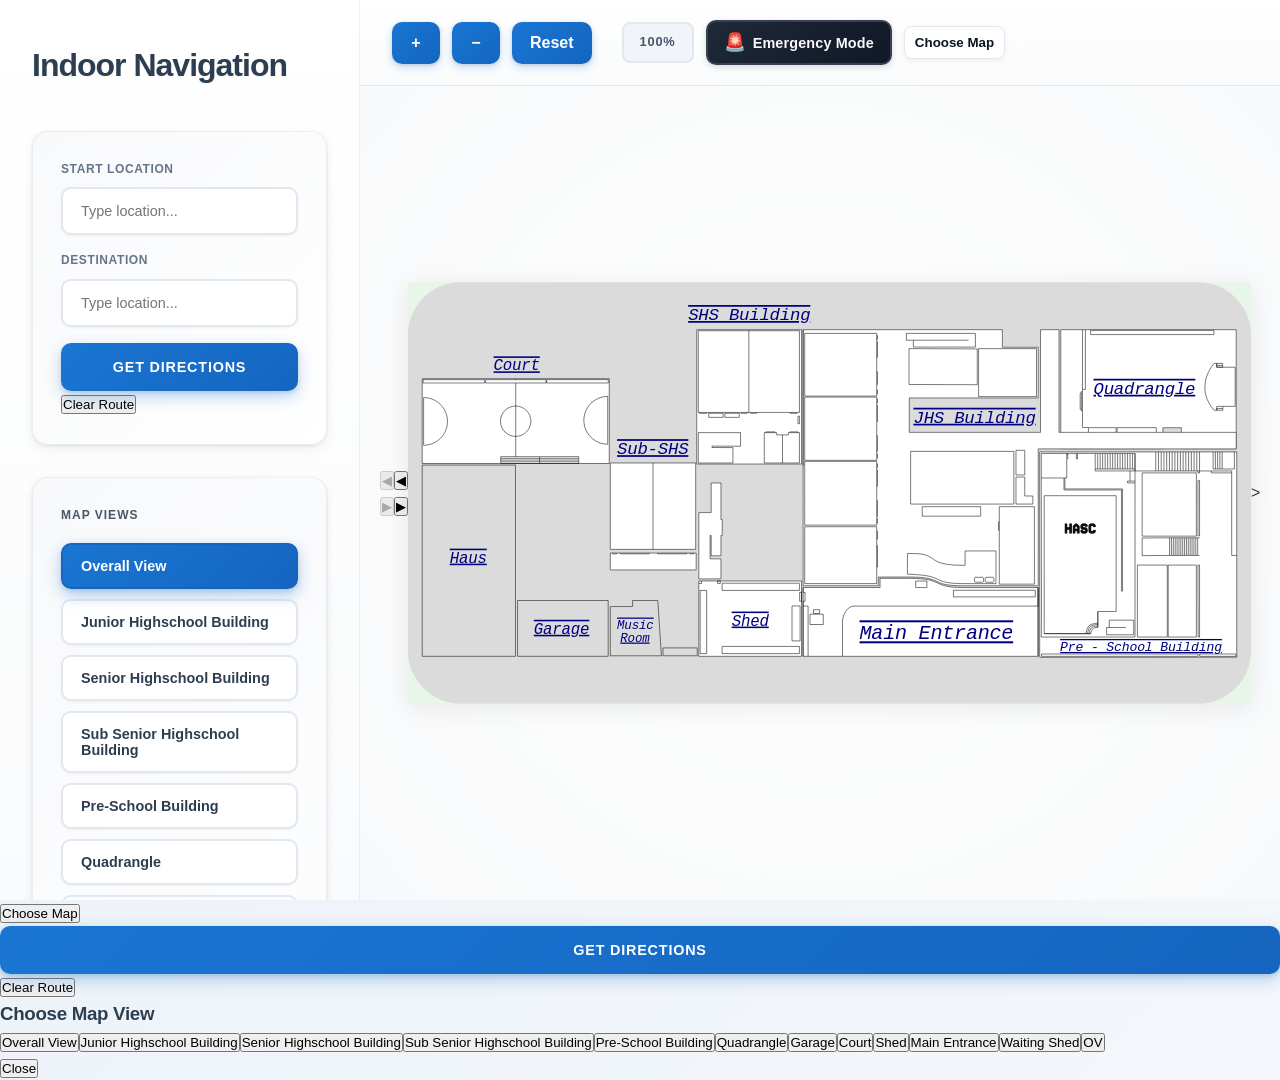
<file: index.html>
<!DOCTYPE html>
<html lang="en">
<head>
    <meta charset="UTF-8">
    <meta name="viewport" content="width=device-width, initial-scale=1.0">
    <title>Indoor Navigation System</title>
    <link href="style.css" rel="stylesheet">
</head>
<body>
    <div class="container">
        <!-- Mobile Menu Toggle -->
        <button class="mobile-menu-toggle" id="mobileMenuToggle">
            <span></span>
            <span></span>
            <span></span>   
        </button>

        <!-- Sidebar -->
        <aside class="sidebar" id="sidebar">
            <button class="sidebar-close" id="sidebarClose">✕</button>
            <h1>Indoor Navigation</h1>

            <div class="controls">
                <div class="form-group">
                    <label for="startLocation">Start Location</label>
                    <div class="searchable-dropdown">
                        <input class="searchable-input" id="startLocation" type="text" placeholder="Type location...">
                        <ul class="dropdown-list hidden" id="startLocationList"></ul>
                    </div>
                </div>

                <div class="form-group">
                    <label for="destination">Destination</label>
                    <div class="searchable-dropdown">
                        <input class="searchable-input" id="destination" type="text" placeholder="Type location...">
                        <ul class="dropdown-list hidden" id="destinationList"></ul>
                    </div>
                </div>

                <button class="btn-primary" id="getDirections">Get Directions</button>
                <button class="btn-secondary" id="clearRoute">Clear Route</button>
            </div>

            
            <div class="view-controls">
                <h3>Map Views</h3>
                <button class="view-btn active" data-view="OV">Overall View</button>
                <button class="view-btn" data-view="mainjhs">Junior Highschool Building</button>
                <button class="view-btn" data-view="shsbldg">Senior Highschool Building</button>
                <button class="view-btn" data-view="subshs">Sub Senior Highschool Building</button>
                <button class="view-btn" data-view="preschool">Pre-School Building</button>
                <button class="view-btn" data-view="quadrangle">Quadrangle</button>
                <button class="view-btn" data-view="garage">Garage</button>
                <h3 style="margin-top: 18px;">Map Views (View Only)</h3>
                <!-- removed stray shs-building entry -->
                <button class="view-btn" data-view="court">Court</button>
                <button class="view-btn" data-view="shed">Shed</button>
                <button class="view-btn" data-view="mainent">Main Entrance</button>
                <button class="view-btn" data-view="shed">Waiting Shed</button>
                <button class="view-btn" data-view="OV">OV</button>
                
            </div>

            <div class="quick-access">
                <h3>Quick Access</h3>
                <button class="quick-btn" data-type="mentrance">Main Entrance</button>
                <button class="quick-btn" data-type="offices">Registrar / Principals Office</button>
                <button class="quick-btn" data-type="restrooms">Restrooms</button>
                <button class="quick-btn" data-type="emergency">Emergency Exits</button>
            </div>

            <div class="info-panel hidden" id="infoPanel">
                <h3>Information</h3>
                <div id="infoContent"></div>
            </div>
        </aside>

        <!-- Main Content -->
        <main class="main-content">
            <div class="toolbar">
                <button class="zoom-btn" id="zoomIn" title="Zoom In">+</button>
                <button class="zoom-btn" id="zoomOut" title="Zoom Out">−</button>
                <button class="zoom-btn" id="resetView" title="Reset View">Reset</button>
                <span class="zoom-level" id="zoomLevel">100%</span>

                <!-- Emergency Mode Toggle -->
                <button class="emergency-mode-btn" id="emergencyModeBtn" aria-pressed="false" title="Toggle Emergency Mode — activates emergency exit routes">
                    <span class="emergency-icon">🚨</span>
                    <span class="emergency-label">Emergency Mode</span>
                </button>

                <!-- Desktop-only controls (right side of toolbar) -->
                <button class="mobile-map-btn desktop-only" id="desktopMapSelect">Choose Map</button>
            </div>

            <!-- Emergency Mode Banner -->
            <div class="emergency-banner hidden" id="emergencyBanner" role="alert" aria-hidden="true">
                <span class="emergency-banner-icon">🚨</span>
                <span>Emergency Mode is <strong>ON</strong> — Routes now use emergency exits. Navigate to the nearest exit immediately.</span>
                <button class="emergency-banner-dismiss" onclick="document.getElementById('emergencyModeBtn').click()" aria-label="Deactivate Emergency Mode">✕ Deactivate</button>
            </div>

            <!-- Floor Selector -->
            <div class="floor-selector hidden" id="floorSelector">
                <label>Select Floor:</label>
                <div class="floor-buttons-container" id="floorButtonsContainer"></div>
            </div>  

            <div class="map-wrapper" id="mapWrapper">
                <!-- Floor navigation buttons (previous / next) -->
                <div class="floor-nav" id="floorNav" aria-hidden="false">
                    <button class="floor-nav-btn" id="prevFloorBtn" title="Previous Floor" aria-label="Previous Floor">◀</button>
                    <div class="floor-nav-label" id="floorNavLabel" aria-live="polite"></div>
                    <button class="floor-nav-btn" id="nextFloorBtn" title="Next Floor" aria-label="Next Floor">▶</button>
                </div>

                <!-- Directions-only floor nav: appears when a route spans multiple floors -->
                <div class="directions-floor-nav hidden" id="directionsFloorNav" aria-hidden="true">
                    <button class="dir-nav-btn" id="dirPrevBtn" title="Previous Step" aria-label="Previous Step">◀</button>
                    <div class="dir-floor-label" id="dirFloorLabel" aria-live="polite"></div>
                    <button class="dir-nav-btn" id="dirNextBtn" title="Next Step" aria-label="Next Step">▶</button>
                </div>
                <!-- Overall Campus View -->
                <svg class="floor-map active" id="OVMap" viewBox="0 0 1600 800" xmlns="http://www.w3.org/2000/svg">
                    <defs>
                        <filter id="shadow" x="-50%" y="-50%" width="200%" height="200%">
                            <feGaussianBlur in="SourceAlpha" stdDeviation="3"></feGaussianBlur>
                            <feOffset dx="2" dy="2" result="offsetblur"></feOffset>
                            <feComponentTransfer>
                                <feFuncA type="linear" slope="0.3"></feFuncA>
                            </feComponentTransfer>
                            <feMerge>
                                <feMergeNode></feMergeNode>
                                <feMergeNode in="SourceGraphic"></feMergeNode>
                            </feMerge>
                        </filter>
                        <style>
                            .location-label { fill: #37474f; font-size: 13px; font-weight: 600; text-anchor: middle; pointer-events: none; font-family: -apple-system, BlinkMacSystemFont, 'Segoe UI', sans-serif; }
                            .level-label { fill: #263238; font-size: 18px; font-weight: 700; text-anchor: middle; font-family: -apple-system, BlinkMacSystemFont, 'Segoe UI', sans-serif; }

                            .building-bg { fill: #f8f9fa; stroke: #495057; stroke-width: 2; filter: url(#shadow); }
                            .location-rect { fill: #e3f2fd; stroke: #1976d2; stroke-width: 1.5; cursor: pointer; transition: all 0.3s; rx: 4; }
                            .location-rect:hover { fill: #bbdefb; stroke: #1565c0; stroke-width: 2; }
                            .location-rect.start { fill: #66bb6a; stroke: #43a047; stroke-width: 3; }
                            .location-rect.destination { fill: #ef5350; stroke: #e53935; stroke-width: 3; }
                            .campus-bg { fill: #e8f5e9; }

                            
                            .campus-path { fill: #ffffff; stroke: #666; stroke-width: 2; cursor: pointer; transition: all 0.3s; }
                            .campus-path:hover { fill: #a0a0a0; stroke: #333; stroke-width: 2.5; }
                            .campus-path.start { fill: #66bb6a; stroke: #43a047; stroke-width: 3; }
                            .campus-path.destination { fill: #ef5350; stroke: #e53935; stroke-width: 3; }
                        </style>
                    </defs>

                    <rect class="campus-bg" x="0" y="0" width="1600" height="800"></rect>

                    <rect fill="#dbdbdb" height="800" id="svg_1" width="1600" rx="100"/>
                <g id="Main Reblex">
                        <path class="location-path" d="m204,347l0,363l-177,0l0,-363l177,0z" fill="#ffffff" id="jhen-OV" stroke="black"/>
                        <path class="location-path" d="m380,604l0,106l-172,0l0,-106l172,0z" fill="#ffffff" id="garage-OV" stroke="black"/>
                        <path class="location-path" d="m474.14,604l6.86,105l-97,0l0,-93.47l42.31,0l0,-11.53l47.83,0z" fill="#ffffff" id="musicroom-OV" stroke="black"/>
                        <path class="location-path" d="m549,709l-65,0l0,-15l65,0l0,15z" fill="#ffffff" id="cargate-OV" stroke="black"/>
                    <g class="location-path" id="subshs-OV">
                        <path d="m546,343l0,164l-81,0l-81,0l0,-164l81,0l81,0z" fill="#ffffff" id="svg_2"/>
                        <path d="m547,546l-163,0l0,-32l4.34,0l7.72,0l7.23,0l54.41,0l16,0l55.94,0l4.82,0l7.72,0l4.82,0l0,32z" fill="#ffffff" id="svg_3"/>
                        <path d="m594,450.32l0,-69.32l-18.5,0l0,56.21l-4,0l-19.5,0l0,125.79l42,0l0,-38l-20.61,0l0,-44.44l2.11,0l0,38.55l18.5,0l0,-38.55l2.5,0l0,-30.24l-2.5,0z" fill="#ffffff" id="svg_4"/>
                        <path d="m465,507l-81,0l0,-164l81,0m0,164l81,0l0,-164l-81,0m0,164l0,-164m-76.66,171l-4.34,0l0,32l163,0l0,-32l-4.82,0m-153.84,0l0,1.46l7.72,0l0,-1.46m-7.72,0l7.72,0m0,0l7.23,0m0,0l0,1.46l54.41,0l0,-1.46m-54.41,0l54.41,0m0,0l16,0m0,0l0,1.46l55.94,0l0,-1.46m-55.94,0l55.94,0m0,0l4.82,0m0,0l0,1.46l7.72,0l0,-1.46m-7.72,0l7.72,0m51.82,-133l0,69.32l2.5,0l0,30.24l-2.5,0l0,38.55l-18.5,0l0,-38.55l-2.11,0l0,44.44l20.61,0l0,38l-42,0l0,-125.79l19.5,0l4,0l0,-56.21l18.5,0z" fill="#ffffff" id="svg_5" stroke="black"/>
                    </g>
                    <g class="location-path" id="shed-OV">
                        <path d="m747,588.56l-3.63,0l0,16.86l3.63,0l0,-16.86z" fill="#ffffff" id="svg_6"/>
                        <path d="m554.56,584.93l12.37,0l0,119.95l-12.37,0l0,-119.95z" fill="#ffffff" id="svg_7"/>
                        <path d="m728.87,614.38l15.36,0l0,66.38l-15.36,0l0,-66.38z" fill="#ffffff" id="svg_8"/>
                        <path d="m552,571.7l0,-4.7l5.12,0m-5.12,4.7l0,138.3l195,0l0,-143l-189.88,0m-5.12,4.7l5.12,0l0,-4.7m185.83,4.27l-146.79,0l0,13.66l146.79,0l0,-13.66zm0,119.95l-146.79,0l0,13.66l146.79,0l0,-13.66zm-14.08,-76.84l15.36,0l0,66.38l-15.36,0l0,-66.38zm-174.31,-29.45l12.37,0l0,119.95l-12.37,0l0,-119.95zm33.07,-17.93l0,4.7l5.12,0l0,-4.7l-5.12,0zm155.74,21.56l3.63,0l0,16.86l-3.63,0l0,-16.86z" fill="#ffffff" id="svg_9" stroke="black"/>
                    </g>
                    <g class="location-path" id="quad-OV">
                        <path d="m1280.22,90l5.5,0l286.31,0l0,226l-104.13,0l0,-39.94l-35.03,0l0,39.94l-193.87,0l0,-226l41.22,0z" fill="#ffffff" id="svg_10"/>
                        <path d="m1535.03,243l0,-3.31l11.56,0l0,3.31l-11.56,0z" fill="#ffffff" id="svg_11"/>
                        <path d="m1535.03,161.27l0,-3.52l11.19,0l0,3.52l-11.19,0z" fill="#ffffff" id="svg_12"/>
                        <path d="m1291.53,314l0,-38l52.53,0l0,38l-52.53,0z" fill="#ffffff" id="svg_13"/>
                        <path d="m1420.38,276l0,38l-74.34,0l0,-38l74.34,0z" fill="#ffffff" id="svg_14"/>
                        <path d="m1280.22,90l0,113.33m0,-113.33l5.5,0m-5.5,0l-41.22,0l0,226l193.87,0l0,-39.94l35.03,0l0,39.94l104.13,0l0,-226l-286.31,0m-5.5,113.33l5.5,0l0,-113.33m-5.5,113.33l0,4.23m0,0l-2.11,0l0,2.79m2.11,-2.79l0,36.88m0,0l0,31.13l11.09,0m-11.09,-31.13l-2.11,0l0,-3.46m0,-30.63l-2.26,0l0,30.63l2.26,0m0,-30.63l0,30.63m256.92,-86.98l-4.86,0c-13.29,14.74 -31.9,53.17 0,89l4.86,0m0,-89l0,7.27m0,-7.27l11.19,0l0,3.75m-11.19,-3.75l0,3.75m0,3.52l35.01,0l0,74.26l-35.01,0l0,7.47m0,-81.73l0,-3.52m0,3.52l11.19,0l0,-3.52m-11.19,85.25l0,-3.31l11.56,0m-11.56,3.31l11.56,0l0,-3.31m0,0l0,-4.02m-11.56,-77.92l11.19,0m-250.63,-66.42l0,8l234.17,0l0,-8l-234.17,0zm-4.06,184.67l0,38l52.53,0l0,-38l-52.53,0zm128.85,38l0,-38l-74.34,0l0,38l74.34,0z" fill="#ffffff" id="svg_15" stroke="black"/>
                    </g>
                    <g class="location-path" id="jhsbldg-OV">
                        <path clip-rule="evenodd" d="m892.73,90l-142.73,0l0,64.8l0,64.8l0,32.4l0,32.4l0,64.8l0,64.8l0,32.4l0,32.4l0,97.2l142.73,0l0,-16.5l58.77,0c69,0 36,16.5 101.5,16.5l143.21,0l0,-259.73l375.79,0l0,-31.36l-336.38,0l0,-194.91l-34.97,0l0,194.91l-249.18,0l0,-65.31l112.32,0l132.42,0l0,-96.14l-68.01,0l0,-33.46l-176.73,0l-58.74,0zm-3.06,374l0,8.05l1.33,0l0,15.43l-1.33,0l0,12.07l1.33,0l0,40.92l-1.33,0l0,31.53l-136.67,0l0,-108l136.67,0zm0,-6.99l0,3.99l-136.67,0l0,-121l136.67,0l0,4.65l1.33,0l0,7.32l-1.33,0l0,4.65l1.33,0l0,30.58l-1.33,0l0,27.26l1.33,0l0,29.92l-1.33,0l0,4.65l1.33,0l0,7.98l-1.33,0zm231.33,-2.28l1.36,0l0,-28.73l66.64,0l0,147l-66.64,0l0,-102.23l-1.36,0l0,-16.04zm-231.33,-121.37l0,4.64l-136.67,0l0,-120l136.67,0l0,3.98l1.33,0l0,7.29l-1.33,0l0,4.64l1.33,0l0,30.5l-1.33,0l0,26.52l1.33,0l0,29.83l-1.33,0l0,5.31l1.33,0l0,7.29l-1.33,0zm0,-236.36l0,4.01l1.33,0l0,7.35l-1.33,0l0,4.69l1.33,0l0,29.41l-1.33,0l0,27.41l1.33,0l0,24.07l-1.33,0l0,10.69l1.33,0l0,7.36l-1.33,0l0,4.01l-136.67,0l0,-119l136.67,0zm303.33,120l0,-91l-110,0l0,91l110,0zm-239,104l196,0l0,100l-196,0l0,-100zm-3,-127l129.5,0.5l0,-68l-129.5,-0.5l0,68zm25,232l0,18l111,0l0,-18l-111,0zm-30,-329l0,13l13.3,0l0,13l117.7,0l0,-26l-131,0zm170,475l0,-34.67l0,-27.33l-58.64,0l0,27.33c-72.47,0 -49.41,-17.33 -86.96,-22l-22.4,-0.66l0,39.33l22.4,1.33c47.44,4 24.38,16.67 86.96,16.67l58.64,0zm38,-202.33l0,29.33l0,22l32,0l0,-15.33l-15.33,0l0,-36l-16.67,0zm0,-50.67l0,46.67l16.67,0l0,-46.67l-16.67,0z" fill="#ffffff" fill-rule="evenodd" id="svg_16"/>
                        <path d="m889.67,472.05l0,-8.05l-136.67,0l0,108l136.67,0l0,-31.53l0,-40.92l0,-12.07l0,-15.43z" fill="#ffffff" id="svg_17"/>
                        <path d="m889.67,461l0,-3.99l0,-7.98l0,-4.65l0,-29.92l0,-27.26l0,-30.58l0,-4.65l0,-7.32l0,-4.65l-136.67,0l0,121l136.67,0z" fill="#ffffff" id="svg_18"/>
                        <path d="m889.67,338l0,-4.64l0,-7.29l0,-5.31l0,-29.83l0,-26.52l0,-30.5l0,-4.64l0,-7.29l0,-3.98l-136.67,0l0,120l136.67,0z" fill="#ffffff" id="svg_19"/>
                        <path d="m889.67,101.01l0,-4.01l-136.67,0l0,119l136.67,0l0,-4.01l0,-7.36l0,-10.69l0,-24.07l0,-27.41l0,-29.41l0,-4.69l0,-7.35z" fill="#ffffff" id="svg_20"/>
                        <path d="m1193,126l0,91l-110,0l0,-91l110,0z" fill="#ffffff" id="svg_21"/>
                        <path d="m1080.5,194.5l-129.5,-0.5l0,-68l129.5,0.5l0,68z" fill="#ffffff" id="svg_22"/>
                        <path d="m1150,321l-196,0l0,100l196,0l0,-100z" fill="#ffffff" id="svg_23"/>
                        <path d="m1122.36,454.73l0,16.04l0,102.23l66.64,0l0,-147l-66.64,0l0,28.73z" fill="#ffffff" id="svg_24"/>
                        <path clip-rule="evenodd" d="m1116,537.33l0,34.67l-58.64,0c-62.58,0 -39.52,-12.67 -86.96,-16.67l-22.4,-1.33l0,-39.33l22.4,0.66c37.55,4.67 14.49,22 86.96,22l0,-27.33l58.64,0l0,27.33zm-25.04,22.67c0.66,0 1.32,0.67 1.32,2l0,6l-1.32,1.33l-14.49,0l-1.32,-1.33l0,-6c0,-1.33 0.66,-2 1.32,-2l14.49,0zm19.77,0c0.66,0 1.32,0.67 1.32,2l0,6l-1.32,1.33l-13.84,0l-1.31,-1.33l0,-6c0,-1.33 0.66,-2 1.31,-2l13.84,0z" fill="#ffffff" fill-rule="evenodd" id="svg_25"/>
                        <path d="m976,444l0,-18l111,0l0,18l-111,0z" fill="#ffffff" id="svg_26"/>
                        <path d="m1154,399l0,-29.33l16.67,0l0,36l15.33,0l0,15.33l-32,0l0,-22z" fill="#ffffff" id="svg_27"/>
                        <path d="m1154,365.67l0,-46.67l16.67,0l0,46.67l-16.67,0z" fill="#ffffff" id="svg_28"/>
                        <path d="m946,110l0,-13l131,0l0,26l-117.7,0l0,-13l-13.3,0z" fill="#ffffff" id="svg_29"/>
                        <path d="m750,90l142.73,0l58.74,0l176.73,0l0,33.46l68.01,0l0,96.14l-132.42,0l-112.32,0l0,65.31l249.18,0l0,-194.91l34.97,0l0,194.91l336.38,0l0,31.36l-375.79,0l0,259.73l-143.21,0c-65.5,0 -32.5,-16.5 -101.5,-16.5l-58.77,0l0,16.5l-142.73,0l0,-97.2l0,-32.4l0,-32.4l0,-64.8m0,-259.2l0,64.8l0,64.8m0,-129.6l0,129.6m0,0l0,129.6m0,-129.6l0,32.4l0,32.4l0,64.8m139.67,122.85l0,-8.05l-136.67,0l0,108l136.67,0l0,-31.53m0,-68.42l1.33,0l0,15.43l-1.33,0m0,-15.43l0,15.43m0,52.99l1.33,0l0,-40.92l-1.33,0m0,40.92l0,-40.92m0,-12.07l0,12.07m0,-42.54l0,3.99l-136.67,0l0,-121l136.67,0l0,4.65m0,112.36l0,-7.98m0,7.98l1.33,0l0,-7.98l-1.33,0m0,-104.38l1.33,0l0,7.32l-1.33,0m0,-7.32l0,7.32m0,97.06l0,-4.65m0,-92.41l0,4.65m0,0l1.33,0l0,30.58l-1.33,0m0,-30.58l0,30.58m0,0l0,27.26m0,0l1.33,0l0,29.92l-1.33,0m0,-29.92l0,29.92m232.69,10.35l-1.36,0l0,16.04l1.36,0m0,-16.04l0,16.04m0,-16.04l0,-28.73l66.64,0l0,147l-66.64,0l0,-102.23m-232.69,-137.41l0,4.64l-136.67,0l0,-120l136.67,0l0,3.98m0,111.38l0,-7.29m0,7.29l1.33,0l0,-7.29l-1.33,0m0,-104.09l1.33,0l0,7.29l-1.33,0m0,-7.29l0,7.29m0,96.8l0,-5.31m0,-91.49l0,4.64m0,0l1.33,0l0,30.5l-1.33,0m0,-30.5l0,30.5m0,0l0,26.52m0,0l1.33,0l0,29.83l-1.33,0m0,-29.83l0,29.83m0,-219.75l0,-4.01l-136.67,0l0,119l136.67,0l0,-4.01m0,-110.98l1.33,0l0,7.35l-1.33,0m0,-7.35l0,7.35m0,103.63l1.33,0l0,-7.36l-1.33,0m0,7.36l0,-7.36m0,-96.27l0,4.69m0,0l1.33,0l0,29.41l-1.33,0m0,-29.41l0,29.41m0,0l0,27.41m0,0l1.33,0l0,24.07l-1.33,0m0,-24.07l0,24.07m0,0l0,10.69m69.63,-94.63l0,13l117.7,0l0,-26l-131,0l0,13l13.3,0zm0,0l104.49,0m129.21,16l0,91l-110,0l0,-91l110,0zm-43,195l-196,0l0,100l196,0l0,-100zm-69.5,-126.5l-129.5,-0.5l0,-68l129.5,0.5l0,68zm-104.5,249.5l0,-18l111,0l0,18l-111,0zm140,93.33l0,34.67l-58.64,0c-62.58,0 -39.52,-12.67 -86.96,-16.67l-22.4,-1.33l0,-39.33l22.4,0.66c37.55,4.67 14.49,22 86.96,22l0,-27.33l58.64,0l0,27.33zm-23.72,24.67c0,-1.33 -0.66,-2 -1.32,-2l-14.49,0c-0.66,0 -1.32,0.67 -1.32,2l0,6l1.32,1.33l14.49,0l1.32,-1.33l0,-6zm19.77,0c0,-1.33 -0.66,-2 -1.32,-2l-13.84,0c-0.65,0 -1.31,0.67 -1.31,2l0,6l1.31,1.33l13.84,0l1.32,-1.33l0,-6zm41.95,-163l0,-29.33l16.67,0l0,36l15.33,0l0,15.33l-32,0l0,-22zm0,-33.33l0,-46.67l16.67,0l0,46.67l-16.67,0z" fill="#ffffff" id="svg_30" stroke="black"/>
                    </g>
                    <g class="location-path" id="shsbldg-OV">
                        <path d="m747,90l-199,0l0,255l199,0l0,-255z" fill="#ffffff" id="svg_31"/>
                        <path d="m743,92l0,155.1l-4.32,0l0,1.63l-13.44,0l0,-1.63l-63.36,0l0,1.63l-11.52,0l0,-1.63l-3.36,0l-3.36,0l0,1.63l-11.52,0l0,-1.63l-65.28,0l0,1.63l-13.44,0l0,-1.63l-2.4,0l0,-155.1l96,0l96,0z" fill="#ffffff" id="svg_32"/>
                        <path d="m631.16,285.38l-80.16,0l0,57.62l65.76,0l0,-29.17l-39.84,-0.21l0,-2.62l54.24,0.21l0,-25.83z" fill="#ffffff" id="svg_33"/>
                        <path d="m601.4,256.44l0,-7.71l27.36,0l0,7.71l-27.36,0z" fill="#ffffff" id="svg_34"/>
                        <path d="m676.28,343l0,-57.62l2.88,0l0,-1.45l17.28,0l0,1.45l3.36,0l0,4.34l11.04,0l11.04,0l0,-4.34l2.88,0l0,-1.45l15.36,0l0,1.45l2.88,0l0,57.62l-32.16,0l-34.56,0z" fill="#ffffff" id="svg_35"/>
                        <path d="m570.68,256.44l0,-7.71l27.36,0l0,7.71l-27.36,0z" fill="#ffffff" id="svg_36"/>
                        <path d="m743,268.5l0,-14.47l-2.88,0l0,14.47l2.88,0z" fill="#ffffff" id="svg_37"/>
                        <path d="m647,92l-96,0l0,155.1l2.4,0m93.6,-155.1l96,0l0,155.1l-4.32,0m-91.68,-155.1l0,155.1m0,0l-3.36,0m3.36,0l3.36,0m60.48,95.9l-34.56,0l0,-57.62l2.88,0m31.68,57.62l32.16,0l0,-57.62l-2.88,0m-29.28,57.62l0,-53.28m-157.44,-42.62l0,1.63l13.44,0l0,-1.63m-13.44,0l13.44,0m0,0l65.28,0m0,0l0,1.63l11.52,0l0,-1.63m-11.52,0l11.52,0m6.72,0l0,1.63l11.52,0l0,-1.63m-11.52,0l11.52,0m0,0l63.36,0m13.44,0l0,1.63l-13.44,0l0,-1.63m13.44,0l-13.44,0m-14.4,42.62l11.04,0l0,-4.34l2.88,0m-13.92,4.34l-11.04,0l0,-4.34l-3.36,0m-17.28,0l0,-1.45l17.28,0l0,1.45m-17.28,0l17.28,0m28.32,0l0,-1.45l15.36,0l0,1.45m-15.36,0l15.36,0m-192.12,-195.38l199,0l0,255l-199,0l0,-255zm3,195.38l80.16,0l0,25.83l-54.24,-0.21l0,2.62l39.84,0.21l0,29.17l-65.76,0l0,-57.62zm50.4,-36.65l0,7.71l27.36,0l0,-7.71l-27.36,0zm-30.72,0l0,7.71l27.36,0l0,-7.71l-27.36,0zm172.32,5.3l0,14.47l-2.88,0l0,-14.47l2.88,0z" fill="#ffffff" id="svg_38" stroke="black"/>
                    </g>
                    <g class="location-path" id="preschool-OV">
                        <path d="m1247.88,475.64l0,0.72l-0.73,0l0,-0.72l0.73,0zm0,-0.71l0,0.71l-0.73,0l0,-0.71l0.73,0zm0,-0.72l0,0.72l-0.73,0l0,-0.72l0.73,0zm0,-0.71l0,0.71l-0.73,0l0,-0.71l0.73,0zm0,-0.72l0,0.72l-0.73,0l0,-0.72l0.73,0zm0,-0.72l0,0.72l-0.73,0l0,-0.72l0.73,0zm0,-0.71l0,0.71l-0.73,0l0,-0.71l0.73,0zm0,-0.72l0,0.72l-0.73,0l0,-0.72l0.73,0zm0,-0.71l0,0.71l-0.73,0l0,-0.71l0.73,0zm0,-0.72l0,0.72l-0.73,0l0,-0.72l0.73,0zm0,-0.71l0,0.71l-0.73,0l0,-0.71l0.73,0zm0,-0.72l0,0.72l-0.73,0l0,-0.72l0.73,0zm0,-0.71l0,0.71l-0.73,0l0,-0.71l0.73,0zm0,-0.72l0,0.72l-0.73,0l0,-0.72l0.73,0zm0,-0.71l0,0.71l-0.73,0l0,-0.71l0.73,0zm0.73,0l0,0.71l-0.73,0l0,-0.71l0.73,0zm0,0.71l0,0.72l-0.73,0l0,-0.72l0.73,0zm0,0.72l0,0.71l-0.73,0l0,-0.71l0.73,0zm0,0.71l0,0.72l-0.73,0l0,-0.72l0.73,0zm0,0.72l0,0.71l-0.73,0l0,-0.71l0.73,0zm0,0.71l0,0.72l-0.73,0l0,-0.72l0.73,0zm0,0.72l0,0.71l-0.73,0l0,-0.71l0.73,0zm0.73,0.71l0,0.72l-0.73,0l0,-0.72l0.73,0zm0,0.72l0,0.71l-0.73,0l0,-0.71l0.73,0zm0,0.71l0,0.72l-0.73,0l0,-0.72l0.73,0zm0,0.72l0,0.72l-0.73,0l0,-0.72l0.73,0zm0,0.72l0,0.71l-0.73,0l0,-0.71l0.73,0zm0,0.71l0,0.72l-0.73,0l0,-0.72l0.73,0zm0,0.72l0,0.71l-0.73,0l0,-0.71l0.73,0zm0,0.71l0,0.72l-0.73,0l0,-0.72l0.73,0zm0.73,0l0,0.72l-0.73,0l0,-0.72l0.73,0zm0.73,0l0,0.72l-0.73,0l0,-0.72l0.73,0zm0,-0.71l0,0.71l-0.73,0l0,-0.71l0.73,0zm0,-0.72l0,0.72l-0.73,0l0,-0.72l0.73,0zm0,-0.71l0,0.71l-0.73,0l0,-0.71l0.73,0zm0,-0.72l0,0.72l-0.73,0l0,-0.72l0.73,0zm0,-0.72l0,0.72l-0.73,0l0,-0.72l0.73,0zm0,-0.71l0,0.71l-0.73,0l0,-0.71l0.73,0zm0,-0.72l0,0.72l-0.73,0l0,-0.72l0.73,0zm-0.73,0l0,0.72l-0.73,0l0,-0.72l0.73,0zm0,-0.71l0,0.71l-0.73,0l0,-0.71l0.73,0zm0,1.43l0,0.71l-0.73,0l0,-0.71l0.73,0zm0,0.71l0,0.72l-0.73,0l0,-0.72l0.73,0zm0,0.72l0,0.72l-0.73,0l0,-0.72l0.73,0zm0,0.72l0,0.71l-0.73,0l0,-0.71l0.73,0zm0,0.71l0,0.72l-0.73,0l0,-0.72l0.73,0zm0,0.72l0,0.71l-0.73,0l0,-0.71l0.73,0zm-1.46,0.71l0,0.72l-0.73,0l0,-0.72l0.73,0zm0,-0.71l0,0.71l-0.73,0l0,-0.71l0.73,0zm0,-0.72l0,0.72l-0.73,0l0,-0.72l0.73,0zm0,-0.71l0,0.71l-0.73,0l0,-0.71l0.73,0zm0,-0.72l0,0.72l-0.73,0l0,-0.72l0.73,0zm0,-0.72l0,0.72l-0.73,0l0,-0.72l0.73,0zm0,-0.71l0,0.71l-0.73,0l0,-0.71l0.73,0zm0,-0.72l0,0.72l-0.73,0l0,-0.72l0.73,0zm-0.73,-12.16l0,0.72l-0.73,0l0,-0.72l0.73,0zm0,0.72l0,0.71l-0.73,0l0,-0.71l0.73,0zm0,0.71l0,0.72l-0.73,0l0,-0.72l0.73,0zm0,0.72l0,0.71l-0.73,0l0,-0.71l0.73,0zm0,0.71l0,0.72l-0.73,0l0,-0.72l0.73,0zm0,0.72l0,0.71l-0.73,0l0,-0.71l0.73,0zm0,0.71l0,0.72l-0.73,0l0,-0.72l0.73,0zm0,0.72l0,0.71l-0.73,0l0,-0.71l0.73,0zm0,0.71l0,0.72l-0.73,0l0,-0.72l0.73,0zm0,0.72l0,0.72l-0.73,0l0,-0.72l0.73,0zm2.19,-6.44l0,0.72l-0.73,0l0,-0.72l0.73,0zm0,0.72l0,0.71l-0.73,0l0,-0.71l0.73,0zm0,0.71l0,0.72l-0.73,0l0,-0.72l0.73,0zm0,0.72l0,0.71l-0.73,0l0,-0.71l0.73,0zm0,0.71l0,0.72l-0.73,0l0,-0.72l0.73,0zm0,0.72l0,0.71l-0.73,0l0,-0.71l0.73,0zm0,1.43l0,0.71l-0.73,0l0,-0.71l0.73,0zm0,0.71l0,0.72l-0.73,0l0,-0.72l0.73,0zm0,0.72l0,0.72l-0.73,0l0,-0.72l0.73,0zm0,0.72l0,0.71l-0.73,0l0,-0.71l0.73,0zm0,0.71l0,0.72l-0.73,0l0,-0.72l0.73,0zm0,0.72l0,0.71l-0.73,0l0,-0.71l0.73,0zm0,0.71l0,0.72l-0.73,0l0,-0.72l0.73,0zm0.73,0.72l0,0.71l-0.73,0l0,-0.71l0.73,0zm0,0.71l0,0.72l-0.73,0l0,-0.72l0.73,0zm0,0.72l0,0.71l-0.73,0l0,-0.71l0.73,0zm0,-2.15l0,0.72l-0.73,0l0,-0.72l0.73,0zm0,-0.71l0,0.71l-0.73,0l0,-0.71l0.73,0zm0,-0.72l0,0.72l-0.73,0l0,-0.72l0.73,0zm0,-0.71l0,0.71l-0.73,0l0,-0.71l0.73,0zm0,-0.72l0,0.72l-0.73,0l0,-0.72l0.73,0zm0,-0.72l0,0.72l-0.73,0l0,-0.72l0.73,0zm0,-0.71l0,0.71l-0.73,0l0,-0.71l0.73,0zm0,-0.72l0,0.72l-0.73,0l0,-0.72l0.73,0zm0,-0.71l0,0.71l-0.73,0l0,-0.71l0.73,0zm0,-0.72l0,0.72l-0.73,0l0,-0.72l0.73,0zm-0.73,1.43l0,0.72l-0.73,0l0,-0.72l0.73,0zm0.73,-2.14l0,0.71l-0.73,0l0,-0.71l0.73,0zm0,-0.72l0,0.72l-0.73,0l0,-0.72l0.73,0zm0,-0.71l0,0.71l-0.73,0l0,-0.71l0.73,0zm0,-0.72l0,0.72l-0.73,0l0,-0.72l0.73,0zm-1.46,0l0,0.72l-0.73,0l0,-0.72l0.73,0zm-0.73,0l0,0.72l-0.73,0l0,-0.72l0.73,0zm0,0.72l0,0.71l-0.73,0l0,-0.71l0.73,0zm0.73,0l0,0.71l-0.73,0l0,-0.71l0.73,0zm0,0.71l0,0.72l-0.73,0l0,-0.72l0.73,0zm0,0.72l0,0.71l-0.73,0l0,-0.71l0.73,0zm0,0.71l0,0.72l-0.73,0l0,-0.72l0.73,0zm0,0.72l0,0.71l-0.73,0l0,-0.71l0.73,0zm0,0.71l0,0.72l-0.73,0l0,-0.72l0.73,0zm0,0.72l0,0.71l-0.73,0l0,-0.71l0.73,0zm-0.73,0.71l0,0.72l-0.73,0l0,-0.72l0.73,0zm0,0.72l0,0.72l-0.73,0l0,-0.72l0.73,0zm0,-1.43l0,0.71l-0.73,0l0,-0.71l0.73,0zm0,-0.72l0,0.72l-0.73,0l0,-0.72l0.73,0zm0,-0.71l0,0.71l-0.73,0l0,-0.71l0.73,0zm0,-0.72l0,0.72l-0.73,0l0,-0.72l0.73,0zm0,-0.71l0,0.71l-0.73,0l0,-0.71l0.73,0zm0,-0.72l0,0.72l-0.73,0l0,-0.72l0.73,0zm0.73,4.29l0,0.72l-0.73,0l0,-0.72l0.73,0zm0,0.72l0,0.72l-0.73,0l0,-0.72l0.73,0zm0,0.72l0,0.71l-0.73,0l0,-0.71l0.73,0zm0,0.71l0,0.72l-0.73,0l0,-0.72l0.73,0zm0,0.72l0,0.71l-0.73,0l0,-0.71l0.73,0zm0,0.71l0,0.72l-0.73,0l0,-0.72l0.73,0zm0,0.72l0,0.71l-0.73,0l0,-0.71l0.73,0zm0,0.71l0,0.72l-0.73,0l0,-0.72l0.73,0zm0,0.72l0,0.71l-0.73,0l0,-0.71l0.73,0zm0.73,-0.72l0,0.72l-0.73,0l0,-0.72l0.73,0zm0,-0.71l0,0.71l-0.73,0l0,-0.71l0.73,0zm6.57,-10.02l0,0.72l-0.73,0l0,-0.72l0.73,0zm0,0.72l0,0.71l-0.73,0l0,-0.71l0.73,0zm0,0.71l0,0.72l-0.73,0l0,-0.72l0.73,0zm0,1.43l0,0.72l-0.73,0l0,-0.72l0.73,0zm0,0.72l0,0.71l-0.73,0l0,-0.71l0.73,0zm0,0.71l0,0.72l-0.73,0l0,-0.72l0.73,0zm0,0.72l0,0.71l-0.73,0l0,-0.71l0.73,0zm0,0.71l0,0.72l-0.73,0l0,-0.72l0.73,0zm0,0.72l0,0.72l-0.73,0l0,-0.72l0.73,0zm0,0.72l0,0.71l-0.73,0l0,-0.71l0.73,0zm0.73,0.71l0,0.72l-0.73,0l0,-0.72l0.73,0zm0,0.72l0,0.71l-0.73,0l0,-0.71l0.73,0zm0,0.71l0,0.72l-0.73,0l0,-0.72l0.73,0zm0,0.72l0,0.71l-0.73,0l0,-0.71l0.73,0zm0,0.71l0,0.72l-0.73,0l0,-0.72l0.73,0zm0,0.72l0,0.71l-0.73,0l0,-0.71l0.73,0zm0.72,0l0,0.71l-0.72,0l0,-0.71l0.72,0zm0,0.71l0,0.72l-0.72,0l0,-0.72l0.72,0zm0,0.72l0,0.71l-0.72,0l0,-0.71l0.72,0zm0,0.71l0,0.72l-0.72,0l0,-0.72l0.72,0zm0,0.72l0,0.72l-0.72,0l0,-0.72l0.72,0zm0,0.72l0,0.71l-0.72,0l0,-0.71l0.72,0zm0,0.71l0,0.72l-0.72,0l0,-0.72l0.72,0zm0,0.72l0,0.71l-0.72,0l0,-0.71l0.72,0zm0,0.71l0,0.72l-0.72,0l0,-0.72l0.72,0zm-0.72,0l0,0.72l-0.73,0l0,-0.72l0.73,0zm0,-0.71l0,0.71l-0.73,0l0,-0.71l0.73,0zm0,-0.72l0,0.72l-0.73,0l0,-0.72l0.73,0zm0,-0.71l0,0.71l-0.73,0l0,-0.71l0.73,0zm0,-0.72l0,0.72l-0.73,0l0,-0.72l0.73,0zm0,-0.72l0,0.72l-0.73,0l0,-0.72l0.73,0zm0,-0.71l0,0.71l-0.73,0l0,-0.71l0.73,0zm-0.73,0l0,0.71l-0.73,0l0,-0.71l0.73,0zm0,-0.72l0,0.72l-0.73,0l0,-0.72l0.73,0zm0.73,0l0,0.72l-0.73,0l0,-0.72l0.73,0zm-0.73,-4.29l0,0.72l-0.73,0l0,-0.72l0.73,0zm0,0.72l0,0.71l-0.73,0l0,-0.71l0.73,0zm0,0.71l0,0.72l-0.73,0l0,-0.72l0.73,0zm0,0.72l0,0.71l-0.73,0l0,-0.71l0.73,0zm0,0.71l0,0.72l-0.73,0l0,-0.72l0.73,0zm0,0.72l0,0.71l-0.73,0l0,-0.71l0.73,0zm0,-9.3l0,0.71l-0.73,0l0,-0.71l0.73,0zm0,11.44l0,0.72l-0.73,0l0,-0.72l0.73,0zm0,0.72l0,0.72l-0.73,0l0,-0.72l0.73,0zm0,0.72l0,0.71l-0.73,0l0,-0.71l0.73,0zm0,0.71l0,0.72l-0.73,0l0,-0.72l0.73,0zm0,0.72l0,0.71l-0.73,0l0,-0.71l0.73,0zm0,0.71l0,0.72l-0.73,0l0,-0.72l0.73,0zm2.18,0l0,0.72l-0.73,0l0,-0.72l0.73,0zm0.73,0l0,0.72l-0.73,0l0,-0.72l0.73,0zm0,-0.71l0,0.71l-0.73,0l0,-0.71l0.73,0zm0,-0.72l0,0.72l-0.73,0l0,-0.72l0.73,0zm0,-0.71l0,0.71l-0.73,0l0,-0.71l0.73,0zm0,-0.72l0,0.72l-0.73,0l0,-0.72l0.73,0zm0,-0.72l0,0.72l-0.73,0l0,-0.72l0.73,0zm0,-0.71l0,0.71l-0.73,0l0,-0.71l0.73,0zm0,-0.72l0,0.72l-0.73,0l0,-0.72l0.73,0zm0,-0.71l0,0.71l-0.73,0l0,-0.71l0.73,0zm0,-0.72l0,0.72l-0.73,0l0,-0.72l0.73,0zm0,-0.71l0,0.71l-0.73,0l0,-0.71l0.73,0zm0,-0.72l0,0.72l-0.73,0l0,-0.72l0.73,0zm0,-0.71l0,0.71l-0.73,0l0,-0.71l0.73,0zm0,-0.72l0,0.72l-0.73,0l0,-0.72l0.73,0zm0,-0.71l0,0.71l-0.73,0l0,-0.71l0.73,0zm0,-0.72l0,0.72l-0.73,0l0,-0.72l0.73,0zm0,-0.72l0,0.72l-0.73,0l0,-0.72l0.73,0zm0,-0.71l0,0.71l-0.73,0l0,-0.71l0.73,0zm0,-0.72l0,0.72l-0.73,0l0,-0.72l0.73,0zm-2.18,-4.29l0,0.72l-0.73,0l0,-0.72l0.73,0zm0.72,0l0,0.72l-0.72,0l0,-0.72l0.72,0zm0.73,0l0,0.72l-0.73,0l0,-0.72l0.73,0zm0.73,0l0,0.72l-0.73,0l0,-0.72l0.73,0zm0,0.72l0,0.71l-0.73,0l0,-0.71l0.73,0zm0,0.71l0,0.72l-0.73,0l0,-0.72l0.73,0zm0,0.72l0,0.71l-0.73,0l0,-0.71l0.73,0zm0,0.71l0,0.72l-0.73,0l0,-0.72l0.73,0zm0,0.72l0,0.71l-0.73,0l0,-0.71l0.73,0zm-2.18,-2.86l0,0.71l-0.73,0l0,-0.71l0.73,0zm0.72,0l0,0.71l-0.72,0l0,-0.71l0.72,0zm0.73,0l0,0.71l-0.73,0l0,-0.71l0.73,0zm0,0.71l0,0.72l-0.73,0l0,-0.72l0.73,0zm0,0.72l0,0.71l-0.73,0l0,-0.71l0.73,0zm0,0.71l0,0.72l-0.73,0l0,-0.72l0.73,0zm0,0.72l0,0.71l-0.73,0l0,-0.71l0.73,0zm-0.73,0l0,0.71l-0.72,0l0,-0.71l0.72,0zm0,-0.72l0,0.72l-0.72,0l0,-0.72l0.72,0zm0,-0.71l0,0.71l-0.72,0l0,-0.71l0.72,0zm0,-0.72l0,0.72l-0.72,0l0,-0.72l0.72,0zm-0.72,0l0,0.72l-0.73,0l0,-0.72l0.73,0zm0,0.72l0,0.71l-0.73,0l0,-0.71l0.73,0zm0,0.71l0,0.72l-0.73,0l0,-0.72l0.73,0zm0,0.72l0,0.71l-0.73,0l0,-0.71l0.73,0zm0,0.71l0,0.72l-0.73,0l0,-0.72l0.73,0zm0,0.72l0,0.71l-0.73,0l0,-0.71l0.73,0zm0,0.71l0,0.72l-0.73,0l0,-0.72l0.73,0zm0,0.72l0,0.72l-0.73,0l0,-0.72l0.73,0zm0.72,0l0,0.72l-0.72,0l0,-0.72l0.72,0zm0,-0.72l0,0.72l-0.72,0l0,-0.72l0.72,0zm0,-0.71l0,0.71l-0.72,0l0,-0.71l0.72,0zm0,-0.72l0,0.72l-0.72,0l0,-0.72l0.72,0zm0.73,0l0,0.72l-0.73,0l0,-0.72l0.73,0zm0,0.72l0,0.71l-0.73,0l0,-0.71l0.73,0zm0,0.71l0,0.72l-0.73,0l0,-0.72l0.73,0zm0,0.72l0,0.72l-0.73,0l0,-0.72l0.73,0zm0,0.72l0,0.71l-0.73,0l0,-0.71l0.73,0zm0,0.71l0,0.72l-0.73,0l0,-0.72l0.73,0zm0,0.72l0,0.71l-0.73,0l0,-0.71l0.73,0zm0,0.71l0,0.72l-0.73,0l0,-0.72l0.73,0zm0,0.72l0,0.71l-0.73,0l0,-0.71l0.73,0zm0,0.71l0,0.72l-0.73,0l0,-0.72l0.73,0zm-0.73,0l0,0.72l-0.72,0l0,-0.72l0.72,0zm0,-0.71l0,0.71l-0.72,0l0,-0.71l0.72,0zm0,-0.72l0,0.72l-0.72,0l0,-0.72l0.72,0zm0,-0.71l0,0.71l-0.72,0l0,-0.71l0.72,0zm0,-0.72l0,0.72l-0.72,0l0,-0.72l0.72,0zm-0.72,-0.71l0,0.71l-0.73,0l0,-0.71l0.73,0zm0.72,0l0,0.71l-0.72,0l0,-0.71l0.72,0zm0.73,4.29l0,0.71l-0.73,0l0,-0.71l0.73,0zm0,0.71l0,0.72l-0.73,0l0,-0.72l0.73,0zm0,0.72l0,0.71l-0.73,0l0,-0.71l0.73,0zm0,0.71l0,0.72l-0.73,0l0,-0.72l0.73,0zm0,0.72l0,0.72l-0.73,0l0,-0.72l0.73,0zm0,0.72l0,0.71l-0.73,0l0,-0.71l0.73,0zm0,0.71l0,0.72l-0.73,0l0,-0.72l0.73,0zm0,0.72l0,0.71l-0.73,0l0,-0.71l0.73,0zm-7.29,-7.87l0,0.71l-0.73,0l0,-0.71l0.73,0zm0.73,0l0,0.71l-0.73,0l0,-0.71l0.73,0zm0.73,0l0,0.71l-0.73,0l0,-0.71l0.73,0zm0.73,0l0,0.71l-0.73,0l0,-0.71l0.73,0zm0.73,0l0,0.71l-0.73,0l0,-0.71l0.73,0zm0.73,0l0,0.71l-0.73,0l0,-0.71l0.73,0zm0.73,0l0,0.71l-0.73,0l0,-0.71l0.73,0zm0,0.71l0,0.72l-0.73,0l0,-0.72l0.73,0zm-0.73,0l0,0.72l-0.73,0l0,-0.72l0.73,0zm-0.73,0l0,0.72l-0.73,0l0,-0.72l0.73,0zm-0.73,0l0,0.72l-0.73,0l0,-0.72l0.73,0zm-0.73,0l0,0.72l-0.73,0l0,-0.72l0.73,0zm-0.73,0l0,0.72l-0.73,0l0,-0.72l0.73,0zm-0.73,0l0,0.72l-0.73,0l0,-0.72l0.73,0zm0,-2.14l0,0.71l-0.73,0l0,-0.71l0.73,0zm0.73,0l0,0.71l-0.73,0l0,-0.71l0.73,0zm0.73,0l0,0.71l-0.73,0l0,-0.71l0.73,0zm0.73,0l0,0.71l-0.73,0l0,-0.71l0.73,0zm0.73,0l0,0.71l-0.73,0l0,-0.71l0.73,0zm0.73,0l0,0.71l-0.73,0l0,-0.71l0.73,0zm0.73,0l0,0.71l-0.73,0l0,-0.71l0.73,0zm0,0.71l0,0.72l-0.73,0l0,-0.72l0.73,0zm-0.73,0l0,0.72l-0.73,0l0,-0.72l0.73,0zm-0.73,0l0,0.72l-0.73,0l0,-0.72l0.73,0zm-0.73,0l0,0.72l-0.73,0l0,-0.72l0.73,0zm-0.73,0l0,0.72l-0.73,0l0,-0.72l0.73,0zm-1.46,2.15l0,0.71l-0.73,0l0,-0.71l0.73,0zm0.73,0l0,0.71l-0.73,0l0,-0.71l0.73,0zm0.73,0l0,0.71l-0.73,0l0,-0.71l0.73,0zm0.73,0l0,0.71l-0.73,0l0,-0.71l0.73,0zm0.73,0l0,0.71l-0.73,0l0,-0.71l0.73,0zm0.73,0l0,0.71l-0.73,0l0,-0.71l0.73,0zm0.73,0l0,0.71l-0.73,0l0,-0.71l0.73,0zm-3.65,-2.15l0,0.72l-0.73,0l0,-0.72l0.73,0zm-0.73,0l0,0.72l-0.73,0l0,-0.72l0.73,0zm11.66,9.3l0,0.72l-0.73,0l0,-0.72l0.73,0zm0,-0.71l0,0.71l-0.73,0l0,-0.71l0.73,0zm0,-0.72l0,0.72l-0.73,0l0,-0.72l0.73,0zm0,-0.71l0,0.71l-0.73,0l0,-0.71l0.73,0zm0,-0.72l0,0.72l-0.73,0l0,-0.72l0.73,0zm0,-0.72l0,0.72l-0.73,0l0,-0.72l0.73,0zm0,-0.71l0,0.71l-0.73,0l0,-0.71l0.73,0zm0,-0.72l0,0.72l-0.73,0l0,-0.72l0.73,0zm0,-0.71l0,0.71l-0.73,0l0,-0.71l0.73,0zm0,-0.72l0,0.72l-0.73,0l0,-0.72l0.73,0zm0,-0.71l0,0.71l-0.73,0l0,-0.71l0.73,0zm0,-0.72l0,0.72l-0.73,0l0,-0.72l0.73,0zm0,-0.71l0,0.71l-0.73,0l0,-0.71l0.73,0zm0,-0.72l0,0.72l-0.73,0l0,-0.72l0.73,0zm0,-0.71l0,0.71l-0.73,0l0,-0.71l0.73,0zm0.73,0l0,0.71l-0.73,0l0,-0.71l0.73,0zm0,0.71l0,0.72l-0.73,0l0,-0.72l0.73,0zm0,0.72l0,0.71l-0.73,0l0,-0.71l0.73,0zm0,0.71l0,0.72l-0.73,0l0,-0.72l0.73,0zm0,0.72l0,0.71l-0.73,0l0,-0.71l0.73,0zm0,0.71l0,0.72l-0.73,0l0,-0.72l0.73,0zm0,0.72l0,0.71l-0.73,0l0,-0.71l0.73,0zm0.73,0.71l0,0.72l-0.73,0l0,-0.72l0.73,0zm0,0.72l0,0.71l-0.73,0l0,-0.71l0.73,0zm0,0.71l0,0.72l-0.73,0l0,-0.72l0.73,0zm0,0.72l0,0.72l-0.73,0l0,-0.72l0.73,0zm0,0.72l0,0.71l-0.73,0l0,-0.71l0.73,0zm0,0.71l0,0.72l-0.73,0l0,-0.72l0.73,0zm0,0.72l0,0.71l-0.73,0l0,-0.71l0.73,0zm0,0.71l0,0.72l-0.73,0l0,-0.72l0.73,0zm0.72,0l0,0.72l-0.72,0l0,-0.72l0.72,0zm0.73,0l0,0.72l-0.73,0l0,-0.72l0.73,0zm0,-0.71l0,0.71l-0.73,0l0,-0.71l0.73,0zm0,-0.72l0,0.72l-0.73,0l0,-0.72l0.73,0zm0,-0.71l0,0.71l-0.73,0l0,-0.71l0.73,0zm0,-0.72l0,0.72l-0.73,0l0,-0.72l0.73,0zm0,-0.72l0,0.72l-0.73,0l0,-0.72l0.73,0zm0,-0.71l0,0.71l-0.73,0l0,-0.71l0.73,0zm0,-0.72l0,0.72l-0.73,0l0,-0.72l0.73,0zm-0.73,0l0,0.72l-0.72,0l0,-0.72l0.72,0zm0,-0.71l0,0.71l-0.72,0l0,-0.71l0.72,0zm0,1.43l0,0.71l-0.72,0l0,-0.71l0.72,0zm0,0.71l0,0.72l-0.72,0l0,-0.72l0.72,0zm0,0.72l0,0.72l-0.72,0l0,-0.72l0.72,0zm0,0.72l0,0.71l-0.72,0l0,-0.71l0.72,0zm0,0.71l0,0.72l-0.72,0l0,-0.72l0.72,0zm0,0.72l0,0.71l-0.72,0l0,-0.71l0.72,0zm-1.45,0.71l0,0.72l-0.73,0l0,-0.72l0.73,0zm0,-0.71l0,0.71l-0.73,0l0,-0.71l0.73,0zm0,-0.72l0,0.72l-0.73,0l0,-0.72l0.73,0zm0,-0.71l0,0.71l-0.73,0l0,-0.71l0.73,0zm0,-0.72l0,0.72l-0.73,0l0,-0.72l0.73,0zm0,-0.72l0,0.72l-0.73,0l0,-0.72l0.73,0zm0,-0.71l0,0.71l-0.73,0l0,-0.71l0.73,0zm0,-0.72l0,0.72l-0.73,0l0,-0.72l0.73,0zm-0.73,-7.15l0,0.71l-0.73,0l0,-0.71l0.73,0zm0,0.71l0,0.72l-0.73,0l0,-0.72l0.73,0zm0,0.72l0,0.72l-0.73,0l0,-0.72l0.73,0zm2.18,-2.86l0,0.71l-0.72,0l0,-0.71l0.72,0zm0,1.43l0,0.71l-0.72,0l0,-0.71l0.72,0zm0,0.71l0,0.72l-0.72,0l0,-0.72l0.72,0zm0,0.72l0,0.72l-0.72,0l0,-0.72l0.72,0zm0,0.72l0,0.71l-0.72,0l0,-0.71l0.72,0zm0,0.71l0,0.72l-0.72,0l0,-0.72l0.72,0zm0,0.72l0,0.71l-0.72,0l0,-0.71l0.72,0zm0,0.71l0,0.72l-0.72,0l0,-0.72l0.72,0zm0.73,0.72l0,0.71l-0.73,0l0,-0.71l0.73,0zm0,0.71l0,0.72l-0.73,0l0,-0.72l0.73,0zm0,0.72l0,0.71l-0.73,0l0,-0.71l0.73,0zm0,-2.15l0,0.72l-0.73,0l0,-0.72l0.73,0zm0,-0.71l0,0.71l-0.73,0l0,-0.71l0.73,0zm0,-0.72l0,0.72l-0.73,0l0,-0.72l0.73,0zm0,-0.71l0,0.71l-0.73,0l0,-0.71l0.73,0zm0,-0.72l0,0.72l-0.73,0l0,-0.72l0.73,0zm0,-0.72l0,0.72l-0.73,0l0,-0.72l0.73,0zm0,-0.71l0,0.71l-0.73,0l0,-0.71l0.73,0zm0,-0.72l0,0.72l-0.73,0l0,-0.72l0.73,0zm0,-0.71l0,0.71l-0.73,0l0,-0.71l0.73,0zm0,-0.72l0,0.72l-0.73,0l0,-0.72l0.73,0zm-0.73,1.43l0,0.72l-0.72,0l0,-0.72l0.72,0zm0.73,-2.14l0,0.71l-0.73,0l0,-0.71l0.73,0zm0,-0.72l0,0.72l-0.73,0l0,-0.72l0.73,0zm-1.45,2.15l0,0.71l-0.73,0l0,-0.71l0.73,0zm0,0.71l0,0.72l-0.73,0l0,-0.72l0.73,0zm0,0.72l0,0.71l-0.73,0l0,-0.71l0.73,0zm-0.73,0.71l0,0.72l-0.73,0l0,-0.72l0.73,0zm0,0.72l0,0.72l-0.73,0l0,-0.72l0.73,0zm0,-1.43l0,0.71l-0.73,0l0,-0.71l0.73,0zm0,-0.72l0,0.72l-0.73,0l0,-0.72l0.73,0zm0.73,1.43l0,0.72l-0.73,0l0,-0.72l0.73,0zm0,0.72l0,0.72l-0.73,0l0,-0.72l0.73,0zm0,0.72l0,0.71l-0.73,0l0,-0.71l0.73,0zm0,0.71l0,0.72l-0.73,0l0,-0.72l0.73,0zm0,0.72l0,0.71l-0.73,0l0,-0.71l0.73,0zm0,0.71l0,0.72l-0.73,0l0,-0.72l0.73,0zm0,0.72l0,0.71l-0.73,0l0,-0.71l0.73,0zm0,0.71l0,0.72l-0.73,0l0,-0.72l0.73,0zm0,0.72l0,0.71l-0.73,0l0,-0.71l0.73,0zm0.72,-0.72l0,0.72l-0.72,0l0,-0.72l0.72,0zm0,-0.71l0,0.71l-0.72,0l0,-0.71l0.72,0zm5.84,7.15l0,0.72l-0.73,0l0,-0.72l0.73,0zm0,-0.71l0,0.71l-0.73,0l0,-0.71l0.73,0zm0,-0.72l0,0.72l-0.73,0l0,-0.72l0.73,0zm0,-0.71l0,0.71l-0.73,0l0,-0.71l0.73,0zm0,-0.72l0,0.72l-0.73,0l0,-0.72l0.73,0zm0,-0.72l0,0.72l-0.73,0l0,-0.72l0.73,0zm0,-0.71l0,0.71l-0.73,0l0,-0.71l0.73,0zm0,-0.72l0,0.72l-0.73,0l0,-0.72l0.73,0zm0,-0.71l0,0.71l-0.73,0l0,-0.71l0.73,0zm0,-0.72l0,0.72l-0.73,0l0,-0.72l0.73,0zm0,-0.71l0,0.71l-0.73,0l0,-0.71l0.73,0zm0,-0.72l0,0.72l-0.73,0l0,-0.72l0.73,0zm0,-0.71l0,0.71l-0.73,0l0,-0.71l0.73,0zm0,-0.72l0,0.72l-0.73,0l0,-0.72l0.73,0zm0,-0.71l0,0.71l-0.73,0l0,-0.71l0.73,0zm0.73,0l0,0.71l-0.73,0l0,-0.71l0.73,0zm0,0.71l0,0.72l-0.73,0l0,-0.72l0.73,0zm0,0.72l0,0.71l-0.73,0l0,-0.71l0.73,0zm0,0.71l0,0.72l-0.73,0l0,-0.72l0.73,0zm0,0.72l0,0.71l-0.73,0l0,-0.71l0.73,0zm0,0.71l0,0.72l-0.73,0l0,-0.72l0.73,0zm0,0.72l0,0.71l-0.73,0l0,-0.71l0.73,0zm0.73,0.71l0,0.72l-0.73,0l0,-0.72l0.73,0zm0,0.72l0,0.71l-0.73,0l0,-0.71l0.73,0zm0,0.71l0,0.72l-0.73,0l0,-0.72l0.73,0zm0,0.72l0,0.72l-0.73,0l0,-0.72l0.73,0zm0,0.72l0,0.71l-0.73,0l0,-0.71l0.73,0zm0,0.71l0,0.72l-0.73,0l0,-0.72l0.73,0zm0,0.72l0,0.71l-0.73,0l0,-0.71l0.73,0zm0,0.71l0,0.72l-0.73,0l0,-0.72l0.73,0zm0.73,0l0,0.72l-0.73,0l0,-0.72l0.73,0zm0.73,0l0,0.72l-0.73,0l0,-0.72l0.73,0zm0,-0.71l0,0.71l-0.73,0l0,-0.71l0.73,0zm0,-0.72l0,0.72l-0.73,0l0,-0.72l0.73,0zm0,-0.71l0,0.71l-0.73,0l0,-0.71l0.73,0zm0,-0.72l0,0.72l-0.73,0l0,-0.72l0.73,0zm0,-0.72l0,0.72l-0.73,0l0,-0.72l0.73,0zm0,-0.71l0,0.71l-0.73,0l0,-0.71l0.73,0zm0,-0.72l0,0.72l-0.73,0l0,-0.72l0.73,0zm-0.73,0l0,0.72l-0.73,0l0,-0.72l0.73,0zm0,-0.71l0,0.71l-0.73,0l0,-0.71l0.73,0zm0,1.43l0,0.71l-0.73,0l0,-0.71l0.73,0zm0,0.71l0,0.72l-0.73,0l0,-0.72l0.73,0zm0,0.72l0,0.72l-0.73,0l0,-0.72l0.73,0zm0,0.72l0,0.71l-0.73,0l0,-0.71l0.73,0zm0,0.71l0,0.72l-0.73,0l0,-0.72l0.73,0zm0,0.72l0,0.71l-0.73,0l0,-0.71l0.73,0zm-1.46,0.71l0,0.72l-0.73,0l0,-0.72l0.73,0zm0,-0.71l0,0.71l-0.73,0l0,-0.71l0.73,0zm0,-0.72l0,0.72l-0.73,0l0,-0.72l0.73,0zm0,-0.71l0,0.71l-0.73,0l0,-0.71l0.73,0zm0,-0.72l0,0.72l-0.73,0l0,-0.72l0.73,0zm0,-0.72l0,0.72l-0.73,0l0,-0.72l0.73,0zm0,-0.71l0,0.71l-0.73,0l0,-0.71l0.73,0zm0,-0.72l0,0.72l-0.73,0l0,-0.72l0.73,0zm-0.73,-10.73l0,0.72l-0.73,0l0,-0.72l0.73,0zm0,0.72l0,0.71l-0.73,0l0,-0.71l0.73,0zm0,0.71l0,0.72l-0.73,0l0,-0.72l0.73,0zm0,0.72l0,0.71l-0.73,0l0,-0.71l0.73,0zm0,0.71l0,0.72l-0.73,0l0,-0.72l0.73,0zm0,0.72l0,0.71l-0.73,0l0,-0.71l0.73,0zm0,0.71l0,0.72l-0.73,0l0,-0.72l0.73,0zm0,0.72l0,0.72l-0.73,0l0,-0.72l0.73,0zm2.19,-2.86l0,0.71l-0.73,0l0,-0.71l0.73,0zm0,1.43l0,0.71l-0.73,0l0,-0.71l0.73,0zm0,0.71l0,0.72l-0.73,0l0,-0.72l0.73,0zm0,0.72l0,0.72l-0.73,0l0,-0.72l0.73,0zm0,0.72l0,0.71l-0.73,0l0,-0.71l0.73,0zm0,0.71l0,0.72l-0.73,0l0,-0.72l0.73,0zm0,0.72l0,0.71l-0.73,0l0,-0.71l0.73,0zm0,0.71l0,0.72l-0.73,0l0,-0.72l0.73,0zm0.73,0.72l0,0.71l-0.73,0l0,-0.71l0.73,0zm0,0.71l0,0.72l-0.73,0l0,-0.72l0.73,0zm0,0.72l0,0.71l-0.73,0l0,-0.71l0.73,0zm0,-2.15l0,0.72l-0.73,0l0,-0.72l0.73,0zm0,-0.71l0,0.71l-0.73,0l0,-0.71l0.73,0zm0,-0.72l0,0.72l-0.73,0l0,-0.72l0.73,0zm0,-0.71l0,0.71l-0.73,0l0,-0.71l0.73,0zm0,-0.72l0,0.72l-0.73,0l0,-0.72l0.73,0zm0,-0.72l0,0.72l-0.73,0l0,-0.72l0.73,0zm0,-0.71l0,0.71l-0.73,0l0,-0.71l0.73,0zm0,-0.72l0,0.72l-0.73,0l0,-0.72l0.73,0zm-0.73,0l0,0.72l-0.73,0l0,-0.72l0.73,0zm-0.73,-1.43l0,0.72l-0.73,0l0,-0.72l0.73,0zm0,0.72l0,0.71l-0.73,0l0,-0.71l0.73,0zm0,0.71l0,0.72l-0.73,0l0,-0.72l0.73,0zm0,0.72l0,0.71l-0.73,0l0,-0.71l0.73,0zm-0.73,0.71l0,0.72l-0.73,0l0,-0.72l0.73,0zm0,0.72l0,0.72l-0.73,0l0,-0.72l0.73,0zm0,-1.43l0,0.71l-0.73,0l0,-0.71l0.73,0zm0,-0.72l0,0.72l-0.73,0l0,-0.72l0.73,0zm0,-0.71l0,0.71l-0.73,0l0,-0.71l0.73,0zm0,-0.72l0,0.72l-0.73,0l0,-0.72l0.73,0zm0,-0.71l0,0.71l-0.73,0l0,-0.71l0.73,0zm0.73,3.57l0,0.72l-0.73,0l0,-0.72l0.73,0zm0,0.72l0,0.72l-0.73,0l0,-0.72l0.73,0zm0,0.72l0,0.71l-0.73,0l0,-0.71l0.73,0zm0,0.71l0,0.72l-0.73,0l0,-0.72l0.73,0zm0,0.72l0,0.71l-0.73,0l0,-0.71l0.73,0zm0,0.71l0,0.72l-0.73,0l0,-0.72l0.73,0zm0,0.72l0,0.71l-0.73,0l0,-0.71l0.73,0zm0,0.71l0,0.72l-0.73,0l0,-0.72l0.73,0zm0,0.72l0,0.71l-0.73,0l0,-0.71l0.73,0zm0.73,-0.72l0,0.72l-0.73,0l0,-0.72l0.73,0zm0,-0.71l0,0.71l-0.73,0l0,-0.71l0.73,0zm-5.84,-10.02l0,0.72l-0.73,0l0,-0.72l0.73,0zm0.73,0l0,0.72l-0.73,0l0,-0.72l0.73,0zm0.73,0l0,0.72l-0.73,0l0,-0.72l0.73,0zm0.73,0l0,0.72l-0.73,0l0,-0.72l0.73,0zm0.73,0.72l0,0.71l-0.73,0l0,-0.71l0.73,0zm-0.73,0l0,0.71l-0.73,0l0,-0.71l0.73,0zm-0.73,0l0,0.71l-0.73,0l0,-0.71l0.73,0zm-0.73,0l0,0.71l-0.73,0l0,-0.71l0.73,0zm-0.73,0l0,0.71l-0.73,0l0,-0.71l0.73,0zm-0.73,0l0,0.71l-0.73,0l0,-0.71l0.73,0zm0,0.71l0,0.72l-0.73,0l0,-0.72l0.73,0zm0,0.72l0,0.71l-0.73,0l0,-0.71l0.73,0zm0.73,-0.72l0,0.72l-0.73,0l0,-0.72l0.73,0zm0.73,0l0,0.72l-0.73,0l0,-0.72l0.73,0zm0.73,0l0,0.72l-0.73,0l0,-0.72l0.73,0zm0.73,0l0,0.72l-0.73,0l0,-0.72l0.73,0zm0.73,0l0,0.72l-0.73,0l0,-0.72l0.73,0zm0,0.72l0,0.71l-0.73,0l0,-0.71l0.73,0zm-0.73,0l0,0.71l-0.73,0l0,-0.71l0.73,0zm-0.73,0l0,0.71l-0.73,0l0,-0.71l0.73,0zm-0.73,0l0,0.71l-0.73,0l0,-0.71l0.73,0zm-0.73,0l0,0.71l-0.73,0l0,-0.71l0.73,0zm-0.73,0.71l0,0.72l-0.73,0l0,-0.72l0.73,0zm0.73,0l0,0.72l-0.73,0l0,-0.72l0.73,0zm2.92,0l0,0.72l-0.73,0l0,-0.72l0.73,0zm-0.73,0l0,0.72l-0.73,0l0,-0.72l0.73,0zm0.73,0.72l0,0.71l-0.73,0l0,-0.71l0.73,0zm-3.65,0l0,0.71l-0.73,0l0,-0.71l0.73,0zm-1.46,-1.43l0,0.71l-0.72,0l0,-0.71l0.72,0zm0,0.71l0,0.72l-0.72,0l0,-0.72l0.72,0zm-0.72,0l0,0.72l-0.73,0l0,-0.72l0.73,0zm-0.73,0.72l0,0.71l-0.73,0l0,-0.71l0.73,0zm-0.73,0.71l0,0.72l-0.73,0l0,-0.72l0.73,0zm3.64,0l0,0.72l-0.73,0l0,-0.72l0.73,0zm0.73,-0.71l0,0.71l-0.73,0l0,-0.71l0.73,0zm0.73,-0.72l0,0.72l-0.73,0l0,-0.72l0.73,0zm0.73,0l0,0.72l-0.73,0l0,-0.72l0.73,0zm0.73,0.72l0,0.71l-0.73,0l0,-0.71l0.73,0zm0.73,0.71l0,0.72l-0.73,0l0,-0.72l0.73,0zm-3.65,8.59l0,0.71l-0.73,0l0,-0.71l0.73,0zm0.73,0l0,0.71l-0.73,0l0,-0.71l0.73,0zm0.73,0l0,0.71l-0.73,0l0,-0.71l0.73,0zm0.73,0l0,0.71l-0.73,0l0,-0.71l0.73,0zm0.73,0l0,0.71l-0.73,0l0,-0.71l0.73,0zm0.73,0l0,0.71l-0.73,0l0,-0.71l0.73,0zm0,-0.72l0,0.72l-0.73,0l0,-0.72l0.73,0zm-0.73,0l0,0.72l-0.73,0l0,-0.72l0.73,0zm-0.73,0l0,0.72l-0.73,0l0,-0.72l0.73,0zm-0.73,0l0,0.72l-0.73,0l0,-0.72l0.73,0zm-0.73,0l0,0.72l-0.73,0l0,-0.72l0.73,0zm-0.73,0l0,0.72l-0.73,0l0,-0.72l0.73,0zm0,-0.71l0,0.71l-0.73,0l0,-0.71l0.73,0zm0.73,0l0,0.71l-0.73,0l0,-0.71l0.73,0zm0.73,0l0,0.71l-0.73,0l0,-0.71l0.73,0zm0.73,0l0,0.71l-0.73,0l0,-0.71l0.73,0zm0.73,0l0,0.71l-0.73,0l0,-0.71l0.73,0zm0.73,0l0,0.71l-0.73,0l0,-0.71l0.73,0zm0,-0.72l0,0.72l-0.73,0l0,-0.72l0.73,0zm-0.73,0l0,0.72l-0.73,0l0,-0.72l0.73,0zm-0.73,0l0,0.72l-0.73,0l0,-0.72l0.73,0zm-0.73,0l0,0.72l-0.73,0l0,-0.72l0.73,0zm-0.73,0l0,0.72l-0.73,0l0,-0.72l0.73,0zm-0.73,0l0,0.72l-0.73,0l0,-0.72l0.73,0zm0,-0.71l0,0.71l-0.73,0l0,-0.71l0.73,0zm0.73,0l0,0.71l-0.73,0l0,-0.71l0.73,0zm0.73,0l0,0.71l-0.73,0l0,-0.71l0.73,0zm0.73,0l0,0.71l-0.73,0l0,-0.71l0.73,0zm0.73,0l0,0.71l-0.73,0l0,-0.71l0.73,0zm0.73,0l0,0.71l-0.73,0l0,-0.71l0.73,0zm-2.19,-6.44l0,0.71l-0.73,0l0,-0.71l0.73,0zm0.73,0l0,0.71l-0.73,0l0,-0.71l0.73,0zm-1.46,0.71l0,0.72l-0.73,0l0,-0.72l0.73,0zm-0.73,0.72l0,0.71l-0.73,0l0,-0.71l0.73,0zm2.92,-0.72l0,0.72l-0.73,0l0,-0.72l0.73,0zm0.73,0.72l0,0.71l-0.73,0l0,-0.71l0.73,0zm7.31,9.3l0,0.72l-0.73,0l0,-0.72l0.73,0zm0,-0.72l0,0.72l-0.73,0l0,-0.72l0.73,0zm0,-0.71l0,0.71l-0.73,0l0,-0.71l0.73,0zm0,-0.72l0,0.72l-0.73,0l0,-0.72l0.73,0zm0,-5l0,0.71l-0.73,0l0,-0.71l0.73,0zm0.73,0l0,0.71l-0.73,0l0,-0.71l0.73,0zm0,0.71l0,0.72l-0.73,0l0,-0.72l0.73,0zm0,0.72l0,0.71l-0.73,0l0,-0.71l0.73,0zm0.73,3.57l0,0.72l-0.73,0l0,-0.72l0.73,0zm0,0.72l0,0.71l-0.73,0l0,-0.71l0.73,0zm0,0.71l0,0.72l-0.73,0l0,-0.72l0.73,0zm0,0.72l0,0.72l-0.73,0l0,-0.72l0.73,0zm0,0.72l0,0.71l-0.73,0l0,-0.71l0.73,0zm0,0.71l0,0.72l-0.73,0l0,-0.72l0.73,0zm0,0.72l0,0.71l-0.73,0l0,-0.71l0.73,0zm1.46,0.71l0,0.72l-0.73,0l0,-0.72l0.73,0zm0,-0.71l0,0.71l-0.73,0l0,-0.71l0.73,0zm0,-0.72l0,0.72l-0.73,0l0,-0.72l0.73,0zm0,-0.71l0,0.71l-0.73,0l0,-0.71l0.73,0zm0,-0.72l0,0.72l-0.73,0l0,-0.72l0.73,0zm0,-0.72l0,0.72l-0.73,0l0,-0.72l0.73,0zm0,-0.71l0,0.71l-0.73,0l0,-0.71l0.73,0zm0,-0.72l0,0.72l-0.73,0l0,-0.72l0.73,0zm-0.73,0l0,0.72l-0.73,0l0,-0.72l0.73,0zm0,0.72l0,0.71l-0.73,0l0,-0.71l0.73,0zm0,0.71l0,0.72l-0.73,0l0,-0.72l0.73,0zm0,0.72l0,0.72l-0.73,0l0,-0.72l0.73,0zm0,0.72l0,0.71l-0.73,0l0,-0.71l0.73,0zm0,0.71l0,0.72l-0.73,0l0,-0.72l0.73,0zm0,0.72l0,0.71l-0.73,0l0,-0.71l0.73,0zm-1.46,-0.72l0,0.72l-0.73,0l0,-0.72l0.73,0zm0,-0.71l0,0.71l-0.73,0l0,-0.71l0.73,0zm0,-0.72l0,0.72l-0.73,0l0,-0.72l0.73,0zm0,-0.72l0,0.72l-0.73,0l0,-0.72l0.73,0zm0,-0.71l0,0.71l-0.73,0l0,-0.71l0.73,0zm0,-0.72l0,0.72l-0.73,0l0,-0.72l0.73,0zm-0.73,-5.72l0,0.72l-0.73,0l0,-0.72l0.73,0zm2.19,0l0,0.72l-0.73,0l0,-0.72l0.73,0zm0,0.72l0,0.71l-0.73,0l0,-0.71l0.73,0zm0,0.71l0,0.72l-0.73,0l0,-0.72l0.73,0zm0,0.72l0,0.71l-0.73,0l0,-0.71l0.73,0zm0,0.71l0,0.72l-0.73,0l0,-0.72l0.73,0zm0.73,0.72l0,0.71l-0.73,0l0,-0.71l0.73,0zm0,-0.72l0,0.72l-0.73,0l0,-0.72l0.73,0zm0,-0.71l0,0.71l-0.73,0l0,-0.71l0.73,0zm0,-0.72l0,0.72l-0.73,0l0,-0.72l0.73,0zm0,-0.71l0,0.71l-0.73,0l0,-0.71l0.73,0zm0,-0.72l0,0.72l-0.73,0l0,-0.72l0.73,0zm-2.19,0l0,0.72l-0.73,0l0,-0.72l0.73,0zm0.73,0l0,0.72l-0.73,0l0,-0.72l0.73,0zm0,0.72l0,0.71l-0.73,0l0,-0.71l0.73,0zm0,0.71l0,0.72l-0.73,0l0,-0.72l0.73,0zm0,0.72l0,0.71l-0.73,0l0,-0.71l0.73,0zm0,0.71l0,0.72l-0.73,0l0,-0.72l0.73,0zm7.29,7.87l0,0.72l-0.73,0l0,-0.72l0.73,0zm0,-0.71l0,0.71l-0.73,0l0,-0.71l0.73,0zm0,-0.72l0,0.72l-0.73,0l0,-0.72l0.73,0zm0,-0.71l0,0.71l-0.73,0l0,-0.71l0.73,0zm0,-0.72l0,0.72l-0.73,0l0,-0.72l0.73,0zm0,-0.72l0,0.72l-0.73,0l0,-0.72l0.73,0zm0,-0.71l0,0.71l-0.73,0l0,-0.71l0.73,0zm0,-0.72l0,0.72l-0.73,0l0,-0.72l0.73,0zm0,-0.71l0,0.71l-0.73,0l0,-0.71l0.73,0zm0,-0.72l0,0.72l-0.73,0l0,-0.72l0.73,0zm0,-0.71l0,0.71l-0.73,0l0,-0.71l0.73,0zm0,-0.72l0,0.72l-0.73,0l0,-0.72l0.73,0zm0,-0.71l0,0.71l-0.73,0l0,-0.71l0.73,0zm0,-0.72l0,0.72l-0.73,0l0,-0.72l0.73,0zm0,-0.71l0,0.71l-0.73,0l0,-0.71l0.73,0zm0.73,0.71l0,0.72l-0.73,0l0,-0.72l0.73,0zm0,0.72l0,0.71l-0.73,0l0,-0.71l0.73,0zm0,0.71l0,0.72l-0.73,0l0,-0.72l0.73,0zm0,0.72l0,0.71l-0.73,0l0,-0.71l0.73,0zm0,0.71l0,0.72l-0.73,0l0,-0.72l0.73,0zm0,0.72l0,0.71l-0.73,0l0,-0.71l0.73,0zm0.73,0.71l0,0.72l-0.73,0l0,-0.72l0.73,0zm0,0.72l0,0.71l-0.73,0l0,-0.71l0.73,0zm0,0.71l0,0.72l-0.73,0l0,-0.72l0.73,0zm0,0.72l0,0.72l-0.73,0l0,-0.72l0.73,0zm0,0.72l0,0.71l-0.73,0l0,-0.71l0.73,0zm0,0.71l0,0.72l-0.73,0l0,-0.72l0.73,0zm0,0.72l0,0.71l-0.73,0l0,-0.71l0.73,0zm1.46,-2.15l0,0.72l-0.73,0l0,-0.72l0.73,0zm0,-0.72l0,0.72l-0.73,0l0,-0.72l0.73,0zm0,-0.71l0,0.71l-0.73,0l0,-0.71l0.73,0zm0,-0.72l0,0.72l-0.73,0l0,-0.72l0.73,0zm-0.73,0l0,0.72l-0.73,0l0,-0.72l0.73,0zm0,-0.71l0,0.71l-0.73,0l0,-0.71l0.73,0zm0,1.43l0,0.71l-0.73,0l0,-0.71l0.73,0zm0,0.71l0,0.72l-0.73,0l0,-0.72l0.73,0zm0,0.72l0,0.72l-0.73,0l0,-0.72l0.73,0zm0,0.72l0,0.71l-0.73,0l0,-0.71l0.73,0zm0,0.71l0,0.72l-0.73,0l0,-0.72l0.73,0zm-1.46,0.72l0,0.71l-0.73,0l0,-0.71l0.73,0zm0,-0.72l0,0.72l-0.73,0l0,-0.72l0.73,0zm0,-0.71l0,0.71l-0.73,0l0,-0.71l0.73,0zm0,-0.72l0,0.72l-0.73,0l0,-0.72l0.73,0zm0,-0.72l0,0.72l-0.73,0l0,-0.72l0.73,0zm0,-0.71l0,0.71l-0.73,0l0,-0.71l0.73,0zm0,-0.72l0,0.72l-0.73,0l0,-0.72l0.73,0zm1.46,-2.86l0,0.72l-0.73,0l0,-0.72l0.73,0zm0.73,0.72l0,0.71l-0.73,0l0,-0.71l0.73,0zm0,0.71l0,0.72l-0.73,0l0,-0.72l0.73,0zm0,0.72l0,0.71l-0.73,0l0,-0.71l0.73,0zm-1.46,-3.58l0,0.72l-0.73,0l0,-0.72l0.73,0zm0,0.72l0,0.71l-0.73,0l0,-0.71l0.73,0zm0,0.71l0,0.72l-0.73,0l0,-0.72l0.73,0zm0,0.72l0,0.71l-0.73,0l0,-0.71l0.73,0zm0,0.71l0,0.72l-0.73,0l0,-0.72l0.73,0zm0,0.72l0,0.71l-0.73,0l0,-0.71l0.73,0zm0.73,-0.72l0,0.72l-0.73,0l0,-0.72l0.73,0zm0,-0.71l0,0.71l-0.73,0l0,-0.71l0.73,0zm-7.29,7.15l0,0.72l-0.73,0l0,-0.72l0.73,0zm0.73,0l0,0.72l-0.73,0l0,-0.72l0.73,0zm0.73,0l0,0.72l-0.73,0l0,-0.72l0.73,0zm1.45,0l0,0.72l-0.73,0l0,-0.72l0.73,0zm0.73,0l0,0.72l-0.73,0l0,-0.72l0.73,0zm0.73,0l0,0.72l-0.73,0l0,-0.72l0.73,0zm0,-0.71l0,0.71l-0.73,0l0,-0.71l0.73,0zm-0.73,0l0,0.71l-0.73,0l0,-0.71l0.73,0zm-0.73,0l0,0.71l-0.73,0l0,-0.71l0.73,0zm-1.45,0l0,0.71l-0.73,0l0,-0.71l0.73,0zm-0.73,0l0,0.71l-0.73,0l0,-0.71l0.73,0zm-0.73,0l0,0.71l-0.73,0l0,-0.71l0.73,0zm0,-0.72l0,0.72l-0.73,0l0,-0.72l0.73,0zm0.73,0l0,0.72l-0.73,0l0,-0.72l0.73,0zm0.73,0l0,0.72l-0.73,0l0,-0.72l0.73,0zm1.45,0l0,0.72l-0.73,0l0,-0.72l0.73,0zm0.73,0l0,0.72l-0.73,0l0,-0.72l0.73,0zm0.73,0l0,0.72l-0.73,0l0,-0.72l0.73,0zm0,-0.71l0,0.71l-0.73,0l0,-0.71l0.73,0zm-0.73,0l0,0.71l-0.73,0l0,-0.71l0.73,0zm-0.73,0l0,0.71l-0.73,0l0,-0.71l0.73,0zm-1.45,0l0,0.71l-0.73,0l0,-0.71l0.73,0zm-0.73,0l0,0.71l-0.73,0l0,-0.71l0.73,0zm-0.73,0l0,0.71l-0.73,0l0,-0.71l0.73,0zm0,-0.72l0,0.72l-0.73,0l0,-0.72l0.73,0zm4.37,0l0,0.72l-0.73,0l0,-0.72l0.73,0zm2.92,-10.73l0,-0.72l0.73,0l0,0.72l-0.73,0zm0,0.71l0,-0.71l0.73,0l0,0.71l-0.73,0zm0,0.72l0,-0.72l0.73,0l0,0.72l-0.73,0zm-1.46,0l0,-0.72l0.73,0l0,0.72l-0.73,0zm0,-0.72l0,-0.71l0.73,0l0,0.71l-0.73,0zm0,-0.71l0,-0.72l0.73,0l0,0.72l-0.73,0zm0,-0.72l0,-0.71l0.73,0l0,0.71l-0.73,0zm0,-0.71l0,-0.72l0.73,0l0,0.72l-0.73,0zm0,-0.72l0,-0.71l0.73,0l0,0.71l-0.73,0zm-1.46,-0.71l0,-0.72l0.73,0l0,0.72l-0.73,0zm0,0.71l0,-0.71l0.73,0l0,0.71l-0.73,0zm0,0.72l0,-0.72l0.73,0l0,0.72l-0.73,0zm0,0.71l0,-0.71l0.73,0l0,0.71l-0.73,0zm0,0.72l0,-0.72l0.73,0l0,0.72l-0.73,0zm0,0.71l0,-0.71l0.73,0l0,0.71l-0.73,0zm0,0.72l0,-0.72l0.73,0l0,0.72l-0.73,0zm0.73,0l0,-0.72l0.73,0l0,0.72l-0.73,0zm0,-0.72l0,-0.71l0.73,0l0,0.71l-0.73,0zm0,-0.71l0,-0.72l0.73,0l0,0.72l-0.73,0zm0,-0.72l0,-0.71l0.73,0l0,0.71l-0.73,0zm0,-0.71l0,-0.72l0.73,0l0,0.72l-0.73,0zm0,-0.72l0,-0.71l0.73,0l0,0.71l-0.73,0zm1.46,0.72l0,-0.72l0.73,0l0,0.72l-0.73,0zm0,0.71l0,-0.71l0.73,0l0,0.71l-0.73,0zm0,0.72l0,-0.72l0.73,0l0,0.72l-0.73,0zm0,0.71l0,-0.71l0.73,0l0,0.71l-0.73,0zm0,0.72l0,-0.72l0.73,0l0,0.72l-0.73,0zm-8.02,-4.29l0,-0.72l0.73,0l0,0.72l-0.73,0zm0,0.71l0,-0.71l0.73,0l0,0.71l-0.73,0zm0,0.72l0,-0.72l0.73,0l0,0.72l-0.73,0zm0,0.71l0,-0.71l0.73,0l0,0.71l-0.73,0zm0,0.72l0,-0.72l0.73,0l0,0.72l-0.73,0zm0,0.71l0,-0.71l0.73,0l0,0.71l-0.73,0zm0,0.72l0,-0.72l0.73,0l0,0.72l-0.73,0zm-1.46,0l0,-0.72l0.73,0l0,0.72l-0.73,0zm0,-0.72l0,-0.71l0.73,0l0,0.71l-0.73,0zm0,-0.71l0,-0.72l0.73,0l0,0.72l-0.73,0zm0,-0.72l0,-0.71l0.73,0l0,0.71l-0.73,0zm0,-0.71l0,-0.72l0.73,0l0,0.72l-0.73,0zm0,-0.72l0,-0.71l0.73,0l0,0.71l-0.73,0zm-1.46,2.15l0,-0.72l0.73,0l0,0.72l-0.73,0zm0,0.71l0,-0.71l0.73,0l0,0.71l-0.73,0zm0,0.72l0,-0.72l0.73,0l0,0.72l-0.73,0zm0.73,0l0,-0.72l0.73,0l0,0.72l-0.73,0zm0,-0.72l0,-0.71l0.73,0l0,0.71l-0.73,0zm0,-0.71l0,-0.72l0.73,0l0,0.72l-0.73,0zm0,-0.72l0,-0.71l0.73,0l0,0.71l-0.73,0zm0,-0.71l0,-0.72l0.73,0l0,0.72l-0.73,0zm1.46,-0.72l0,-0.71l0.73,0l0,0.71l-0.73,0zm0,0.72l0,-0.72l0.73,0l0,0.72l-0.73,0zm0,0.71l0,-0.71l0.73,0l0,0.71l-0.73,0zm0,0.72l0,-0.72l0.73,0l0,0.72l-0.73,0zm0,0.71l0,-0.71l0.73,0l0,0.71l-0.73,0zm0,0.72l0,-0.72l0.73,0l0,0.72l-0.73,0zm5.83,-4.29l0,-0.72l0.73,0l0,0.72l-0.73,0zm-0.73,0l0,-0.72l0.73,0l0,0.72l-0.73,0zm-0.73,0l0,-0.72l0.73,0l0,0.72l-0.73,0zm-1.45,0l0,-0.72l0.73,0l0,0.72l-0.73,0zm-0.73,0l0,-0.72l0.73,0l0,0.72l-0.73,0zm-0.73,0l0,-0.72l0.73,0l0,0.72l-0.73,0zm0,0.71l0,-0.71l0.73,0l0,0.71l-0.73,0zm0.73,0l0,-0.71l0.73,0l0,0.71l-0.73,0zm0.73,0l0,-0.71l0.73,0l0,0.71l-0.73,0zm1.45,0l0,-0.71l0.73,0l0,0.71l-0.73,0zm0.73,0l0,-0.71l0.73,0l0,0.71l-0.73,0zm0.73,0l0,-0.71l0.73,0l0,0.71l-0.73,0zm0,0.72l0,-0.72l0.73,0l0,0.72l-0.73,0zm-0.73,0l0,-0.72l0.73,0l0,0.72l-0.73,0zm-0.73,0l0,-0.72l0.73,0l0,0.72l-0.73,0zm-1.45,0l0,-0.72l0.73,0l0,0.72l-0.73,0zm-0.73,0l0,-0.72l0.73,0l0,0.72l-0.73,0zm-0.73,0l0,-0.72l0.73,0l0,0.72l-0.73,0zm0,0.71l0,-0.71l0.73,0l0,0.71l-0.73,0zm0.73,0l0,-0.71l0.73,0l0,0.71l-0.73,0zm0.73,0l0,-0.71l0.73,0l0,0.71l-0.73,0zm1.45,0l0,-0.71l0.73,0l0,0.71l-0.73,0zm0.73,0l0,-0.71l0.73,0l0,0.71l-0.73,0zm0.73,0l0,-0.71l0.73,0l0,0.71l-0.73,0zm0,0.72l0,-0.72l0.73,0l0,0.72l-0.73,0zm-4.37,0l0,-0.72l0.73,0l0,0.72l-0.73,0zm-2.92,2.14l0,0.72l-0.73,0l0,-0.72l0.73,0zm0.73,0l0,0.72l-0.73,0l0,-0.72l0.73,0zm-0.73,-0.71l0,0.71l-0.73,0l0,-0.71l0.73,0zm2.19,0l0,0.71l-0.73,0l0,-0.71l0.73,0zm0,0.71l0,0.72l-0.73,0l0,-0.72l0.73,0zm0.73,0l0,0.72l-0.73,0l0,-0.72l0.73,0zm0,-0.71l0,0.71l-0.73,0l0,-0.71l0.73,0zm-2.19,0l0,0.71l-0.73,0l0,-0.71l0.73,0zm0.73,0l0,0.71l-0.73,0l0,-0.71l0.73,0zm0,0.71l0,0.72l-0.73,0l0,-0.72l0.73,0zm2.92,8.59l0,0.72l-0.73,0l0,-0.72l0.73,0zm0.73,0l0,0.72l-0.73,0l0,-0.72l0.73,0zm1.45,0l0,0.72l-0.73,0l0,-0.72l0.73,0zm0.73,0l0,0.72l-0.73,0l0,-0.72l0.73,0zm0.73,-0.72l0,0.72l-0.73,0l0,-0.72l0.73,0zm-4.37,0l0,0.72l-0.73,0l0,-0.72l0.73,0zm0.73,-10.73l0,0.72l-0.73,0l0,-0.72l0.73,0zm0.73,0l0,0.72l-0.73,0l0,-0.72l0.73,0zm1.45,0l0,0.72l-0.73,0l0,-0.72l0.73,0zm0.73,0l0,0.72l-0.73,0l0,-0.72l0.73,0zm0.73,0.72l0,0.71l-0.73,0l0,-0.71l0.73,0zm-4.37,0l0,0.71l-0.73,0l0,-0.71l0.73,0zm1.46,5.01l0,0.71l-0.73,0l0,-0.71l0.73,0zm1.45,0l0,0.71l-0.73,0l0,-0.71l0.73,0zm0.73,0l0,0.71l-0.73,0l0,-0.71l0.73,0zm0.73,0l0,0.71l-0.73,0l0,-0.71l0.73,0zm0,0.71l0,0.72l-0.73,0l0,-0.72l0.73,0zm-0.73,0l0,0.72l-0.73,0l0,-0.72l0.73,0zm-0.73,0l0,0.72l-0.73,0l0,-0.72l0.73,0zm-1.45,0l0,0.72l-0.73,0l0,-0.72l0.73,0zm0,-2.14l0,0.71l-0.73,0l0,-0.71l0.73,0zm1.45,0l0,0.71l-0.73,0l0,-0.71l0.73,0zm0.73,0l0,0.71l-0.73,0l0,-0.71l0.73,0zm0.73,0l0,0.71l-0.73,0l0,-0.71l0.73,0zm0,0.71l0,0.72l-0.73,0l0,-0.72l0.73,0zm-0.73,0l0,0.72l-0.73,0l0,-0.72l0.73,0zm-0.73,0l0,0.72l-0.73,0l0,-0.72l0.73,0zm-1.45,0l0,0.72l-0.73,0l0,-0.72l0.73,0zm0,2.15l0,0.71l-0.73,0l0,-0.71l0.73,0zm1.45,0l0,0.71l-0.73,0l0,-0.71l0.73,0zm0.73,0l0,0.71l-0.73,0l0,-0.71l0.73,0zm0.73,0l0,0.71l-0.73,0l0,-0.71l0.73,0zm2.92,-1.43l0,0.71l-0.73,0l0,-0.71l0.73,0zm-2.92,2.14l0,0.72l-0.73,0l0,-0.72l0.73,0zm-4.37,-3.57l0,0.71l-0.73,0l0,-0.71l0.73,0zm0.73,0l0,0.71l-0.73,0l0,-0.71l0.73,0zm-0.73,-0.72l0,0.72l-0.73,0l0,-0.72l0.73,0zm0.73,1.43l0,0.72l-0.73,0l0,-0.72l0.73,0zm0,0.72l0,0.71l-0.73,0l0,-0.71l0.73,0zm0,0.71l0,0.72l-0.73,0l0,-0.72l0.73,0zm0,0.72l0,0.71l-0.73,0l0,-0.71l0.73,0zm-0.73,0l0,0.71l-0.73,0l0,-0.71l0.73,0zm0,-0.72l0,0.72l-0.73,0l0,-0.72l0.73,0zm0,-0.71l0,0.71l-0.73,0l0,-0.71l0.73,0zm0,-0.72l0,0.72l-0.73,0l0,-0.72l0.73,0zm2.18,-7.87l0,0.72l-0.72,0l0,-0.72l0.72,0zm0,0.72l0,0.71l-0.72,0l0,-0.71l0.72,0zm0,0.71l0,0.72l-0.72,0l0,-0.72l0.72,0zm0,0.72l0,0.71l-0.72,0l0,-0.71l0.72,0zm0,0.71l0,0.72l-0.72,0l0,-0.72l0.72,0zm0,4.3l0,0.71l-0.72,0l0,-0.71l0.72,0zm0,0.71l0,0.72l-0.72,0l0,-0.72l0.72,0zm0,0.72l0,0.71l-0.72,0l0,-0.71l0.72,0zm0,0.71l0,0.72l-0.72,0l0,-0.72l0.72,0zm0,0.72l0,0.71l-0.72,0l0,-0.71l0.72,0zm0,4.29l0,0.72l-0.72,0l0,-0.72l0.72,0zm0,0.72l0,0.71l-0.72,0l0,-0.71l0.72,0zm0,0.71l0,0.72l-0.72,0l0,-0.72l0.72,0zm0,0.72l0,0.71l-0.72,0l0,-0.71l0.72,0zm0,0.71l0,0.72l-0.72,0l0,-0.72l0.72,0zm9.47,-2.86l0,0.72l-0.73,0l0,-0.72l0.73,0zm0,-0.72l0,0.72l-0.73,0l0,-0.72l0.73,0zm0,-0.71l0,0.71l-0.73,0l0,-0.71l0.73,0zm0,-0.72l0,0.72l-0.73,0l0,-0.72l0.73,0zm0,-0.71l0,0.71l-0.73,0l0,-0.71l0.73,0zm0,-0.72l0,0.72l-0.73,0l0,-0.72l0.73,0zm0,-0.71l0,0.71l-0.73,0l0,-0.71l0.73,0zm0,-0.72l0,0.72l-0.73,0l0,-0.72l0.73,0zm0,-0.71l0,0.71l-0.73,0l0,-0.71l0.73,0zm0,-0.72l0,0.72l-0.73,0l0,-0.72l0.73,0zm0,-0.71l0,0.71l-0.73,0l0,-0.71l0.73,0zm0.73,0l0,0.71l-0.73,0l0,-0.71l0.73,0zm0,0.71l0,0.72l-0.73,0l0,-0.72l0.73,0zm0,0.72l0,0.71l-0.73,0l0,-0.71l0.73,0zm0,0.71l0,0.72l-0.73,0l0,-0.72l0.73,0zm0,0.72l0,0.71l-0.73,0l0,-0.71l0.73,0zm0,0.71l0,0.72l-0.73,0l0,-0.72l0.73,0zm0,0.72l0,0.71l-0.73,0l0,-0.71l0.73,0zm0.73,0.71l0,0.72l-0.73,0l0,-0.72l0.73,0zm0,0.72l0,0.71l-0.73,0l0,-0.71l0.73,0zm0,0.71l0,0.72l-0.73,0l0,-0.72l0.73,0zm0,0.72l0,0.72l-0.73,0l0,-0.72l0.73,0zm0,0.72l0,0.71l-0.73,0l0,-0.71l0.73,0zm0,0.71l0,0.72l-0.73,0l0,-0.72l0.73,0zm0,0.72l0,0.71l-0.73,0l0,-0.71l0.73,0zm1.46,0.71l0,0.72l-0.73,0l0,-0.72l0.73,0zm0,-0.71l0,0.71l-0.73,0l0,-0.71l0.73,0zm0,-0.72l0,0.72l-0.73,0l0,-0.72l0.73,0zm0,-0.71l0,0.71l-0.73,0l0,-0.71l0.73,0zm0,-0.72l0,0.72l-0.73,0l0,-0.72l0.73,0zm0,-0.72l0,0.72l-0.73,0l0,-0.72l0.73,0zm0,-0.71l0,0.71l-0.73,0l0,-0.71l0.73,0zm0,-0.72l0,0.72l-0.73,0l0,-0.72l0.73,0zm-0.73,0l0,0.72l-0.73,0l0,-0.72l0.73,0zm0,-0.71l0,0.71l-0.73,0l0,-0.71l0.73,0zm0,1.43l0,0.71l-0.73,0l0,-0.71l0.73,0zm0,0.71l0,0.72l-0.73,0l0,-0.72l0.73,0zm0,0.72l0,0.72l-0.73,0l0,-0.72l0.73,0zm0,0.72l0,0.71l-0.73,0l0,-0.71l0.73,0zm0,0.71l0,0.72l-0.73,0l0,-0.72l0.73,0zm0,0.72l0,0.71l-0.73,0l0,-0.71l0.73,0zm-1.46,-0.72l0,0.72l-0.73,0l0,-0.72l0.73,0zm0,-0.71l0,0.71l-0.73,0l0,-0.71l0.73,0zm0,-0.72l0,0.72l-0.73,0l0,-0.72l0.73,0zm0,-0.72l0,0.72l-0.73,0l0,-0.72l0.73,0zm0,-0.71l0,0.71l-0.73,0l0,-0.71l0.73,0zm0,-0.72l0,0.72l-0.73,0l0,-0.72l0.73,0zm-0.73,-5.72l0,0.72l-0.73,0l0,-0.72l0.73,0zm2.19,0l0,0.72l-0.73,0l0,-0.72l0.73,0zm0,0.72l0,0.71l-0.73,0l0,-0.71l0.73,0zm0,0.71l0,0.72l-0.73,0l0,-0.72l0.73,0zm0,0.72l0,0.71l-0.73,0l0,-0.71l0.73,0zm0,0.71l0,0.72l-0.73,0l0,-0.72l0.73,0zm0.73,0.72l0,0.71l-0.73,0l0,-0.71l0.73,0zm0,0.71l0,0.72l-0.73,0l0,-0.72l0.73,0zm0,0.72l0,0.71l-0.73,0l0,-0.71l0.73,0zm0,-2.15l0,0.72l-0.73,0l0,-0.72l0.73,0zm0,-0.71l0,0.71l-0.73,0l0,-0.71l0.73,0zm0,-0.72l0,0.72l-0.73,0l0,-0.72l0.73,0zm0,-0.71l0,0.71l-0.73,0l0,-0.71l0.73,0zm0,-0.72l0,0.72l-0.73,0l0,-0.72l0.73,0zm-2.19,0l0,0.72l-0.73,0l0,-0.72l0.73,0zm0.73,0l0,0.72l-0.73,0l0,-0.72l0.73,0zm0,0.72l0,0.71l-0.73,0l0,-0.71l0.73,0zm0,0.71l0,0.72l-0.73,0l0,-0.72l0.73,0zm0,0.72l0,0.71l-0.73,0l0,-0.71l0.73,0zm0,0.71l0,0.72l-0.73,0l0,-0.72l0.73,0zm0,0.72l0,0.71l-0.73,0l0,-0.71l0.73,0zm0,0.71l0,0.72l-0.73,0l0,-0.72l0.73,0zm0,0.72l0,0.71l-0.73,0l0,-0.71l0.73,0zm0.73,-0.72l0,0.72l-0.73,0l0,-0.72l0.73,0zm0,-0.71l0,0.71l-0.73,0l0,-0.71l0.73,0zm6.57,7.15l0,0.72l-0.73,0l0,-0.72l0.73,0zm0,-0.71l0,0.71l-0.73,0l0,-0.71l0.73,0zm0,-0.72l0,0.72l-0.73,0l0,-0.72l0.73,0zm0,-0.71l0,0.71l-0.73,0l0,-0.71l0.73,0zm0,-0.72l0,0.72l-0.73,0l0,-0.72l0.73,0zm0,-0.72l0,0.72l-0.73,0l0,-0.72l0.73,0zm0,-0.71l0,0.71l-0.73,0l0,-0.71l0.73,0zm1.45,0l0,0.71l-0.72,0l0,-0.71l0.72,0zm0,0.71l0,0.72l-0.72,0l0,-0.72l0.72,0zm0,0.72l0,0.72l-0.72,0l0,-0.72l0.72,0zm0,0.72l0,0.71l-0.72,0l0,-0.71l0.72,0zm0,0.71l0,0.72l-0.72,0l0,-0.72l0.72,0zm0,0.72l0,0.71l-0.72,0l0,-0.71l0.72,0zm1.46,-2.15l0,0.72l-0.73,0l0,-0.72l0.73,0zm0,-0.72l0,0.72l-0.73,0l0,-0.72l0.73,0zm0,-0.71l0,0.71l-0.73,0l0,-0.71l0.73,0zm-0.73,0l0,0.71l-0.73,0l0,-0.71l0.73,0zm0,0.71l0,0.72l-0.73,0l0,-0.72l0.73,0zm0,0.72l0,0.72l-0.73,0l0,-0.72l0.73,0zm0,0.72l0,0.71l-0.73,0l0,-0.71l0.73,0zm0,0.71l0,0.72l-0.73,0l0,-0.72l0.73,0zm-1.45,0.72l0,0.71l-0.73,0l0,-0.71l0.73,0zm0,-0.72l0,0.72l-0.73,0l0,-0.72l0.73,0zm0,-0.71l0,0.71l-0.73,0l0,-0.71l0.73,0zm0,-0.72l0,0.72l-0.73,0l0,-0.72l0.73,0zm0,-0.72l0,0.72l-0.73,0l0,-0.72l0.73,0zm0,-0.71l0,0.71l-0.73,0l0,-0.71l0.73,0zm-5.84,4.29l0,0.72l-0.73,0l0,-0.72l0.73,0zm0.73,0l0,0.72l-0.73,0l0,-0.72l0.73,0zm0.73,0l0,0.72l-0.73,0l0,-0.72l0.73,0zm0.73,0l0,0.72l-0.73,0l0,-0.72l0.73,0zm0.73,0l0,0.72l-0.73,0l0,-0.72l0.73,0zm1.46,0l0,0.72l-0.73,0l0,-0.72l0.73,0zm0,-0.71l0,0.71l-0.73,0l0,-0.71l0.73,0zm-1.46,0l0,0.71l-0.73,0l0,-0.71l0.73,0zm-0.73,0l0,0.71l-0.73,0l0,-0.71l0.73,0zm-0.73,0l0,0.71l-0.73,0l0,-0.71l0.73,0zm-0.73,0l0,0.71l-0.73,0l0,-0.71l0.73,0zm-0.73,0l0,0.71l-0.73,0l0,-0.71l0.73,0zm0,-0.72l0,0.72l-0.73,0l0,-0.72l0.73,0zm0.73,0l0,0.72l-0.73,0l0,-0.72l0.73,0zm0.73,0l0,0.72l-0.73,0l0,-0.72l0.73,0zm0.73,0l0,0.72l-0.73,0l0,-0.72l0.73,0zm0.73,0l0,0.72l-0.73,0l0,-0.72l0.73,0zm1.46,0l0,0.72l-0.73,0l0,-0.72l0.73,0zm0,-0.71l0,0.71l-0.73,0l0,-0.71l0.73,0zm-1.46,0l0,0.71l-0.73,0l0,-0.71l0.73,0zm-0.73,0l0,0.71l-0.73,0l0,-0.71l0.73,0zm-0.73,0l0,0.71l-0.73,0l0,-0.71l0.73,0zm-0.73,0l0,0.71l-0.73,0l0,-0.71l0.73,0zm-0.73,0l0,0.71l-0.73,0l0,-0.71l0.73,0zm0,-0.72l0,0.72l-0.73,0l0,-0.72l0.73,0zm4.38,0l0,0.72l-0.73,0l0,-0.72l0.73,0zm2.91,-10.73l0,-0.72l0.73,0l0,0.72l-0.73,0zm0,0.71l0,-0.71l0.73,0l0,0.71l-0.73,0zm0,0.72l0,-0.72l0.73,0l0,0.72l-0.73,0zm-1.45,0l0,-0.72l0.72,0l0,0.72l-0.72,0zm0,-0.72l0,-0.71l0.72,0l0,0.71l-0.72,0zm0,-0.71l0,-0.72l0.72,0l0,0.72l-0.72,0zm0,-0.72l0,-0.71l0.72,0l0,0.71l-0.72,0zm0,-0.71l0,-0.72l0.72,0l0,0.72l-0.72,0zm0,-0.72l0,-0.71l0.72,0l0,0.71l-0.72,0zm-1.46,-0.71l0,-0.72l0.73,0l0,0.72l-0.73,0zm0,0.71l0,-0.71l0.73,0l0,0.71l-0.73,0zm0,0.72l0,-0.72l0.73,0l0,0.72l-0.73,0zm0,0.71l0,-0.71l0.73,0l0,0.71l-0.73,0zm0,0.72l0,-0.72l0.73,0l0,0.72l-0.73,0zm0,0.71l0,-0.71l0.73,0l0,0.71l-0.73,0zm0,0.72l0,-0.72l0.73,0l0,0.72l-0.73,0zm0.73,0l0,-0.72l0.73,0l0,0.72l-0.73,0zm0,-0.72l0,-0.71l0.73,0l0,0.71l-0.73,0zm0,-0.71l0,-0.72l0.73,0l0,0.72l-0.73,0zm0,-0.72l0,-0.71l0.73,0l0,0.71l-0.73,0zm0,-0.71l0,-0.72l0.73,0l0,0.72l-0.73,0zm0,-0.72l0,-0.71l0.73,0l0,0.71l-0.73,0zm1.45,0.72l0,-0.72l0.73,0l0,0.72l-0.73,0zm0,0.71l0,-0.71l0.73,0l0,0.71l-0.73,0zm0,0.72l0,-0.72l0.73,0l0,0.72l-0.73,0zm0,0.71l0,-0.71l0.73,0l0,0.71l-0.73,0zm0,0.72l0,-0.72l0.73,0l0,0.72l-0.73,0zm-8.02,-4.29l0,-0.72l0.73,0l0,0.72l-0.73,0zm0,0.71l0,-0.71l0.73,0l0,0.71l-0.73,0zm0,0.72l0,-0.72l0.73,0l0,0.72l-0.73,0zm0,0.71l0,-0.71l0.73,0l0,0.71l-0.73,0zm0,0.72l0,-0.72l0.73,0l0,0.72l-0.73,0zm0,0.71l0,-0.71l0.73,0l0,0.71l-0.73,0zm0,0.72l0,-0.72l0.73,0l0,0.72l-0.73,0zm-1.46,0l0,-0.72l0.73,0l0,0.72l-0.73,0zm0,-0.72l0,-0.71l0.73,0l0,0.71l-0.73,0zm0,-0.71l0,-0.72l0.73,0l0,0.72l-0.73,0zm0,-0.72l0,-0.71l0.73,0l0,0.71l-0.73,0zm0,-0.71l0,-0.72l0.73,0l0,0.72l-0.73,0zm0,-0.72l0,-0.71l0.73,0l0,0.71l-0.73,0zm-1.46,2.15l0,-0.72l0.73,0l0,0.72l-0.73,0zm0,0.71l0,-0.71l0.73,0l0,0.71l-0.73,0zm0,0.72l0,-0.72l0.73,0l0,0.72l-0.73,0zm0.73,0l0,-0.72l0.73,0l0,0.72l-0.73,0zm0,-0.72l0,-0.71l0.73,0l0,0.71l-0.73,0zm0,-0.71l0,-0.72l0.73,0l0,0.72l-0.73,0zm0,-0.72l0,-0.71l0.73,0l0,0.71l-0.73,0zm0,-0.71l0,-0.72l0.73,0l0,0.72l-0.73,0zm1.46,-0.72l0,-0.71l0.73,0l0,0.71l-0.73,0zm0,0.72l0,-0.72l0.73,0l0,0.72l-0.73,0zm0,0.71l0,-0.71l0.73,0l0,0.71l-0.73,0zm0,0.72l0,-0.72l0.73,0l0,0.72l-0.73,0zm0,0.71l0,-0.71l0.73,0l0,0.71l-0.73,0zm0,0.72l0,-0.72l0.73,0l0,0.72l-0.73,0zm5.84,-4.29l0,-0.72l0.73,0l0,0.72l-0.73,0zm-1.46,0l0,-0.72l0.73,0l0,0.72l-0.73,0zm-0.73,0l0,-0.72l0.73,0l0,0.72l-0.73,0zm-0.73,0l0,-0.72l0.73,0l0,0.72l-0.73,0zm-0.73,0l0,-0.72l0.73,0l0,0.72l-0.73,0zm-0.73,0l0,-0.72l0.73,0l0,0.72l-0.73,0zm0,0.71l0,-0.71l0.73,0l0,0.71l-0.73,0zm0.73,0l0,-0.71l0.73,0l0,0.71l-0.73,0zm0.73,0l0,-0.71l0.73,0l0,0.71l-0.73,0zm0.73,0l0,-0.71l0.73,0l0,0.71l-0.73,0zm0.73,0l0,-0.71l0.73,0l0,0.71l-0.73,0zm1.46,0l0,-0.71l0.73,0l0,0.71l-0.73,0zm0,0.72l0,-0.72l0.73,0l0,0.72l-0.73,0zm-1.46,0l0,-0.72l0.73,0l0,0.72l-0.73,0zm-0.73,0l0,-0.72l0.73,0l0,0.72l-0.73,0zm-0.73,0l0,-0.72l0.73,0l0,0.72l-0.73,0zm-0.73,0l0,-0.72l0.73,0l0,0.72l-0.73,0zm-0.73,0l0,-0.72l0.73,0l0,0.72l-0.73,0zm0,0.71l0,-0.71l0.73,0l0,0.71l-0.73,0zm0.73,0l0,-0.71l0.73,0l0,0.71l-0.73,0zm0.73,0l0,-0.71l0.73,0l0,0.71l-0.73,0zm0.73,0l0,-0.71l0.73,0l0,0.71l-0.73,0zm0.73,0l0,-0.71l0.73,0l0,0.71l-0.73,0zm1.46,0l0,-0.71l0.73,0l0,0.71l-0.73,0zm0,0.72l0,-0.72l0.73,0l0,0.72l-0.73,0zm-4.38,0l0,-0.72l0.73,0l0,0.72l-0.73,0zm-2.92,2.14l0,0.72l-0.73,0l0,-0.72l0.73,0zm0.73,0l0,0.72l-0.73,0l0,-0.72l0.73,0zm-0.73,-0.71l0,0.71l-0.73,0l0,-0.71l0.73,0zm2.19,0l0,0.71l-0.73,0l0,-0.71l0.73,0zm0,0.71l0,0.72l-0.73,0l0,-0.72l0.73,0zm0.73,0l0,0.72l-0.73,0l0,-0.72l0.73,0zm0,-0.71l0,0.71l-0.73,0l0,-0.71l0.73,0zm-2.19,0l0,0.71l-0.73,0l0,-0.71l0.73,0zm0.73,0l0,0.71l-0.73,0l0,-0.71l0.73,0zm0,0.71l0,0.72l-0.73,0l0,-0.72l0.73,0zm2.92,8.59l0,0.72l-0.73,0l0,-0.72l0.73,0zm0.73,0l0,0.72l-0.73,0l0,-0.72l0.73,0zm0.73,0l0,0.72l-0.73,0l0,-0.72l0.73,0zm0.73,0l0,0.72l-0.73,0l0,-0.72l0.73,0zm1.46,-0.72l0,0.72l-0.73,0l0,-0.72l0.73,0zm-4.38,0l0,0.72l-0.73,0l0,-0.72l0.73,0zm5.11,-1.43l0,0.72l-0.73,0l0,-0.72l0.73,0zm0.73,0l0,0.72l-0.73,0l0,-0.72l0.73,0zm0.72,0l0,0.72l-0.72,0l0,-0.72l0.72,0zm0.73,0l0,0.72l-0.73,0l0,-0.72l0.73,0zm0.73,0l0,0.72l-0.73,0l0,-0.72l0.73,0zm-8.02,-8.58l0,0.71l-0.73,0l0,-0.71l0.73,0zm0.73,-0.72l0,0.72l-0.73,0l0,-0.72l0.73,0zm0.73,0l0,0.72l-0.73,0l0,-0.72l0.73,0zm0.73,0l0,0.72l-0.73,0l0,-0.72l0.73,0zm0.73,0l0,0.72l-0.73,0l0,-0.72l0.73,0zm1.46,0.72l0,0.71l-0.73,0l0,-0.71l0.73,0zm0.73,1.43l0,0.71l-0.73,0l0,-0.71l0.73,0zm0.73,0l0,0.71l-0.73,0l0,-0.71l0.73,0zm0.72,0l0,0.71l-0.72,0l0,-0.71l0.72,0zm0.73,0l0,0.71l-0.73,0l0,-0.71l0.73,0zm0.73,0l0,0.71l-0.73,0l0,-0.71l0.73,0zm-4.37,-5.01l0,0.72l-0.73,0l0,-0.72l0.73,0zm0,0.72l0,0.71l-0.73,0l0,-0.71l0.73,0zm0,0.71l0,0.72l-0.73,0l0,-0.72l0.73,0zm0,0.72l0,0.71l-0.73,0l0,-0.71l0.73,0zm0,0.71l0,0.72l-0.73,0l0,-0.72l0.73,0zm0,11.45l0,0.72l-0.73,0l0,-0.72l0.73,0zm0,0.72l0,0.71l-0.73,0l0,-0.71l0.73,0zm0,0.71l0,0.72l-0.73,0l0,-0.72l0.73,0zm0,0.72l0,0.71l-0.73,0l0,-0.71l0.73,0zm0,0.71l0,0.72l-0.73,0l0,-0.72l0.73,0z" fill="#ffffff" id="svg_39"/>
                        <path d="m1250.41,324.93l-48.39,0l0,46.56l43.08,0l1.78,0l3.53,0l0,-23.28l0,-11.64l0,-1.7l0,-4.12l0,-4.3l0,-0.49l0,-1.03z" fill="#ffffff" id="svg_40"/>
                        <path d="m1532.44,354.42l-4.3,0l0,-32.42l-25.71,0l0,36.13l22.12,0l38.87,0l0,3.71l0,123.14l0,33.51l9.58,0l0,-196.49l-4.54,0l0.16,32.42l-23.28,0l-4.3,0l-4.3,0l-4.3,0z" fill="#ffffff" id="svg_41"/>
                        <path d="m1568.62,354.42l-0.16,-32.42l-23.12,0l0,32.42l23.28,0z" fill="#ffffff" id="svg_42"/>
                        <path clip-rule="evenodd" d="m1379.95,673.4l0,-40.59l0,-40.09l0,-99.48l0,-67.55l0,-28.96l0,-15.83l-14.17,0l0,-3.47l4.72,0l0,-19.35l-66.15,0.05l0,-3.82l0,-4.2l0,-8.39l0,-16.79l-13.36,0l-20.29,0l0,10.43l-2.14,0l0,-10.43l-18.15,0l0,1.03l0,0.49l2.02,0l0,8.42l-2.02,0l0,1.7l0,11.64l0,23.28l-3.53,0l0,20.79l109.44,0l0,194.01l-2.07,0l0,-155.41l0,-36.62l-109.15,0l0,-22.77l-43.08,0l0,22.77l0,6.93l0.34,227.17l-0.34,45.04l177.93,0zm-172.38,-6.44l0,-261.81l136.59,0l0,219.74l-34.77,0l0,22.27l0,2.48l0,2.97l0,2.47c-11.09,1.49 -10.59,1.49 -13.61,11.88l-3.03,0l-3.02,0l-3.03,0l-79.13,0zm123.47,-11.75l0,-13.91l46.39,0l0,13.91l0,13.91l-25.7,0l-25.7,0l0,-13.91l5.01,0z" fill="#ffffff" fill-rule="evenodd" id="svg_43"/>
                        <path d="m1393.53,485.4l0,33.5l52.05,-0.41l0,-33.51l-52.05,0.42z" fill="#ffffff" id="svg_44"/>
                        <path d="m1379.95,358.13l0,-3.82l-4.72,0l-4.73,0l-4.72,0l-4.73,0l-4.73,0l-4.72,0l-4.73,0l-4.72,0l-4.73,0l-4.67,0c-0.02,0.11 -0.04,0.1 -0.05,0l-4.73,0l-4.72,0l-4.73,0l-4.72,0l-4.73,0l-4.72,0l0,3.82l66.15,-0.05l9.45,0.05z" fill="#ffffff" id="svg_45"/>
                        <path d="m1502.43,358.13l0,-36.13l-5.19,0l0,36.13l2.18,0l3.01,0z" fill="#ffffff" id="svg_46"/>
                        <path d="m1497.24,322l-5.2,0l0,36.13l5.2,0l0,-36.13z" fill="#ffffff" id="svg_47"/>
                        <path d="m1492.04,322l-5.2,0l0,36.13l5.2,0l0,-36.13z" fill="#ffffff" id="svg_48"/>
                        <path d="m1486.84,322l-5.2,0l0,36.13l5.2,0l0,-36.13z" fill="#ffffff" id="svg_49"/>
                        <path d="m1481.64,322l-5.2,0l0,36.13l5.2,0l0,-36.13z" fill="#ffffff" id="svg_50"/>
                        <path d="m1471.25,322l-5.2,0l0,36.13l5.2,0l0,-36.13z" fill="#ffffff" id="svg_51"/>
                        <path d="m1466.05,322l-5.2,0l0,36.13l5.2,0l0,-36.13z" fill="#ffffff" id="svg_52"/>
                        <path d="m1476.44,322l-5.19,0l0,36.13l5.19,0l0,-36.13z" fill="#ffffff" id="svg_53"/>
                        <path d="m1455.65,322l-5.2,0l0,36.13l5.2,0l0,-36.13z" fill="#ffffff" id="svg_54"/>
                        <path d="m1460.85,322l-5.2,0l0,36.13l5.2,0l0,-36.13z" fill="#ffffff" id="svg_55"/>
                        <path d="m1450.45,322l-5.19,0l0,36.13l5.19,0l0,-36.13z" fill="#ffffff" id="svg_56"/>
                        <path d="m1445.26,322l-5.2,0l0,36.13l5.2,0l0,-36.13z" fill="#ffffff" id="svg_57"/>
                        <path d="m1440.06,322l-5.2,0l0,36.13l5.2,0l0,-36.13z" fill="#ffffff" id="svg_58"/>
                        <path d="m1434.86,322l-5.2,0l0,36.13l5.2,0l0,-36.13z" fill="#ffffff" id="svg_59"/>
                        <path d="m1429.66,322l-5.2,0l0,36.13l5.2,0l0,-36.13z" fill="#ffffff" id="svg_60"/>
                        <path d="m1419.27,322l0,36.13l5.19,0l0,-36.13l-5.19,0z" fill="#ffffff" id="svg_61"/>
                        <path d="m1379.95,354.31l0,-29.38l-4.72,0l0,29.38l4.72,0z" fill="#ffffff" id="svg_62"/>
                        <path clip-rule="evenodd" d="m1199,322l0,365.25l0,24.75l187,0l110.72,-0.21l76.28,-0.14l0,-193.16l-9.58,0l0,-33.51l0,-123.14l-38.87,0l0,-3.71l-22.12,0l0,3.71l-3.01,0l0,-3.71l-2.18,0l-5.2,0l-5.2,0l-5.2,0l-5.2,0l-5.19,0l-5.2,0l-5.2,0l-5.2,0l-5.2,0l-5.19,0l-5.2,0l-5.2,0l-5.2,0l-5.2,0l-5.19,0l-39.32,0l0,2.74l0,4.71l0,9.44l0,2.41l0,3.47l0,15.83l0,28.96l0,67.55l0,99.48l0,40.09l0,40.59l-177.93,0l0.34,-45.04l-0.34,-227.17l0,-6.93l0,-22.77l0,-46.56l48.39,0l18.15,0l2.14,0l20.29,0l13.36,0l4.72,0l4.73,0l4.72,0l4.73,0l4.72,0l4.73,0l4.72,0l4.73,0l4.72,0l4.73,0l4.72,0l4.73,0l4.73,0l4.72,0l4.73,0l4.72,0l0,29.38l0,3.82l39.32,0l0,-36.13l-220.27,0zm297.39,39.84l-102.86,0l0,120.02l102.86,0l0,-120.02zm-102.86,157.06l0,-33.5l52.05,-0.42l3.55,0l3.56,0l3.55,0l3.55,0l3.56,0l3.55,0l3.55,0l3.56,0l3.55,0l3.55,0l3.56,0l3.55,0l3.55,0l3.56,0l3.55,0l0,33.51l-3.55,0l-3.56,0l-3.55,0l-3.55,0l-3.56,0l-3.55,0l-3.55,0l-3.56,0l-3.55,0l-3.55,0l-3.56,0l-3.55,0l-3.55,0l-3.56,0l-3.55,0l-52.05,0.41zm109.24,186.67l0,4.45l68.72,0l0,-4.45l-68.72,0zm-3.35,-329.13l-0.01,104.93l3.02,0l0,-104.93l-3.01,0zm-297.06,329.13l0,4.45l297.39,0l0,-4.45l-297.39,0zm182.13,-168.77l0,136.6l56.71,0l0,-136.6l-56.71,0zm58.49,136.6l53.41,0l0,-136.6l-53.41,0l0,136.6zm59.45,0l0,-136.6l-3.02,0l0.34,136.6l2.68,0z" fill="#ffffff" fill-rule="evenodd" id="svg_63"/>
                        <path d="m1375.23,324.93l-4.73,0l0,29.38l4.73,0l0,-29.38z" fill="#ffffff" id="svg_64"/>
                        <path d="m1365.78,324.93l-4.73,0l0,29.38l4.73,0l0,-29.38z" fill="#ffffff" id="svg_65"/>
                        <path d="m1351.6,324.93l-4.73,0l0,29.38l4.73,0l0,-29.38z" fill="#ffffff" id="svg_66"/>
                        <path d="m1342.15,324.93l-4.73,0l0,29.38l4.73,0l0,-29.38z" fill="#ffffff" id="svg_67"/>
                        <path d="m1332.7,324.93l-4.73,0l0,29.38l4.73,0l0.05,0c0.11,-0.75 0.21,-7.19 -0.05,-29.38z" fill="#ffffff" id="svg_68"/>
                        <path d="m1327.97,324.93l-4.72,0l0,29.38l4.72,0l0,-29.38z" fill="#ffffff" id="svg_69"/>
                        <path d="m1313.8,324.93l0,29.38l4.72,0l0,-29.38l-4.72,0z" fill="#ffffff" id="svg_70"/>
                        <path d="m1304.35,324.93l0,16.79l0,8.39l0,4.2l4.72,0l0,-29.38l-4.72,0z" fill="#ffffff" id="svg_71"/>
                        <path d="m1313.8,324.93l-4.73,0l0,29.38l4.73,0l0,-29.38z" fill="#ffffff" id="svg_72"/>
                        <path d="m1323.25,324.93l-4.73,0l0,29.38l4.73,0l0,-29.38z" fill="#ffffff" id="svg_73"/>
                        <path d="m1337.42,324.93l-4.72,0c0.26,22.19 0.16,28.63 0.05,29.38l4.67,0l0,-29.38z" fill="#ffffff" id="svg_74"/>
                        <path d="m1346.87,324.93l-4.72,0l0,29.38l4.72,0l0,-29.38z" fill="#ffffff" id="svg_75"/>
                        <path d="m1370.5,324.93l-4.72,0l0,29.38l4.72,0l0,-29.38z" fill="#ffffff" id="svg_76"/>
                        <path d="m1361.05,324.93l-4.73,0l0,29.38l4.73,0l0,-29.38z" fill="#ffffff" id="svg_77"/>
                        <path d="m1356.32,324.93l-4.72,0l0,29.38l4.72,0l0,-29.38z" fill="#ffffff" id="svg_78"/>
                        <path d="m1528.14,354.42l4.3,0l0,-32.42l-4.3,0l0,32.42z" fill="#ffffff" id="svg_79"/>
                        <path d="m1541.04,354.42l0,-32.42l-4.3,0l0,32.42l4.3,0z" fill="#ffffff" id="svg_80"/>
                        <path d="m1545.34,322l-4.3,0l0,32.42l4.3,0l0,-32.42z" fill="#ffffff" id="svg_81"/>
                        <path d="m1536.74,354.42l0,-32.42l-4.3,0l0,32.42l4.3,0z" fill="#ffffff" id="svg_82"/>
                        <path d="m1532.44,354.42l-4.3,0l0,-32.42m4.3,32.42l4.3,0m-4.3,0l0,-32.42m-7.89,36.13l38.87,0l0,3.71m-38.87,-3.71l0,3.71l38.87,0m-38.87,-3.71l-22.12,0m60.99,3.71l0,123.14l0,33.51l9.58,0m0,0l0,193.16l-76.28,0.14l-110.72,0.21l-187,0l0,-24.75l0,-365.25l220.27,0m153.73,196.49l0,-196.49l-4.54,0m0,0l0.16,32.42l-23.28,0m23.12,-32.42l-23.12,0m0,0l-4.3,0m4.3,0l0,32.42m-4.3,-32.42l0,32.42m0,-32.42l-4.3,0m8.6,32.42l-4.3,0m0,0l-4.3,0m0,0l0,-32.42m0,0l-4.3,0m-30.01,36.13l0,-36.13m0,36.13l0,3.71l-3.01,0l0,-3.71m3.01,0l-3.01,0m3.01,-36.13l25.71,0m-25.71,0l-5.19,0m35.2,0l-4.3,0m-148.19,36.13l39.32,0m-39.32,0l0,2.74l0,4.71l0,9.44l0,2.41m0,-19.3l0,-33.2m0,33.2l-9.45,-0.05m9.45,0.05l0,-3.82m119.47,3.82l-2.18,0m-51.66,126.85l-52.05,0.42l0,33.5l52.05,-0.41m0,-33.51l0,33.51m0,-33.51l3.55,0m-3.55,33.51l3.55,0m24.88,-33.51l0,33.51m0,-33.51l3.55,0m-3.55,0l-3.56,0m3.56,33.51l3.55,0m-3.55,0l-3.56,0m17.77,-33.51l0,33.51m0,-33.51l3.55,0m-3.55,0l-3.55,0m3.55,33.51l3.55,0m-3.55,0l-3.55,0m-3.56,-33.51l0,33.51m0,-33.51l3.56,0m-3.56,0l-3.55,0m3.55,33.51l3.56,0m-3.56,0l-3.55,0m-17.77,-33.51l0,33.51m0,-33.51l3.56,0m-3.56,0l-3.55,0m3.55,33.51l3.56,0m-3.56,0l-3.55,0m10.66,-33.51l0,33.51m0,-33.51l3.55,0m-3.55,0l-3.55,0m3.55,33.51l3.55,0m-3.55,0l-3.55,0m-10.66,-33.51l0,33.51m0,-33.51l3.55,0m-3.55,0l-3.56,0m3.56,33.51l3.55,0m-3.55,0l-3.56,0m46.2,-33.51l0,33.51m0,-33.51l3.55,0m-3.55,0l-3.56,0m3.56,33.51l3.55,0m-3.55,0l-3.56,0m10.66,-33.51l-3.55,0m0,0l0,33.51m0,0l3.55,0m-10.66,-33.51l0,33.51m-7.1,-33.51l0,33.51m-7.11,0l0,-33.51m-7.11,0l0,33.51m-7.1,0l0,-33.51m-7.11,0l0,33.51m-7.11,-33.51l0,33.51m-69.18,-193.56l-4.72,0m4.72,0l0,29.38m39.32,3.82l0,-36.13m0,36.13l5.19,0m-5.19,-36.13l5.19,0m36.39,0l5.2,0m-5.2,0l-5.2,0m5.2,0l0,36.13m20.79,-36.13l5.2,0m-5.2,0l-5.2,0m5.2,0l0,36.13m10.4,-36.13l5.2,0m-5.2,0l-5.2,0m5.2,0l0,36.13m5.2,-36.13l0,36.13m-10.4,-36.13l0,36.13m-15.59,-36.13l5.19,0m-5.19,0l-5.2,0m5.2,0l0,36.13m5.19,-36.13l0,36.13m-10.39,-36.13l0,36.13m-25.99,-36.13l5.2,0m-5.2,0l-5.2,0m5.2,0l0,36.13m10.39,-36.13l-5.19,0m5.19,0l5.2,0m-5.2,0l0,36.13m-5.19,-36.13l0,36.13m-15.6,-36.13l5.2,0m-5.2,0l-5.2,0m5.2,0l0,36.13m5.2,-36.13l0,36.13m-10.4,-36.13l0,36.13m31.19,-36.13l0,36.13m-31.19,0l5.2,0m0,0l5.2,0m0,0l5.2,0m0,0l5.2,0m0,0l5.19,0m0,0l5.2,0m0,0l5.2,0m0,0l5.2,0m0,0l5.2,0m0,0l5.19,0m0,0l5.2,0m0,0l5.2,0m0,0l5.2,0m0,0l5.2,0m-117.29,22.77l0,-3.47m0,3.47l0,15.83l0,28.96l0,67.55l0,99.48l0,40.09l0,40.59l-177.93,0l0.34,-45.04l-0.34,-227.17l0,-6.93l0,-22.77m177.93,9.41l-14.17,0l0,-3.47l4.72,0m9.45,0l-9.45,0m-66.15,-52.5l-13.36,0l-20.29,0m33.65,0l0,16.79l0,8.39l0,4.2m0,-29.38l4.72,0m-4.72,29.38l4.72,0m-4.72,0l0,3.82l66.15,-0.05m9.45,-3.77l-4.72,0m-33.08,-29.38l4.72,0m-4.72,0l-4.73,0m4.73,0l0,29.38m-18.9,-29.38l4.72,0m-4.72,0l-4.73,0m4.73,0l0,29.38m-9.45,-29.38l-4.73,0m4.73,0l0,29.38m0,-29.38l4.72,0m14.18,0l4.72,0m-4.72,0l-4.73,0m4.73,0c0.26,22.19 0.16,28.63 0.05,29.38m28.3,-29.38l4.73,0m-4.73,0l-4.73,0m4.73,0l0,29.38m-9.45,-29.38l4.72,0m-4.72,0l-4.73,0m4.73,0l0,29.38m18.9,-29.38l4.73,0m-4.73,0l-4.72,0m4.72,0l0,29.38m4.73,-29.38l0,29.38m-9.45,-29.38l0,29.38m-9.46,-29.38l0,29.38m-9.45,-29.38l0,29.38m-9.45,-29.38l0,29.38m-9.45,-29.38l0,29.38m-18.9,-29.38l0,29.38m0,0l4.73,0m0,0l4.72,0m0,-29.38l0,29.38m0,0l4.73,0m0,0l4.72,0m0,0l4.73,0m0,0l0.05,0m-0.05,0c0.01,0.1 0.03,0.11 0.05,0m4.67,0l4.73,0m-4.73,0l-4.67,0m9.4,0l4.72,0m0,0l4.73,0m0,0l4.72,0m0,0l4.73,0m0,0l4.73,0m0,0l4.72,0m0,0l4.73,0m-124.82,-29.38l-48.39,0l0,46.56m48.39,-46.56l18.15,0m-18.15,0l0,1.03l0,0.49m-48.39,45.04l43.08,0m25.6,-46.56l0,10.43l-2.14,0l0,-10.43m2.14,0l-2.14,0m-21.68,46.56l3.53,0l0,-23.28l0,-11.64l0,-1.7m-3.53,36.62l0,20.79l109.44,0l0,194.01l-2.07,0l0,-155.41l0,-36.62l-109.15,0l0,-22.77m1.78,0l-1.78,0m125.4,5.94l0,-19.35m-120.09,-31.63l0,4.3l0,4.12m0,-8.42c1.62,0 2.02,0 2.02,0m-2.02,0l2.02,0m0,0l0,8.42l-2.02,0m-42.84,332.09l0,-261.81l136.59,0l0,219.74l-34.77,0m-101.82,42.07l88.21,0m-88.21,0l79.13,0m22.69,-42.07l0,30.19m0,-30.19l0,22.27m-13.61,19.8c3.02,-10.39 2.52,-10.39 13.61,-11.88m-13.61,11.88l-3.03,0m16.64,-11.88l0,-2.47m-16.64,14.35c2.52,-11.88 3.53,-13.36 16.64,-14.35m-16.64,14.35l-3.02,0m19.66,-14.35l0,-2.97m-19.66,17.32c3.02,-13.36 4.03,-16.33 19.66,-17.32m-19.66,17.32l-3.03,0m22.69,-17.32l0,-2.48m-22.69,19.8c3.03,-14.35 5.55,-18.81 22.69,-19.8m21.65,8.05l0,-13.91l46.39,0l0,13.91l0,13.91l-25.7,0l-25.7,0l0,-13.91l5.01,0zm0,0l31.77,0m-114.93,-179.57l0,0.72m0,-0.72l-0.73,0m0.73,0l0,-0.71m0,0.71l0.73,0m-0.73,0.72l-0.73,0l0,-0.72m0.73,0.72l0.73,0m-1.46,-0.72l0,-0.71m0.73,0l-0.73,0m0.73,0l0,-0.72m0,0.72l0.73,0m-1.46,0l0,-0.72m0.73,0l-0.73,0m0.73,0l0,-0.71m0,0.71l0.73,0m-1.46,0l0,-0.71m0.73,0l-0.73,0m0.73,0l0,-0.72m0,0.72l0.73,0m-1.46,0l0,-0.72m0.73,0l-0.73,0m0.73,0l0,-0.72m0,0.72l0.73,0m-1.46,0l0,-0.72m0.73,0l-0.73,0m0.73,0l0,-0.71m0,0.71l0.73,0m-1.46,0l0,-0.71m0.73,0l-0.73,0m0.73,0l0,-0.72m0,0.72l0.73,0m-1.46,0l0,-0.72m0.73,0l-0.73,0m0.73,0l0,-0.71m0,0.71l0.73,0m-1.46,0l0,-0.71m0.73,0l-0.73,0m0.73,0l0,-0.72m0,0.72l0.73,0m-1.46,0l0,-0.72m0.73,0l-0.73,0m0.73,0l0,-0.71m0,0.71l0.73,0m-1.46,0l0,-0.71m0.73,0l-0.73,0m0.73,0l0,-0.72m0,0.72l0.73,0m-1.46,0l0,-0.72m0.73,0l-0.73,0m0.73,0l0,-0.71m0,0.71l0.73,0m-1.46,0l0,-0.71m0.73,0l-0.73,0m0.73,0l0,-0.72m0,0.72l0.73,0m-1.46,0l0,-0.72m0.73,0l-0.73,0m0.73,0l0,-0.71m0,0.71l0.73,0m-1.46,0l0,-0.71m0.73,0l-0.73,0m0.73,0l0.73,0m-0.73,0l0,-0.72m-0.73,0.72l0,-0.72m1.46,0.72l0,0.71m0,-0.71l0,-0.72m0,0.72l0.73,0m-0.73,0.71l0,0.72m0,-0.72l0.73,0m-0.73,0.72l0,0.71m0,-0.71l0.73,0m-0.73,0.71l0,0.72m0,-0.72l0.73,0m-0.73,0.72l0,0.71m0,-0.71l0.73,0m-0.73,0.71l0,0.72m0,-0.72l0.73,0m-0.73,0.72l0,0.71m0,-0.71l0.73,0m-0.73,0.71l0,0.72m0,-0.72l0.73,0m0,0l0,0.72m0,-0.72l0.73,0m-0.73,0l0,-0.71m0,1.43l-0.73,0m0.73,0l0,0.71m0,-0.71l0.73,0m-1.46,0l0,0.71m0.73,0l-0.73,0m0.73,0l0,0.72m0,-0.72l0.73,0m-1.46,0l0,0.72m0.73,0l-0.73,0m0.73,0l0,0.72m0,-0.72l0.73,0m-1.46,0l0,0.72m0.73,0l-0.73,0m0.73,0l0,0.71m0,-0.71l0.73,0m-1.46,0l0,0.71m0.73,0l-0.73,0m0.73,0l0,0.72m0,-0.72l0.73,0m-1.46,0l0,0.72m0.73,0l-0.73,0m0.73,0l0,0.71m0,-0.71l0.73,0m-1.46,0l0,0.71m0.73,0l-0.73,0m0.73,0l0,0.72m0,-0.72l0.73,0m-1.46,0l0,0.72m0.73,0l-0.73,0m0.73,0l0.73,0m0,-0.72l0,0.72m0,-0.72l0.73,0m-0.73,0l0,-0.71m0,1.43l0.73,0l0,-0.72m0,0l0,-0.71m0,0l-0.73,0m0.73,0l0,-0.72m-0.73,0.72l0,-0.72m0.73,0l-0.73,0m0.73,0l0,-0.71m-0.73,0.71l0,-0.71m0.73,0l-0.73,0m0.73,0l0,-0.72m-0.73,0.72l0,-0.72m0.73,0l-0.73,0m0.73,0l0,-0.72m-0.73,0.72l0,-0.72m0.73,0l-0.73,0m0.73,0l0,-0.71m-0.73,0.71l0,-0.71m0.73,0l-0.73,0m0.73,0l0,-0.72m-0.73,0.72l0,-0.72m0.73,0l-0.73,0m0.73,0l0,-0.71m-0.73,0.71l0,-0.71m0,0l-0.73,0m0.73,0l0.73,0m-0.73,0l0,-0.72m-0.73,0.72l0,-0.72m-1.46,-10.73l0,0.72m0,-0.72l-0.73,0l0,0.72m0.73,-0.72l0.73,0m-0.73,0.72l-0.73,0m0.73,0l0,0.71m0,-0.71l0.73,0m-1.46,0l0,0.71m0.73,0l-0.73,0m0.73,0l0,0.72m0,-0.72l0.73,0m-1.46,0l0,0.72m0.73,0l-0.73,0m0.73,0l0,0.71m0,-0.71l0.73,0m-1.46,0l0,0.71m0.73,0l-0.73,0m0.73,0l0,0.72m0,-0.72l0.73,0m-1.46,0l0,0.72m0.73,0l-0.73,0m0.73,0l0,0.71m0,-0.71l0.73,0m-1.46,0l0,0.71m0.73,0l-0.73,0m0.73,0l0,0.72m0,-0.72l0.73,0m-1.46,0l0,0.72m0.73,0l-0.73,0m0.73,0l0,0.71m0,-0.71l0.73,0m-1.46,0l0,0.71m0.73,0l-0.73,0m0.73,0l0,0.72m0,-0.72l0.73,0m-1.46,0l0,0.72m0.73,0l-0.73,0m0.73,0l0.73,0m1.46,-6.44l0,0.72m0,-0.72l-0.73,0m0.73,0l0.73,0l0,0.72m-0.73,0l-0.73,0m0.73,0l0,0.71m0,-0.71l0.73,0m-1.46,0l0,-0.72m0,0.72l0,0.71m0,-0.71l-0.73,0m0.73,-0.72l-0.73,0m1.46,1.43l-0.73,0m0.73,0l0,0.72m0,-0.72l0.73,0m-1.46,0l0,0.72m0,-0.72l-0.73,0m1.46,0.72l-0.73,0m0.73,0l0,0.71m0,-0.71l0.73,0m-1.46,0l0,0.71m0,-0.71l-0.73,0m1.46,0.71l-0.73,0m0.73,0l0,0.72m0,-0.72l0.73,0m-1.46,0l0,0.72m0,-0.72l-0.73,0m1.46,0.72l-0.73,0m0.73,0l0,0.71m0,-0.71l0.73,0m-1.46,0l0,0.71m0,-0.71l-0.73,0m1.46,0.71l-0.73,0m0.73,0l0,0.72m0,-0.72l0.73,0m-1.46,0l0,0.72m0,-0.72l-0.73,0m1.46,0.72l0,0.71m0,-0.71l-0.73,0m0.73,0l0.73,0m-0.73,0.71l-0.73,0m0.73,0l0,0.72m0,-0.72l0.73,0m-1.46,0l0,-0.71m0,0.71l0,0.72m0,-0.72l-0.73,0m0.73,-0.71l-0.73,0m1.46,1.43l-0.73,0m0.73,0l0,0.72m0,-0.72l0.73,0m-1.46,0l0,0.72m0,-0.72l-0.73,0m1.46,0.72l-0.73,0m0.73,0l0,0.71m0,-0.71l0.73,0m-1.46,0l0,0.71m0.73,0l-0.73,0m0.73,0l0,0.72m0,-0.72l0.73,0m-1.46,0l0,0.72m0.73,0l-0.73,0m0.73,0l0,0.71m0,-0.71l0.73,0m-1.46,0l0,0.71m0.73,0l-0.73,0m0.73,0l0,0.72m0,-0.72l0.73,0m-1.46,0l0,0.72m0.73,0l-0.73,0m0.73,0l0,0.71m0,-0.71l0.73,0m-1.46,0l0,0.71m1.46,-0.71l0,0.71m0,-0.71l0,-0.72m0,0.72l0.73,0m-0.73,0.71l-0.73,0m0.73,0l0,0.72m0,-0.72l0.73,0m-1.46,0l-0.73,0m1.46,-1.43l0,-0.71m0,0.71l0.73,0m-0.73,-0.71l0,-0.72m0,0.72l0.73,0m-0.73,-0.72l0,-0.71m0,0.71l0.73,0m-0.73,-0.71l0,-0.72m0,0.72l0.73,0m-0.73,-0.72l0,-0.72m0,0l0,-0.71m0,0l0,-0.72m0,0l0,-0.71m0,0l0,-0.72m0,0l0,-0.71m0,0l0,-0.72m0,0l0,-0.71m-2.19,0l0,-0.72m0,0.72l0,0.71m0,0l0,0.72m0,0l0,0.71m0,0l0,0.72m0,0l0,0.71m0,0l0,0.72m0,0l0,0.71m0,0l0,0.72m8.03,-6.44l0,0.72m0,-0.72l-0.73,0l0,0.72m0.73,-0.72l0.73,0m-0.73,0.72l-0.73,0m0.73,0l0,0.71m0,-0.71l0.73,0m-1.46,0l0,0.71m0.73,0l-0.73,0m0.73,0l0,0.72m0,-0.72l0.73,0m-1.46,0l0,0.72m0.73,0l-0.73,0m0.73,0l0,0.71m0,-0.71l0.73,0m-1.46,0l0,0.71m0.73,0l0,0.72m0,-0.72l-0.73,0m0.73,0l0.73,0m-0.73,0.72l-0.73,0m0.73,0l0,0.71m0,-0.71l0.73,0m-1.46,0l0,-0.72m0,0.72l0,0.71m0.73,0l-0.73,0m0.73,0l0,0.72m0,-0.72l0.73,0m-1.46,0l0,0.72m0.73,0l-0.73,0m0.73,0l0,0.71m0,-0.71l0.73,0m-1.46,0l0,0.71m0.73,0l-0.73,0m0.73,0l0,0.72m0,-0.72l0.73,0m-1.46,0l0,0.72m0.73,0l-0.73,0m0.73,0l0,0.72m0,-0.72l0.73,0m-1.46,0l0,0.72m0.73,0l-0.73,0m0.73,0l0,0.71m0,-0.71l0.73,0m-1.46,0l0,0.71m0,-0.71l-0.73,0m1.46,0.71l-0.73,0m0.73,0l0,0.72m0,-0.72l0.73,0m-1.46,0l0,0.72m0,-0.72l-0.73,0m2.19,0l0,0.72m0,-0.72l0.72,0m-0.72,0l0,-0.71m0,1.43l-0.73,0m0.73,0l0,0.71m0,-0.71l0.72,0m-1.45,0l0,0.71m0,-0.71l-0.73,0m1.46,0.71l-0.73,0m0.73,0l0,0.72m0,-0.72l0.72,0m-1.45,0l0,0.72m0,-0.72l-0.73,0m1.46,0.72l-0.73,0m0.73,0l0,0.71m0,-0.71l0.72,0m-1.45,0l0,0.71m0,-0.71l-0.73,0m1.46,0.71l-0.73,0m0.73,0l0,0.72m0,-0.72l0.72,0m-1.45,0l0,0.72m0,-0.72l-0.73,0m1.46,0.72l-0.73,0m0.73,0l0,0.71m0,-0.71l0.72,0m-1.45,0l0,0.71m0,-0.71l-0.73,0m1.46,0.71l-0.73,0m0.73,0l0.72,0m-0.72,0l0,0.72m-0.73,-0.72l0,0.72m0,-0.72l-0.73,0m2.18,-0.71l0,0.71m0,-0.71l0.73,0m-0.73,0l0,-0.72m0,1.43l0,0.72m0,-0.72l0.73,0m-0.73,0.72l-0.72,0m0.72,0l0,0.71m0,-0.71l0.73,0m-1.45,0l0,0.71m0,-0.71l-0.73,0m1.45,0.71l-0.72,0m0.72,0l0,0.72m0,-0.72l0.73,0m-1.45,0l0,0.72m0,-0.72l-0.73,0m1.45,0.72l-0.72,0m0.72,0l0,0.72m0,-0.72l0.73,0m-1.45,0l0,0.72m0,-0.72l-0.73,0m1.45,0.72l-0.72,0m0.72,0l0,0.71m0,-0.71l0.73,0m-1.45,0l0,0.71m0,-0.71l-0.73,0m1.45,0.71l-0.72,0m0.72,0l0,0.72m0,-0.72l0.73,0m-1.45,0l0,0.72m0,-0.72l-0.73,0m1.45,0.72l-0.72,0m0.72,0l0,0.71m0,-0.71l0.73,0m-1.45,0l0,0.71m0,-0.71l-0.73,0m1.45,0.71l-0.72,0m0.72,0l0,0.72m0,-0.72l0.73,0m-1.45,0l0,0.72m0,-0.72l-0.73,0m1.45,0.72l-0.72,0m0.72,0l0.73,0m-1.45,0l-0.73,0m0,0l0,-0.72m0,0.72l-0.73,0l0,-0.72m0.73,0l0,-0.71m0,0.71l-0.73,0m0.73,-0.71l0,-0.72m0,0.72l-0.73,0m0.73,-0.72l0,-0.71m0,0.71l-0.73,0m0.73,-0.71l0,-0.72m0,0.72l-0.73,0m0.73,-0.72l0,-0.72m0,0.72l-0.73,0m0.73,-0.72l0,-0.71m0,0.71l-0.73,0m0.73,-0.71l-0.73,0m0,0.71l0,-0.71m0,0.71l0,0.72m0,-1.43l0,-0.72m0,0l0,-0.71m0,-2.86l0,0.71m0,-0.71l-0.73,0m0.73,0.71l0,0.72m0,-0.72l-0.73,0m0.73,0.72l0,0.71m0,-0.71l-0.73,0m0.73,0.71l0,0.72m0,-0.72l-0.73,0m0.73,3.58l0,0.72m0,0l0,0.71m0,0l0,0.72m0,0l0,0.71m2.91,0l0,0.72m0,-0.72l0.73,0m-0.73,0l0,-0.71m0,1.43l0.73,0l0,-0.72m0,0l0,-0.71m0,0l-0.73,0m0.73,0l0,-0.72m-0.73,0.72l0,-0.72m0.73,0l-0.73,0m0.73,0l0,-0.71m-0.73,0.71l0,-0.71m0.73,0l-0.73,0m0.73,0l0,-0.72m-0.73,0.72l0,-0.72m0.73,0l-0.73,0m0.73,0l0,-0.72m-0.73,0.72l0,-0.72m0.73,0l-0.73,0m0.73,0l0,-0.71m-0.73,0.71l0,-0.71m0.73,0l-0.73,0m0.73,0l0,-0.72m-0.73,0.72l0,-0.72m0.73,0l-0.73,0m0.73,0l0,-0.71m-0.73,0.71l0,-0.71m0.73,0l-0.73,0m0.73,0l0,-0.72m-0.73,0.72l0,-0.72m0.73,0l-0.73,0m0.73,0l0,-0.71m-0.73,0.71l0,-0.71m0,0.71l-0.73,0m1.46,-0.71l-0.73,0m0.73,0l0,-0.72m-0.73,0.72l0,-0.72m0,0.72l-0.73,0m1.46,-0.72l-0.73,0m0.73,0l0,-0.71m-0.73,0.71l0,-0.71m0,0.71l-0.73,0m1.46,-0.71l-0.73,0m0.73,0l0,-0.72m-0.73,0.72l0,-0.72m0,0.72l-0.73,0m1.46,-0.72l-0.73,0m0.73,0l0,-0.71m-0.73,0.71l0,-0.71m0,0.71l-0.73,0m1.46,-0.71l-0.73,0m0.73,0l0,-0.72m-0.73,0.72l0,-0.72m0,0.72l-0.73,0m1.46,-0.72l-0.73,0m0.73,0l0,-0.72m-0.73,0.72l0,-0.72m0,0.72l-0.73,0m1.46,-0.72l-0.73,0m0.73,0l0,-0.71m-0.73,0.71l0,-0.71m0,0.71l-0.73,0m1.46,-0.71l-0.73,0m0.73,0l0,-0.72m-0.73,0.72l0,-0.72m0,0.72l-0.73,0m1.46,-0.72l-0.73,0m0.73,0l0,-0.71m-0.73,0.71l0,-0.71m0,0.71l-0.73,0m-0.72,-4.29l0,0.72m0,-0.72l0.72,0m-0.72,0.72l0.72,0m-0.72,0l0,0.71m0.72,-1.43l0,0.72m0,-0.72l0.73,0m-0.73,0.72l0.73,0m-0.73,0l0,0.71m0.73,-1.43l0,0.72m0,-0.72l0.73,0l0,0.72m-0.73,0l0.73,0m-0.73,0l0,0.71m0.73,-0.71l0,0.71m0,0l-0.73,0m0.73,0l0,0.72m-0.73,-0.72l0,0.72m0,-0.72l-0.73,0m1.46,0.72l-0.73,0m0.73,0l0,0.71m-0.73,-0.71l0,0.71m0,-0.71l-0.73,0m1.46,0.71l-0.73,0m0.73,0l0,0.72m-0.73,-0.72l0,0.72m0,-0.72l-0.73,0m1.46,0.72l-0.73,0m0,0l-0.73,0m-0.72,-2.15l0.72,0m-0.72,0l0,0.72m0.72,-0.72l0,0.72m0,0l0,0.71m0,-0.71l-0.72,0m0.72,0.71l0,0.72m0,-0.72l-0.72,0m0.72,0.72l0,0.71m0,-0.71l-0.72,0m0.72,0.71l-0.72,0m0.72,0l0,0.72m-0.72,-0.72l0,-0.71m0,0.71l0,0.72m0,-1.43l0,-0.72m0,0l0,-0.71m0,2.86l0,0.71m0,-0.71l0.72,0m-0.72,0.71l0,0.72m0,-0.72l0.72,0m-0.72,0.72l0,0.72m0,-0.72l0.72,0m-0.72,0.72l0.72,0m0,-0.72l0,0.72m0,-0.72l0,-0.72m0,1.44l0,0.71m0,-2.15l0,-0.71m0,2.86l0,0.72m0,0l0,0.71m0,0l0,0.72m0,0l0,0.71m-6.56,-2.14l0,0.71m0,-0.71l0.73,0m-0.73,0l0,-0.72m0,1.43l0.73,0m-0.73,0l0,0.72m0.73,-1.43l0,0.71m0,-0.71l0.73,0m-0.73,0l0,-0.72m0,1.43l0.73,0m-0.73,0l0,0.72m0.73,-1.43l0,0.71m0,-0.71l0.73,0m-0.73,0l0,-0.72m0,1.43l0.73,0m-0.73,0l0,0.72m0.73,-1.43l0,0.71m0,-0.71l0.73,0m-0.73,0l0,-0.72m0,1.43l0.73,0m-0.73,0l0,0.72m0.73,-1.43l0,0.71m0,-0.71l0.73,0m-0.73,0l0,-0.72m0,1.43l0.73,0m-0.73,0l0,0.72m0.73,-1.43l0,0.71m0,-0.71l0,-0.72m0,1.43l0,0.72m0,0l-0.73,0m0.73,0l0,0.71m-0.73,-0.71l-0.73,0m0.73,0l0,0.71m-0.73,-0.71l-0.73,0m0.73,0l0,0.71m-0.73,-0.71l-0.73,0m0.73,0l0,0.71m-0.73,-0.71l-0.73,0m0.73,0l0,0.71m-0.73,-0.71l0,0.71m0,-3.57l0,0.71m0,-0.71l0.73,0m-0.73,0.71l0.73,0m0,-0.71l0,0.71m0,-0.71l0.73,0m-0.73,0.71l0.73,0m0,-0.71l0,0.71m0,-0.71l0.73,0m-0.73,0.71l0.73,0m0,-0.71l0,0.71m0,-0.71l0.73,0m-0.73,0.71l0.73,0m0,-0.71l0,0.71m0,-0.71l0.73,0m-0.73,0.71l0.73,0m0,-0.71l0,0.71m-3.65,2.86l0.73,0m0,0l0.73,0m0,0l0.73,0m0,0l0.73,0m0,0l0.73,0m8.01,6.44l0,0.72m0,-0.72l-0.73,0m0.73,0l0,-0.71m0,0.71l0.73,0m-0.73,0.72l-0.73,0l0,-0.72m0.73,0.72l0.73,0m-1.46,-0.72l0,-0.71m0.73,0l-0.73,0m0.73,0l0,-0.72m0,0.72l0.73,0m-1.46,0l0,-0.72m0.73,0l-0.73,0m0.73,0l0,-0.71m0,0.71l0.73,0m-1.46,0l0,-0.71m0.73,0l-0.73,0m0.73,0l0,-0.72m0,0.72l0.73,0m-1.46,0l0,-0.72m0.73,0l-0.73,0m0.73,0l0,-0.72m0,0.72l0.73,0m-1.46,0l0,-0.72m0.73,0l-0.73,0m0.73,0l0,-0.71m0,0.71l0.73,0m-1.46,0l0,-0.71m0.73,0l-0.73,0m0.73,0l0,-0.72m0,0.72l0.73,0m-1.46,0l0,-0.72m0.73,0l-0.73,0m0.73,0l0,-0.71m0,0.71l0.73,0m-1.46,0l0,-0.71m0.73,0l-0.73,0m0.73,0l0,-0.72m0,0.72l0.73,0m-1.46,0l0,-0.72m0.73,0l-0.73,0m0.73,0l0,-0.71m0,0.71l0.73,0m-1.46,0l0,-0.71m0.73,0l-0.73,0m0.73,0l0,-0.72m0,0.72l0.73,0m-1.46,0l0,-0.72m0.73,0l-0.73,0m0.73,0l0,-0.71m0,0.71l0.73,0m-1.46,0l0,-0.71m0.73,0l-0.73,0m0.73,0l0,-0.72m0,0.72l0.73,0m-1.46,0l0,-0.72m0.73,0l-0.73,0m0.73,0l0,-0.71m0,0.71l0.73,0m-1.46,0l0,-0.71m0.73,0l-0.73,0m0.73,0l0.73,0m-0.73,0l0,-0.72m-0.73,0.72l0,-0.72m1.46,0.72l0,0.71m0,-0.71l0,-0.72m0,0.72l0.73,0m-0.73,0.71l0,0.72m0,-0.72l0.73,0m-0.73,0.72l0,0.71m0,-0.71l0.73,0m-0.73,0.71l0,0.72m0,-0.72l0.73,0m-0.73,0.72l0,0.71m0,-0.71l0.73,0m-0.73,0.71l0,0.72m0,-0.72l0.73,0m-0.73,0.72l0,0.71m0,-0.71l0.73,0m-0.73,0.71l0,0.72m0,-0.72l0.73,0m0,0l0,0.72m0,-0.72l0.72,0m-0.72,0l0,-0.71m0,1.43l-0.73,0m0.73,0l0,0.71m0,-0.71l0.72,0m-1.45,0l0,0.71m0.73,0l-0.73,0m0.73,0l0,0.72m0,-0.72l0.72,0m-1.45,0l0,0.72m0.73,0l-0.73,0m0.73,0l0,0.72m0,-0.72l0.72,0m-1.45,0l0,0.72m0.73,0l-0.73,0m0.73,0l0,0.71m0,-0.71l0.72,0m-1.45,0l0,0.71m0.73,0l-0.73,0m0.73,0l0,0.72m0,-0.72l0.72,0m-1.45,0l0,0.72m0.73,0l-0.73,0m0.73,0l0,0.71m0,-0.71l0.72,0m-1.45,0l0,0.71m0.73,0l-0.73,0m0.73,0l0,0.72m0,-0.72l0.72,0m-1.45,0l0,0.72m0.73,0l-0.73,0m0.73,0l0.72,0m0,-0.72l0,0.72m0,-0.72l0.73,0m-0.73,0l0,-0.71m0,1.43l0.73,0l0,-0.72m0,0l0,-0.71m0,0l-0.73,0m0.73,0l0,-0.72m-0.73,0.72l0,-0.72m0.73,0l-0.73,0m0.73,0l0,-0.71m-0.73,0.71l0,-0.71m0.73,0l-0.73,0m0.73,0l0,-0.72m-0.73,0.72l0,-0.72m0.73,0l-0.73,0m0.73,0l0,-0.72m-0.73,0.72l0,-0.72m0.73,0l-0.73,0m0.73,0l0,-0.71m0,0.71l0.73,0m-1.46,0l0,-0.71m0.73,0l-0.73,0m0.73,0l0,-0.72m0,0.72l0.73,0m-1.46,0l0,-0.72m0.73,0l-0.73,0m0.73,0l0,-0.71m0,0.71l0.73,0m-1.46,0l0,-0.71m0,0l-0.72,0m0.72,0l0.73,0m-0.73,0l0,-0.72m-0.72,0.72l0,-0.72m-1.46,-5.72l0,0.71m0,-0.71l-0.73,0m0.73,0l0.73,0m-0.73,0l0,-0.72m0,1.43l-0.73,0m0.73,0l0,0.72m0,-0.72l0.73,0m-1.46,0l0,-0.71m0,0.71l0,0.72m0,-1.43l0,-0.72l0.73,0m0,2.15l-0.73,0m0.73,0l0.73,0m1.45,-2.86l0,0.71m0,-0.71l-0.72,0m0.72,0l0.73,0m-0.73,0l0,-0.72m0,1.43l-0.72,0m0.72,0l0,0.72m0,-0.72l0.73,0m-1.45,0l0,-0.71m0,0.71l0,0.72m0,-0.72l-0.73,0m0.73,-0.71l-0.73,0m0.73,0l0,-0.72m0.72,2.15l0,0.71m0,-0.71l-0.72,0m0.72,0l0.73,0m-0.73,0.71l-0.72,0m0.72,0l0,0.72m0,-0.72l0.73,0m-1.45,0l0,-0.71m0,0.71l0,0.72m0,-0.72l-0.73,0m0.73,-0.71l-0.73,0m1.45,1.43l-0.72,0m0.72,0l0,0.72m0,-0.72l0.73,0m-1.45,0l0,0.72m0,-0.72l-0.73,0m1.45,0.72l-0.72,0m0.72,0l0,0.71m0,-0.71l0.73,0m-1.45,0l0,0.71m0.72,0l-0.72,0m0.72,0l0,0.72m0,-0.72l0.73,0m-1.45,0l0,0.72m0.72,0l-0.72,0m0.72,0l0,0.71m0,-0.71l0.73,0m-1.45,0l0,0.71m0.72,0l-0.72,0m0.72,0l0,0.72m0,-0.72l0.73,0m-1.45,0l0,0.72m0.72,0l-0.72,0m0.72,0l0,0.71m0,-0.71l0.73,0m-1.45,0l0,0.71m1.45,-0.71l0,0.71m0,-0.71l0,-0.72m0,0.72l0.73,0m-0.73,0.71l-0.73,0m0.73,0l0,0.72m0,-0.72l0.73,0m-1.46,0l-0.72,0m1.45,0.72l0.73,0m-0.73,-2.15l0,-0.71m0,0l0,-0.72m0,0l0,-0.71m0,0l0,-0.72m0,0l0,-0.72m0,0l0,-0.71m0,0.71l0.73,0l0,-0.71m-0.73,0l0,-0.72m0,0.72l0.73,0m-0.73,-0.72l0,-0.71m0,0.71l0.73,0m-0.73,-0.71l0,-0.72m0,0.72l0.73,0m-0.73,-0.72l-0.73,0m0.73,0l0,-0.71m0,0.71l0.73,0m-1.46,0l0,-0.71m0,0.71l-0.72,0m1.45,-0.71l-0.73,0m0.73,0l0,-0.72m0,0.72l0.73,0m-1.46,0l0,-0.72l0.73,0m-0.73,0.72l-0.72,0l0,0.71m1.45,-1.43l0.73,0m-0.73,0l0,-0.71l0.73,0m-2.91,3.57l0,-0.71m0,0.71l0,0.72m0,-0.72l-0.73,0m0.73,-0.71l0,-0.72l0.73,0m-0.73,0.72l-0.73,0l0,0.71m0.73,0.72l0,0.71m0,0l0,0.72m7.29,10.73l0,0.72m0,-0.72l-0.73,0m0.73,0l0,-0.71m0,0.71l0.73,0m-0.73,0.72l-0.73,0l0,-0.72m0.73,0.72l0.73,0m-1.46,-0.72l0,-0.71m0.73,0l-0.73,0m0.73,0l0,-0.72m0,0.72l0.73,0m-1.46,0l0,-0.72m0.73,0l-0.73,0m0.73,0l0,-0.71m0,0.71l0.73,0m-1.46,0l0,-0.71m0.73,0l-0.73,0m0.73,0l0,-0.72m0,0.72l0.73,0m-1.46,0l0,-0.72m0.73,0l-0.73,0m0.73,0l0,-0.72m0,0.72l0.73,0m-1.46,0l0,-0.72m0.73,0l-0.73,0m0.73,0l0,-0.71m0,0.71l0.73,0m-1.46,0l0,-0.71m0,0.71l-0.73,0m1.46,-0.71l-0.73,0m0.73,0l0,-0.72m0,0.72l0.73,0m-1.46,0l0,-0.72m0,0.72l-0.73,0m1.46,-0.72l-0.73,0m0.73,0l0,-0.71m0,0.71l0.73,0m-1.46,0l0,-0.71m0,0.71l-0.73,0m1.46,-0.71l-0.73,0m0.73,0l0,-0.72m0,0.72l0.73,0m-1.46,0l0,-0.72m0,0.72l-0.73,0m1.46,-0.72l-0.73,0m0.73,0l0,-0.71m0,0.71l0.73,0m-1.46,0l0,-0.71m0,0.71l-0.73,0m1.46,-0.71l-0.73,0m0.73,0l0,-0.72m0,0.72l0.73,0m-1.46,0l0,-0.72m0,0.72l-0.73,0m1.46,-0.72l-0.73,0m0.73,0l0,-0.71m0,0.71l0.73,0m-1.46,0l0,-0.71m0.73,0l-0.73,0m0.73,0l0,-0.72m0,0.72l0.73,0m-1.46,0l0,-0.72m0.73,0l-0.73,0m0.73,0l0,-0.71m0,0.71l0.73,0m-1.46,0l0,-0.71m0.73,0l-0.73,0m0.73,0l0.73,0m-0.73,0l0,-0.72m-0.73,0.72l0,-0.72m1.46,0.72l0,0.71m0,-0.71l0,-0.72m0,0.72l0.73,0m-0.73,0.71l0,0.72m0,-0.72l0.73,0m-0.73,0.72l0,0.71m0,-0.71l0.73,0m-0.73,0.71l0,0.72m0,-0.72l0.73,0m-0.73,0.72l0,0.71m0,-0.71l0.73,0m-0.73,0.71l0,0.72m0,-0.72l0.73,0m-0.73,0.72l0,0.71m0,-0.71l0.73,0m-0.73,0.71l0,0.72m0,-0.72l0.73,0m0,0l0,0.72m0,-0.72l0.73,0m-0.73,0l0,-0.71m0,1.43l-0.73,0m0.73,0l0,0.71m0,-0.71l0.73,0m-1.46,0l0,0.71m0.73,0l-0.73,0m0.73,0l0,0.72m0,-0.72l0.73,0m-1.46,0l0,0.72m0.73,0l-0.73,0m0.73,0l0,0.72m0,-0.72l0.73,0m-1.46,0l0,0.72m0.73,0l-0.73,0m0.73,0l0,0.71m0,-0.71l0.73,0m-1.46,0l0,0.71m0.73,0l-0.73,0m0.73,0l0,0.72m0,-0.72l0.73,0m-1.46,0l0,0.72m0.73,0l-0.73,0m0.73,0l0,0.71m0,-0.71l0.73,0m-1.46,0l0,0.71m0.73,0l-0.73,0m0.73,0l0,0.72m0,-0.72l0.73,0m-1.46,0l0,0.72m0.73,0l-0.73,0m0.73,0l0.73,0m0,-0.72l0,0.72m0,-0.72l0.73,0m-0.73,0l0,-0.71m0,1.43l0.73,0l0,-0.72m0,0l0,-0.71m0,0l-0.73,0m0.73,0l0,-0.72m-0.73,0.72l0,-0.72m0.73,0l-0.73,0m0.73,0l0,-0.71m-0.73,0.71l0,-0.71m0.73,0l-0.73,0m0.73,0l0,-0.72m-0.73,0.72l0,-0.72m0.73,0l-0.73,0m0.73,0l0,-0.72m-0.73,0.72l0,-0.72m0.73,0l-0.73,0m0.73,0l0,-0.71m-0.73,0.71l0,-0.71m0.73,0l-0.73,0m0.73,0l0,-0.72m-0.73,0.72l0,-0.72m0.73,0l-0.73,0m0.73,0l0,-0.71m-0.73,0.71l0,-0.71m0,0l-0.73,0m0.73,0l0.73,0m-0.73,0l0,-0.72m-0.73,0.72l0,-0.72m-1.46,-8.58l0,-0.72l-0.73,0m0.73,0.72l-0.73,0m0.73,0l0,0.71m0,-0.71l0.73,0l0,0.71m-1.46,-0.71l0,-0.72m0,0.72l0,0.71m0,-0.71l-0.73,0m0.73,-0.72l0,-0.71l-0.73,0m0.73,0.71l-0.73,0m1.46,1.43l-0.73,0m0.73,0l0,0.72m0,-0.72l0.73,0m-1.46,0l0,0.72m0,-0.72l-0.73,0m1.46,0.72l-0.73,0m0.73,0l0,0.71m0,-0.71l0.73,0m-1.46,0l0,0.71m0,-0.71l-0.73,0m1.46,0.71l-0.73,0m0.73,0l0,0.72m0,-0.72l0.73,0m-1.46,0l0,0.72m0,-0.72l-0.73,0m1.46,0.72l-0.73,0m0.73,0l0,0.71m0,-0.71l0.73,0m-1.46,0l0,0.71m0,-0.71l-0.73,0m1.46,0.71l-0.73,0m0.73,0l0,0.72m0,-0.72l0.73,0m-1.46,0l0,0.72m0,-0.72l-0.73,0l0,-0.71m1.46,1.43l-0.73,0m0.73,0l0.73,0m1.46,-2.15l0,-0.71l-0.73,0m0.73,0.71l-0.73,0m0.73,0l0,0.72m0,-0.72l0.73,0l0,0.72m-1.46,-0.72l0,-0.71m0,0.71l0,0.72m0,-0.72l-0.73,0m0.73,-0.71l0,-0.72l-0.73,0m0.73,0.72l-0.73,0m1.46,1.43l0,0.71m0,-0.71l-0.73,0m0.73,0l0.73,0m-0.73,0.71l-0.73,0m0.73,0l0,0.72m0,-0.72l0.73,0m-1.46,0l0,-0.71m0,0.71l0,0.72m0,-0.72l-0.73,0m0.73,-0.71l-0.73,0m1.46,1.43l-0.73,0m0.73,0l0,0.72m0,-0.72l0.73,0m-1.46,0l0,0.72m0,-0.72l-0.73,0m1.46,0.72l-0.73,0m0.73,0l0,0.71m0,-0.71l0.73,0m-1.46,0l0,0.71m0.73,0l-0.73,0m0.73,0l0,0.72m0,-0.72l0.73,0m-1.46,0l0,0.72m0.73,0l-0.73,0m0.73,0l0,0.71m0,-0.71l0.73,0m-1.46,0l0,0.71m0.73,0l-0.73,0m0.73,0l0,0.72m0,-0.72l0.73,0m-1.46,0l0,0.72m0.73,0l-0.73,0m0.73,0l0,0.71m0,-0.71l0.73,0m-1.46,0l0,0.71m1.46,-0.71l0,0.71m0,-0.71l0,-0.72m0,1.43l-0.73,0m0.73,0l0,0.72m-0.73,-0.72l-0.73,0m1.46,-1.43l0,-0.71m0,0l0,-0.72m0,0l0,-0.71m0,0l0,-0.72m0,0l0,-0.72m0,0l0,-0.71m-2.19,-1.43l0,-0.72m0,0.72l0,0.71m0,0l0,0.72m0,0l0,0.71m0,0l0,0.72m-4.38,-6.44l0,0.72m0,-0.72l-0.73,0l0,0.72m0.73,-0.72l0.73,0m-0.73,0.72l-0.73,0m0.73,0l0.73,0m-0.73,0l0,0.71m-0.73,-0.71l0,0.71m1.46,-1.43l0,0.72m0,-0.72l0.73,0m-0.73,0.72l0.73,0m-0.73,0l0,0.71m0.73,-1.43l0,0.72m0,-0.72l0.73,0l0,0.72m-0.73,0l0.73,0m-0.73,0l0,0.71m0.73,-0.71l0,0.71m0,0l-0.73,0m0.73,0l0,0.72m-0.73,-0.72l-0.73,0m0.73,0l0,0.72m-0.73,-0.72l-0.73,0m0.73,0l0,0.72m-0.73,-0.72l-0.73,0m0.73,0l0,0.72m-0.73,-0.72l0,0.72m0,0l0,0.71m0,-0.71l0.73,0m-0.73,0.71l0.73,0m-0.73,0l0,0.72m0.73,-1.43l0.73,0m-0.73,0l0,0.71m0.73,-0.71l0.73,0m-0.73,0l0,0.71m0.73,-0.71l0.73,0m-0.73,0l0,0.71m0.73,-0.71l0,0.71m0,0l-0.73,0m0.73,0l0,0.72m-0.73,-0.72l-0.73,0m0.73,0l0,0.72m-0.73,-0.72l-0.73,0m0.73,0l0,0.72m-0.73,-0.72l0,0.72m-0.73,0l0.73,0m-0.73,0l0,0.71m0.73,-0.71l0,0.71m0,-0.71l0.73,0m1.46,0l-0.73,0m0.73,0l0,0.71m-0.73,-0.71l-0.73,0m0.73,0l0,0.71m0.73,0l-0.73,0m0.73,0l0,0.72m-2.92,-0.72l0,0.72m0,-0.72l0.73,0m-0.73,0.72l0.73,0l0,-0.72m0,0l0.73,0m0,-0.71l0,0.71m0.73,0l-0.73,0m0.73,0l0,0.72l0.73,0m-2.92,7.87l0,0.71m0,-0.71l0.73,0m-0.73,0l0,-0.72m0,1.43l0.73,0m0,-0.71l0,0.71m0,-0.71l0.73,0m-0.73,0l0,-0.72m0,1.43l0.73,0m0,-0.71l0,0.71m0,-0.71l0.73,0m-0.73,0l0,-0.72m0,1.43l0.73,0m0,-0.71l0,0.71m0,-0.71l0.73,0m-0.73,0l0,-0.72m0,1.43l0.73,0m0,-0.71l0,0.71m0,-0.71l0,-0.72m0,0l-0.73,0m0.73,0l0,-0.71m-0.73,0.71l-0.73,0m0.73,0l0,-0.71m-0.73,0.71l-0.73,0m0.73,0l0,-0.71m-0.73,0.71l-0.73,0m0.73,0l0,-0.71m-0.73,0.71l0,-0.71m0,0l0.73,0m-0.73,0l0,-0.72m0.73,0.72l0.73,0m-0.73,0l0,-0.72m0.73,0.72l0.73,0m-0.73,0l0,-0.72m0.73,0.72l0.73,0m-0.73,0l0,-0.72m0.73,0.72l0,-0.72m0,0l-0.73,0m0.73,0l0,-0.71m-0.73,0.71l-0.73,0m0.73,0l0,-0.71m-0.73,0.71l-0.73,0m0.73,0l0,-0.71m-0.73,0.71l-0.73,0m0.73,0l0,-0.71m-0.73,0.71l0,-0.71m0,0l0.73,0m0,0l0.73,0m0,0l0.73,0m0,0l0.73,0m8.04,4.29l0,0.72m0,-0.72l-0.73,0m0.73,0l0,-0.72m0,0.72l0.73,0m-0.73,0.72l-0.73,0l0,-0.72m0.73,0.72l0,0.71m0,-0.71l0.73,0m-1.46,-0.72l0,-0.72m0.73,0l-0.73,0m0.73,0l0,-0.71m0,0.71l0.73,0m-1.46,0l0,-0.71m0.73,0l-0.73,0m0.73,0l0,-0.72m0,0.72l0.73,0m-1.46,0l0,-0.72l0.73,0m0,0l0.73,0m-0.73,-5l0,0.71m0,-0.71l-0.73,0m0.73,0l0.73,0m-0.73,0l0,-0.72m0,1.43l-0.73,0l0,-0.71m0.73,0.71l0.73,0m-0.73,0l0,0.72m-0.73,-1.43l0,-0.72m1.46,0.72l0,0.71m0,-0.71l0,-0.72m0,0.72l0.73,0m-0.73,0.71l0,0.72m0,-0.72l0.73,0m-0.73,0.72l-0.73,0m0.73,0l0,0.71m0,-0.71l0.73,0m-1.46,0l0,0.71l0.73,0m0,0l0.73,0m-0.73,0l0,0.72l0.73,0m0,2.14l0,0.72m0,-0.72l-0.73,0m0.73,0l0.73,0m-0.73,0.72l-0.73,0m0.73,0l0,0.71m0,-0.71l0.73,0m-1.46,0l0,-0.72m0,0.72l0,0.71m0.73,0l-0.73,0m0.73,0l0,0.72m0,-0.72l0.73,0m-1.46,0l0,0.72m0.73,0l-0.73,0m0.73,0l0,0.72m0,-0.72l0.73,0m-1.46,0l0,0.72m0.73,0l-0.73,0m0.73,0l0,0.71m0,-0.71l0.73,0m-1.46,0l0,0.71m0.73,0l-0.73,0m0.73,0l0,0.72m0,-0.72l0.73,0m-1.46,0l0,0.72m0,-0.72l-0.73,0m1.46,0.72l-0.73,0m0.73,0l0,0.71m0,-0.71l0.73,0m-1.46,0l0,0.71l0.73,0m-0.73,-0.71l-0.73,0l0,-0.72m1.46,1.43l0.73,0m0.73,0l0,0.72m0,-0.72l-0.73,0m0.73,0l0,-0.71m0,0.71l0.73,0m-0.73,0.72l-0.73,0l0,-0.72m0.73,0.72l0.73,0m-1.46,-0.72l0,-0.71m0.73,0l-0.73,0m0.73,0l0,-0.72m0,0.72l0.73,0m-1.46,0l0,-0.72m0.73,0l-0.73,0m0.73,0l0,-0.71m0,0.71l0.73,0m-1.46,0l0,-0.71m0.73,0l-0.73,0m0.73,0l0,-0.72m0,0.72l0.73,0m-1.46,0l0,-0.72m0.73,0l-0.73,0m0.73,0l0,-0.72m0,0.72l0.73,0m-1.46,0l0,-0.72m0.73,0l-0.73,0m0.73,0l0,-0.71m0,0.71l0.73,0l0,0.72m-1.46,-0.72l0,-0.71m0.73,0l-0.73,0m0.73,0l0,-0.72l-0.73,0m0,0.72l0,-0.72m-2.19,-5.72l-0.73,0m0.73,0l0.73,0m-0.73,0l0,-0.72m-0.73,0.72l0,-0.72m2.92,0.72l0,0.72m0,-0.72l-0.73,0m0.73,0l0.73,0m-0.73,0l0,-0.72m0,1.44l-0.73,0m0.73,0l0,0.71m0,-0.71l0.73,0m-1.46,0l0,-0.72m0,0.72l0,0.71m0,-1.43l-0.73,0m0.73,0l0,-0.72m0.73,2.15l-0.73,0m0.73,0l0,0.72m0,-0.72l0.73,0m-1.46,0l0,0.72m0.73,0l-0.73,0m0.73,0l0,0.71m0,-0.71l0.73,0m-1.46,0l0,0.71m0.73,0l-0.73,0m0.73,0l0,0.72m0,-0.72l0.73,0m-1.46,0l0,0.72m0.73,0l-0.73,0m0.73,0l0,0.71l0.73,0m-0.73,-0.71l0.73,0m0,0l0,0.71m0,-0.71l0,-0.72m0,0.72l0.73,0m-0.73,0.71l0.73,0m-0.73,-1.43l0,-0.71m0,0.71l0.73,0m-0.73,-0.71l0,-0.72m0,0.72l0.73,0m-0.73,-0.72l0,-0.71m0,0.71l0.73,0m-0.73,-0.71l0,-0.72m0,0.72l0.73,0m-0.73,-0.72l0,-0.72m0,0.72l0.73,0l0,0.72m-2.92,-0.72l0,-0.72m8.02,11.45l0,0.72l-0.73,0m0.73,-0.72l-0.73,0m0.73,0l0,-0.71m0,0.71l0.73,0m-1.46,0.72l0,-0.72m0,0.72l-0.73,0m0.73,-0.72l0,-0.71m0,0.71l-0.73,0m1.46,-0.71l-0.73,0m0.73,0l0,-0.72m0,0.72l0.73,0m-1.46,0l0,-0.72m0,0.72l-0.73,0m1.46,-0.72l-0.73,0m0.73,0l0,-0.71m0,0.71l0.73,0m-1.46,0l0,-0.71m0,0.71l-0.73,0m1.46,-0.71l-0.73,0m0.73,0l0,-0.72m0,0.72l0.73,0m-1.46,0l0,-0.72m0,0.72l-0.73,0m1.46,-0.72l-0.73,0m0.73,0l0,-0.72m0,0.72l0.73,0m-1.46,0l0,-0.72m0,0.72l-0.73,0m1.46,-0.72l-0.73,0m0.73,0l0,-0.71m0,0.71l0.73,0m-1.46,0l0,-0.71m0,0.71l-0.73,0l0,0.72m1.46,-1.43l-0.73,0m0.73,0l0,-0.72m0,0.72l0.73,0m-1.46,0l0,-0.72m0.73,0l-0.73,0m0.73,0l0,-0.71m0,0.71l0.73,0m-1.46,0l0,-0.71m0.73,0l-0.73,0m0.73,0l0,-0.72m0,0.72l0.73,0m-1.46,0l0,-0.72m0,0.72l-0.73,0l0,-0.72m1.46,0l-0.73,0m0.73,0l0,-0.71m0,0.71l0.73,0m-1.46,0l0,-0.71m0,0.71l-0.73,0m1.46,-0.71l-0.73,0m0.73,0l0,-0.72m0,0.72l0.73,0m-1.46,0l0,-0.72m0,0.72l-0.73,0m1.46,-0.72l-0.73,0m0.73,0l0,-0.71m0,0.71l0.73,0m-1.46,0l0,-0.71m0,0.71l-0.73,0m1.46,-0.71l-0.73,0m0.73,0l0,-0.72m0,0.72l0.73,0m-1.46,0l0,-0.72m0,0.72l-0.73,0m1.46,-0.72l-0.73,0m0.73,0l0,-0.71l-0.73,0m0.73,0.71l0.73,0m-1.46,0l0,-0.71m0,0.71l-0.73,0m0.73,-0.71l-0.73,0m2.19,0.71l0,0.72m0,-0.72l0.73,0l0,0.72m-0.73,0l0,0.71m0,-0.71l0.73,0m-0.73,0.71l0,0.72m0,-0.72l0.73,0m-0.73,0.72l0,0.71m0,-0.71l0.73,0m-0.73,0.71l0,0.72m0,-0.72l0.73,0m-0.73,0.72l0,0.71m0,-0.71l0.73,0m-0.73,0.71l0,0.72m0,-0.72l0.73,0m0,0l0,0.72m0,-0.72l0.73,0m-0.73,0l0,-0.71m0,1.43l-0.73,0m0.73,0l0,0.71m0,-0.71l0.73,0m-1.46,0l0,0.71m0.73,0l-0.73,0m0.73,0l0,0.72m0,-0.72l0.73,0m-1.46,0l0,0.72m0.73,0l-0.73,0m0.73,0l0,0.72m0,-0.72l0.73,0m-1.46,0l0,0.72m0.73,0l-0.73,0m0.73,0l0,0.71m0,-0.71l0.73,0m-1.46,0l0,0.71m0.73,0l-0.73,0m0.73,0l0,0.72m0,-0.72l0.73,0m-1.46,0l0,0.72m0.73,0l-0.73,0m0.73,0l0,0.71l-0.73,0m0.73,-0.71l0.73,0l0,-0.72m-1.46,0.72l0,0.71m2.19,-2.86l0,0.72l-0.73,0m0.73,-0.72l-0.73,0m0.73,0l0,-0.72m-0.73,1.44l0,-0.72m0,0.72l0,0.71m0,-1.43l0,-0.72m0.73,0l-0.73,0m0.73,0l0,-0.71m-0.73,0.71l0,-0.71m0.73,0l-0.73,0m0.73,0l0,-0.72m-0.73,0.72l0,-0.72m0.73,0l-0.73,0m0.73,0l0,-0.71m-0.73,0.71l0,-0.71m0,0l-0.73,0m0.73,0l0.73,0m-0.73,0l0,-0.72m-0.73,0.72l0,-0.72m0.73,-1.43l0,0.72m0,-0.72l-0.73,0m0.73,0l0,-0.71l-0.73,0m0.73,1.43l-0.73,0m0.73,0l0,0.71m0,-0.71l0.73,0l0,0.71m-1.46,-0.71l0,-0.72m0,0.72l0,0.71m0,-1.43l0,-0.71m1.46,2.14l-0.73,0m0.73,0l0,0.72m-0.73,-0.72l-0.73,0m-6.56,6.44l0,0.72m0,-0.72l0.73,0m-0.73,0l0,-0.71m0,1.43l0.73,0m0,-0.72l0,0.72m0,-0.72l0.73,0m-0.73,0l0,-0.71m0,1.43l0.73,0m0,-0.72l0,0.72m0,-0.72l0,-0.71m0,0.71l0.72,0m-0.72,0.72l0.72,0m0.73,-0.72l0,0.72m0,-0.72l-0.73,0m0.73,0l0.73,0m-0.73,0l0,-0.71m0,1.43l-0.73,0m0.73,0l0.73,0m-1.46,0l0,-0.72m0,0l0,-0.71m1.46,0.71l0,0.72m0,-0.72l0,-0.71m0,0l-0.73,0m0.73,0l0,-0.72m-0.73,0.72l-0.73,0m0.73,0l0,-0.72m-0.73,0.72l0,-0.72m0,0.72l-0.72,0m0,0l-0.73,0m0.73,0l0,-0.72m-0.73,0.72l-0.73,0m0.73,0l0,-0.72m-0.73,0.72l0,-0.72m0,0l0.73,0m-0.73,0l0,-0.71m0.73,0.71l0.73,0m-0.73,0l0,-0.71m0.73,0.71l0,-0.71m0,0.71l0.72,0m0.73,0l-0.73,0m0.73,0l0.73,0m-0.73,0l0,-0.71m-0.73,0.71l0,-0.71m1.46,0.71l0,-0.71m0,0l-0.73,0m0.73,0l0,-0.72m-0.73,0.72l-0.73,0m0.73,0l0,-0.72m-0.73,0.72l0,-0.72m0,0.72l-0.72,0m0,0l-0.73,0m0.73,0l0,-0.72m-0.73,0.72l-0.73,0m0.73,0l0,-0.72m-0.73,0.72l0,-0.72m0,0l0.73,0m2.91,0l-0.73,0m4.38,-10.73l0,-0.72m0,0.72l0.73,0m-0.73,0l0,0.71m0,-0.71l-0.73,0m0.73,-0.72l0.73,0l0,0.72m-0.73,-0.72l0,-0.71m0,0.71l-0.73,0m1.46,0.72l0,0.71m-0.73,0l0.73,0m-0.73,0l0,0.72m0,-0.72l-0.73,0m1.46,0l0,0.72l-0.73,0m0,0l-0.73,0m-0.73,0l0,-0.72m0,0.72l0.73,0m-0.73,0l-0.73,0m0.73,-0.72l0.73,0m-0.73,0l0,-0.71m0,0.71l-0.73,0m1.46,0l0,0.72m0,-0.72l0,-0.71m-0.73,0l0.73,0m-0.73,0l0,-0.72m0,0.72l-0.73,0m1.46,0l0,-0.72m-0.73,0l0.73,0m-0.73,0l0,-0.71m0,0.71l-0.73,0m1.46,0l0,-0.71m-0.73,0l0.73,0m-0.73,0l0,-0.72m0,0.72l-0.73,0m1.46,0l0,-0.72m0,0.72l0.73,0m-1.46,-0.72l0.73,0m-0.73,0l0,-0.71m0,0.71l-0.73,0m1.46,0l0,-0.71l-0.73,0m0.73,0.71l0.73,0l0,0.72m-1.46,-1.43l-0.73,0m-0.73,0l0,-0.72m0,0.72l0.73,0m-0.73,0l0,0.71m0,-0.71l-0.73,0m0.73,-0.72l0.73,0l0,0.72m-0.73,-0.72l-0.73,0m1.46,0.72l0,0.71m-0.73,0l0.73,0m-0.73,0l0,0.72m0,-0.72l-0.73,0m1.46,0l0,0.72m-0.73,0l0.73,0m-0.73,0l0,0.71m0,-0.71l-0.73,0m1.46,0l0,0.71m-0.73,0l0.73,0m-0.73,0l0,0.72m0,-0.72l-0.73,0m1.46,0l0,0.72m-0.73,0l0.73,0m-0.73,0l0,0.71m0,-0.71l-0.73,0m1.46,0l0,0.71m-0.73,0l0.73,0m-0.73,0l0,0.72l0.73,0m-0.73,-0.72l-0.73,0l0,-0.71m1.46,0.71l0,0.72m-6.56,-4.29l0,-0.72l0.73,0m-0.73,0.72l0.73,0m-0.73,0l0,0.71m0,-0.71l-0.73,0m1.46,-0.72l0,0.72m0,-0.72l0.73,0m-0.73,0.72l0,0.71m0,-0.71l0.73,0m-1.46,0.71l0.73,0m-0.73,0l0,0.72m0,-0.72l-0.73,0m1.46,0l0,0.72m0,-0.72l0.73,0m-1.46,0.72l0.73,0m-0.73,0l0,0.71m0,-0.71l-0.73,0m1.46,0l0,0.71m0,-0.71l0.73,0m-1.46,0.71l0.73,0m-0.73,0l0,0.72m0,-0.72l-0.73,0m1.46,0l0,0.72m0,-0.72l0.73,0m-1.46,0.72l0.73,0m-0.73,0l0,0.71m0,-0.71l-0.73,0m1.46,0l0,0.71m0,-0.71l0.73,0m-1.46,0.71l0.73,0m-0.73,0l0,0.72m0,-0.72l-0.73,0m1.46,0l0,0.72m0,-0.72l0.73,0l0,-0.71m-1.46,1.43l0.73,0m-0.73,0l-0.73,0m0.73,0l0,0.71m0.73,-0.71l0,0.71m-2.19,-0.71l0,-0.72m0,0.72l0.73,0m-0.73,0l-0.73,0m0.73,0l0,0.71m0,-1.43l0.73,0m-0.73,0l0,-0.71m0,0.71l-0.73,0m1.46,0l0,0.72m0,-0.72l0,-0.71m0,1.43l0,0.71m-0.73,-2.14l0.73,0m-0.73,0l0,-0.72m0,0.72l-0.73,0m1.46,0l0,-0.72m-0.73,0l0.73,0m-0.73,0l0,-0.71m0,0.71l-0.73,0m1.46,0l0,-0.71m-0.73,0l0.73,0m-0.73,0l0,-0.72m0,0.72l-0.73,0m1.46,0l0,-0.72m-0.73,0l0.73,0m-0.73,0l0,-0.71l0.73,0m-0.73,0.71l-0.73,0l0,0.72m1.46,-0.72l0,-0.71m-2.19,2.86l0,-0.72l0.73,0m-0.73,0.72l0.73,0m-0.73,0l0,0.71m0.73,-1.43l0,0.72m0,-0.72l0,-0.71m0,1.43l0,0.71m-0.73,0l0.73,0m-0.73,0l0,0.72m0.73,-0.72l0,0.72m-0.73,0l0.73,0m-0.73,0l0,0.71m0.73,-0.71l0,0.71m7.29,-5l0,-0.72m0,0.72l-0.73,0m0.73,0l0,0.71m0,-1.43l-0.73,0m0,0.72l0,-0.72m0,0.72l-0.73,0m0.73,0l0,0.71m0,-1.43l-0.73,0m0,0.72l0,-0.72m0,0.72l0,0.71m0,-0.71l-0.72,0m0.72,-0.72l-0.72,0m-0.73,0.72l0,-0.72m0,0.72l0.73,0m-0.73,0l-0.73,0m0.73,0l0,0.71m0,-1.43l0.73,0m-0.73,0l-0.73,0m1.46,0l0,0.72m0,0l0,0.71m-1.46,-0.71l0,-0.72m0,0.72l0,0.71m0,0l0.73,0m-0.73,0l0,0.72m0.73,-0.72l0.73,0m-0.73,0l0,0.72m0.73,-0.72l0,0.72m0,-0.72l0.72,0m0,0l0.73,0m-0.73,0l0,0.72m0.73,-0.72l0.73,0m-0.73,0l0,0.72m0.73,-0.72l0,0.72m0,0l-0.73,0m0.73,0l0,0.71m-0.73,-0.71l-0.73,0m0.73,0l0,0.71m-0.73,-0.71l0,0.71m0,-0.71l-0.72,0m-0.73,0l0.73,0m-0.73,0l-0.73,0m0.73,0l0,0.71m0.73,-0.71l0,0.71m-1.46,-0.71l0,0.71m0,0l0.73,0m-0.73,0l0,0.72m0.73,-0.72l0.73,0m-0.73,0l0,0.72m0.73,-0.72l0,0.72m0,-0.72l0.72,0m0,0l0.73,0m-0.73,0l0,0.72m0.73,-0.72l0.73,0m-0.73,0l0,0.72m0.73,-0.72l0,0.72m0,0l-0.73,0m-2.91,0l0.73,0m-4.38,2.14l-0.73,0m0.73,0l0.73,0m0,0l0.73,0m0.73,0l-0.73,0m0.73,0l0.73,0m1.46,8.59l0.73,0m0,0l0.72,0m0.73,0l-0.73,0m-1.45,-10.73l0.73,0m0,0l0.72,0m0.73,0l-0.73,0m-0.72,5.01l0,0.71m0,-0.71l-0.73,0m0.73,0l0,-0.72m0,0.72l0.72,0m-0.72,0.71l-0.73,0m0.73,0l0,0.72m0,-0.72l0.72,0m-1.45,0l0,-0.71m0,0.71l0,0.72m0,-0.72l-0.73,0m0.73,-0.71l0,-0.72m0,0.72l-0.73,0m2.91,0l0,0.71m0,-0.71l-0.73,0m0.73,0l0.73,0m-0.73,0l0,-0.72m0,1.43l-0.73,0m0.73,0l0.73,0m-0.73,0l0,0.72m-0.73,-0.72l0,-0.71m0,0.71l0,0.72m0,-1.43l0,-0.72m1.46,0.72l0,0.71m0,-0.71l0,-0.72m0,1.43l0,0.72m0,0l-0.73,0m0.73,0l0,0.71m-0.73,-0.71l-0.73,0m0.73,0l0,0.71m-0.73,-0.71l0,0.71m0,-0.71l-0.72,0m0,0l-0.73,0m0.73,0l0,0.71m-0.73,-0.71l0,0.71m0,-0.71l-0.73,0m1.46,-2.86l0,0.71m0,-0.71l-0.73,0m0.73,0l0.72,0m-0.72,0.71l-0.73,0m0.73,0l0.72,0m-1.45,0l0,-0.71m0,0.71l-0.73,0m0.73,-0.71l-0.73,0m2.91,0l0,0.71m0,-0.71l-0.73,0m0.73,0l0.73,0m-0.73,0.71l-0.73,0m0.73,0l0.73,0m-1.46,0l0,-0.71m1.46,0l0,0.71m-2.18,2.86l-0.73,0m0.73,0l0.72,0m-1.45,0l-0.73,0m2.91,0l-0.73,0m0.73,0l0.73,0m-3.64,-3.57l0,0.71m0,0l0,0.72m0,0l0,0.71m0,0l0,0.72m0,0l0,0.71m11.65,3.58l0,0.72m0,-0.72l-0.73,0m0.73,0l0,-0.72m0,0.72l0.73,0m-0.73,0.72l-0.73,0l0,-0.72m0.73,0.72l0,0.71m0,-0.71l0.73,0m-1.46,-0.72l0,-0.72m0.73,0l-0.73,0m0.73,0l0,-0.71m0,0.71l0.73,0m-1.46,0l0,-0.71m0.73,0l-0.73,0m0.73,0l0,-0.72m0,0.72l0.73,0m-1.46,0l0,-0.72m0.73,0l-0.73,0m0.73,0l0,-0.71m0,0.71l0.73,0m-1.46,0l0,-0.71m0.73,0l-0.73,0m0.73,0l0,-0.72m0,0.72l0.73,0m-1.46,0l0,-0.72m0.73,0l-0.73,0m0.73,0l0,-0.71m0,0.71l0.73,0m-1.46,0l0,-0.71m0.73,0l-0.73,0m0.73,0l0,-0.72m0,0.72l0.73,0m-1.46,0l0,-0.72m0.73,0l-0.73,0m0.73,0l0,-0.71m0,0.71l0.73,0m-1.46,0l0,-0.71m0.73,0l-0.73,0m0.73,0l0,-0.72m0,0.72l0.73,0m-1.46,0l0,-0.72m0.73,0l-0.73,0m0.73,0l0,-0.71m0,0.71l0.73,0m-1.46,0l0,-0.71m0.73,0l-0.73,0m0.73,0l0.73,0m-0.73,0l0,-0.72m-0.73,0.72l0,-0.72m1.46,0.72l0,0.71m0,-0.71l0,-0.72m0,0.72l0.73,0m-0.73,0.71l0,0.72m0,-0.72l0.73,0m-0.73,0.72l0,0.71m0,-0.71l0.73,0m-0.73,0.71l0,0.72m0,-0.72l0.73,0m-0.73,0.72l0,0.71m0,-0.71l0.73,0m-0.73,0.71l0,0.72m0,-0.72l0.73,0m-0.73,0.72l0,0.71m0,-0.71l0.73,0m-0.73,0.71l0,0.72m0,-0.72l0.73,0m0,0l0,0.72m0,-0.72l0.73,0m-0.73,0l0,-0.71m0,1.43l-0.73,0m0.73,0l0,0.71m0,-0.71l0.73,0m-1.46,0l0,0.71m0.73,0l-0.73,0m0.73,0l0,0.72m0,-0.72l0.73,0m-1.46,0l0,0.72m0.73,0l-0.73,0m0.73,0l0,0.72m0,-0.72l0.73,0m-1.46,0l0,0.72m0.73,0l-0.73,0m0.73,0l0,0.71m0,-0.71l0.73,0m-1.46,0l0,0.71m0.73,0l-0.73,0m0.73,0l0,0.72m0,-0.72l0.73,0m-1.46,0l0,0.72m0,-0.72l-0.73,0m1.46,0.72l-0.73,0m0.73,0l0,0.71m0,-0.71l0.73,0m-1.46,0l0,0.71l0.73,0m-0.73,-0.71l-0.73,0l0,-0.72m1.46,1.43l0.73,0m0.73,0l0,0.72m0,-0.72l-0.73,0m0.73,0l0,-0.71m0,0.71l0.73,0m-0.73,0.72l-0.73,0l0,-0.72m0.73,0.72l0.73,0m-1.46,-0.72l0,-0.71m0.73,0l-0.73,0m0.73,0l0,-0.72m0,0.72l0.73,0m-1.46,0l0,-0.72m0.73,0l-0.73,0m0.73,0l0,-0.71m0,0.71l0.73,0m-1.46,0l0,-0.71m0.73,0l-0.73,0m0.73,0l0,-0.72m0,0.72l0.73,0m-1.46,0l0,-0.72m0.73,0l-0.73,0m0.73,0l0,-0.72m0,0.72l0.73,0m-1.46,0l0,-0.72m0.73,0l-0.73,0m0.73,0l0,-0.71m0,0.71l0.73,0l0,0.72m-1.46,-0.72l0,-0.71m0.73,0l-0.73,0m0.73,0l0,-0.72m-0.73,0.72l0,-0.72m0.73,0l-0.73,0m0.73,0l0,-0.71m-0.73,0.71l0,-0.71m0,0l-0.73,0m0.73,0l0.73,0m-0.73,0l0,-0.72m-0.73,0.72l0,-0.72m-1.46,-4.29l-0.73,0m0.73,0l0.73,0m-0.73,0l0,-0.72m-0.73,0.72l0,-0.72m2.92,0.72l0,0.72m0,-0.72l-0.73,0m0.73,0l0.73,0m-0.73,0l0,-0.72m0,1.44l-0.73,0m0.73,0l0,0.71m0,-0.71l0.73,0m-1.46,0l0,-0.72m0,0.72l0,0.71m0,-1.43l-0.73,0m0.73,0l0,-0.72m0.73,2.15l-0.73,0m0.73,0l0,0.72m0,-0.72l0.73,0m-1.46,0l0,0.72m0.73,0l-0.73,0m0.73,0l0,0.71m0,-0.71l0.73,0m-1.46,0l0,0.71m0.73,0l-0.73,0m0.73,0l0,0.72m0,-0.72l0.73,0m-1.46,0l0,0.72m0.73,0l-0.73,0m0.73,0l0,0.71m0,-0.71l0.73,0m-1.46,0l0,0.71m1.46,-0.71l0,0.71m0,-0.71l0,-0.72m0,1.43l-0.73,0m0.73,0l0,0.72m-0.73,-0.72l-0.73,0m1.46,-1.43l0,-0.71m0,0l0,-0.72m0,0l0,-0.71m0,0l0,-0.72m0,0l0,-0.72m-2.19,0.72l0,-0.72m8.03,11.45l0,0.72l-0.73,0m0.73,-0.72l-0.73,0m0.73,0l0,-0.71m0,0.71l0.73,0m-1.46,0.72l0,-0.72m0,0.72l-0.73,0m0.73,-0.72l0,-0.71m0,0.71l-0.73,0m1.46,-0.71l-0.73,0m0.73,0l0,-0.72m0,0.72l0.73,0m-1.46,0l0,-0.72m0,0.72l-0.73,0m1.46,-0.72l-0.73,0m0.73,0l0,-0.71m0,0.71l0.73,0m-1.46,0l0,-0.71m0,0.71l-0.73,0m1.46,-0.71l-0.73,0m0.73,0l0,-0.72m0,0.72l0.73,0m-1.46,0l0,-0.72m0,0.72l-0.73,0m1.46,-0.72l-0.73,0m0.73,0l0,-0.72m0,0.72l0.73,0m-1.46,0l0,-0.72m0,0.72l-0.73,0m1.46,-0.72l-0.73,0m0.73,0l0,-0.71m0,0.71l0.73,0m-1.46,0l0,-0.71m0,0.71l-0.73,0l0,0.72m1.46,-1.43l-0.73,0m0.73,0l0.73,0m-0.73,0l0,-0.72m-0.73,0.72l0,-0.72l0.73,0m1.45,0.72l0,0.71m0,-0.71l-0.72,0m0.72,0l0.73,0m-0.73,0l0,-0.72m0,1.43l-0.72,0m0.72,0l0,0.72m0,-0.72l0.73,0m-1.45,0l0,-0.71m0,0.71l0,0.72m0,-1.43l0,-0.72m0.72,2.15l-0.72,0m0.72,0l0,0.72m0,-0.72l0.73,0m-1.45,0l0,0.72m0.72,0l-0.72,0m0.72,0l0,0.71m0,-0.71l0.73,0m-1.45,0l0,0.71m0.72,0l-0.72,0m0.72,0l0,0.72m0,-0.72l0.73,0m-1.45,0l0,0.72m0.72,0l-0.72,0m0.72,0l0,0.71l-0.72,0m0.72,-0.71l0.73,0l0,-0.72m-1.45,0.72l0,0.71m2.18,-2.86l0,0.72l-0.73,0m0.73,-0.72l-0.73,0m0.73,0l0,-0.72m-0.73,1.44l0,-0.72m0,0.72l0,0.71m0,-1.43l0,-0.72m0.73,0l-0.73,0m0.73,0l0,-0.71m-0.73,0.71l0,-0.71m0.73,0l-0.73,0m0.73,0l0,-0.72l-0.73,0m0,0.72l0,-0.72m-7.29,5.01l0,0.72m0,-0.72l0.73,0m-0.73,0l0,-0.71m0,1.43l0.73,0m0,-0.72l0,0.72m0,-0.72l0.73,0m-0.73,0l0,-0.71m0,1.43l0.73,0m0,-0.72l0,0.72m0,-0.72l0.73,0m-0.73,0l0,-0.71m0,1.43l0.73,0m0,-0.72l0,0.72m0,-0.72l0.73,0m-0.73,0l0,-0.71m0,1.43l0.73,0m0,-0.72l0,0.72m0,-0.72l0,-0.71m0,0.71l0.73,0m-0.73,0.72l0.73,0m0,0l0,-0.72m0,0l0,-0.71m0,0l0,-0.72m0,0.72l-0.73,0m0,0l-0.73,0m0.73,0l0,-0.72m-0.73,0.72l-0.73,0m0.73,0l0,-0.72m-0.73,0.72l-0.73,0m0.73,0l0,-0.72m-0.73,0.72l-0.73,0m0.73,0l0,-0.72m-0.73,0.72l0,-0.72m0,0l0.73,0m-0.73,0l0,-0.71m0.73,0.71l0.73,0m-0.73,0l0,-0.71m0.73,0.71l0.73,0m-0.73,0l0,-0.71m0.73,0.71l0.73,0m-0.73,0l0,-0.71m0.73,0.71l0,-0.71m0,0.71l0.73,0m0,0l0,-0.71m0,0l0,-0.72m0,0.72l-0.73,0m0,0l-0.73,0m0.73,0l0,-0.72m-0.73,0.72l-0.73,0m0.73,0l0,-0.72m-0.73,0.72l-0.73,0m0.73,0l0,-0.72m-0.73,0.72l-0.73,0m0.73,0l0,-0.72m-0.73,0.72l0,-0.72m0,0l0.73,0m2.92,0l-0.73,0m4.37,-10.73l0,-0.72m0,0.72l0.73,0m-0.73,0l0,0.71m0,-0.71l-0.73,0m0.73,-0.72l0.73,0l0,0.72m-0.73,-0.72l0,-0.71m0,0.71l-0.73,0m1.46,0.72l0,0.71m-0.73,0l0.73,0m-0.73,0l0,0.72m0,-0.72l-0.73,0m1.46,0l0,0.72m-0.73,0l0.73,0m-0.73,0l-0.73,0m0.73,0l0,0.71m0.73,-0.71l0,0.71l-0.73,0m-1.45,-0.71l0,-0.72m0,0.72l0.72,0m-0.72,0l-0.73,0m0.73,0l0,0.71m0,-1.43l0.72,0m-0.72,0l0,-0.71m0,0.71l-0.73,0m1.45,0l0,0.72m0,-0.72l0,-0.71m0,1.43l0,0.71m-0.72,-2.14l0.72,0m-0.72,0l0,-0.72m0,0.72l-0.73,0m1.45,0l0,-0.72m-0.72,0l0.72,0m-0.72,0l0,-0.71m0,0.71l-0.73,0m1.45,0l0,-0.71m-0.72,0l0.72,0m-0.72,0l0,-0.72m0,0.72l-0.73,0m1.45,0l0,-0.72m0,0.72l0.73,0m-1.45,-0.72l0.72,0m-0.72,0l0,-0.71m0,0.71l-0.73,0m1.45,0l0,-0.71l-0.72,0m0.72,0.71l0.73,0l0,0.72m-1.45,-1.43l-0.73,0m-0.73,0l0,-0.72m0,0.72l0.73,0m-0.73,0l0,0.71m0,-0.71l-0.73,0m0.73,-0.72l0.73,0l0,0.72m-0.73,-0.72l-0.73,0m1.46,0.72l0,0.71m-0.73,0l0.73,0m-0.73,0l0,0.72m0,-0.72l-0.73,0m1.46,0l0,0.72m-0.73,0l0.73,0m-0.73,0l0,0.71m0,-0.71l-0.73,0m1.46,0l0,0.71m-0.73,0l0.73,0m-0.73,0l0,0.72m0,-0.72l-0.73,0m1.46,0l0,0.72m-0.73,0l0.73,0m-0.73,0l0,0.71m0,-0.71l-0.73,0m1.46,0l0,0.71m-0.73,0l0.73,0m-0.73,0l0,0.72m0,-0.72l-0.73,0l0,-0.71m1.46,0.71l0,0.72m-0.73,0l0.73,0m-0.73,0l0,0.71l0.73,0m0,-0.71l0,0.71m-6.57,-5l0,-0.72l0.73,0m-0.73,0.72l0.73,0m-0.73,0l0,0.71m0,-0.71l-0.73,0m1.46,-0.72l0,0.72m0,-0.72l0.73,0m-0.73,0.72l0,0.71m0,-0.71l0.73,0m-1.46,0.71l0.73,0m-0.73,0l0,0.72m0,-0.72l-0.73,0m1.46,0l0,0.72m0,-0.72l0.73,0m-1.46,0.72l0.73,0m-0.73,0l0,0.71m0,-0.71l-0.73,0m1.46,0l0,0.71m0,-0.71l0.73,0m-1.46,0.71l0.73,0m-0.73,0l0,0.72m0,-0.72l-0.73,0m1.46,0l0,0.72m0,-0.72l0.73,0m-1.46,0.72l0.73,0m-0.73,0l0,0.71m0,-0.71l-0.73,0m1.46,0l0,0.71m0,-0.71l0.73,0m-1.46,0.71l0.73,0m-0.73,0l0,0.72m0,-0.72l-0.73,0m1.46,0l0,0.72m0,-0.72l0.73,0l0,-0.71m-1.46,1.43l0.73,0m-0.73,0l-0.73,0m0.73,0l0,0.71m0.73,-0.71l0,0.71m-2.19,-0.71l0,-0.72m0,0.72l0.73,0m-0.73,0l-0.73,0m0.73,0l0,0.71m0,-1.43l0.73,0m-0.73,0l0,-0.71m0,0.71l-0.73,0m1.46,0l0,0.72m0,-0.72l0,-0.71m0,1.43l0,0.71m-0.73,-2.14l0.73,0m-0.73,0l0,-0.72m0,0.72l-0.73,0m1.46,0l0,-0.72m-0.73,0l0.73,0m-0.73,0l0,-0.71m0,0.71l-0.73,0m1.46,0l0,-0.71m-0.73,0l0.73,0m-0.73,0l0,-0.72m0,0.72l-0.73,0m1.46,0l0,-0.72m-0.73,0l0.73,0m-0.73,0l0,-0.71l0.73,0m-0.73,0.71l-0.73,0l0,0.72m1.46,-0.72l0,-0.71m-2.19,2.86l0,-0.72l0.73,0m-0.73,0.72l0.73,0m-0.73,0l0,0.71m0.73,-1.43l0,0.72m0,-0.72l0,-0.71m0,1.43l0,0.71m-0.73,0l0.73,0m-0.73,0l0,0.72m0.73,-0.72l0,0.72m-0.73,0l0.73,0m-0.73,0l0,0.71m0.73,-0.71l0,0.71m7.3,-5l0,-0.72m0,0.72l0,0.71m0,-0.71l-0.73,0m0.73,-0.72l-0.73,0m-0.73,0.72l0,-0.72m0,0.72l0.73,0m-0.73,0l-0.73,0m0.73,0l0,0.71m0,-1.43l0.73,0m-0.73,0l-0.73,0m1.46,0l0,0.72m0,0l0,0.71m-1.46,-0.71l0,-0.72m0,0.72l-0.73,0m0.73,0l0,0.71m0,-1.43l-0.73,0m0,0.72l0,-0.72m0,0.72l-0.73,0m0.73,0l0,0.71m0,-1.43l-0.73,0m0,0.72l0,-0.72m0,0.72l0,0.71m0,0l0.73,0m-0.73,0l0,0.72m0.73,-0.72l0.73,0m-0.73,0l0,0.72m0.73,-0.72l0.73,0m-0.73,0l0,0.72m0.73,-0.72l0.73,0m-0.73,0l0,0.72m0.73,-0.72l0,0.72m0,-0.72l0.73,0m0,0l0,0.72m0,0l0,0.71m0,-0.71l-0.73,0m-0.73,0l0.73,0m-0.73,0l-0.73,0m0.73,0l0,0.71m0.73,-0.71l0,0.71m-1.46,-0.71l-0.73,0m0.73,0l0,0.71m-0.73,-0.71l-0.73,0m0.73,0l0,0.71m-0.73,-0.71l0,0.71m0,0l0.73,0m-0.73,0l0,0.72m0.73,-0.72l0.73,0m-0.73,0l0,0.72m0.73,-0.72l0.73,0m-0.73,0l0,0.72m0.73,-0.72l0.73,0m-0.73,0l0,0.72m0.73,-0.72l0,0.72m0,-0.72l0.73,0m0,0l0,0.72m0,0l-0.73,0m-2.92,0l0.73,0m-4.38,2.14l-0.73,0m0.73,0l0.73,0m0,0l0.73,0m0.73,0l-0.73,0m0.73,0l0.73,0m1.46,8.59l0.73,0m0,0l0.73,0m0,0l0.73,0m2.19,-2.15l0.73,0m0,0l0.72,0m0,0l0.73,0m-6.56,-8.58l0.73,0m0,0l0.73,0m0,0l0.73,0m2.19,2.14l0.73,0m0,0l0.72,0m0,0l0.73,0m89.5,-102.35l102.86,0l0,120.02l-102.86,0l0,-120.02zm109.24,348.18l0,-4.45l68.72,0l0,4.45l-68.72,0zm-3.36,-228.65l0.01,-104.93l3.01,0l0,104.93l-3.02,0zm-297.05,228.65l0,-4.45l297.39,0l0,4.45l-297.39,0zm182.13,-36.62l0,-136.6l56.71,0l0,136.6l-56.71,0zm111.9,0l-53.41,0l0,-136.6l53.41,0l0,136.6zm6.04,-136.6l0,136.6l-2.68,0l-0.34,-136.6l3.02,0z" fill="#ffffff" id="svg_83" stroke="black"/>
                    </g>
                    <g class="location-path" id="entrance-OV">
                        <path d="m1196,710l0,-95.33l-349.97,0c-11.79,0 -21.34,17.23 -21.34,29.01l0,66.32l371.31,0z" fill="#ffffff" id="svg_84"/>
                        <path clip-rule="evenodd" d="m1196,614.67l0,-35.23l-142.5,0c-62,0 -33.5,-17.44 -102.5,-17.44l-55,0l0,17.44l-146,0l0,9.22l3.63,0l0,16.84l-3.63,0l0,9.17l9.39,0l0,95.33l65.3,0l0,-66.32c0,-11.78 9.55,-29.01 21.34,-29.01l349.97,0zm-407.8,15.39l-25.18,0l0,19.59l25.18,0l0,-19.59zm-18.57,-1.44l0,-7.12l11.7,0l0,7.12l-11.7,0zm265.68,-44.01l155.36,0l0,12.58l-155.36,0l0,-12.58zm-71.7,-5.17l0,-12.32l21.34,0l0,12.32l-21.34,0z" fill="#ffffff" fill-rule="evenodd" id="svg_85"/>
                        <path d="m763.02,630.06l25.18,0l0,19.59l-25.18,0l0,-19.59z" fill="#ffffff" id="svg_86"/>
                        <path d="m1190.67,584.61l-155.36,0l0,12.58l155.36,0l0,-12.58z" fill="#ffffff" id="svg_87"/>
                        <path d="m963.61,567.12l0,12.32l21.34,0l0,-12.32l-21.34,0z" fill="#ffffff" id="svg_88"/>
                        <path d="m750,614.67l0,95.33l9.39,0l0,-95.33l-9.39,0z" fill="#ffffff" id="svg_89"/>
                        <path d="m750,710l0,-95.33m0,95.33l9.39,0m-9.39,0l0,-104.5m446,-26.06l0,130.56m0,-130.56l-142.5,0c-62,0 -33.5,-17.44 -102.5,-17.44l-55,0l0,17.44l-146,0l0,9.22m446,-9.22l0,35.23m0,95.33l-371.31,0m371.31,0l0,-95.33m-446,0l9.39,0l0,95.33m-9.39,-95.33l0,-9.17m0,-26.44l0,9.6m446,-9.6l0,35.61m-371.31,95.33l0,-66.32c0,-11.78 9.55,-29.01 21.34,-29.01l349.97,0m-371.31,95.33l-65.3,0m-9.39,-121.34l3.63,0l0,16.84l-3.63,0m0,-16.84l0,16.84m13.02,24.56l25.18,0l0,19.59l-25.18,0l0,-19.59zm6.61,-8.56l0,7.12l11.7,0l0,-7.12l-11.7,0zm421.04,-36.89l-155.36,0l0,12.58l155.36,0l0,-12.58zm-227.06,-17.49l0,12.32l21.34,0l0,-12.32l-21.34,0z" fill="#ffffff" id="svg_90" stroke="black"/>
                    </g>
                    <g class="location-path" id="court-OV">
                        <path d="m233.21,263.74c0,15.93 -12.92,28.84 -28.84,28.84c-15.93,0 -28.84,-12.91 -28.84,-28.84c0,-15.93 12.91,-28.85 28.84,-28.85c15.92,0 28.84,12.92 28.84,28.85z" fill="#ffffff" id="svg_91"/>
                        <path d="m29.63,309.44c12.02,0 23.54,-4.77 32.03,-13.27c8.5,-8.5 13.27,-20.02 13.27,-32.04c0,-12.01 -4.77,-23.54 -13.27,-32.04c-8.49,-8.49 -20.01,-13.27 -32.03,-13.27l0,90.62z" fill="#ffffff" id="svg_92"/>
                        <path d="m379.1,216.72c-12.01,0 -23.53,4.77 -32.03,13.27c-8.49,8.49 -13.26,20.02 -13.26,32.03c0,12.02 4.77,23.54 13.26,32.04c8.5,8.5 20.02,13.27 32.03,13.27l0,-90.61z" fill="#ffffff" id="svg_93"/>
                        <path d="m380.16,191.17l-117.11,0l0,-6.33l117.11,0l0,6.33z" fill="#ffffff" id="svg_94"/>
                        <path d="m145.69,191.17l-117.11,0l0,-6.33l117.11,0l0,6.33z" fill="#ffffff" id="svg_95"/>
                        <path d="m261.91,191.17l-114.56,0l0,-6.33l114.56,0l0,6.33z" fill="#ffffff" id="svg_96"/>
                        <path d="m176,340.77l0,-3.22l0,-3.23l0,-3.23l73.74,0l74.29,-0.06l0,3.22l0,3.23l0,3.23l0,3.22l-74.29,0.07l-73.74,0l0,-3.23z" fill="#ffffff" id="svg_97"/>
                        <path d="m249.74,344l74.29,-0.07l0,-3.22m-74.29,3.29l-73.74,0m73.74,0l0,-3.26m-45.24,-157.74l-177.5,0l0,161l149,0m28.5,-161l0,1.84m0,-1.84l177.5,0l0,161l-206,0m0,0l0,-3.23m148.03,-6.52l0,-3.22l-74.29,0.06m74.29,3.16l-74.29,0.04m74.29,-0.04l0,3.23m-74.29,-6.39l0,3.2m0,-3.2l-73.74,0l0,3.23m0,0l73.74,-0.03m-73.74,0.03l0,3.23m73.74,-3.26l0,3.22m0,0l-73.74,0.04m73.74,-0.04l74.29,-0.03m-74.29,0.03l0,3.23m-73.74,-3.19l0,3.22m0,0l73.74,-0.03m0,0l74.29,-0.03m0,-3.23l0,3.23m-119.53,-149.54l0,139.92m28.71,-67.35c0,15.93 -12.92,28.84 -28.84,28.84c-15.93,0 -28.84,-12.91 -28.84,-28.84c0,-15.93 12.91,-28.85 28.84,-28.85c15.92,0 28.84,12.92 28.84,28.85zm-203.58,45.7c12.02,0 23.54,-4.77 32.03,-13.27c8.5,-8.5 13.27,-20.02 13.27,-32.04c0,-12.01 -4.77,-23.54 -13.27,-32.04c-8.49,-8.49 -20.01,-13.27 -32.03,-13.27l0,90.62zm349.47,-92.72c-12.01,0 -23.53,4.77 -32.03,13.27c-8.49,8.49 -13.26,20.02 -13.26,32.03c0,12.02 4.77,23.54 13.26,32.04c8.5,8.5 20.02,13.27 32.03,13.27l0,-90.61zm-116.05,-25.55l117.11,0l0,-6.33l-117.11,0l0,6.33zm-234.47,0l117.11,0l0,-6.33l-117.11,0l0,6.33zm118.77,0l114.56,0l0,-6.33l-114.56,0l0,6.33z" fill="#ffffff" id="svg_98" stroke="black"/>
                    </g>
                        <text fill="#00007f" font-family="Monospace" font-size="24" font-style="italic" id="svg_99" stroke="#000000" stroke-width="0" text-anchor="middle" text-decoration="underline overline" transform="matrix(1.59113 0 0 1.59113 -1019.47 -305.621)" x="1271" xml:space="preserve" y="618">Main Entrance</text>
                        <text fill="#00007f" font-family="Monospace" font-size="24" font-style="italic" id="svg_100" stroke="#000000" stroke-width="0" text-anchor="middle" text-decoration="underline overline" transform="matrix(1.37106 0 0 1.37106 -595.288 -301.735)" x="1218.51" xml:space="preserve" y="414.56">JHS Building</text>
                        <text fill="#00007f" font-family="Monospace" font-size="24" font-style="italic" id="svg_101" stroke="#000000" stroke-width="0" text-anchor="middle" text-decoration="underline overline" transform="matrix(1.37106 0 0 1.37106 -115.288 -442.735)" x="1103.52" xml:space="preserve" y="477.29">Quadrangle</text>
                        <text fill="#00007f" font-family="Monospace" font-size="24" font-style="italic" id="svg_104" stroke="#000000" stroke-width="0" text-anchor="middle" text-decoration="underline overline" transform="matrix(1.24707 0 0 1.24707 -290.319 -71.8598)" x="753.64" xml:space="preserve" y="580.13">Shed</text>
                        <text fill="#00007f" font-family="Monospace" font-size="24" font-style="italic" id="svg_105" stroke="#000000" stroke-width="0" text-anchor="middle" text-decoration="underline overline" transform="matrix(1.37106 0 0 1.37106 -650.288 -425.735)" x="946.72" xml:space="preserve" y="362.79">SHS Building</text>
                        <text fill="#00007f" font-family="Monospace" font-size="24" font-style="italic" id="svg_106" stroke="#000000" stroke-width="0" text-anchor="middle" text-decoration="underline overline" transform="matrix(1.37106 0 0 1.37106 -662.288 -401.735)" x="821.83" xml:space="preserve" y="530.96">Sub-SHS</text>
                        <text fill="#00007f" font-family="Monospace" font-size="24" font-style="italic" id="svg_107" stroke="#000000" stroke-width="0" text-anchor="middle" text-decoration="overline" transform="matrix(0.987176 0 0 0.987176 -386.775 -29.4522)" x="828.95" xml:space="preserve" y="695.67">Music</text>
                        <text fill="#00007f" font-family="Monospace" font-size="24" font-style="italic" id="svg_108" stroke="#000000" stroke-width="0" text-anchor="middle" text-decoration="underline" transform="matrix(0.987176 0 0 0.987176 -422.775 115.548)" x="864.66" xml:space="preserve" y="573.76">Room</text>
                        <text fill="#00007f" font-family="Monospace" font-size="24" font-style="italic" id="svg_109" stroke="#000000" stroke-width="0" text-anchor="middle" text-decoration="underline overline" transform="matrix(1.24707 0 0 1.24707 -456.319 56.1402)" x="599.65" xml:space="preserve" y="489.98">Garage</text>
                        <text fill="#00007f" font-family="Monospace" font-size="24" font-style="italic" id="svg_110" stroke="#000000" stroke-width="0" text-anchor="middle" text-decoration="underline overline" transform="matrix(1.24707 0 0 1.24707 -798.319 49.1402)" x="731.84" xml:space="preserve" y="387.34">Haus</text>
                        <text fill="#00007f" font-family="Monospace" font-size="24" font-style="italic" id="svg_111" stroke="#000000" stroke-width="0" text-anchor="middle" text-decoration="underline overline" transform="matrix(1.24707 0 0 1.24707 -1048.32 -322.86)" x="1006.09" xml:space="preserve" y="392.96">Court</text>
                        <text fill="#00007f" font-family="Monospace" font-size="24" font-style="italic" id="svg_112" stroke="#000000" stroke-width="0" text-anchor="middle" text-decoration="underline overline" transform="matrix(1.03713 0 0 1.03713 -584.834 7.15473)" x="1905.39" xml:space="preserve" y="667.86">Pre - School Building</text>                
                </svg>



                <!--Junior High School-->               
                <svg class="floor-map" id="mainjhsMap" viewBox="0 0 1600 800" xmlns="http://www.w3.org/2000/svg" xmlns:svg="http://www.w3.org/2000/svg">
                
                    <defs>
                        <style>
                            .location-path { fill: #dbdbdb; cursor: pointer; transition: all 0.3s; }
                            .location-path:hover { fill: #78aee4; opacity: 0.8; }
                            .location-path.start { fill: #8cf892; stroke: #43a047; stroke-width: 3; }
                            .location-path.destination { fill: #ef5350; stroke: #e53935; stroke-width: 3; }
                        </style>
                    </defs>

                    <path id="Main Building" d="m797,88l0,-50l-502,0l0,723l654,0l0,-386l551,0l0,-47l-493,0l0,-290l-51,0l0,290l-360,0l0,-97l353,0l0,-143l-152,0zm0,0l-207,0" fill="#ffffff" stroke="#000"></path>
                    <path class="location-path" id="registrar" d="m507,607l0,-12l-206,0l0,161l206,0l0,-47m0,-102l2,0l0,23l-2,0m0,-23l0,23m0,0l0,18m0,0l2,0l0,61l-2,0m0,-61l0,61" fill="#ffffff" stroke="#000"></path>
                    <path class="location-path" id="accounting" d="m507,585l0,6l-206,0l0,-182l206,0l0,7m0,169l0,-12m0,12l2,0l0,-12l-2,0m0,-157l2,0l0,11l-2,0m0,-11l0,11m0,0l0,7m0,0l2,0l0,46l-2,0m0,-46l0,46m0,0l0,41m0,0l2,0l0,45l-2,0m0,-45l0,45m0,0l0,7" fill="#ffffff" stroke="#000"></path>
                    <path class="location-path" id="office1" d="m848,580l-2,0l0,24l2,0m0,-24l0,24m0,-24l0,-43l98,0l0,220l-98,0l0,-153" fill="#ffffff" stroke="#000"></path>
                    <path class="location-path" id="g1" d="m507,399l0,7l-206,0l0,-181l206,0l0,6m0,168l0,-11m0,11l2,0l0,-11l-2,0m0,-157l2,0l0,11l-2,0m0,-11l0,11m0,0l0,7m0,0l2,0l0,46l-2,0m0,-46l0,46m0,0l0,40m0,0l2,0l0,45l-2,0m0,-45l0,45m0,0l0,8" fill="#ffffff" stroke="#000"></path>
                    <path class="location-path" id="g2" d="m507,49l0,-6l-206,0l0,178l206,0l0,-6m0,-166l2,0l0,11l-2,0m0,-11l0,11m0,0l0,7m0,0l2,0l0,44l-2,0m0,-44l0,44m0,0l0,41m0,0l2,0l0,36l-2,0m0,-36l0,36m0,0l0,16m0,0l2,0l0,11l-2,0m0,-11l0,11" fill="#ffffff" stroke="#000"></path>
                    <path class="location-path" id="g3" d="m888,378l-294,0l0,152l294,0l0,-152z" fill="#ffffff" stroke="#000"></path>
                    <path class="location-path" id="g4" d="m946,91l0,136l-157,0l0,-136l157,0z" fill="#ffffff" stroke="#000"></path>
                    <path class="location-path" id="uniform" d="m787,193l-197,0l0,-102l197,0l0,102z" fill="#ffffff" stroke="#000"></path>
                    <path class="location-path" id="rest" d="m896.63,499.22l0,-44.57l25.33,0l0,54.71l23.3,0l0,23.3l-48.63,0l0,-33.43zm0,-50.65l0,-70.91l25.33,0l0,70.91l-25.33,0z" fill="#fff" stroke="#000"></path>
                    <!--Decorations-->
                    <path id="bench" d="m627,563l0,-26l169,0l0,26l-169,0z" fill="#ffffff" stroke="#000"></path>
                    <!--Stairs-->
                    <path id="backstairs-1" d="m590,62l0,-19l197,0l0,38l-177,0l0,-19l-20,0zm0,0l178,0" fill="#dbdbdb" stroke="#000"></path>
                    <path id="stairs-1" stroke="#000" d="m840,704l0,52l-89,0c-95,0 -60,-19 -132,-25l-34,-2l0,-59l34,1c57,7 22,33 132,33l0,-41l89,0l0,41zm-36,37c0,-2 -1,-3 -2,-3l-22,0c-1,0 -2,1 -2,3l0,9l2,2l22,0l2,-2l0,-9zm30,0c0,-2 -1,-3 -2,-3l-21,0c-1,0 -2,1 -2,3l0,9l2,2l21,0l2,-2l0,-9z" fill="#dbdbdb" fill-rule="evenodd" clip-rule="evenodd"></path>
                         
                   <!--Labels-->
                    <text id="svg_1" fill="#000000" font-family="Serif" font-size="24" stroke="#000" stroke-width="0" style="cursor: move;" text-anchor="middle" transform="matrix(1 0 0 1 0 0) translate(24 25)" x="379" xml:space="preserve" y="115">Room G2</text>
                    <text id="svg_2" fill="#000000" font-family="Serif" font-size="24" stroke="#000" stroke-width="0" style="cursor: move;" text-anchor="middle" transform="matrix(1 0 0 1 -322 -62)" x="726" xml:space="preserve" y="387">Room G1</text>
                    <text id="svg_3" fill="#000000" font-family="Serif" font-size="24" stroke="#000" stroke-width="0" text-anchor="middle" transform="translate(14 64)" x="730" xml:space="preserve" y="395">Room G3</text>
                    <text id="svg_4" fill="#000000" font-family="Serif" font-size="24" stroke="#000" stroke-width="0" style="cursor: move;" text-anchor="middle" transform="matrix(1 0 0 1 0 0) translate(143 -222)" x="722" xml:space="preserve" y="388">Room G4</text>
                    <text id="svg_5" fill="#000000" font-family="Serif" font-size="24" stroke="#000" stroke-width="0" style="cursor: move;" text-anchor="middle" transform="translate(-45 -243)" x="732" xml:space="preserve" y="392">School Uniform</text>
                    <text id="svg_6" fill="#000000" font-family="Serif" font-size="24" stroke="#000" stroke-width="0" text-anchor="middle" transform="matrix(1 0 0 1 -322 122)" x="723" xml:space="preserve" y="387">Accounting</text>
                    <text id="svg_7" fill="#000000" font-family="Serif" font-size="24" stroke="#000" stroke-width="0" text-anchor="middle" transform="matrix(1 0 0 1 -324 297)" x="725" xml:space="preserve" y="387">Registrar</text>
                    <text id="svg_8" fill="#000000" font-family="Serif" font-size="24" stroke="#000" stroke-width="0" text-anchor="middle" transform="matrix(1 0 0 1 180 244)" x="717" xml:space="preserve" y="394">Unknown</text>
                    <path id="backstairs-1.1" d="m590,62l0,-19l197,0l0,38l-177,0l0,-19l-20,0zm0,0l178,0" fill="#dbdbdb" stroke="#000"></path>
                    <path id="stairs-1.1" clip-rule="evenodd" d="m840,704l0,52l-89,0c-95,0 -60,-19 -132,-25l-34,-2l0,-59l34,1c57,7 22,33 132,33l0,-41l89,0l0,41zm-36,37c0,-2 -1,-3 -2,-3l-22,0c-1,0 -2,1 -2,3l0,9l2,2l22,0l2,-2l0,-9zm30,0c0,-2 -1,-3 -2,-3l-21,0c-1,0 -2,1 -2,3l0,9l2,2l21,0l2,-2l0,-9z" fill="#dbdbdb" fill-rule="evenodd" stroke="#000"></path>
                    <text id="svg_9" fill="#000000" font-family="Serif" font-size="24" stroke="#000" stroke-width="0" text-anchor="middle" transform="matrix(1 0 0 1 392 333)" x="506.34" xml:space="preserve" y="333.5">Room</text>
                    <text id="restroom" fill="#000000" font-family="Serif" font-size="24" stroke="#000" stroke-width="0" text-anchor="middle" transform="matrix(-0.0140176 -0.999902 0.999902 -0.0140176 535.78 1059.79)" x="610.43" xml:space="preserve" y="418.49">Restroom</text>
 

                </svg>

                <svg class="floor-map" id="groundjhsMap" viewBox="0 0 1600 800" xmlns="http://www.w3.org/2000/svg">
                   
                    <path id="Main Building" d="m293,766.5l219,0l0,-28l82,0s54,0 80,13s87,15 87,15l196,0l0,-433l-364,0l0,-102l364,0l0,-145l-147,0l0,-49l-517,0l0,729z" fill="#ffffff" stroke="#000"></path>                    
                    <path class="location-path" id="library" d="m507,607l0,-12l-206,0l0,161l206,0l0,-47m0,-102l2,0l0,23l-2,0m0,-23l0,23m0,0l0,18m0,0l2,0l0,61l-2,0m0,-61l0,61" fill="#ffffff" stroke="#000"></path>
                    <path class="location-path" id="b1" d="m507,585l0,6l-206,0l0,-182l206,0l0,7m0,169l0,-12m0,12l2,0l0,-12l-2,0m0,-157l2,0l0,11l-2,0m0,-11l0,11m0,0l0,7m0,0l2,0l0,46l-2,0m0,-46l0,46m0,0l0,41m0,0l2,0l0,45l-2,0m0,-45l0,45m0,0l0,7" fill="#ffffff" stroke="#000"></path>
                    <path class="location-path" id="hele" d="m848,580l-2,0l0,24l2,0m0,-24l0,24m0,-24l0,-43l98,0l0,220l-98,0l0,-153" fill="#ffffff" stroke="#000"></path>
                    <path class="location-path" id="b2" d="m507,399l0,7l-206,0l0,-181l206,0l0,6m0,168l0,-11m0,11l2,0l0,-11l-2,0m0,-157l2,0l0,11l-2,0m0,-11l0,11m0,0l0,7m0,0l2,0l0,46l-2,0m0,-46l0,46m0,0l0,40m0,0l2,0l0,45l-2,0m0,-45l0,45m0,0l0,8" fill="#ffffff" stroke="#000"></path>
                    <path class="location-path" id="b3" d="m507,49l0,-6l-206,0l0,178l206,0l0,-6m0,-166l2,0l0,11l-2,0m0,-11l0,11m0,0l0,7m0,0l2,0l0,44l-2,0m0,-44l0,44m0,0l0,41m0,0l2,0l0,36l-2,0m0,-36l0,36m0,0l0,16m0,0l2,0l0,11l-2,0m0,-11l0,11" fill="#ffffff" stroke="#000"></path>
                    <path class="location-path" id="b4" d="m946,91l0,136l-157,0l0,-136l157,0z" fill="#ffffff" stroke="#000"></path>
                    <path class="location-path" id="jhscanteen" d="m888,378l-294,0l0,152l294,0l0,-152z" fill="#ffffff" stroke="#000"></path>
                    <path class="location-path" id="clinic" d="m787,193l-197,0l0,-102l197,0l0,102z" fill="#ffffff" stroke="#000"></path>
                    <path class="location-path" id="groundrest" d="m896.63,499.22l0,-44.57l25.33,0l0,54.71l23.3,0l0,23.3l-48.63,0l0,-33.43zm0,-50.65l0,-70.91l25.33,0l0,70.91l-25.33,0z" fill="#fff" stroke="#000"></path>
                    

                    <!-- Label-->
                    <text id="svg_1" fill="#000000" font-family="Serif" font-size="24" stroke="#000" stroke-width="0" text-anchor="middle" transform="translate(24 25)" x="379" xml:space="preserve" y="115">Room B3</text>
                    <text id="svg_2" fill="#000000" font-family="Serif" font-size="24" stroke="#000" stroke-width="0" text-anchor="middle" transform="matrix(1 0 0 1 -322 -62)" x="723" xml:space="preserve" y="387">Room B2</text>
                    <text id="svg_3" fill="#000000" font-family="Serif" font-size="24" stroke="#000" stroke-width="0" style="cursor: move;" text-anchor="middle" transform="translate(14 64)" x="725" xml:space="preserve" y="395">Ground Canteen</text>
                    <text id="svg_4" fill="#000000" font-family="Serif" font-size="24" stroke="#000" stroke-width="0" style="cursor: move;" text-anchor="middle" transform="translate(143 -222)" x="722" xml:space="preserve" y="388">Room B4</text>
                    <text id="svg_5" fill="#000000" font-family="Serif" font-size="24" stroke="#000" stroke-width="0" style="cursor: move;" text-anchor="middle" transform="translate(-45 -243)" x="729" xml:space="preserve" y="392">Clinic</text>
                    <text id="svg_6" fill="#000000" font-family="Serif" font-size="24" stroke="#000" stroke-width="0" text-anchor="middle" transform="matrix(1 0 0 1 -322 122)" x="721" xml:space="preserve" y="387">Room B1</text>
                    <text id="svg_7" fill="#000000" font-family="Serif" font-size="24" stroke="#000" stroke-width="0" text-anchor="middle" transform="matrix(1 0 0 1 -324 297)" x="721" xml:space="preserve" y="387">Library</text>
                    <text id="svg_8" fill="#000000" font-family="Serif" font-size="24" stroke="#000" stroke-width="0" text-anchor="middle" transform="matrix(1 0 0 1 180 244)" x="720" xml:space="preserve" y="391">Hele</text>
                    <path id="backstairs-1.1" d="m590,62l0,-19l197,0l0,38l-177,0l0,-19l-20,0zm0,0l178,0" fill="#dbdbdb" stroke="#000"></path>
                    <path id="stairs-1.1" clip-rule="evenodd" d="m840,704l0,52l-89,0c-95,0 -60,-19 -132,-25l-34,-2l0,-59l34,1c57,7 22,33 132,33l0,-41l89,0l0,41zm-36,37c0,-2 -1,-3 -2,-3l-22,0c-1,0 -2,1 -2,3l0,9l2,2l22,0l2,-2l0,-9zm30,0c0,-2 -1,-3 -2,-3l-21,0c-1,0 -2,1 -2,3l0,9l2,2l21,0l2,-2l0,-9z" fill="#dbdbdb" fill-rule="evenodd" stroke="#000"></path>
                    <text id="svg_9" fill="#000000" font-family="Serif" font-size="24" stroke="#000" stroke-width="0" text-anchor="middle" transform="matrix(1 0 0 1 392 333)" x="508.34" xml:space="preserve" y="332.5">Room</text>               
                    <text id="restroom" fill="#000000" font-family="Serif" font-size="24" stroke="#000" stroke-width="0" text-anchor="middle" transform="matrix(-0.0140176 -0.999902 0.999902 -0.0140176 535.78 1059.79)" x="610.43" xml:space="preserve" y="418.49">Restroom</text>
                </svg>

                <!--basis-->
                <svg class="floor-map" id="mainjhs-secondMap" viewBox="0 0 1600 800" xmlns="http://www.w3.org/2000/svg">

                    <path id="Main Building" d="m293,766.5l219,0l0,-28l82,0s54,0 80,13s87,15 87,15l196,0l0,-433l-364,0l0,-102l364,0l0,-145l-147,0l0,-49l-517,0l0,729z" fill="#ffffff" stroke="#000"></path>                    
                    <path class="location-path" id="201" d="m848,580l-2,0l0,24l2,0m0,-24l0,24m0,-24l0,-43l98,0l0,220l-98,0l0,-153" fill="#ffffff" stroke="#000"></path>
                    <path class="location-path" id="202" d="m507,607l0,-12l-206,0l0,161l206,0l0,-47m0,-102l2,0l0,23l-2,0m0,-23l0,23m0,0l0,18m0,0l2,0l0,61l-2,0m0,-61l0,61" fill="#ffffff" stroke="#000"></path>
                    <path class="location-path" id="203" d="m507,585l0,6l-206,0l0,-182l206,0l0,7m0,169l0,-12m0,12l2,0l0,-12l-2,0m0,-157l2,0l0,11l-2,0m0,-11l0,11m0,0l0,7m0,0l2,0l0,46l-2,0m0,-46l0,46m0,0l0,41m0,0l2,0l0,45l-2,0m0,-45l0,45m0,0l0,7" fill="#ffffff" stroke="#000"></path>
                    <path class="location-path" id="204" d="m507,399l0,7l-206,0l0,-181l206,0l0,6m0,168l0,-11m0,11l2,0l0,-11l-2,0m0,-157l2,0l0,11l-2,0m0,-11l0,11m0,0l0,7m0,0l2,0l0,46l-2,0m0,-46l0,46m0,0l0,40m0,0l2,0l0,45l-2,0m0,-45l0,45m0,0l0,8" fill="#ffffff" stroke="#000"></path>
                    <path class="location-path" id="205" d="m507,49l0,-6l-206,0l0,178l206,0l0,-6m0,-166l2,0l0,11l-2,0m0,-11l0,11m0,0l0,7m0,0l2,0l0,44l-2,0m0,-44l0,44m0,0l0,41m0,0l2,0l0,36l-2,0m0,-36l0,36m0,0l0,16m0,0l2,0l0,11l-2,0m0,-11l0,11" fill="#ffffff" stroke="#000"></path>
                    <path class="location-path" id="guidance-office" d="m787,193l-197,0l0,-102l197,0l0,102z" fill="#ffffff" stroke="#000"></path>
                    <path class="location-path" id="jhslab" d="m946,91l0,136l-157,0l0,-136l157,0z" fill="#ffffff" stroke="#000"></path>
                    <path class="location-path" id="comlab" d="m888,378l-294,0l0,152l294,0l0,-152z" fill="#ffffff" stroke="#000"></path>
                    <path class="location-path" id="secondrest" d="m896.63,499.22l0,-44.57l25.33,0l0,54.71l23.3,0l0,23.3l-48.63,0l0,-33.43zm0,-50.65l0,-70.91l25.33,0l0,70.91l-25.33,0z" fill="#fff" stroke="#000"></path>

                    
                    <path id="backstairs-2" d="m590,62l0,-19l197,0l0,38l-177,0l0,-19l-20,0zm0,0l178,0" fill="#dbdbdb" stroke="#000"></path>
                    <path id="stairs-2" d="m840,704l0,52l-89,0c-95,0 -60,-19 -132,-25l-34,-2l0,-59l34,1c57,7 22,33 132,33l0,-41l89,0l0,41zm-36,37c0,-2 -1,-3 -2,-3l-22,0c-1,0 -2,1 -2,3l0,9l2,2l22,0l2,-2l0,-9zm30,0c0,-2 -1,-3 -2,-3l-21,0c-1,0 -2,1 -2,3l0,9l2,2l21,0l2,-2l0,-9z" fill="#dbdbdb" stroke="#000" fill-rule="evenodd" clip-rule="evenodd"></path>

                    <!--Labels-->
                    <text id="svg_1" fill="#000000" font-family="Serif" font-size="24" stroke="#000" stroke-width="0" style="cursor: move;" text-anchor="middle" transform="matrix(1 0 0 1 0 0) matrix(1 0 0 1 24 25)" x="379" xml:space="preserve" y="115">Room 205</text>
                    <text id="svg_2" fill="#000000" font-family="Serif" font-size="24" stroke="#000" stroke-width="0" style="cursor: move;" text-anchor="middle" transform="matrix(1 0 0 1 -322 -62)" x="726" xml:space="preserve" y="387">Room 204</text>
                    <text id="svg_3" fill="#000000" font-family="Serif" font-size="24" stroke="#000" stroke-width="0" style="cursor: move;" text-anchor="middle" transform="matrix(1 0 0 1 0 0) matrix(1 0 0 1 14 64)" x="728" xml:space="preserve" y="395">Computer Laboratory</text>
                    <text id="svg_4" fill="#000000" font-family="Serif" font-size="24" stroke="#000" stroke-width="0" text-anchor="middle" transform="translate(143 -222)" x="726" xml:space="preserve" y="377">Laboratory</text>
                    <text id="svg_5" fill="#000000" font-family="Serif" font-size="24" stroke="#000" stroke-width="0" style="cursor: move;" text-anchor="middle" transform="translate(-45 -243)" x="734" xml:space="preserve" y="393">Guidance Office</text>
                    <text id="svg_6" fill="#000000" font-family="Serif" font-size="24" stroke="#000" stroke-width="0" style="cursor: move;" text-anchor="middle" transform="matrix(1 0 0 1 0 0) matrix(1 0 0 1 -322 122)" x="724" xml:space="preserve" y="387">Room 203</text>
                    <text id="svg_7" fill="#000000" font-family="Serif" font-size="24" stroke="#000" stroke-width="0" style="cursor: move;" text-anchor="middle" transform="matrix(1 0 0 1 -324 297)" x="725" xml:space="preserve" y="392">Room 202</text>
                    <text id="svg_8" fill="#000000" font-family="Serif" font-size="24" stroke="#000" stroke-width="0" text-anchor="middle" transform="matrix(1 0 0 1 180 244)" x="719" xml:space="preserve" y="427">201</text>
                    <path id="backstairs-1.1" d="m590,62l0,-19l197,0l0,38l-177,0l0,-19l-20,0zm0,0l178,0" fill="#dbdbdb" stroke="#000"></path>Laboratory
                    <path id="stairs-1.1" clip-rule="evenodd" d="m840,704l0,52l-89,0c-95,0 -60,-19 -132,-25l-34,-2l0,-59l34,1c57,7 22,33 132,33l0,-41l89,0l0,41zm-36,37c0,-2 -1,-3 -2,-3l-22,0c-1,0 -2,1 -2,3l0,9l2,2l22,0l2,-2l0,-9zm30,0c0,-2 -1,-3 -2,-3l-21,0c-1,0 -2,1 -2,3l0,9l2,2l21,0l2,-2l0,-9z" fill="#dbdbdb" fill-rule="evenodd" stroke="#000"></path>Laboratory
                    <text id="svg_9" fill="#000000" font-family="Serif" font-size="24" stroke="#000" stroke-width="0" text-anchor="middle" transform="matrix(1 0 0 1 392 333)" x="506.34" xml:space="preserve" y="305.5">Room</text>
                    <text id="restroom" fill="#000000" font-family="Serif" font-size="24" stroke="#000" stroke-width="0" style="cursor: move;" text-anchor="middle" transform="matrix(1 0 0 1 0 0) matrix(-0.0140176 -0.999902 0.999902 -0.0140176 535.78 1059.79)" x="610.43" xml:space="preserve" y="418.49">Restroom</text>
                    <text id="svg_10" fill="#000000" font-family="Serif" font-size="24" stroke="#000" stroke-width="0" text-anchor="middle" transform="matrix(1 0 0 1 479 -326)" x="391" xml:space="preserve" y="511.5">(JHS)</text>
                </svg>  
                    

                <!--start-->
                <svg class="floor-map" id="mainjhs-thirdMap" viewBox="0 0 1600 800" xmlns="http://www.w3.org/2000/svg">
             
                    <path id="Main Building" d="m293,766.5l219,0l0,-28l82,0s54,0 80,13s87,15 87,15l196,0l0,-433l-364,0l0,-102l364,0l0,-145l-147,0l0,-49l-517,0l0,729z" fill="#ffffff" stroke="#000"></path>                    
                    <path class="location-path" id="301" d="m848,580l-2,0l0,24l2,0m0,-24l0,24m0,-24l0,-43l98,0l0,220l-98,0l0,-153" fill="#ffffff" stroke="#000"></path>
                    <path class="location-path" id="302" d="m507,607l0,-12l-206,0l0,161l206,0l0,-47m0,-102l2,0l0,23l-2,0m0,-23l0,23m0,0l0,18m0,0l2,0l0,61l-2,0m0,-61l0,61" fill="#ffffff" stroke="#000"></path>
                    <path class="location-path" id="303" d="m507,585l0,6l-206,0l0,-182l206,0l0,7m0,169l0,-12m0,12l2,0l0,-12l-2,0m0,-157l2,0l0,11l-2,0m0,-11l0,11m0,0l0,7m0,0l2,0l0,46l-2,0m0,-46l0,46m0,0l0,41m0,0l2,0l0,45l-2,0m0,-45l0,45m0,0l0,7" fill="#ffffff" stroke="#000"></path>
                    <path class="location-path" id="304" d="m507,399l0,7l-206,0l0,-181l206,0l0,6m0,168l0,-11m0,11l2,0l0,-11l-2,0m0,-157l2,0l0,11l-2,0m0,-11l0,11m0,0l0,7m0,0l2,0l0,46l-2,0m0,-46l0,46m0,0l0,40m0,0l2,0l0,45l-2,0m0,-45l0,45m0,0l0,8" fill="#ffffff" stroke="#000"></path>
                    <path class="location-path" id="305" d="m507,49l0,-6l-206,0l0,178l206,0l0,-6m0,-166l2,0l0,11l-2,0m0,-11l0,11m0,0l0,7m0,0l2,0l0,44l-2,0m0,-44l0,44m0,0l0,41m0,0l2,0l0,36l-2,0m0,-36l0,36m0,0l0,16m0,0l2,0l0,11l-2,0m0,-11l0,11" fill="#ffffff" stroke="#000"></path>
                    <path class="location-path" id="principal-office" d="m787,193l-197,0l0,-102l197,0l0,102z" fill="#ffffff" stroke="#000"></path>
                    <path class="location-path" id="307" d="m946,91l0,136l-157,0l0,-136l157,0z" fill="#ffffff" stroke="#000"></path>
                    <path class="location-path" id="306" d="m888,378l-294,0l0,152l294,0l0,-152z" fill="#ffffff" stroke="#000"></path>
                    <path class="location-path" id="thirdrest" d="m896.63,499.22l0,-44.57l25.33,0l0,54.71l23.3,0l0,23.3l-48.63,0l0,-33.43zm0,-50.65l0,-70.91l25.33,0l0,70.91l-25.33,0z" fill="#fff" stroke="#000"></path>

                    
                    <path id="backstairs-3" d="m590,62l0,-19l197,0l0,38l-177,0l0,-19l-20,0zm0,0l178,0" fill="#dbdbdb" stroke="#000"></path>
                    <path id="stairs-3" stroke="#000" d="m840,704l0,52l-89,0c-95,0 -60,-19 -132,-25l-34,-2l0,-59l34,1c57,7 22,33 132,33l0,-41l89,0l0,41zm-36,37c0,-2 -1,-3 -2,-3l-22,0c-1,0 -2,1 -2,3l0,9l2,2l22,0l2,-2l0,-9zm30,0c0,-2 -1,-3 -2,-3l-21,0c-1,0 -2,1 -2,3l0,9l2,2l21,0l2,-2l0,-9z" fill="#dbdbdb" fill-rule="evenodd" clip-rule="evenodd"></path>
                    <!--Labels-->
                    <text id="svg_1" fill="#000000" font-family="Serif" font-size="24" stroke="#000" stroke-width="0" style="cursor: move;" text-anchor="middle" transform="matrix(1 0 0 1 24 25)" x="379" xml:space="preserve" y="115">Room 305</text>
                    <text id="svg_2" fill="#000000" font-family="Serif" font-size="24" stroke="#000" stroke-width="0" style="cursor: move;" text-anchor="middle" transform="matrix(1 0 0 1 -322 -62)" x="726" xml:space="preserve" y="387">Room 304</text>
                    <text id="svg_3" fill="#000000" font-family="Serif" font-size="24" stroke="#000" stroke-width="0" style="cursor: move;" text-anchor="middle" transform="matrix(1 0 0 1 0 0) matrix(1 0 0 1 14 64)" x="728" xml:space="preserve" y="395">Room 306</text>
                    <text id="svg_4" fill="#000000" font-family="Serif" font-size="24" stroke="#000" stroke-width="0" style="cursor: move;" text-anchor="middle" transform="matrix(1 0 0 1 0 0) translate(143 -222)" x="726" xml:space="preserve" y="377">Room</text>
                    <text id="svg_5" fill="#000000" font-family="Serif" font-size="24" stroke="#000" stroke-width="0" style="cursor: move;" text-anchor="middle" transform="matrix(1 0 0 1 0 0) translate(-45 -243)" x="734" xml:space="preserve" y="393">Principals Office</text>
                    <text id="svg_6" fill="#000000" font-family="Serif" font-size="24" stroke="#000" stroke-width="0" style="cursor: move;" text-anchor="middle" transform="matrix(1 0 0 1 -322 122)" x="724" xml:space="preserve" y="387">Room 303</text>
                    <text id="svg_7" fill="#000000" font-family="Serif" font-size="24" stroke="#000" stroke-width="0" style="cursor: move;" text-anchor="middle" transform="matrix(1 0 0 1 0 0) matrix(1 0 0 1 -324 297)" x="725" xml:space="preserve" y="392">Room 302</text>
                    <text id="svg_8" fill="#000000" font-family="Serif" font-size="24" stroke="#000" stroke-width="0" style="cursor: move;" text-anchor="middle" transform="matrix(1 0 0 1 180 244)" x="719" xml:space="preserve" y="427">301</text>
                    <path id="backstairs-1.1" d="m590,62l0,-19l197,0l0,38l-177,0l0,-19l-20,0zm0,0l178,0" fill="#dbdbdb" stroke="#000"></path>Laboratory
                    <path id="stairs-1.1" clip-rule="evenodd" d="m840,704l0,52l-89,0c-95,0 -60,-19 -132,-25l-34,-2l0,-59l34,1c57,7 22,33 132,33l0,-41l89,0l0,41zm-36,37c0,-2 -1,-3 -2,-3l-22,0c-1,0 -2,1 -2,3l0,9l2,2l22,0l2,-2l0,-9zm30,0c0,-2 -1,-3 -2,-3l-21,0c-1,0 -2,1 -2,3l0,9l2,2l21,0l2,-2l0,-9z" fill="#dbdbdb" fill-rule="evenodd" stroke="#000"></path>Laboratory
                    <text id="svg_9" fill="#000000" font-family="Serif" font-size="24" stroke="#000" stroke-width="0" text-anchor="middle" transform="matrix(1 0 0 1 392 333)" x="506.34" xml:space="preserve" y="305.5">Room</text>
                    <text id="restroom" fill="#000000" font-family="Serif" font-size="24" stroke="#000" stroke-width="0" text-anchor="middle" transform="matrix(1 0 0 1 0 0) matrix(-0.0140176 -0.999902 0.999902 -0.0140176 535.78 1059.79)" x="610.43" xml:space="preserve" y="418.49">Restroom</text>
                    <text id="svg_10" fill="#000000" font-family="Serif" font-size="24" stroke="#000" stroke-width="0" style="cursor: move;" text-anchor="middle" transform="matrix(1 0 0 1 0 0) matrix(1 0 0 1 479 -326)" x="391" xml:space="preserve" y="511.5">307</text>
                </svg>

                <svg class="floor-map" id="mainjhs-fourthMap" viewBox="0 0 1600 800" xmlns="http://www.w3.org/2000/svg">
              
                    <path id="Main Building" d="m293,766.5l219,0l0,-28l82,0s54,0 80,13s87,15 87,15l196,0l0,-433l-364,0l0,-102l364,0l0,-145l-147,0l0,-49l-517,0l0,729z" fill="#ffffff" stroke="#000"></path>                    
                    <path class="location-path" id="401" d="m848,580l-2,0l0,24l2,0m0,-24l0,24m0,-24l0,-43l98,0l0,220l-98,0l0,-153" fill="#ffffff" stroke="#000"></path>
                    <path class="location-path" id="402" d="m507,607l0,-12l-206,0l0,161l206,0l0,-47m0,-102l2,0l0,23l-2,0m0,-23l0,23m0,0l0,18m0,0l2,0l0,61l-2,0m0,-61l0,61" fill="#ffffff" stroke="#000"></path>
                    <path class="location-path" id="403" d="m507,585l0,6l-206,0l0,-182l206,0l0,7m0,169l0,-12m0,12l2,0l0,-12l-2,0m0,-157l2,0l0,11l-2,0m0,-11l0,11m0,0l0,7m0,0l2,0l0,46l-2,0m0,-46l0,46m0,0l0,41m0,0l2,0l0,45l-2,0m0,-45l0,45m0,0l0,7" fill="#ffffff" stroke="#000"></path>
                    <path class="location-path" id="404" d="m507,399l0,7l-206,0l0,-181l206,0l0,6m0,168l0,-11m0,11l2,0l0,-11l-2,0m0,-157l2,0l0,11l-2,0m0,-11l0,11m0,0l0,7m0,0l2,0l0,46l-2,0m0,-46l0,46m0,0l0,40m0,0l2,0l0,45l-2,0m0,-45l0,45m0,0l0,8" fill="#ffffff" stroke="#000"></path>
                    <path class="location-path" id="405" d="m507,49l0,-6l-206,0l0,178l206,0l0,-6m0,-166l2,0l0,11l-2,0m0,-11l0,11m0,0l0,7m0,0l2,0l0,44l-2,0m0,-44l0,44m0,0l0,41m0,0l2,0l0,36l-2,0m0,-36l0,36m0,0l0,16m0,0l2,0l0,11l-2,0m0,-11l0,11" fill="#ffffff" stroke="#000"></path>
                    <path class="location-path" id="faculty-4" d="m787,193l-197,0l0,-102l197,0l0,102z" fill="#ffffff" stroke="#000"></path>
                    <path class="location-path" id="407" d="m946,91l0,136l-157,0l0,-136l157,0z" fill="#ffffff" stroke="#000"></path>
                    <path class="location-path" id="406" d="m888,378l-294,0l0,152l294,0l0,-152z" fill="#ffffff" stroke="#000"></path>
                    <path class="location-path" id="fourthrest" d="m896.63,499.22l0,-44.57l25.33,0l0,54.71l23.3,0l0,23.3l-48.63,0l0,-33.43zm0,-50.65l0,-70.91l25.33,0l0,70.91l-25.33,0z" fill="#fff" stroke="#000"></path>

                    
                    <path id="backstairs-4" d="m590,62l0,-19l197,0l0,38l-177,0l0,-19l-20,0zm0,0l178,0" fill="#dbdbdb" stroke="#000"></path>
                    <path id="stairs-4" stroke="#000" d="m840,704l0,52l-89,0c-95,0 -60,-19 -132,-25l-34,-2l0,-59l34,1c57,7 22,33 132,33l0,-41l89,0l0,41zm-36,37c0,-2 -1,-3 -2,-3l-22,0c-1,0 -2,1 -2,3l0,9l2,2l22,0l2,-2l0,-9zm30,0c0,-2 -1,-3 -2,-3l-21,0c-1,0 -2,1 -2,3l0,9l2,2l21,0l2,-2l0,-9z" fill="#dbdbdb" fill-rule="evenodd" clip-rule="evenodd"></path>
                    <!--Lables-->
                    <text id="svg_1" fill="#000000" font-family="Serif" font-size="24" stroke="#000" stroke-width="0" style="cursor: move;" text-anchor="middle" transform="matrix(1 0 0 1 0 0) matrix(1 0 0 1 24 25)" x="379" xml:space="preserve" y="115">Room 405</text>
                    <text id="svg_2" fill="#000000" font-family="Serif" font-size="24" stroke="#000" stroke-width="0" style="cursor: move;" text-anchor="middle" transform="matrix(1 0 0 1 0 0) matrix(1 0 0 1 -322 -62)" x="726" xml:space="preserve" y="387">Room 404</text>
                    <text id="svg_3" fill="#000000" font-family="Serif" font-size="24" stroke="#000" stroke-width="0" style="cursor: move;" text-anchor="middle" transform="matrix(1 0 0 1 0 0) matrix(1 0 0 1 14 64)" x="728" xml:space="preserve" y="395">Room 406</text>
                    <text id="svg_4" fill="#000000" font-family="Serif" font-size="24" stroke="#000" stroke-width="0" text-anchor="middle" transform="matrix(1 0 0 1 0 0) translate(143 -222)" x="726" xml:space="preserve" y="377">Room</text>
                    <text id="svg_5" fill="#000000" font-family="Serif" font-size="24" stroke="#000" stroke-width="0" style="cursor: move;" text-anchor="middle" transform="matrix(1 0 0 1 -45 -243)" x="734" xml:space="preserve" y="393">Faculty Room 4</text>
                    <text id="svg_6" fill="#000000" font-family="Serif" font-size="24" stroke="#000" stroke-width="0" style="cursor: move;" text-anchor="middle" transform="matrix(1 0 0 1 0 0) matrix(1 0 0 1 -322 122)" x="724" xml:space="preserve" y="387">Room 403</text>
                    <text id="svg_7" fill="#000000" font-family="Serif" font-size="24" stroke="#000" stroke-width="0" style="cursor: move;" text-anchor="middle" transform="matrix(1 0 0 1 0 0) matrix(1 0 0 1 -324 297)" x="725" xml:space="preserve" y="392">Room 402</text>
                    <text id="svg_8" fill="#000000" font-family="Serif" font-size="24" stroke="#000" stroke-width="0" style="cursor: move;" text-anchor="middle" transform="matrix(1 0 0 1 0 0) matrix(1 0 0 1 180 244)" x="719" xml:space="preserve" y="427">401</text>
                    <path id="backstairs-1.1" d="m590,62l0,-19l197,0l0,38l-177,0l0,-19l-20,0zm0,0l178,0" fill="#dbdbdb" stroke="#000"></path>Laboratory
                    <path id="stairs-1.1" clip-rule="evenodd" d="m840,704l0,52l-89,0c-95,0 -60,-19 -132,-25l-34,-2l0,-59l34,1c57,7 22,33 132,33l0,-41l89,0l0,41zm-36,37c0,-2 -1,-3 -2,-3l-22,0c-1,0 -2,1 -2,3l0,9l2,2l22,0l2,-2l0,-9zm30,0c0,-2 -1,-3 -2,-3l-21,0c-1,0 -2,1 -2,3l0,9l2,2l21,0l2,-2l0,-9z" fill="#dbdbdb" fill-rule="evenodd" stroke="#000"></path>Laboratory
                    <text id="svg_9" fill="#000000" font-family="Serif" font-size="24" stroke="#000" stroke-width="0" text-anchor="middle" transform="matrix(1 0 0 1 392 333)" x="506.34" xml:space="preserve" y="305.5">Room</text>
                    <text id="restroom" fill="#000000" font-family="Serif" font-size="24" stroke="#000" stroke-width="0" text-anchor="middle" transform="matrix(1 0 0 1 0 0) matrix(-0.0140176 -0.999902 0.999902 -0.0140176 535.78 1059.79)" x="610.43" xml:space="preserve" y="418.49">Restroom</text>
                    <text id="svg_10" fill="#000000" font-family="Serif" font-size="24" stroke="#000" stroke-width="0" style="cursor: move;" text-anchor="middle" transform="matrix(1 0 0 1 0 0) matrix(1 0 0 1 479 -326)" x="391" xml:space="preserve" y="511.5">407</text>

                </svg>
                
                <svg class="floor-map" id="mainjhs-fifthMap" viewBox="0 0 1600 800" xmlns="http://www.w3.org/2000/svg">
                <!--Llayout po ni monching-->
                    <path id="main-top" d="m293,767l219,0l0,-28l82,0s54,0 80,13s87,15 87,15l196,0l0,-433l-364,0l0,-102l364,0l0,-145l-147,0l0,-49l-517,0l0,729z" fill="#fff" stroke="#000"></path>
                    <path class="location-path" id="501" d="m848,580l-2,0l0,24l2,0m0,-24l0,24m0,-24l0,-43l102,0l0,220l-102,0l0,-153" fill="#fff" stroke="#000"></path>
                    <path id="backstairs-5" d="m590,62l0,-19l197,0l0,38l-177,0l0,-19l-20,0zm0,0l178,0" fill="#dbdbdb" stroke="#000"></path>
                    <path id="stairs-5" clip-rule="evenodd" d="m840,704l0,52l-89,0c-95,0 -60,-19 -132,-25l-34,-2l0,-59l34,1c57,7 22,33 132,33l0,-41l89,0l0,41zm-36,37c0,-2 -1,-3 -2,-3l-22,0c-1,0 -2,1 -2,3l0,9l2,2l22,0l2,-2l0,-9zm30,0c0,-2 -1,-3 -2,-3l-21,0c-1,0 -2,1 -2,3l0,9l2,2l21,0l2,-2l0,-9z" fill="#dbdbdb" fill-rule="evenodd" stroke="#000"></path>
                    <path class="location-path" id="503" d="m506,511l0,8l-208,0l0,-234l208,0l0,8m0,218l0,-15m0,15l2,0l0,-15l-2,0m0,-203l2,0l0,14l-2,0m0,-14l0,14m0,0l0,9m0,0l2,0l0,59l-2,0m0,-59l0,59m0,0l0,53m0,0l2,0l0,58l-2,0m0,-58l0,58m0,0l0,10" fill="#fff" stroke="#000" transform="matrix(1 0 0 1.42672 0 -144.542)"></path>
                    <path class="location-path" id="502" d="m506,754l0,8l-208,0l0,-234l208,0l0,8m0,218l0,-15m0,15l2,0l0,-15l-2,0m0,-203l2,0l0,14l-2,0m0,-14l0,14m0,0l0,9m0,0l2,0l0,59l-2,0m0,-59l0,59m0,0l0,53m0,0l2,0l0,58l-2,0m0,-58l0,58m0,0l0,10" fill="#fff" stroke="#000" transform="matrix(1 0 0 0.678981 0 244.557)"></path>
                    <path class="location-path" id="504" d="m506,51l0,-8l-208,0l0,234l208,0l0,-8m0,-218l2,0l0,15l-2,0m0,-15l0,15m0,0l0,9m0,0l2,0l0,58l-2,0m0,-58l0,58m0,0l0,53m0,0l2,0l0,48l-2,0m0,-48l0,48m0,0l0,20m0,0l2,0l0,15l-2,0m0,-15l0,15" fill="#fff" stroke="#000" transform="matrix(1 0 0 0.91453 0 3.67521)"></path>
                    <path class="location-path" id="jhs-faculty" d="m953,91l0,136l-149,0l0,-103l58,0l0,-33l91,0z" fill="#fff" stroke="#000"></path>
                    <path class="location-path" id="fifthrest" d="m858.88,103.91l0,-13l-25,0l0,13l25,0zm-29,0l-26,0l0,-13l26,0l0,13z" fill="#ffffff" stroke="#000"></path>
                    <path class="location-path" id="tle-room" d="m32.5,31.7l246,0l0,163l-278,0l0,-47m32,-116l0,116l-32,0m32,-116l-32,0m0,116l0,-69.5m0,-46.5l0,10m0,-10l0,-7.5m0,-17l0,-7.5" fill="#ffffff" stroke="black" transform="matrix(1 0 0 1 592.5 334.8)"></path>
                    <path class="location-path" id="unknown" d="m950,428l-71,0l0,101l71,0l0,-101z" fill="#fff" stroke="#000"></path>
                    <!--Labels-->
                    <text id="svg_1" fill="#000000" font-family="Serif" font-size="24" stroke="#000" stroke-width="0" text-anchor="middle" x="397" xml:space="preserve" y="689">Room 502</text>
                    <text id="svg_2" fill="#000000" font-family="Serif" font-size="24" stroke="#000" stroke-width="0" text-anchor="middle" transform="matrix(1 0 0 1 273 -19)" x="628.49" xml:space="preserve" y="656.5">Room</text>
                    <text id="svg_3" fill="#000000" font-family="Serif" font-size="24" stroke="#000" stroke-width="0" text-anchor="middle" transform="matrix(1 0 0 1 548 158)" x="355.34" xml:space="preserve" y="507.5">501</text>
                    <text id="svg_4" fill="#000000" font-family="Serif" font-size="24" stroke="#000" stroke-width="0" text-anchor="middle" transform="matrix(1 0 0 1 -214 -165)" x="614.49" xml:space="preserve" y="599.5">Room 503</text>
                    <text id="svg_5" fill="#000000" font-family="Serif" font-size="24" stroke="#000" stroke-width="0" text-anchor="middle" transform="matrix(1 0 0 1 -90 -28)" x="832.5" xml:space="preserve" y="481.5">T.L.E Room</text>
                    <text id="svg_7" fill="#000000" font-family="Serif" font-size="24" stroke="#000" stroke-width="0" style="cursor: move;" text-anchor="middle" transform="matrix(1 0 0 1 -422 -322)" x="821.5" xml:space="preserve" y="480.5">Room 504</text>
                    <text id="svg_8" fill="#000000" font-family="Serif" font-size="24" stroke="#000" stroke-width="0" text-anchor="middle" transform="matrix(1 0 0 1 -213 -378)" x="1092.49" xml:space="preserve" y="537.5">Faculty</text>
                    <text id="svg_9" fill="#000000" font-family="Serif" font-size="24" stroke="#000" stroke-width="0" style="cursor: move;" text-anchor="middle" transform="matrix(1 0 0 1 -21 -409)" x="898.01" xml:space="preserve" y="597.5">(JHS)</text>
                
                </svg>
               
                
                <!--Senior High School View-->
                <svg class="floor-map" id="shsbldgMap" width="1600" height="800" viewBox="0 0 1600 800" xmlns="http://www.w3.org/2000/svg">
                    <path id="maincanteen" d="m1073.69,47l-546.69,0l0,705.92l546.69,0l0,-705.92z" fill="#ffffff" stroke="black"></path>
                    <path id="shs-stairs1" d="m701.54,741.84l-168.77,0l0,-138.6l192.5,0l0,59.13l-125.61,0l0,14.79l101.88,0l0,64.68z" fill="#dbdbdb" stroke="black"></path>
                    <path d="m1065.99,741.84l-128.97,0l0,-88.71l128.97,0l0,88.71z" fill="#dbdbdb" stroke="black"></path>
                    <path class="location-path" id="shs-canteen" d="m734.37,594l-199.98,0l0,-536.36l531.92,0l0,583.57l-138.06,0l0,100.83l-193.88,0l0,-148.04z" fill="#ffffff" stroke="black"></path>
                    <!--Lables-->
                    <text id="svg_2" fill="#000000" font-family="Times" font-size="24" stroke="#000" stroke-width="0" text-anchor="middle" transform="matrix(2.23235 0 0 2.16539 -696.289 -447.289)" x="671.62" xml:space="preserve" y="384.22">CANTEEN</text>     
                </svg>
                <svg class="floor-map" id="second-shsbldgMap" width="1600" height="800" viewBox="0 0 1600 800" xmlns="http://www.w3.org/2000/svg">
                    <path id="svg_2" d="m1073.69,47l-546.69,0l0,705.92l546.69,0l0,-705.92z" fill="#ffffff" stroke="black"></path>
                    <path class="location-path" id="A6" d="m538.67,481.52l-6.67,0l0,-426.52c0,0 162.61,0.04 267,0.04l0,426.48l-9.35,0m-250.98,0l0,4.48l37.38,0l0,-4.48m-37.38,0l37.38,0m0,0l181.57,0m0,0l0,4.48l32.03,0l0,-4.48m-32.03,0l32.03,0" fill="#ffffff" stroke="black"></path>
                    <path class="location-path" id="A7" d="m809.63,481.73l0,4.48l31.85,0l0,-4.48m-31.85,0l31.85,0m-31.85,0l-4.64,0l-0.49,-426.77l261.23,0l0,426.77l-11.94,0m-212.31,0l175.15,0m37.16,0l0,4.48l-37.16,0l0,-4.48m37.16,0l-37.16,0" fill="#ffffff" stroke="black"></path>
                    <path class="location-path" id="shsrestG1" d="m1015.31,587.05l-7.96,0l0,11.95l-29.35,0l0,146.6l87.73,0l0,-158.55l-7.96,0m-42.46,0l0,-3.98l42.46,0l0,3.98m-42.46,0l42.46,0" fill="#ffffff" stroke="black"></path>
                    <path class="location-path" id="shsrestB1" d="m889.25,587.05l-7.96,0l0,158.55l93.71,0l0,-146.6l-28.69,0l0,-11.95l-9.29,0m-47.77,0l0,-3.98l47.77,0l0,3.98m-47.77,0l47.77,0" fill="#ffffff" stroke="black"></path>
                    <path class="location-path" id="shs-stairs2" d="m756.56,587.05l-221.6,0l0,158.55l181.79,0l0,-80.26l-110.13,-0.57l0,-7.2l149.94,0.57l0,-71.09z" fill="#dbdbdb" stroke="black"></path>
                    <path id="svg_4" d="m1065.73,540.61l0,-39.8l-7.96,0l0,39.8l7.96,0z" fill="#ffffff" stroke="black"></path>
                    <path id="svg_8" d="m674.29,507.44l0,-21.23l75.63,0l0,21.23l-75.63,0z" fill="#ffffff" stroke="black"></path>
                    <path id="svg_9" d="m589.37,507.44l0,-21.23l75.63,0l0,21.23l-75.63,0z" fill="#ffffff" stroke="black"></path>
                    <!--Lables-->
                    <text id="svg_3" fill="#000000" font-family="Times" font-size="24" stroke="black" stroke-width="0" style="cursor: move;" text-anchor="middle" transform="matrix(1 0 0 1 0 0) matrix(1.59349 0 0 1.59349 -582.416 -239.803)" x="950.06" xml:space="preserve" y="403.39">Room A7</text>
                    <text id="svg_5" fill="#000000" font-family="Times" font-size="24" stroke="black" stroke-width="0" text-anchor="middle" transform="matrix(1.59349 0 0 1.59349 -713.416 -198.803)" x="865.34" xml:space="preserve" y="377.35">Room A6</text>
                    <text id="svg_6" fill="#000000" font-family="Times" font-size="24" stroke="black" stroke-width="0" text-anchor="middle" transform="matrix(1 0 0 1 30 19)" x="897" xml:space="preserve" y="649">Men</text>
                    <text id="svg_10" fill="#000000" font-family="Times" font-size="24" stroke="black" stroke-width="0" text-anchor="middle" transform="matrix(1 0 0 1 214 15)" x="809" xml:space="preserve" y="653.5">Women</text>
                </svg>
                <svg class="floor-map" id="third-shsbldgMap" width="1600" height="800" viewBox="0 0 1600 800" xmlns="http://www.w3.org/2000/svg">
                    <path id="svg_2" d="m1073.69,47l-546.69,0l0,705.92l546.69,0l0,-705.92z" fill="#ffffff" stroke="black" transform="matrix(1 0 0 1 0 0)"></path>
                    <path id="shs-stairs2" d="m756.56,587.05l-221.6,0l0,158.55l181.79,0l0,-80.26l-110.13,-0.57l0,-7.2l149.94,0.57l0,-71.09z" fill="#dbdbdb" stroke="black"></path>
                    <path class="location-path" id="A8" d="m538.67,481.52l-6.67,0l0,-426.52c0,0 162.61,0.04 267,0.04l0,426.48l-9.35,0m-250.98,0l0,4.48l37.38,0l0,-4.48m-37.38,0l37.38,0m0,0l181.57,0m0,0l0,4.48l32.03,0l0,-4.48m-32.03,0l32.03,0" fill="#ffffff" stroke="black"></path>
                    <path class="location-path" id="A9" d="m809.63,481.73l0,4.48l31.85,0l0,-4.48m-31.85,0l31.85,0m-31.85,0l-4.64,0l-0.49,-426.77l261.23,0l0,426.77l-11.94,0m-212.31,0l175.15,0m37.16,0l0,4.48l-37.16,0l0,-4.48m37.16,0l-37.16,0" fill="#ffffff" stroke="black" transform="matrix(1 0 0 1 0 0)"></path>
                    <path id="svg_4" d="m1065.73,540.61l0,-39.8l-7.96,0l0,39.8l7.96,0z" fill="#ffffff" stroke="black"></path>
                    <path id="svg_8" d="m674.29,507.44l0,-21.23l75.63,0l0,21.23l-75.63,0z" fill="#ffffff" stroke="black"></path>
                    <path id="svg_9" d="m589.37,507.44l0,-21.23l75.63,0l0,21.23l-75.63,0z" fill="#ffffff" stroke="black"></path>
                    <rect id="svg_5" fill="#ffffff" height="9.21" stroke="black" transform="matrix(1 0 0 1 21.3389 16.318)" width="63.6" x="-514.64" y="-180.33"></rect>
                    <rect id="svg_6" fill="#ffffff" height="0" opacity="0.5" stroke="black" width="0" x="-454.81" y="-181.59"></rect>
                    <rect id="svg_11" fill="#ffffff" height="42.26" stroke="black" width="2.51" x="-448.95" y="-220.08"></rect>
                    <rect id="svg_12" fill="#ffffff" height="84" stroke="black" transform="matrix(0.66 0 0 1 874.92 279)" width="48" x="239" y="376"></rect>
                    <!--Lables-->
                    <text id="svg_3" fill="#000000" font-family="Times" font-size="24" stroke="black" stroke-width="0" style="cursor: move;" text-anchor="middle" transform="matrix(1.59349 0 0 1.59349 -582.416 -239.803)" x="950.06" xml:space="preserve" y="403.39">Room A9</text>
                    <text id="svg_1" fill="#000000" font-family="Times" font-size="24" stroke="black" stroke-width="0" style="cursor: move;" text-anchor="middle" transform="matrix(1.59349 0 0 1.59349 -713.416 -198.803)" x="865.34" xml:space="preserve" y="377.35">Room A8</text> 
                </svg>
                <svg class="floor-map" id="fourth-shsbldgMap" width="1600" height="800" viewBox="0 0 1600 800" xmlns="http://www.w3.org/2000/svg">
                    <path id="svg_2" d="m1073.69,47l-546.69,0l0,705.92l546.69,0l0,-705.92z" fill="#ffffff" stroke="black"></path>
                    <rect fill="#dbdbdb" height="81" id="shs-stairs3" stroke="black" width="182" x="535" y="664"/>                    <path id="svg_4" d="m1065.73,540.61l0,-39.8l-7.96,0l0,39.8l7.96,0z" fill="#ffffff" stroke="black"></path>
                    <path class="location-path" id="shsrestB2" d="m889.25,587.05l-7.96,0l0,158.55l93.71,0l0,-146.6l-28.69,0l0,-11.95l-9.29,0m-47.77,0l0,-3.98l47.77,0l0,3.98m-47.77,0l47.77,0" fill="#ffffff" stroke="black"></path>
                    <path class="location-path" id="shsrestG2" d="m1015.31,587.05l-7.96,0l0,11.95l-29.35,0l0,146.6l87.73,0l0,-158.55l-7.96,0m-42.46,0l0,-3.98l42.46,0l0,3.98m-42.46,0l42.46,0" fill="#ffffff" stroke="black"></path>
                    <path class="location-path" id="A10" d="m538.67,481.52l-6.67,0l0,-426.52c0,0 162.61,0.04 267,0.04l0,426.48l-9.35,0m-250.98,0l0,4.48l37.38,0l0,-4.48m-37.38,0l37.38,0m0,0l181.57,0m0,0l0,4.48l32.03,0l0,-4.48m-32.03,0l32.03,0" fill="#ffffff" stroke="black"></path>
                    <path id="svg_8" d="m674.29,507.44l0,-21.23l75.63,0l0,21.23l-75.63,0z" fill="#ffffff" stroke="black"></path>
                    <path id="svg_9" d="m589.37,507.44l0,-21.23l75.63,0l0,21.23l-75.63,0z" fill="#ffffff" stroke="black"></path>
                    <path class="location-path" id="A11" d="m809.63,481.73l0,4.48l31.85,0l0,-4.48m-31.85,0l31.85,0m-31.85,0l-4.64,0l-0.49,-426.77l261.23,0l0,426.77l-11.94,0m-212.31,0l175.15,0m37.16,0l0,4.48l-37.16,0l0,-4.48m37.16,0l-37.16,0" fill="#ffffff" stroke="black"></path>                
                    <!--Labels-->
                    <text id="svg_3" fill="#000000" font-family="Times" font-size="24" stroke="black" stroke-width="0" style="cursor: move;" text-anchor="middle" transform="matrix(1 0 0 1 0 0) matrix(1.59349 0 0 1.59349 -582.416 -239.803)" x="950.06" xml:space="preserve" y="403.39">Room A11</text>
                    <text id="svg_5" fill="#000000" font-family="Times" font-size="24" stroke="black" stroke-width="0" text-anchor="middle" transform="matrix(1.59349 0 0 1.59349 -713.416 -198.803)" x="865.34" xml:space="preserve" y="377.35">Room A10</text>
                    <text id="svg_6" fill="#000000" font-family="Times" font-size="24" stroke="black" stroke-width="0" text-anchor="middle" transform="matrix(1 0 0 1 30 19)" x="897" xml:space="preserve" y="649">Men</text>
                    <text id="svg_10" fill="#000000" font-family="Times" font-size="24" stroke="black" stroke-width="0" text-anchor="middle" transform="matrix(1 0 0 1 214 15)" x="809" xml:space="preserve" y="653.5">Women</text>
                </svg>  

                    <!-- Sub-SHS -->
                <svg class="floor-map" id="subshsMap" width="1600" height="800" viewBox="0 0 1600 800" xmlns="http://www.w3.org/2000/svg">
                    <path id="subshsrest" d="m451,256.68l41.44,0l0,28.67l-23.12,0l-18.32,0m0,174.88l21.89,0l0,-78.07l-21.89,0m0,-131.16l75,0l0,-81l-75,0l0,116.6l0,213.6l0,106.8l270.5,0l0,-405l0,-129.5m-136.03,129.5l0,27.14l7.93,0l0,-8.33l79.28,0l0,8.33l8.82,0l0,-27.14l-96.03,0z" fill="#ffffff" stroke="black"></path>
                    <path class="location-path" id="subshs-restroom" d="m549.12,202l0,3.69l15.05,0l15.04,0l0,-3.69m-30.09,0l30.09,0m-30.09,0l-23.07,0l0,-32.19l-37.52,0l-37.53,0l0,-96.81l65,-0.04l65,-0.04l0,64.54l0,64.54l-1.79,0m136.79,0l3,0l0,-129l-136,0l0,129l124,0m9,0l0,2.5l-9,0l0,-2.5m9,0l-9,0" fill="#ffffff" stroke="black"></path>
                    <path class="location-path" id="A1" d="m992,73l0,534l-266,0l0,-534l266,0z" fill="#ffffff" stroke="black"></path>
                    <path d="m1142.5,396l0,-129.5l-62,0l0,105l-77,0l0,235l65.5,0l0,-154l11.5,0l0,72l62,0l0,-72l8,0l0,-56.5l-8,0z" fill="#dbdbdb" id="subshs-stairs1" stroke="#000"/>                    <!--Labels-->
                    <text id="svg_1" fill="#000000" font-family="Times" font-size="24" stroke="black" stroke-width="0" text-anchor="middle" transform="matrix(1.54537 0 0 1.54537 -389.93 -294.576)" x="807.53" xml:space="preserve" y="558">Room A1</text>
                    <text id="svg_2" fill="#000000" font-family="Times" font-size="24" stroke="black" stroke-width="0" text-anchor="middle" transform="matrix(1.54537 0 0 1.54537 -435.93 -734.576)" x="659.67" xml:space="preserve" y="507.69">Restroom</text>
                </svg>

                <svg class="floor-map" id="second-subshsMap" width="1600" height="800" viewBox="0 0 1600 800" xmlns="http://www.w3.org/2000/svg">
                    <path class="location-path" id="A2" d="m452,607l0,-534l265,0l0,534l-265,0z" stroke="#000"></path>
                    <path class="location-path" id="A3" d="m993,73l0,534l-268,0l0,-534l268,0z" stroke="#000"></path>
                    <path id="subshs-stairs2" d="m1149,727l0,-562l-139,0l0,457l-10,0l0,105l149,0z" fill="#dbdbdb" stroke="#000"></path>
                    <path id="subshs-hallway1" d="m466,619l-14,0l0,107l541,0l0,-107l-16,0m-511,0l0,5l26,0l0,-5m-26,0l26,0m0,0l24,0m0,0l0,5l181,0l0,-5m-181,0l181,0m0,0l53,0m0,0l0,5l185,0l0,-5m-185,0l185,0m0,0l16,0m0,0l0,5l26,0l0,-5m-26,0l26,0" fill="#ffffff" stroke="#000"></path>                
                    <rect id="whitepart" fill="#ffffff" height="417" stroke="#000" transform="matrix(0.405689 0 0 0.997831 641.762 1.44448)" width="26" x="1066" y="227"></rect>
                    <!--Labels-->
                    <text id="svg_1" fill="#000000" font-family="Serif" font-size="24" stroke="#000000" stroke-width="0" text-anchor="middle" transform="matrix(1.73371 0 0 1.73371 -357.801 -410.308)" x="543.23" xml:space="preserve" y="561.5">Room A2</text>
                    <text id="svg_2" fill="#000000" font-family="Serif" font-size="24" stroke="#000000" stroke-width="0" text-anchor="middle" transform="matrix(1.73371 0 0 1.73371 -233.801 -475.308)" x="630.04" xml:space="preserve" y="599.76">Room A3</text>
                </svg>

                <svg class="floor-map" id="third-subshsMap" width="1600" height="800" viewBox="0 0 1600 800" xmlns="http://www.w3.org/2000/svg">
                    <path class="location-path" id="A4" d="m452,607l0,-534l265,0l0,534l-265,0z" stroke="#000"></path>
                    <path class="location-path" id="A5" d="m993,73l0,534l-268,0l0,-534l268,0z" stroke="#000"></path>
                    <path id="subshs-stairs3" d="m1149,727l0,-562l-139,0l0,457l-10,0l0,105l149,0z" fill="#dbdbdb" stroke="#000"></path>
                    <path id="subshs-hallway2" d="m466,619l-14,0l0,107l541,0l0,-107l-16,0m-511,0l0,5l26,0l0,-5m-26,0l26,0m0,0l24,0m0,0l0,5l181,0l0,-5m-181,0l181,0m0,0l53,0m0,0l0,5l185,0l0,-5m-185,0l185,0m0,0l16,0m0,0l0,5l26,0l0,-5m-26,0l26,0" fill="#ffffff" stroke="#000"></path>                
                    <rect id="whitepart" fill="#ffffff" height="417" stroke="#000" transform="matrix(0.405689 0 0 0.997831 641.762 1.44448)" width="26" x="1066" y="227"></rect>
                    <!--Labels-->
                    <text id="svg_1" fill="#000000" font-family="Serif" font-size="24" stroke="#000000" stroke-width="0" text-anchor="middle" transform="matrix(1.73371 0 0 1.73371 -357.801 -410.308)" x="543.23" xml:space="preserve" y="561.5">Room A4</text>
                    <text id="svg_2" fill="#000000" font-family="Serif" font-size="24" stroke="#000000" stroke-width="0" text-anchor="middle" transform="matrix(1.73371 0 0 1.73371 -233.801 -475.308)" x="630.04" xml:space="preserve" y="599.76">Room A5</text>
                </svg>

                <svg class="floor-map" id="fourth-subshsMap" width="1600" height="800" viewBox="0 0 1600 800" xmlns="http://www.w3.org/2000/svg">
                    <path class="location-path" id="science-lab" d="m761,429c0,8 -4,14 -10,14c-5,0 -9,-6 -9,-14s4,-14 9,-14c6,0 10,6 10,14zm0,0c0,8 -5,14 -11,14s-11,-6 -11,-14s5,-14 11,-14s11,6 11,14zm-203,-354l0,28l154,-28l155,28l0,-28m-331,-3l0,90l353,0l0,-90m-395,345l0,-183l-31,0l0,183m31,0l-31,0m31,0l0,121l-31,0l0,-121m440,187l0,-6l78,0l0,6m-523,2l0,-7l78,0l0,7m390,-533l0,50l64,0m-51,-44l0,35m0,-35l39,0m-39,0l9,8m-9,27l39,0m-39,0l9,-8m30,8l0,-35m0,35l-8,-8m8,-27l-8,8m-22,0l0,19m0,-19l22,0m-22,19l22,0m0,0l0,-19m14,108l-28,0m-507,-123l0,534l231,-1l308,1l0,-534l-539,0zm97,224l50,0l0,178l-50,0l0,-178zm137,-3l53,0l0,178l-53,0l0,-178zm140,-6l50,0l0,178l-50,0l0,-178zm-287,31c0,7 -4,13 -9,13s-9,-6 -9,-13s4,-12 9,-12s9,5 9,12zm141,-4c0,7 -5,14 -10,14s-9,-7 -9,-14c0,-8 4,-15 9,-15s10,7 10,15zm137,-5c0,7 -4,12 -10,12c-5,0 -9,-5 -9,-12s4,-13 9,-13c6,0 10,6 10,13zm-265,-24a11,11 0 1 1 -22,0a11,11 0 0 1 22,0zm137,-6c0,6 -4,11 -9,11c-6,0 -10,-5 -10,-11s4,-11 10,-11c5,0 9,5 9,11zm140,-3a11,11 0 1 1 -22,0a11,11 0 0 1 22,0zm-249,0c0,6 -4,11 -10,11c-5,0 -9,-5 -9,-11s4,-11 9,-11c6,0 10,5 10,11zm140,-3a11,11 0 1 1 -22,0a11,11 0 0 1 22,0zm137,-5c0,7 -4,13 -9,13s-9,-6 -9,-13s4,-12 9,-12s9,5 9,12zm-243,17a11,11 0 1 1 -22,0a11,11 0 0 1 22,0zm137,-6a11,11 0 1 1 -21,0a11,11 0 0 1 21,0zm141,-3a11,11 0 1 1 -22,0a11,11 0 0 1 22,0zm-269,42c0,7 -4,13 -9,13s-9,-6 -9,-13s4,-12 9,-12s9,5 9,12zm141,-4c0,7 -5,14 -11,14s-11,-7 -11,-14c0,-8 5,-15 11,-15s11,7 11,15zm137,-5c0,7 -4,12 -9,12c-6,0 -10,-5 -10,-12s4,-13 10,-13c5,0 9,6 9,13zm-362,50a9,9 0 1 1 -18,0a9,9 0 0 1 18,0zm141,-6a9,9 0 1 1 -19,0a9,9 0 0 1 19,0zm137,-5c0,6 -4,11 -10,11c-5,0 -9,-5 -9,-11s4,-11 9,-11c6,0 10,5 10,11zm-194,11a9,9 0 1 1 -18,0a9,9 0 0 1 18,0zm141,-6c0,5 -5,9 -11,9s-11,-4 -11,-9c0,-6 5,-10 11,-10s11,4 11,10zm137,-5c0,6 -4,11 -9,11c-6,0 -10,-5 -10,-11s4,-11 10,-11c5,0 9,5 9,11zm-278,51c0,7 -4,13 -9,13s-9,-6 -9,-13s4,-12 9,-12s9,5 9,12zm141,-6c0,7 -5,13 -11,13s-11,-6 -11,-13s5,-12 11,-12s11,5 11,12zm137,-5c0,7 -4,11 -9,11c-6,0 -10,-4 -10,-11c0,-6 4,-10 10,-10c5,0 9,4 9,10zm3,36c0,7 -4,13 -9,13s-10,-6 -10,-13s5,-12 10,-12s9,5 9,12zm-281,10c0,7 -4,12 -9,12s-9,-5 -9,-12s4,-13 9,-13s9,6 9,13zm278,-10c0,7 -4,13 -9,13c-6,0 -10,-6 -10,-13s4,-12 10,-12c5,0 9,5 9,12zm-278,52c0,6 -4,11 -9,11s-9,-5 -9,-11s4,-11 9,-11s9,5 9,11zm141,-5c0,5 -5,10 -11,10s-11,-5 -11,-10s5,-9 11,-9s11,4 11,9zm137,-4c0,6 -4,10 -9,10c-6,0 -10,-4 -10,-10c0,-7 4,-11 10,-11c5,0 9,4 9,11zm-362,-68c0,7 -4,13 -9,13s-9,-6 -9,-13s4,-12 9,-12s9,5 9,12zm141,-6c0,7 -5,13 -10,13s-9,-6 -9,-13s4,-12 9,-12s10,5 10,12zm137,-5c0,7 -4,11 -10,11c-5,0 -9,-4 -9,-11c0,-6 4,-10 9,-10c6,0 10,4 10,10zm-278,47c0,6 -4,11 -9,11s-9,-5 -9,-11s4,-11 9,-11s9,5 9,11zm141,-4c0,7 -5,12 -10,12s-9,-5 -9,-12s4,-13 9,-13s10,6 10,13zm137,-7c0,7 -4,13 -10,13c-5,0 -9,-6 -9,-13s4,-12 9,-12c6,0 10,5 10,12zm-278,52c0,6 -4,11 -9,11s-9,-5 -9,-11s4,-11 9,-11s9,5 9,11zm141,-5a9,9 0 1 1 -19,0a9,9 0 0 1 19,0zm137,-4c0,6 -4,10 -10,10c-5,0 -9,-4 -9,-10c0,-7 4,-11 9,-11c6,0 10,4 10,11zm-237,26c0,7 -4,13 -10,13c-5,0 -9,-6 -9,-13s4,-12 9,-12c6,0 10,5 10,12zm140,-5a11,11 0 1 1 -22,0a11,11 0 0 1 22,0zm137,-3c0,6 -4,11 -9,11s-9,-5 -9,-11s4,-11 9,-11s9,5 9,11zm94,-79l0,143l25,0l0,-143l-25,0zm0,-147l0,144l25,0l0,-144l-25,0zm37,-100l0,73l-1,2l-28,0l-2,-2l0,-73l2,-2l28,0l1,2z" fill="#ffffff" stroke="#000"></path>
                    <path id="subshs-stairs3" d="m1152,730l0,-562l-139,0l0,457l-10,0l0,105l149,0z" fill="#dbdbdb" stroke="#000"></path>
                    <path id="subshs-hallway3" d="m463,623l-14,0l0,107l541,0l0,-107l-16,0m-511,0l0,5l26,0l0,-5m-26,0l26,0m0,0l24,0m0,0l0,5l181,0l0,-5m-181,0l181,0m0,0l53,0m0,0l0,5l185,0l0,-5m-185,0l185,0m0,0l16,0m0,0l0,5l26,0l0,-5m-26,0l26,0" fill="#ffffff" stroke="#000"></path>                
                    <rect id="whitepart" fill="#ffffff" height="417" stroke="#000" transform="matrix(0.405689 0 0 0.997831 641.762 1.44448)" width="26" x="1066" y="227"></rect>
                    <!--Labels-->
                    <text id="svg_1" fill="#000000" font-family="Serif" font-size="24" stroke="#000000" stroke-width="0" text-anchor="middle" transform="matrix(1.68003 0 0 1.68003 -376.61 -364.42)" x="653.55" xml:space="preserve" y="554.02">Science Laboratory</text>                
                </svg>
                
                    <!-- Pre-School -->
                <svg class="floor-map" id="preschoolMap" width="1600" height="800" viewBox="0 0 1600 800" xmlns="http://www.w3.org/2000/svg">
                    <path id="preschoolframe1" d="m1047,120l-7,0l0,-56m7,56l8,0m-8,0l0,-56m61,0l8,0l0,672l-316,1l-317,0l0,-673l373,0m252,0l1,56l-40,0m39,-56l-39,0m0,0l-7,0m7,0l0,56m-7,-56l0,56m0,-56l-7,0m14,56l-7,0m0,0l-7,0m0,0l0,-56m0,0l-8,0m-50,62l0,-62m0,62l0,7l-6,0l0,-7m6,0l-6,0m6,-62l43,0m-43,0l-9,0m59,0l-7,0m-49,62l-3,0m-132,-62l9,0m-9,0l0,62l9,0m114,-62l9,0m-9,0l-9,0m9,0l0,62m9,-62l0,62m-27,-62l9,0m-9,0l-8,0m8,0l0,62m9,-62l0,62m-26,-62l9,0m-9,0l-9,0m9,0l0,62m9,-62l0,62m-27,-62l9,0m-9,0l-9,0m9,0l0,62m9,-62l0,62m-44,-62l9,0m-9,0l-9,0m9,0l0,62m9,-62l9,0m-9,0l0,62m9,-62l8,0m-8,0l0,62m-36,-62l9,0m-9,0l-8,0m8,0l0,62m9,-62l0,62m-17,-62l0,62m52,-62l0,62m-52,0l8,0m0,0l9,0m0,0l9,0m0,0l9,0m0,0l9,0m0,0l8,0m0,0l9,0m0,0l9,0m0,0l9,0m0,0l9,0m0,0l8,0m0,0l9,0m0,0l9,0m0,0l9,0m9,608l0,-8l116,0l0,8l-116,0zm-6,-395l0,-181l6,0l0,181l-6,0zm-502,395l0,-8l503,0l0,8l-503,0zm508,-291l0,227l-5,0l-1,-227l6,0z" fill="#ffffff" stroke="black"></path>
                    <path id="poolfloor1" d="m790,160l0,6m0,-6l-16,0m16,0l0,-34m0,40l-24,0l0,-6l8,0m16,6l0,504l-301,0l1,-77l-1,-392l0,-52m301,-23l0,-6m0,6l-16,0m-112,-57l8,0m-8,0l-57,0m57,0l0,51m0,0l8,0m-8,0l0,6l112,0m16,-6l0,-51l-8,0m8,51l-8,0m-8,-51l8,0m-8,0l-8,0m8,0l0,51m8,-51l0,51m-24,-51l8,0m-8,0l-8,0m8,0l0,51m8,-51l0,51m-24,-51l8,0m-8,0l-8,0m8,0l0,51m8,-51l0,51m-24,-51l8,0m-8,0l-8,0m8,0l0,51m8,-51l0,51m-24,-51l8,0m-8,0l-8,0m8,0l0,51m8,-51l0,51m-24,-51l8,0m-8,0l-8,0m8,0l0,51m8,-51l0,51m-32,-51l8,0m-8,0l0,51m8,-51l0,51m0,-51l8,0m-16,51l8,0m0,0l8,0m0,-51l0,51m0,0l8,0m0,0l8,0m0,0l8,0m0,0l8,0m0,0l8,0m0,0l8,0m0,0l8,0m0,0l8,0m0,0l8,0m0,0l8,0m0,0l8,0m0,0l8,0m-211,-51l-82,0l0,80m82,-80l31,0m-31,0l0,3m-82,77l73,0m43,-80l0,18l-3,0l0,-18m3,0l-3,0m-37,80l6,0l0,-63m-6,63l0,36l185,0l0,335l-3,0l0,-331l-185,0l0,-40m3,0l-3,0m212,11l0,-34m-203,-54l3,0l0,14l-3,0m0,-14l0,14" fill="#ffffff" stroke="black"></path>
                    <path id="pool-1" d="m646,659c4,-20 6,-23 28,-24m-33,24c5,-23 6,-28 33,-30m-39,30c6,-24 10,-32 39,-34m59,-38l0,-380l-231,0l0,452l149,0c5,-18 4,-18 23,-20l0,-52l59,0z" fill="#ffffff" stroke="black"></path>
                    <path id="poolstair-1" d="m707,639l0,-24l79,0l0,48l-87,0l0,-24l8,0zm0,0l54,0" fill="#dbdbdb" stroke="black"></path>
                    <path class="location-path" id="shsfaculty" d="m987,133l-174,0l0,207l174,0l0,-207z" fill="#ffffff" stroke="black"></path>
                    <path id="preschool-stair1" d="m901,345l-88,1l0,58l88,-1m0,-58l0,58m0,-58l6,0m-6,58l6,0m42,-58l0,58m0,-58l6,0m-6,0l-6,0m6,58l6,0m-6,0l-6,0m31,-58l0,58m0,-58l6,0m-6,0l-7,0m7,58l6,0m-6,0l-7,0m-6,-58l0,58m0,-58l6,0m-6,0l-6,0m6,58l6,0m-6,0l-6,0m-30,-58l0,58m0,-58l6,0m-6,0l-6,0m6,58l6,0m-6,0l-6,0m18,-58l0,58m0,-58l6,0m-6,0l-6,0m6,58l6,0m-6,0l-6,0m-18,-58l0,58m0,-58l6,0m-6,0l-6,0m6,58l6,0m-6,0l-6,0m79,-58l0,58m0,-58l6,0m-6,0l-6,0m6,58l6,0m-6,0l-6,0m18,-58l-6,0m0,0l0,58m0,0l6,0m-18,-58l0,58m-13,-58l0,58m-12,0l0,-58m-12,0l0,58m-12,0l0,-58m-12,0l0,58m-12,-58l0,58" fill="#ffffff" stroke="black"></path>
                    <path class="location-path" id="ps1" d="m897,670l90,0l0,-227l-90,0l0,227z" fill="#ffffff" stroke="black"></path>
                    <path class="location-path" id="ps2" d="m798,443l0,227l96,0l0,-227l-96,0z" fill="#ffffff" stroke="black"></path>
                    <path id="smallahhroom" d="m1100,126l-66,0l0,7l66,0m0,-7l0,7m0,-7l16,0l0,277l-16,0l0,-270" fill="#ffffff" stroke="black" transform="matrix(1 0 0 1 0 0)"></path>
                    <path d="m816.5,699.25l0,-2.75m0,2.75l0,23.25m0,-23.25l11.8,0m-11.8,-2.75l0,-22m0,22l9.44,0m-9.44,-22l-18,0l0,48l18,0m0,-48l9.44,0m-9.44,48l11.8,0m25.95,-48l-9.44,0m9.44,0l9.44,0m-9.44,0l0,22m-18.87,-22l-9.44,0m9.44,0l9.43,0m-9.43,0l0,22m-9.44,-22l0,22m18.87,-22l0,22m28.32,-22l-9.44,0m9.44,0l9.43,0m-9.43,0l0,22m-9.44,-22l0,22m18.87,-22l9.44,0l0,22l-9.44,0m0,-22l0,22m0,0l-9.43,0m0,0l-18.88,0m8.26,26l10.62,0m-10.62,0l0,-23.25m0,23.25l-10.62,0m21.24,-23.25l0,23.25m0,-23.25l9.43,0m-9.43,0l-21.24,0m21.24,23.25l9.43,0m0,-23.25l9.44,0l0,23.25l-9.44,0m0,-23.25l0,23.25m-42.47,0l11.8,0m-11.8,0l-11.79,0m11.79,0l0,-23.25m11.8,23.25l0,-23.25m-23.59,23.25l0,-23.25m0,0l11.79,0m0,0l11.8,0m-25.95,-2.75l9.44,0m0,0l9.43,0m0,0l9.44,0" fill="#ffffff" id="preschool-emer1" stroke="black"/>
                    
                    <!--Labels-->
                    <text id="svg_1" fill="#000000" font-family="Serif" font-size="24" stroke="#000000" stroke-width="0" text-anchor="middle" x="901.66" xml:space="preserve" y="242.03">Faculty (SHS)</text>
                    <text id="svg_2" fill="#000000" font-family="Serif" font-size="24" stroke="#000000" stroke-width="0" text-anchor="middle" transform="matrix(1 0 0 1 134 177)" x="809.49" xml:space="preserve" y="382.5">PS-1</text>
                    <text id="svg_3" fill="#000000" font-family="Serif" font-size="24" stroke="#000000" stroke-width="0" text-anchor="middle" transform="matrix(1 0 0 1 169 154)" x="675.5" xml:space="preserve" y="404.5">PS-2</text>
                    <text id="svg_4" fill="#000000" font-family="Fantasy" font-size="24" font-weight="bold" stroke="#000000" stroke-width="0" text-anchor="middle" transform="matrix(2.32152 0 0 2.20782 -862.66 -181.749)" x="638.49" xml:space="preserve" y="228.5">HASC</text>
                </svg>                
                <svg class="floor-map" id="second-preschoolMap" width="1600" height="800" viewBox="0 0 1600 800" xmlns="http://www.w3.org/2000/svg">
                    <path id="svg_4" d="m492,567l0,86l301,0l0,-86m-301,0l301,0m-301,0l0,-432.7m301,432.7l0,-416.5m0,-6l0,-33.3m0,33.3l0,6m0,-6l-16,0m16,6l-24,0l0,-6l8,0m16,-33.3l0,-6.5m0,6.5l-16,0m-111.9,-57.2l-56.9,0m56.9,0l0,50.7m0,-50.7l8,0m-8,50.7l8,0m-8,0l0,6.5l112,0m15.9,-6.5l0,-50.7l-8,0m8,50.7l-8,0m-8,-50.7l8,0m-8,0l-8,0m8,0l0,50.7m8,-50.7l0,50.7m-24,-50.7l8,0m-8,0l-8,0m8,0l0,50.7m8,-50.7l0,50.7m-24,-50.7l8,0m-8,0l-8,0m8,0l0,50.7m8,-50.7l0,50.7m-24,-50.7l8,0m-8,0l-8,0m8,0l0,50.7m8,-50.7l0,50.7m-24,-50.7l8,0m-8,0l-8,0m8,0c0.5,38.3 0.3,49.4 0.1,50.7m8,-50.7l0,50.7m-24.1,-50.7l8,0m-8,0l-8,0m8,0l0,50.7m8,-50.7l0,50.7m-32,-50.7l8,0m-8,0l0,50.7m8,-50.7l0,50.7m0,-50.7l8,0m-16,50.7l8,0m0,0l8,0m0,-50.7l0,50.7m0,0l8,0m0,0l8,0m0,0l8,0m0,0q0,0.1 0,0m0,0l8,0m0,0l8,0m0,0l8,0m0,0l8,0m0,0l8,0m0,0l8,0m0,0l8,0m0,0l8,0m0,0l8,0m-211.2,-50.7l-81.8,0l0,80.3m81.9,-80.3l30.7,0m-30.7,0l0,2.6m-81.9,77.7l72.9,0m43.3,-80.3l0,18l-3.6,0l0,-18m3.6,0l-3.6,0m-36.7,80.3l6,0l0,-63.3m-6,63.2l0,35.8l185.1,0l0,334.5l-3.5,0l0,-331l-184.5,0l0,-39.3m3,0l-3,0m212,10.3l0,-33.3m-203,-54.6l0,14.5m0,-14.5l3.4,0l0,14.5l-3.4,0m-72.3,136.4l231.1,0l0,351.2l-231,0l-0.1,-351.2z" fill="#ffffff" stroke="black"></path>
                    <path id="poolstair2" d="m710.5,622.7l0,-24l78.5,0l0,48l-87,0l0,-24l8.5,0zm0,0l53.8,0" fill="#dbdbdb" stroke="black"></path>
                    <path class="u" id="preschoolframe2" d="m484,677.3l0,-630.3l633,0l0,672.4l-129.1,0.2l-187.4,0.4l-316.5,0l0,-42.7z" fill="#ffffff" stroke="black"></path>
                    <path id="poolfloor2" d="m492,567l0,86l301,0l0,-86m-301,0l301,0m-301,0l0,-432.7m301,432.7l0,-416.5m0,-6l0,-33.3m0,33.3l0,6m0,-6l-16,0m16,6l-24,0l0,-6l8,0m16,-33.3l0,-6.5m0,6.5l-16,0m-111.9,-57.2l-56.9,0m56.9,0l0,50.7m0,-50.7l8,0m-8,50.7l8,0m-8,0l0,6.5l112,0m15.9,-6.5l0,-50.7l-8,0m8,50.7l-8,0m-8,-50.7l8,0m-8,0l-8,0m8,0l0,50.7m8,-50.7l0,50.7m-24,-50.7l8,0m-8,0l-8,0m8,0l0,50.7m8,-50.7l0,50.7m-24,-50.7l8,0m-8,0l-8,0m8,0l0,50.7m8,-50.7l0,50.7m-24,-50.7l8,0m-8,0l-8,0m8,0l0,50.7m8,-50.7l0,50.7m-24,-50.7l8,0m-8,0l-8,0m8,0c0.5,38.3 0.3,49.4 0.1,50.7m8,-50.7l0,50.7m-24.1,-50.7l8,0m-8,0l-8,0m8,0l0,50.7m8,-50.7l0,50.7m-32,-50.7l8,0m-8,0l0,50.7m8,-50.7l0,50.7m0,-50.7l8,0m-16,50.7l8,0m0,0l8,0m0,-50.7l0,50.7m0,0l8,0m0,0l8,0m0,0l8,0m0,0q0,0.1 0,0m0,0l8,0m0,0l8,0m0,0l8,0m0,0l8,0m0,0l8,0m0,0l8,0m0,0l8,0m0,0l8,0m0,0l8,0m-211.2,-50.7l-81.8,0l0,80.3m81.9,-80.3l30.7,0m-30.7,0l0,2.6m-81.9,77.7l72.9,0m43.3,-80.3l0,18l-3.6,0l0,-18m3.6,0l-3.6,0m-36.7,80.3l6,0l0,-63.3m-6,63.2l0,35.8l185.1,0l0,334.5l-3.5,0l0,-331l-184.5,0l0,-39.3m3,0l-3,0m212,10.3l0,-33.3m-203,-54.6l0,14.5m0,-14.5l3.4,0l0,14.5l-3.4,0m-72.3,136.4l231.1,0l0,351.2l-231,0l-0.1,-351.2z" fill="#ffffff" stroke="black"></path>
                    <path id="preschoolstair-2" d="m710.5,622.7l0,-24l78.5,0l0,48l-87,0l0,-24l8.5,0zm0,0l53.8,0" fill="#dbdbdb" stroke="black"></path>
                    <path class="location-path" id="playroom" d="m1109.3,115.7l-296,0l0,207.3l192,0l0,63l104,0l0,-270.3z" fill="#ffffff" stroke="black"></path>
                    <path class="location-path" id="ps3" d="m813.1,373.9l7.7,0l0,-32.3l-7.7,0l0,-0.1m0,32.4l0,-32.4m0,32.4l0,12l-16.1,0l0,31.6l0.1,65.7l-0.1,170l203,0l0,-13.7l5.2,0l0,13.7l104,0l0,-263l-104,0l0,230.5l-5.2,0l0,-230.5l-47.6,0l0,63.1l-54.7,0l0,-125.3l-84.6,0l0,13.5" fill="#ffffff" stroke="black"></path>
                    <path id="svg_1" d="m954.99,385.9l-5.79,-0.08l0,8l0,7.9l0,7.9l0,7.9l0,7.9l0,7.89l0,7.91l0,9.59l-48.2,0l0,-9.59l0,-7.91l0,-7.89l0,-7.9l0,-7.9l0,-7.9l0,-7.9l0,-7.9l0,-57.92l48.2,0.02l5.79,-0.02l6.21,0.02l6,0l6,0l6,0l6,0l6,0l6,0l0,57.9l-6,0l-6,0l-6,0l-6,0l-6,0l-6,0l-6.21,-0.02z" fill="#dbdbdb" stroke="black"></path>
                    <path id="svg_2" d="m901,385.92l47.7,0m6.29,-0.02l0,-57.9m18.21,0.02l0,57.9m6,-57.9l0,57.9m-12,-57.9l0,57.9m-6,-57.9l0,57.9m24,-57.9l0,57.9m6,-57.9l0,57.9m-90.2,55.3l48.2,0m-48.2,-23.7l48.2,0m0,-15.8l-48.2,0m0,31.59l48.2,0m-48.2,-39.49l48.2,0m-48.2,15.8l48.2,0m-48.2,15.8l48.2,0m0,-40.11l0,-57.29" fill="#ffffff" stroke="black"></path>               
                    <path d="m815,680.75l0,-2.75m0,2.75l0,23.25m0,-23.25l11.8,0m-11.8,-2.75l0,-22m0,22l9.44,0m-9.44,-22l-18,0l0,48l18,0m0,-48l9.44,0m-9.44,48l11.8,0m25.95,-48l-9.44,0m9.44,0l9.44,0m-9.44,0l0,22m-18.87,-22l-9.44,0m9.44,0l9.43,0m-9.43,0l0,22m-9.44,-22l0,22m18.87,-22l0,22m28.32,-22l-9.44,0m9.44,0l9.43,0m-9.43,0l0,22m-9.44,-22l0,22m18.87,-22l9.44,0l0,22l-9.44,0m0,-22l0,22m0,0l-9.43,0m0,0l-18.88,0m8.26,26l10.62,0m-10.62,0l0,-23.25m0,23.25l-10.62,0m21.24,-23.25l0,23.25m0,-23.25l9.43,0m-9.43,0l-21.24,0m21.24,23.25l9.43,0m0,-23.25l9.44,0l0,23.25l-9.44,0m0,-23.25l0,23.25m-42.47,0l11.8,0m-11.8,0l-11.79,0m11.79,0l0,-23.25m11.8,23.25l0,-23.25m-23.59,23.25l0,-23.25m0,0l11.79,0m0,0l11.8,0m-25.95,-2.75l9.44,0m0,0l9.43,0m0,0l9.44,0" fill="#ffffff" id="preschool-emer2" stroke="black"/>
                    <path d="m997,707l0,8l116,0l0,-8l-116,0z" fill="#ffffff" id="svg_9" stroke="black"/>
                    <path d="m489,707l0,8l503,0l0,-8l-503,0z" fill="#ffffff" id="svg_10" stroke="black"/>
                    <!--Labels-->
                    <text id="svg_3" fill="#000000" font-family="Serif" font-size="24" stroke="#000000" stroke-width="0" text-anchor="middle" transform="matrix(1.79715 0 0 1.79715 -579.057 -289.082)" x="823" xml:space="preserve" y="455">PS-3</text>
                    <text id="svg_5" fill="#000000" font-family="Serif" font-size="24" stroke="#000000" stroke-width="0" text-anchor="middle" transform="matrix(1.39473 0 0 1.39473 -72.5696 -376.796)" x="742.52" xml:space="preserve" y="441.39">Playroom</text>               
                    <text id="svg_4" fill="#000000" font-family="Fantasy" font-size="24" font-weight="bold" stroke="#000000" stroke-width="0" text-anchor="middle" transform="matrix(2.32152 0 0 2.20782 -862.66 -181.749)" x="638.49" xml:space="preserve" y="228.5">HASC</text>
                </svg>
                <svg class="floor-map" id="third-preschoolMap" width="1600" height="800" viewBox="0 0 1600 800" xmlns="http://www.w3.org/2000/svg">
                    <path d="m490.9,607.4l0,86l301.1,0l0,-86m-301.1,0l301.1,0m-301.1,0l0,-433.2m301.1,433.2l0,-416.9m0,0l0,-6m0,6l-24,0l0,-6l8,0m16,0l0,-33.3m0,33.3l-16,0m0,0l0,-33.5l-111.9,0.2l0,-6.6m127.9,6.6l0,-6.6l-8,0m8,6.6l-16,-0.1m8,-6.5l0,-50.7m0,50.7l-8,0m-111.9,0l0,-50.7l8,0m-8,50.7l8,0m-8.1,-50.7l-56.9,0m65,0l8,0m-8,0l0,50.7m0,0l8,0m0,-50.7l8,0m-8,0l0,50.7m0,0l8,0m103.9,-0.1l0,-50.6l-8,0m0,0l-8,0m0,0l-8,0m8,0l0,50.7m0,0l-55.9,0m47.9,-50.7l-8,0m8,0l0,50.7m-8,-50.7l-8,0m8,0l0,50.7m-39.9,0l-8,0m8,0l0,-50.7m31.9,0l-8,0m8,0l0,50.7m-8,-50.7l-8,0m8,0l0,50.7m-8,-50.7l-8,0m8,0l0,50.7m-8,-50.7l-16,0m16,0l0,50.7m-16,-50.7l-8,0m8,0c0.5,38.3 0.3,49.4 0.1,50.7m0,0l-8,0m8,0c0,0.2 0,0.2 0,0zm-8,0l0,-50.7l-8,0m8,50.7l-8,0m0,-50.7l-8,0m8,0l0,50.7m-8,-50.7l0,50.7m8,0l-8,0m-115.3,-50.7l-82,0l0,80.3l73,0m9,-80.3l30.7,0m-30.7,0l0,2.6m-9,77.7l0,39.3l184.7,0l0,331.4l3.5,0l0,-334.7l-185.3,0l0,-36m-2.9,0l3,0m6,-77.7l0,14.5l3.4,0l0,-14.5l-3.4,0zm-6.1,77.8l6,0l0,-63.3m34.3,-17l0,18l-3.6,0l0,-18l3.6,0zm-124,-7l0,673l316.5,0l187.4,-0.4l129.1,-0.2l0,-672.4l-633,0zm18.5,155.5l231.2,0l0,351.5l-231.2,0l0,-351.5zm494.5,513.5l0,-8l116,0l0,8l-116,0zm-508,0l0,-8l503,0l0,8l-503,0z" fill="#ffffff" id="svg_4" stroke="black"/>                    <path class="location-path" id="sportsroom" d="m1108.3,113.7l0,236.3l-123.3,0l0,-236.3l123.3,0z" fill="#fff" stroke="#000"></path>
                    <path class="location-path" id="tutorial-room" d="m897.5,350l0,80.5l-101.4,0l0,-316.8l101.4,0m0,236.3l84,0l0,-236.3l-84,0m0,236.3l0,-65.5m0,-170.8l0,129.3" fill="#fff" stroke="#000"></path>
                    <path id="svg_7" d="m900.3,382l0,-29.5l117.2,0m-117.2,29.5l2,0l0,20l-2,0m0,-20l0,20l0,-20zm0,20l0,28.5l208,0l0,-78l-72.3,0m-18.5,0l0,2.5l18.5,0l0,-2.5m-18.5,0l18.5,0l-18.5,0z" fill="#fff"></path>
                    <path id="svg_1" d="m900.3,382l0,-29.5l117.2,0m-117.2,29.5l2,0l0,20l-2,0m0,-20l0,20m117.2,-49.5l0,2.5l18.5,0l0,-2.5m-18.5,0l18.5,0m-135.7,49.5l0,28.5l208,0l0,-78l-72.3,0" fill="#ffffff" stroke="black"></path>
                    <path id="rooftop-stair1" d="m1081.8,408.9q-4.6,3 -10.3,3.1l0,-18.5m10.3,15.4q4.5,-3.2 6.8,-8.3l-17.1,-7.1m10.3,15.4l-10.3,-15.4m0,0l18.1,-3.6m-18.1,3.6l13.1,-13.1q4,4 5,9.5m-18.1,3.6l3.6,-18.1m-3.6,18.1l-7.1,-17.1q5.2,-2 10.7,-1m-3.6,18.1l-18.5,0q0,-5.7 3.1,-10.3m15.4,10.3l-15.4,-10.3m32.4,17.3q2.3,-5 1.1,-10.6m-5.1,-9.4a19,19 0 0 0 -9.4,-5.1m-10.6,1.1a19,19 0 0 0 -8.4,6.7" fill="#dbdbdb" stroke="#000"></path>
                    <path id="preschoolstair-3" d="m900.3,449.7l0,15.9l48.2,0m-48.2,-8l48.2,0m-48.2,-15.6l0,7.9m48.2,-8l0,-7.9l-48.2,0l0,7.9l48.2,0zm0,0l0,7.9m-48.2,0l48.2,0m0,0l0,15.8m-48.2,-0.1l0,23.8l48.2,0l0,-8l-48.2,0m0,-7.9l48.2,0m0,-7.8l0,15.8" fill="#dbdbdb" stroke="#000"></path>
                    <path id="preschoolstair-4" d="m951.5,457.7l0,-8m0,8l0,5.3l49.5,0l0,-5.3m-49.5,0l49.5,0m0,0l0,-7.9m-49.5,-8l0,-7.8l49.5,0l0,7.9l-49.5,0l0,7.9l49.5,0m0,0l0,-8" fill="#dbdbdb" stroke="#000"></path>
                    <path id="svg_17" d="m900.3,593.4l0,100l100.7,0l0,-100m-100.7,0l4.2,0l0,-23.4l-4.2,0m0,23.4l0,-23.4m100.7,23.4l-4,0l0,-23.4l4,0m0,23.4l0,-127.8l-49.5,-0.1l0,28l-51.2,0l0,76.5" fill="#fff" stroke="#000"></path>
                    <path class="location-path" id="ps4" d="m796,434l0,259.4l101.5,0l0,-259.4l-101.5,0z" fill="#fff" stroke="#000"></path>
                    <path id="poolstair3" d="m710.5,662.7l0,-24l78.5,0l0,48l-87,0l0,-24l8.5,0zm0,0l53.8,0" fill="#dbdbdb" stroke="#000"></path>
                    <path class="location-path" id="ps5" d="m1108.3,693.4l-103.8,0l0,-259.4l103.8,0l0,259.4z" fill="#fff" stroke="#000"></path>               
                    <path d="m815.64,721.75l0,-2.75m0,2.75l0,23.25m0,-23.25l12.87,0m-12.87,-2.75l0,-22m0,22l10.29,0m-10.29,-22l-19.64,0l0,48l19.64,0m0,-48l10.29,0m-10.29,48l12.87,0m28.31,-48l-10.3,0m10.3,0l10.29,0m-10.29,0l0,22m-20.59,-22l-10.3,0m10.3,0l10.29,0m-10.29,0l0,22m-10.3,-22l0,22m20.59,-22l0,22m30.89,-22l-10.3,0m10.3,0l10.3,0m-10.3,0l0,22m-10.3,-22l0,22m20.6,-22l0,22m0,-22l10.29,0m-10.29,22l-10.3,0m10.3,0l10.29,0m-20.59,0l-20.59,0m9.01,26l11.58,0m-11.58,0l0,-23.25m0,23.25l-11.59,0m23.17,-23.25l0,23.25m0,-23.25l10.3,0m-10.3,0l-23.17,0m23.17,23.25l10.3,0m0,-23.25l10.29,0l0,23.25l-10.29,0m0,-23.25l0,23.25m-46.33,0l12.86,0m-12.86,0l-12.87,0m12.87,0l0,-23.25m12.86,23.25l0,-23.25m-25.73,23.25l0,-23.25m0,0l12.87,0m0,0l12.86,0m-28.31,-2.75l10.3,0m0,0l10.29,0m0,0l10.3,0m41.18,-22l0,22m0,-22l113.25,0l0,22l-113.25,0" fill="#ffffff" id="preschool-emer3" stroke="black"/>
                    
                    <!--Labels-->
                    <text id="svg_2" fill="#000000" font-family="Serif" font-size="24" stroke="black" stroke-width="0" text-anchor="middle" transform="matrix(1 0 0 1 -39 8)" x="886" xml:space="preserve" y="563">PS-4</text>
                    <text id="svg_4" fill="#000000" font-family="Serif" font-size="24" stroke="black" stroke-width="0" text-anchor="middle" transform="matrix(1 0 0 1 388 164)" x="670.49" xml:space="preserve" y="409.5">PS-5</text>
                    <text id="svg_5" fill="#000000" font-family="Serif" font-size="24" stroke="black" stroke-width="0" text-anchor="middle" transform="matrix(1 0 0 1 178 -45)" x="668.49" xml:space="preserve" y="303.3">Tutorial</text>
                    <text id="svg_6" fill="#000000" font-family="Serif" font-size="24" stroke="black" stroke-width="0" text-anchor="middle" transform="matrix(1 0 0 1 394 -69)" x="453.33" xml:space="preserve" y="357.3">Room</text>
                    <text id="svg_9" fill="#000000" font-family="Serif" font-size="24" stroke="black" stroke-width="0" text-anchor="middle" transform="matrix(1 0 0 1 671.878 -30.7143)" x="375.34" xml:space="preserve" y="255">Sports</text>
                    <text id="svg_10" fill="#000000" font-family="Serif" font-size="24" stroke="black" stroke-width="0" text-anchor="middle" transform="matrix(1 0 0 1 1165.76 -90.9184)" x="-118.31" xml:space="preserve" y="348.57">Room</text>
                    <text id="svg_4" fill="#000000" font-family="Fantasy" font-size="24" font-weight="bold" stroke="#000000" stroke-width="0" text-anchor="middle" transform="matrix(2.32152 0 0 2.20782 -862.66 -181.749)" x="638.49" xml:space="preserve" y="228.5">HASC</text>

                </svg>
                <svg class="floor-map" id="fourth-preschoolMap" width="1600" height="800" viewBox="0 0 1600 800" xmlns="http://www.w3.org/2000/svg">
                    <path id="svg_2" fill="#fff" stroke="#000" d="M795 160.1v-33.3m0 33.3v6m0-6h-16m16 6V573H493.9V149.9M795 166h-24v-6h8m16-33.3v-6.6m0 6.6h-16M667 69.4h-56.9m57 0v50.7m0-50.7h8m-8 50.7h8m-8 0v6.6H779m16-6.6V69.5h-8m8 50.7h-8m-8-50.7h8m-8 0h-8m8 0v50.7m8-50.7v50.7m-24-50.7h8m-8 0h-8m8 0v50.7m8-50.7v50.7m-24-50.7h8m-8 0h-8m8 0v50.7m8-50.7v50.7m-24-50.7h8m-8 0h-8m8 0v50.7m8-50.7v50.7m-24-50.7h8m-8 0h-8m8 0c.5 38.3.3 49.4.1 50.7m8-50.7v50.7m-24-50.7h8m-8 0h-8m8 0v50.7m8-50.7v50.7m-32-50.7h8m-8 0v50.7m8-50.7v50.7m0-50.7h8m-16 50.7h8m0 0h8m0-50.7v50.7m0 0h8m0 0h8m0 0h8m0 0q0 .3 0 0m0 0h8m0 0h8m0 0h8m0 0h8m0 0h8m0 0h8m0 0h8m0 0h7.9m0 0h8M575.8 69.5h-82v80.4m82-80.4h30.7m-30.7 0v2.6m-82 77.8h73M610 69.5v18h-3.6v-18m3.6 0h-3.6m-36.7 80.4h6V86.6m-6 63.3v35.8H755v334.8h-3.5V189.1H566.8V150m3 0h-3M779 160v-33.4M575.8 72.1v14.6m0-14.6h3.4v14.6h-3.4M486 63v673h316.5l187.4-.4 129.1-.2V63zm16.8 150.5H734V565H502.8z"></path>
                    <path class="location-path" id="rooftop" fill="#fff" stroke="#000" d="M1111.3 406.5v262.9H799.1L493 669v-88h306V89.7h191m121.3 316.8V330m0 76.5H1039v-9.6m72.3-66.9V89.7H988M1111.3 330H1039v9.6"></path>
                    <path id="rooftop-stair2" fill="#dbdbdb" stroke="#000" d="M1084.8 384.9q-4.6 3-10.3 3.1v-18.5m10.3 15.4q4.6-3.2 6.8-8.3m-6.8 8.3-10.3-15.4m17 7q2.3-5 1.1-10.6m-1 10.7-17.1-7.1m18.1-3.6q-1-5.5-5-9.5m5 9.5-18.1 3.6m13-13a19 19 0 0 0-9.4-5.1m9.5 5-13.1 13.1m3.6-18.1q-5.5-1.1-10.7 1m10.7-1-3.6 18.1m-7-17a19 19 0 0 0-8.4 6.7m8.3-6.8 7.1 17.1m-15.4-10.3q-3 4.6-3.1 10.3h18.5m-15.4-10.3 15.4 10.3"></path>
                    <path id="poolstair4" fill="#dbdbdb" stroke="#000" d="M579 625.5v24h-78.5v-48h87v24zm0 0h-53.7"></path>                
                    <!--Labels-->
                    <text id="svg_4" fill="#000000" font-family="Fantasy" font-size="24" font-weight="bold" stroke="#000000" stroke-width="0" text-anchor="middle" transform="matrix(2.32152 0 0 2.20782 -862.66 -181.749)" x="638.49" xml:space="preserve" y="228.5">HASC</text>
                </svg>
                

                <!---Quadrangle View--->
                <svg class="floor-map" id="quadrangleMap" width="1600" height="800" viewBox="0 0 1600 800" xmlns="http://www.w3.org/2000/svg">
                    <path id="svg_1" d="m419.28,59l886.97,0l0,682.02l-316.51,0l0,-120.52l-106.48,0l0,120.52l-589.26,0l0,-682.02l125.28,0z" fill="#fff"></path>
                    <path id="svg_2" d="m419.28,401l0,-342l16.72,0l0,342l-16.72,0zm0,0l0,12.76m0,0l-6.4,0l0,8.45m6.4,-8.45l0,111.3m0,0l0,93.94l33.72,0m-33.72,-93.94l-6.4,0l0,-10.44m0,-92.41l-6.88,0l0,92.41l6.88,0m0,-92.41l0,92.41m-118.88,-455.62l0,682.02l589.26,0l0,-120.52l106.48,0l0,120.52l316.51,0l0,-682.02l-1012.25,0zm172,4l0,24.14l711.79,0l0,-24.14l-711.79,0z" fill="#fff" stroke="#000"></path>
                    <path id="svg_3" d="m1193.39,250l-14.58,0c-39.85,44.25 -95.65,159.64 0,267.22l14.58,0m0,-267.22l0,21.83m0,-21.83l33.55,0l0,11.27m-33.55,-11.27l0,11.27m0,10.56l104.99,0l0,222.98l-104.99,0l0,22.41m0,-245.39l0,-10.56m0,10.56l33.55,0l0,-10.56m-33.55,255.95l0,-9.93m0,9.93l34.65,0l0,-9.93l-34.65,0m0,0l34.65,0l0,-12.07m-34.65,-233.95l33.55,0" fill="#fff" stroke="#000"></path>
                    <path class="location-path" id="audio" d="m453,735l0,-116l160,0l0,116l-160,0z" fill="#fff" stroke="#000"></path>
                    <path class="location-path" id="firepump" d="m848,619l0,116l-231.5,0l0,-116l231.5,0z" fill="#fff" stroke="#000"></path>                
                </svg>

                <!---Court View--->
                <svg class="floor-map" id="courtMap" width="1600" height="800" viewBox="0 0 1600 800" xmlns="http://www.w3.org/2000/svg">
                    <path  fill="#dbdbdb" stroke="#000" d="M696.837 701.177V708h272.809v-6.823m-272.809 0H688.5m8.337 0H968.5m1.146 0h11.463m-11.463 0H968.5m12.609 0h259.051m-259.051 0V708h259.051v-6.823m0 0h10.42M688.5 663l280-.125m-280 .125v12.25m0-12.25v-12.25m280 12.125 282.08-.125m-282.08.125v-12.25m0 12.25v12.25m282.08-12.375V675m0-12.25V650.5M688.5 675.25v12.25m0-12.25 280-.125m-280 12.375h280m-280 0v13.677m562.08-13.927V675m0 12.25-282.08.25m282.08-.25v13.927m0-26.177-282.08.125m0 0V687.5m-280-36.75V638.5h280m-280 12.25 280-.125m282.08-.125v-12.25l-282.08.25m282.08 12-282.08.125m0 0V638.5m0 49v13.677m-280 0H126V93h1348v608.177h-223.42M909 399.5c0 60.475-49.025 109.5-109.5 109.5S690 459.975 690 399.5 739.025 290 799.5 290 909 339.025 909 399.5ZM136 573a172 172 0 0 0 121.622-50.378 171.996 171.996 0 0 0 0-243.244A172 172 0 0 0 136 229zm1327-352c-45.62 0-89.37 18.121-121.62 50.378A171.99 171.99 0 0 0 1291 393c0 45.617 18.12 89.366 50.38 121.622A171.98 171.98 0 0 0 1463 565zm-440.67-97H1467v-24h-444.67zM132 124h444.667v-24H132zm451 0h435v-24H583z"/>
                </svg>

                <!--Main Entrance View-->>
                <svg class="floor-map" id="mainentMap" width="1600" height="800" viewBox="0 0 1600 800" xmlns="http://www.w3.org/2000/svg">
                    <path d="m71,642l0,-311.74m0,311.74l30.69,0m-30.69,0l0,-341.73m0,341.73l55.81,0m1402.19,0l0,-426.96l-465.84,0c-202.68,0 -109.51,-57.04 -335.08,-57.04l-25.05,0m825.97,484l-1213.84,0m1213.84,0l0,-311.74m0,311.74l-1333.13,0m-124.87,-311.74l30.69,0l0,311.74m-30.69,-311.74l0,-29.99m0,-86.48l0,31.39m1458,-31.39l0,116.47m-1213.84,311.74l0,-216.89c0,-38.52 31.24,-94.85 69.76,-94.85l1144.08,0m-1213.84,311.74l-119.29,0m-94.18,0l25.12,0m442.98,-484l-21.51,0l0,57.04l-477.28,0l0,30.14m498.79,-87.18l0,8.37l133.24,0l0,-8.37m-133.24,0l133.24,0m-632.03,87.18l11.86,0l0,55.09l-11.86,0m0,-55.09l0,55.09m55.81,341.73l0,-8.72l69.06,0l0,8.72m-69.06,0l69.06,0m-82.32,-261.43l82.32,0l0,64.06l-82.32,0l0,-64.06zm21.62,-27.99l0,23.29l38.25,0l0,-23.29l-38.25,0zm1376.39,-120.65l-507.86,0l0,41.14l507.86,0l0,-41.14zm-742.26,-57.19l0,40.3l69.77,0l0,-40.3l-69.77,0z" fill="#ffffff" id="svg_2" stroke="black"/>                
                    <path id="mainent-rect" stroke="#000" d="M127 633v9h69v-9z"/>
                </svg>    
            
                <svg class="floor-map" id="shedMap" width="1600" height="800" viewBox="0 0 1600 800" xmlns="http://www.w3.org/2000/svg">
                    <path d="m1268,743l0,-686m0,686l-936,0l0,-663m936,663l0,-502m0,-184l-911,0m911,0l0,103m0,-103l-740,0m-196,23l0,-23l25,0m-25,23l25,0l0,-23m0,0l146,0m0,0l0,23l25,0l0,-23m-25,0l25,0m740,103l-17,0l0,81l17,0m0,-81l0,81m-19,-164l-705,0l0,66l705,0l0,-66zm0,576l-705,0l0,65l705,0l0,-65zm-68,-369l74,0l0,319l-74,0l0,-319zm-837,-141l60,0l0,575l-60,0l0,-575z" fill="#ffffff" id="svg_3" stroke="#000"/>
                    <path d="m385,67l0,-10l86,0l0,10l-86,0z" fill="#ffffff" id="shed-shs" stroke="#000"/>
                    <path d="m1268,160l-17,0l0,81l17,0l0,-81z" fill="#ffffff" id="shed-rect" stroke="#000"/>
                    <path stroke="#000" id="lost-found" d="M1255 284h-74v319h74z"/>
                </svg>    
                
                <svg class="floor-map" id="garageMap" width="1600" height="800" viewBox="0 0 1600 800" xmlns="http://www.w3.org/2000/svg">
                    <path d="m660,271l0,472l-233,0l0,-472l233,0z" fill="#ffffff" id="svg_4" stroke="black"/>
                    <path d="m891,605l0,138l-225,0l0,-138l225,0z" fill="#ffffff" id="svg_5" stroke="black"/>
                    <path d="m1016,605l9,137l-128,0l0,-122l56,0l0,-15l63,0z" fill="#ffffff" id="svg_6" stroke="black"/>
                    <path d="m1115,742l-86,0l0,-20l86,0l0,20z" fill="#ffffff" id="svg_7" stroke="black"/>
                    <path d="m1004,479l-107,0l0,-213l107,0m0,213l107,0l0,-213l-107,0m0,213l0,-213l0,213z" fill="#ffffff" id="svg_8"/>
                    <path d="m1004,479l-107,0l0,-213l107,0m0,213l107,0l0,-213l-107,0m0,213l0,-213" fill="#ffffff" id="svg_9" stroke="black"/>
                    <path d="m818,267l-98,0l-96,0l-1,0l0,-4l0,-4l0,-5l0,-4l38,0l0,-50.01c-0.33,0.01 -0.67,0.01 -1,0.01c-21,0 -38,-17 -38,-37c0,-21 17,-38 38,-38c0.33,0 0.67,0 1,0.01l0,-56.01l-76,0l0,-9l77,0l74,0l0,9l-75,0l0,56.01c20.54,0.53 37,17.32 37,37.99c0,19.68 -16.46,36.46 -37,36.99l0,50.01l59,0l98,0l0,4l0,5l0,4l0,4z" fill="#ffffff" id="svg_10"/>
                    <path d="m473,205c-12.67,11.33 -27,17 -43,17l0,-117c7.94,-0.15 15.82,1.27 23.2,4.19c7.38,2.92 14.11,7.27 19.8,12.81c5.53,5.4 9.93,11.86 12.93,18.98c3.01,7.13 4.55,14.79 4.55,22.52c0,7.73 -1.54,15.39 -4.55,22.52c-3,7.12 -7.4,13.58 -12.93,18.98z" fill="#ffffff" id="svg_11"/>
                    <path d="m848,119c11.33,-11.33 25.33,-17 42,-17l0,117c-16.67,0 -30.67,-5.67 -42,-17c-5.53,-5.4 -9.93,-11.86 -12.93,-18.98c-3,-7.13 -4.55,-14.79 -4.55,-22.52c0,-7.73 1.55,-15.39 4.55,-22.52c3,-7.12 7.4,-13.58 12.93,-18.98z" fill="#ffffff" id="svg_12"/>
                    <path d="m892,69l-154,0l0,-9l154,0l0,9z" fill="#ffffff" id="svg_13"/>
                    <path d="m583,69l-154,0l0,-9l154,0l0,9z" fill="#ffffff" id="svg_14"/>
                    <path d="m720,267l98,0l0,-4m-98,4l-97,0m97,0l0,-4m98,0l-98,0m98,0l0,-4m-195,8l272,0l0,-209l-233,0m-39,209l0,-4m97,0l0,-4m0,4l-97,0m37,-205l-232,0l0,209l196,0m37,-209l1,2m-39,203l0,-4m195,-5l0,-4l-98,0m98,4l-98,0m98,0l0,5m-98,-9l0,4m0,-4l-97,0l0,4m97,0l-97,0m97,0l0,5m98,0l-98,0m-97,-5l0,5m0,0l97,0m-59,-190l0,181m37,-87c0,20 -17,37 -38,37c-21,0 -38,-17 -38,-37c0,-21 17,-38 38,-38c21,0 38,17 38,38zm-268,59c16,0 30.33,-5.67 43,-17c5.53,-5.4 9.93,-11.86 12.93,-18.98c3.01,-7.13 4.55,-14.79 4.55,-22.52c0,-7.73 -1.54,-15.39 -4.55,-22.52c-3,-7.12 -7.4,-13.58 -12.93,-18.98c-5.69,-5.54 -12.42,-9.89 -19.8,-12.81c-7.38,-2.92 -15.26,-4.34 -23.2,-4.19l0,117zm460,-120c-16.67,0 -30.67,5.67 -42,17c-5.53,5.4 -9.93,11.86 -12.93,18.98c-3,7.13 -4.55,14.79 -4.55,22.52c0,7.73 1.55,15.39 4.55,22.52c3,7.12 7.4,13.58 12.93,18.98c11.33,11.33 25.33,17 42,17l0,-117zm-152,-33l154,0l0,-9l-154,0l0,9zm-309,0l154,0l0,-9l-154,0l0,9zm156,0l151,0l0,-9l-151,0l0,9z" fill="#ffffff" id="svg_15" stroke="black"/>
                    <path d="m1208,371l0,-91l-42,0l0,74l-51,0l0,166l44,0l0,-109l7,0l0,51l42,0l0,-51l5,0l0,-40l-5,0z" fill="#ffffff" id="svg_16" stroke="black"/>
               </svg>    


            


            </div>
        </main>
    </div>

                <!-- Mobile Map Controls (moved outside map wrapper) -->
                <div class="mobile-map-bar hidden" id="mobileMapBar" aria-hidden="true">
                    <button class="mobile-map-btn" id="mobileMapSelect">Choose Map</button>
                    <button class="btn-primary mobile-get-btn" id="mobileGetDirectionsBtn">Get Directions</button>
                    <button class="btn-secondary mobile-clear-btn" id="mobileClearRouteBtn">Clear Route</button>
                </div>

                <!-- Mobile Map Picker Modal -->
                <div class="mobile-modal hidden" id="mobileMapPicker" role="dialog" aria-labelledby="mobileMapPickerTitle" aria-modal="true">
                    <div class="mobile-modal-inner">
                        <h3 id="mobileMapPickerTitle">Choose Map View</h3>
                        <div class="mobile-map-options" id="mobileMapOptions"></div>
                        <button class="btn-secondary" id="mobilePickerClose">Close</button>
                    </div>
                </div>

    <script src="script.js" defer></script>

    <link href="manifest.json" rel="manifest">

    <script>
    if ("serviceWorker" in navigator) {
    navigator.serviceWorker.register("service-worker.js");
    }
    </script>


</body>
</html>
</file>
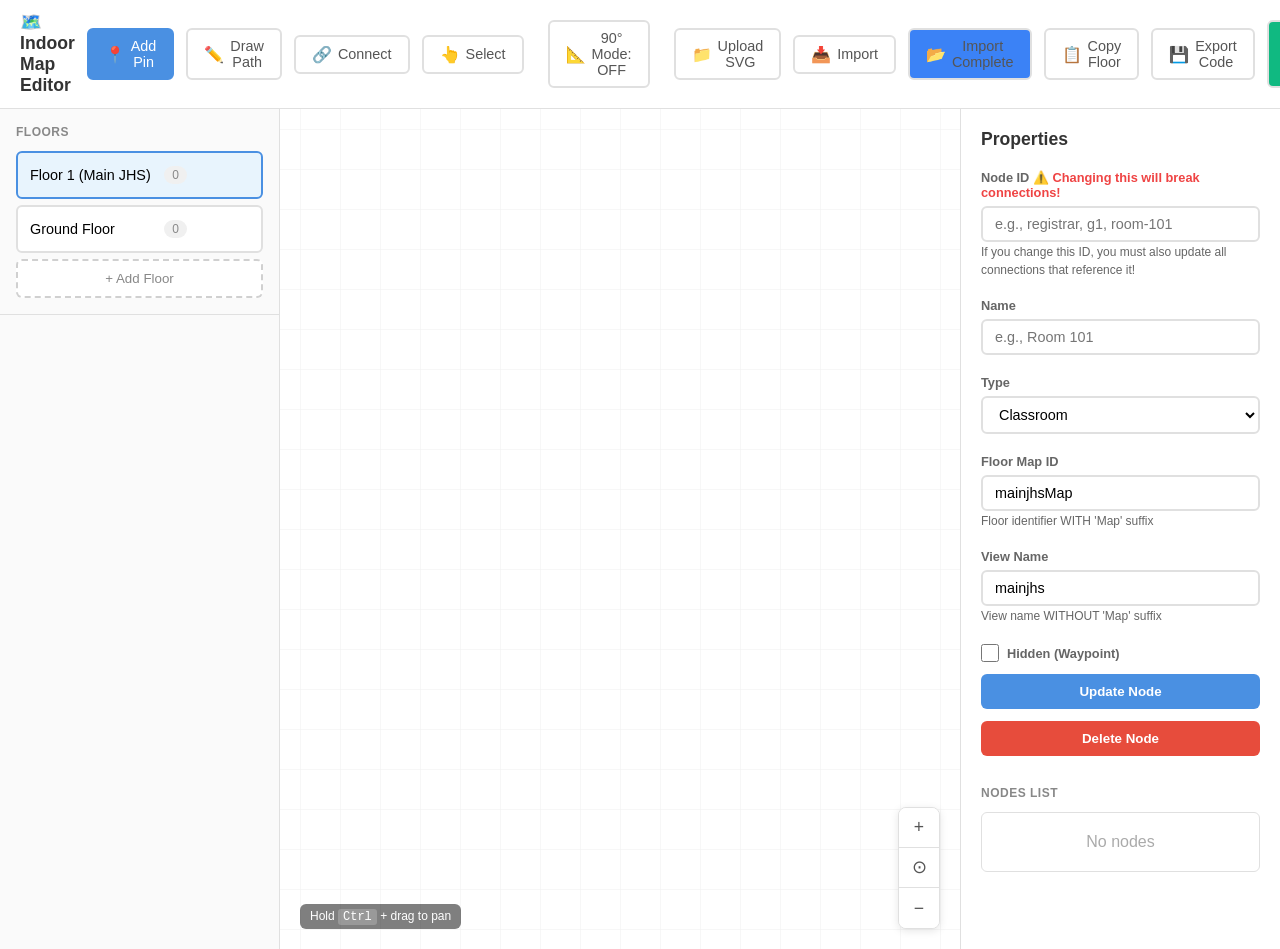
<file: editor.html>
<!DOCTYPE html>
<html lang="en">
<head>
    <meta charset="UTF-8">
    <meta name="viewport" content="width=device-width, initial-scale=1.0">
    <title>Mapplic-Style Editor</title>
    <style>
        * {
            margin: 0;
            padding: 0;
            box-sizing: border-box;
        }
        
        body {
            font-family: -apple-system, BlinkMacSystemFont, 'Segoe UI', Roboto, Arial, sans-serif;
            background: #f5f5f5;
            overflow: hidden;
        }
        
        /* Top Toolbar */
        .toolbar {
            background: white;
            border-bottom: 1px solid #e0e0e0;
            padding: 12px 20px;
            display: flex;
            align-items: center;
            gap: 12px;
            box-shadow: 0 1px 3px rgba(0,0,0,0.05);
        }
        
        .toolbar-title {
            font-size: 1.1rem;
            font-weight: 600;
            color: #333;
            margin-right: auto;
        }
        
        .tool-btn {
            padding: 8px 16px;
            border: 2px solid #e0e0e0;
            background: white;
            border-radius: 6px;
            cursor: pointer;
            font-size: 0.9rem;
            font-weight: 500;
            display: flex;
            align-items: center;
            gap: 6px;
            transition: all 0.2s;
            color: #555;
        }
        
        .tool-btn:hover {
            border-color: #4a90e2;
            color: #4a90e2;
        }
        
        .tool-btn.active {
            background: #4a90e2;
            color: white;
            border-color: #4a90e2;
        }
        
        .tool-icon {
            font-size: 1rem;
        }
        
        .divider {
            width: 1px;
            height: 24px;
            background: #e0e0e0;
        }
        
        /* Main Container */
        .main-container {
            display: grid;
            grid-template-columns: 280px 1fr 320px;
            height: calc(100vh - 60px);
            background: white;
        }
        
        /* Left Sidebar - Floors */
        .left-sidebar {
            border-right: 1px solid #e0e0e0;
            background: #fafafa;
            overflow-y: auto;
        }
        
        .sidebar-section {
            padding: 16px;
            border-bottom: 1px solid #e0e0e0;
        }
        
        .sidebar-title {
            font-size: 0.75rem;
            font-weight: 700;
            text-transform: uppercase;
            letter-spacing: 0.5px;
            color: #888;
            margin-bottom: 12px;
        }
        
        .floor-item {
            padding: 10px 12px;
            margin-bottom: 6px;
            background: white;
            border: 2px solid #e0e0e0;
            border-radius: 6px;
            cursor: pointer;
            display: flex;
            align-items: center;
            justify-content: space-between;
            transition: all 0.2s;
        }
        
        .floor-item:hover {
            border-color: #4a90e2;
        }
        
        .floor-item.active {
            border-color: #4a90e2;
            background: #e8f4fd;
        }
        
        .floor-name {
            font-weight: 500;
            font-size: 0.9rem;
        }
        
        .floor-count {
            font-size: 0.75rem;
            color: #888;
            background: #f0f0f0;
            padding: 2px 8px;
            border-radius: 10px;
        }
        
        .floor-delete-btn {
            background: #ef4444;
            color: white;
            border: none;
            width: 22px;
            height: 22px;
            border-radius: 50%;
            cursor: pointer;
            display: flex;
            align-items: center;
            justify-content: center;
            font-size: 14px;
            line-height: 1;
            opacity: 0;
            transition: all 0.2s;
            margin-left: 8px;
            padding: 0;
        }
        
        .floor-upload-btn {
            background: #10b981;
            color: white;
            border: none;
            width: 24px;
            height: 24px;
            border-radius: 6px;
            cursor: pointer;
            display: flex;
            align-items: center;
            justify-content: center;
            font-size: 12px;
            line-height: 1;
            opacity: 0;
            transition: all 0.2s;
            padding: 0;
        }
        
        .floor-item:hover .floor-delete-btn,
        .floor-item:hover .floor-upload-btn {
            opacity: 1;
        }
        
        .floor-delete-btn:hover {
            background: #dc2626;
            transform: scale(1.15);
        }
        
        .floor-upload-btn:hover {
            background: #059669;
            transform: scale(1.1);
        }
        
        .floor-item.has-svg .floor-upload-btn {
            background: #3b82f6;
        }
        
        .floor-item.has-svg::before {
            content: '✓';
            position: absolute;
            left: 8px;
            color: #10b981;
            font-weight: bold;
        }
        
        .add-floor-btn {
            width: 100%;
            padding: 10px;
            border: 2px dashed #d0d0d0;
            background: white;
            border-radius: 6px;
            cursor: pointer;
            color: #888;
            font-weight: 500;
            transition: all 0.2s;
        }
        
        .add-floor-btn:hover {
            border-color: #4a90e2;
            color: #4a90e2;
        }
        
        /* Canvas Area */
        .canvas-area {
            position: relative;
            background: #f9f9f9;
            overflow: hidden;
            cursor: grab;
        }
        
        .canvas-area.dragging {
            cursor: grabbing;
        }
        
        .canvas-wrapper {
            position: relative;
            width: fit-content;
            height: fit-content;
            transform-origin: 0 0;
        }
        
        #editorCanvas {
            background: white;
            box-shadow: 0 2px 8px rgba(0,0,0,0.08);
            cursor: crosshair;
            display: block;
        }
        
        .canvas-crosshair {
            position: absolute;
            pointer-events: none;
            opacity: 0.3;
        }
        
        .canvas-crosshair-h {
            width: 100%;
            height: 1px;
            background: #4a90e2;
        }
        
        .canvas-crosshair-v {
            width: 1px;
            height: 100%;
            background: #4a90e2;
        }
        
        /* Zoom Controls */
        .zoom-widget {
            position: absolute;
            bottom: 20px;
            right: 20px;
            background: white;
            border: 1px solid #e0e0e0;
            border-radius: 8px;
            box-shadow: 0 2px 8px rgba(0,0,0,0.1);
            overflow: hidden;
        }
        
        .zoom-btn {
            width: 40px;
            height: 40px;
            border: none;
            background: white;
            border-bottom: 1px solid #e0e0e0;
            cursor: pointer;
            font-size: 1.1rem;
            color: #555;
            display: flex;
            align-items: center;
            justify-content: center;
            transition: all 0.2s;
        }
        
        .zoom-btn:last-child {
            border-bottom: none;
        }
        
        .zoom-btn:hover {
            background: #4a90e2;
            color: white;
        }
        
        /* Right Sidebar - Properties */
        .right-sidebar {
            border-left: 1px solid #e0e0e0;
            background: white;
            overflow-y: auto;
            padding: 20px;
        }
        
        .properties-title {
            font-size: 1.1rem;
            font-weight: 600;
            margin-bottom: 20px;
            color: #333;
        }
        
        .property-group {
            margin-bottom: 20px;
        }
        
        .property-label {
            font-size: 0.8rem;
            font-weight: 600;
            color: #666;
            margin-bottom: 6px;
            display: block;
        }
        
        .property-input {
            width: 100%;
            padding: 8px 12px;
            border: 2px solid #e0e0e0;
            border-radius: 6px;
            font-size: 0.9rem;
            transition: all 0.2s;
        }
        
        .property-input:focus {
            outline: none;
            border-color: #4a90e2;
        }
        
        .property-select {
            width: 100%;
            padding: 8px 12px;
            border: 2px solid #e0e0e0;
            border-radius: 6px;
            font-size: 0.9rem;
            cursor: pointer;
            background: white;
        }
        
        .property-checkbox {
            display: flex;
            align-items: center;
            gap: 8px;
            margin-top: 8px;
        }
        
        .property-checkbox input {
            width: 18px;
            height: 18px;
            cursor: pointer;
        }
        
        .btn-primary {
            width: 100%;
            padding: 10px;
            background: #4a90e2;
            color: white;
            border: none;
            border-radius: 6px;
            font-weight: 600;
            cursor: pointer;
            transition: all 0.2s;
            margin-top: 12px;
        }
        
        .btn-primary:hover {
            background: #3a7bc8;
        }
        
        .btn-danger {
            background: #e74c3c;
        }
        
        .btn-danger:hover {
            background: #c0392b;
        }
        
        .node-list {
            max-height: 300px;
            overflow-y: auto;
            border: 1px solid #e0e0e0;
            border-radius: 6px;
            margin-top: 12px;
        }
        
        .node-list-item {
            padding: 10px 12px;
            border-bottom: 1px solid #f0f0f0;
            display: flex;
            align-items: center;
            justify-content: space-between;
            cursor: pointer;
            transition: all 0.2s;
        }
        
        .node-list-item:hover {
            background: #f9f9f9;
        }
        
        .node-list-item.selected {
            background: #e8f4fd;
        }
        
        .node-list-item:last-child {
            border-bottom: none;
        }
        
        .delete-btn {
            background: #ff4444;
            color: white;
            border: none;
            padding: 4px 8px;
            border-radius: 4px;
            font-size: 0.75rem;
            cursor: pointer;
        }
        
        /* Pin/Node Styles on Canvas */
        .pin-node {
            cursor: move;
            transition: all 0.2s;
        }
        
        .pin-node:hover .pin-circle {
            r: 14;
            filter: drop-shadow(0 2px 4px rgba(0,0,0,0.2));
        }
        
        .pin-node.selected .pin-circle {
            stroke-width: 4;
            filter: drop-shadow(0 2px 6px rgba(74, 144, 226, 0.4));
        }
        
        .pin-connecting {
            opacity: 0.5;
        }

        /* Emergency node pins — red outer ring */
        .pin-node.pin-emergency .pin-circle {
            stroke: #ef4444;
            stroke-width: 4;
            filter: drop-shadow(0 0 5px rgba(239,68,68,0.6));
        }

        /* Emergency badge in node list */
        .node-emergency-badge {
            display: inline-block;
            font-size: 0.65rem;
            font-weight: 800;
            letter-spacing: 0.06em;
            text-transform: uppercase;
            background: #ef4444;
            color: #fff;
            padding: 2px 6px;
            border-radius: 4px;
            margin-left: 4px;
            vertical-align: middle;
        }
        
        /* Connection Lines */
        .connection-line {
            stroke: #e74c3c;
            stroke-width: 3;
            fill: none;
            pointer-events: stroke;
            cursor: pointer;
            transition: all 0.2s;
        }
        
        .connection-line:hover {
            stroke-width: 5;
            stroke: #c0392b;
        }
        
        .connection-temp {
            stroke: #4a90e2;
            stroke-width: 2;
            stroke-dasharray: 5,5;
            fill: none;
            pointer-events: none;
        }
        
        /* Drawn Path Lines (hallways) */
        .path-line {
            stroke: #10b981;
            stroke-width: 4;
            fill: none;
            stroke-linecap: round;
            stroke-linejoin: round;
            pointer-events: stroke;
            cursor: pointer;
            transition: all 0.2s;
        }
        
        .path-line:hover {
            stroke-width: 6;
            stroke: #059669;
        }
        
        .path-drawing {
            stroke: #10b981;
            stroke-width: 4;
            fill: none;
            stroke-linecap: round;
            stroke-linejoin: round;
            stroke-dasharray: 5,5;
            pointer-events: none;
        }
        
        .path-point {
            fill: #10b981;
            cursor: pointer;
            transition: all 0.2s;
        }
        
        .path-point:hover {
            fill: #059669;
            r: 6;
        }
        
        /* Instructions overlay */
        .instructions {
            position: absolute;
            top: 20px;
            left: 50%;
            transform: translateX(-50%);
            background: rgba(0,0,0,0.8);
            color: white;
            padding: 12px 20px;
            border-radius: 8px;
            font-size: 0.85rem;
            pointer-events: none;
            z-index: 100;
            opacity: 0;
            transition: opacity 0.3s;
        }
        
        .instructions.show {
            opacity: 1;
        }
        
        /* Export Modal */
        .modal {
            position: fixed;
            top: 0;
            left: 0;
            right: 0;
            bottom: 0;
            background: rgba(0,0,0,0.5);
            display: none;
            align-items: center;
            justify-content: center;
            z-index: 1000;
        }
        
        .modal.show {
            display: flex;
        }
        
        .modal-content {
            background: white;
            padding: 30px;
            border-radius: 12px;
            max-width: 600px;
            width: 90%;
            max-height: 80vh;
            overflow-y: auto;
        }
        
        .modal-title {
            font-size: 1.3rem;
            font-weight: 600;
            margin-bottom: 20px;
        }
        
        .code-output {
            background: #1e1e1e;
            color: #d4d4d4;
            padding: 16px;
            border-radius: 8px;
            font-family: 'Courier New', monospace;
            font-size: 0.85rem;
            white-space: pre-wrap;
            max-height: 400px;
            overflow-y: auto;
        }
    </style>
</head>
<body>
    <!-- Toolbar -->
    <div class="toolbar">
        <div class="toolbar-title">🗺️ Indoor Map Editor</div>
        
        <button class="tool-btn active" id="pinTool" onclick="setTool('pin')">
            <span class="tool-icon">📍</span> Add Pin
        </button>
        
        <button class="tool-btn" id="drawTool" onclick="setTool('draw')">
            <span class="tool-icon">✏️</span> Draw Path
        </button>
        
        <button class="tool-btn" id="connectTool" onclick="setTool('connect')">
            <span class="tool-icon">🔗</span> Connect
        </button>
        
        <button class="tool-btn" id="selectTool" onclick="setTool('select')">
            <span class="tool-icon">👆</span> Select
        </button>
        
        <div class="divider"></div>
        
        <button class="tool-btn" id="orthogonalToggle" onclick="toggleOrthogonal()">
            <span class="tool-icon">📐</span> <span id="orthogonalLabel">90° Mode: OFF</span>
        </button>
        
        <div class="divider"></div>
        
        <button class="tool-btn" onclick="uploadSVG()">
            <span class="tool-icon">📁</span> Upload SVG
        </button>
        
        <button class="tool-btn" onclick="importData()">
            <span class="tool-icon">📥</span> Import
        </button>
        
        <button class="tool-btn" onclick="importCompleteData()" style="background: #3b82f6;">
            <span class="tool-icon">📂</span> Import Complete
        </button>
        
        <button class="tool-btn" onclick="copyFloorNodes()">
            <span class="tool-icon">📋</span> Copy Floor
        </button>
        
        <button class="tool-btn" onclick="exportCode()">
            <span class="tool-icon">💾</span> Export Code
        </button>
        
        <button class="tool-btn" onclick="exportWithSVGs()" style="background: #10b981;">
            <span class="tool-icon">📦</span> Export with SVGs
        </button>
        
        <div class="divider"></div>
        
        <div style="display: flex; align-items: center; gap: 6px;">
            <span style="font-size: 0.8rem; color: #666; white-space: nowrap;">Node #:</span>
            <input type="number" id="nodeCounterInput" value="1" min="1"
                style="width: 70px; padding: 6px 8px; border: 2px solid #e0e0e0; border-radius: 6px; font-size: 0.9rem;"
                title="Set the starting number for auto-generated waypoint node IDs"
                onchange="setNodeCounter(this.value)">
            <button class="tool-btn" onclick="setNodeCounter(document.getElementById('nodeCounterInput').value)" title="Apply node counter">
                <span class="tool-icon">✅</span> Set
            </button>
        </div>
        
        <input type="file" id="svgFileInput" accept=".svg" style="display: none;">
        <input type="file" id="floorSVGInput" accept=".svg" style="display: none;">
    </div>
    
    <!-- Main Container -->
    <div class="main-container">
        <!-- Left Sidebar -->
        <div class="left-sidebar">
            <div class="sidebar-section">
                <div class="sidebar-title">Floors</div>
                <div id="floorsList">
                    <div class="floor-item active" data-floor="mainjhsMap" onclick="switchFloor('mainjhsMap')">
                        <span class="floor-name">Floor 1 (Main JHS)</span>
                        <div style="display: flex; align-items: center; gap: 4px;">
                            <span class="floor-count" id="mainjhsMap-count">0</span>
                            <button class="floor-upload-btn" onclick="event.stopPropagation(); uploadFloorSVG('mainjhsMap')" title="Upload SVG for this floor">📁</button>
                            <button class="floor-delete-btn" onclick="event.stopPropagation(); deleteFloor('mainjhsMap')" title="Delete floor">×</button>
                        </div>
                    </div>
                    <div class="floor-item" data-floor="groundjhsMap" onclick="switchFloor('groundjhsMap')">
                        <span class="floor-name">Ground Floor</span>
                        <div style="display: flex; align-items: center; gap: 4px;">
                            <span class="floor-count" id="groundjhsMap-count">0</span>
                            <button class="floor-upload-btn" onclick="event.stopPropagation(); uploadFloorSVG('groundjhsMap')" title="Upload SVG for this floor">📁</button>
                            <button class="floor-delete-btn" onclick="event.stopPropagation(); deleteFloor('groundjhsMap')" title="Delete floor">×</button>
                        </div>
                    </div>
                </div>
                <button class="add-floor-btn" onclick="addNewFloor()">+ Add Floor</button>
            </div>
        </div>
        
        <!-- Canvas Area -->
        <div class="canvas-area" id="canvasArea">
            <div class="instructions" id="instructions">Click to place pin</div>
            
            <div class="canvas-wrapper" id="canvasWrapper">
                <svg id="editorCanvas" width="2000" height="1600" viewBox="0 0 2000 1600">
                    <!-- Background Layer -->
                    <g id="bgLayer"></g>
                    
                    <!-- Grid -->
                    <defs>
                        <pattern id="grid" width="40" height="40" patternUnits="userSpaceOnUse">
                            <path d="M 40 0 L 0 0 0 40" fill="none" stroke="#f0f0f0" stroke-width="1"/>
                        </pattern>
                    </defs>
                    <rect width="2000" height="1600" fill="url(#grid)"/>
                    
                    <!-- Drawn Paths Layer (hallways) -->
                    <g id="pathsLayer"></g>
                    
                    <!-- Connections Layer -->
                    <g id="connectionsLayer"></g>
                    
                    <!-- Temp Connection Line -->
                    <line id="tempLine" class="connection-temp" style="display: none;"/>
                    
                    <!-- Temp Path Drawing -->
                    <polyline id="tempPath" class="path-drawing" style="display: none;"/>
                    
                    <!-- Pins Layer -->
                    <g id="pinsLayer"></g>
                </svg>
            </div>
            
            <!-- Zoom Controls -->
            <div class="zoom-widget">
                <button class="zoom-btn" onclick="zoomIn()">+</button>
                <button class="zoom-btn" onclick="resetZoom()">⊙</button>
                <button class="zoom-btn" onclick="zoomOut()">−</button>
            </div>
            
            <!-- Ctrl+Drag hint -->
            <div style="position: absolute; bottom: 20px; left: 20px; background: rgba(0,0,0,0.5); color: white; font-size: 0.75rem; padding: 5px 10px; border-radius: 6px; pointer-events: none; user-select: none;">
                Hold <kbd style="background: rgba(255,255,255,0.2); padding: 1px 5px; border-radius: 3px; font-family: monospace;">Ctrl</kbd> + drag to pan
            </div>
        </div>
        
        <!-- Right Sidebar -->
        <div class="right-sidebar">
            <div class="properties-title">Properties</div>
            
            <div id="propertiesPanel">
                <div class="property-group">
                    <label class="property-label">Node ID 
                        <span style="color: #ef4444; font-size: 0.8rem;">⚠️ Changing this will break connections!</span>
                    </label>
                    <input type="text" class="property-input" id="nodeId" placeholder="e.g., registrar, g1, room-101">
                    <small style="font-size: 0.75rem; color: #666;">
                        If you change this ID, you must also update all connections that reference it!
                    </small>
                </div>
                
                <div class="property-group">
                    <label class="property-label">Name</label>
                    <input type="text" class="property-input" id="nodeName" placeholder="e.g., Room 101">
                </div>
                
                <div class="property-group">
                    <label class="property-label">Type</label>
                    <select class="property-select" id="nodeType" onchange="updatePinColor()">
                        <option value="classroom">Classroom</option>
                        <option value="office">Office</option>
                        <option value="restroom">Restroom</option>
                        <option value="stairs">Stairs</option>
                        <option value="escalator">Escalator</option>
                        <option value="elevator">Elevator</option>
                        <option value="entrance">Entrance</option>
                        <option value="emergency">Emergency Exit</option>
                        <option value="waypoint">Waypoint</option>
                    </select>
                </div>
                
                <div class="property-group">
                    <label class="property-label">Floor Map ID</label>
                    <input type="text" class="property-input" id="nodeFloor" placeholder="e.g., mainjhsMap" value="mainjhsMap">
                    <small style="font-size: 0.75rem; color: #666;">Floor identifier WITH 'Map' suffix</small>
                </div>
                
                <div class="property-group">
                    <label class="property-label">View Name</label>
                    <input type="text" class="property-input" id="nodeView" placeholder="e.g., mainjhs" value="mainjhs">
                    <small style="font-size: 0.75rem; color: #666;">View name WITHOUT 'Map' suffix</small>
                </div>
                
                <div class="property-group" id="floorConnectionGroup" style="display: none;">
                    <label class="property-label">Connects to Floor</label>
                    <input type="text" class="property-input" id="connectsToFloor" placeholder="e.g., groundjhsMap">
                    <small style="font-size: 0.75rem; color: #666;">WITH 'Map' suffix</small>
                </div>
                
                <div class="property-group" id="floorConnectionViewGroup" style="display: none;">
                    <label class="property-label">Connects to View</label>
                    <input type="text" class="property-input" id="connectsToView" placeholder="e.g., groundjhs">
                    <small style="font-size: 0.75rem; color: #666;">WITHOUT 'Map' suffix</small>
                </div>
                
                <div class="property-checkbox">
                    <input type="checkbox" id="nodeHidden">
                    <label class="property-label" style="margin: 0;">Hidden (Waypoint)</label>
                </div>
                
                <button class="btn-primary" onclick="updateSelectedNode()">Update Node</button>
                <button class="btn-primary btn-danger" onclick="deleteSelectedNode()">Delete Node</button>
            </div>
            
            <div style="margin-top: 30px;">
                <div class="sidebar-title">Nodes List</div>
                <div class="node-list" id="nodesList"></div>
            </div>
        </div>
    </div>
    
    <!-- Export Modal -->
    <div class="modal" id="exportModal">
        <div class="modal-content">
            <div class="modal-title">Export Code</div>
            <button class="btn-primary" onclick="copyExportCode()" style="margin-bottom: 16px;">📋 Copy to Clipboard</button>
            <div class="code-output" id="exportCode"></div>
            <button class="btn-primary" onclick="closeModal('exportModal')" style="margin-top: 16px;">Close</button>
        </div>
    </div>
    
    <!-- Import Modal -->
    <div class="modal" id="importModal">
        <div class="modal-content">
            <div class="modal-title">Import Data</div>
            <p style="color: #666; margin-bottom: 16px; font-size: 0.9rem;">
                Paste your locations and connections arrays below:
            </p>
            
            <div class="property-group">
                <label class="property-label">Locations Array</label>
                <textarea id="importLocations" class="property-input" 
                    style="min-height: 150px; font-family: monospace; font-size: 0.85rem;"
                    placeholder="[{id: 'node-1', name: 'Room 1', type: 'classroom', ...}]"></textarea>
            </div>
            
            <div class="property-group">
                <label class="property-label">Connections Array</label>
                <textarea id="importConnections" class="property-input" 
                    style="min-height: 100px; font-family: monospace; font-size: 0.85rem;"
                    placeholder="[['node-1', 'node-2'], ...]"></textarea>
            </div>
            
            <button class="btn-primary" onclick="processImport()">📥 Import Data</button>
            <button class="btn-primary" onclick="closeModal('importModal')" style="margin-top: 8px; background: #6b7280;">Cancel</button>
        </div>
    </div>
    
    <!-- Copy Floor Modal -->
    <div class="modal" id="copyFloorModal">
        <div class="modal-content">
            <div class="modal-title">📋 Copy Nodes to Another Floor</div>
            <p style="color: #666; margin-bottom: 16px; font-size: 0.9rem;">
                This will copy all nodes and connections from one floor to another floor, keeping the same X,Y positions.
            </p>
            
            <div class="property-group">
                <label class="property-label">Copy FROM Floor:</label>
                <select class="property-select" id="copyFromFloor">
                    <!-- Populated dynamically -->
                </select>
            </div>
            
            <div class="property-group">
                <label class="property-label">Copy TO Floor (Map ID):</label>
                <input type="text" class="property-input" id="copyToFloor" placeholder="e.g., floor2Map">
                <small style="font-size: 0.75rem; color: #666;">Enter new floor WITH 'Map' suffix</small>
            </div>
            
            <div class="property-group">
                <label class="property-label">Copy TO View:</label>
                <input type="text" class="property-input" id="copyToView" placeholder="e.g., floor2">
                <small style="font-size: 0.75rem; color: #666;">Enter new view WITHOUT 'Map' suffix</small>
            </div>
            
            <div class="property-checkbox">
                <input type="checkbox" id="copyConnections" checked>
                <label class="property-label" style="margin: 0;">Also copy connections between nodes</label>
            </div>
            
            <div class="property-checkbox">
                <input type="checkbox" id="updateNodeIds" checked>
                <label class="property-label" style="margin: 0;">Update node IDs (add floor suffix to avoid duplicates)</label>
            </div>
            
            <div style="background: #fef3c7; border: 1px solid #fbbf24; padding: 12px; border-radius: 6px; margin: 16px 0;">
                <strong style="color: #92400e;">📝 Example:</strong>
                <div style="color: #78350f; font-size: 0.85rem; margin-top: 8px;">
                    • FROM: mainjhsMap → TO: floor2Map<br>
                    • Node "node-1" becomes "node-1-f2" (if update IDs is checked)<br>
                    • Keeps same X,Y positions<br>
                    • Creates floor tab if it doesn't exist
                </div>
            </div>
            
            <button class="btn-primary" onclick="processCopyFloor()">📋 Copy Nodes</button>
            <button class="btn-primary" onclick="closeModal('copyFloorModal')" style="margin-top: 8px; background: #6b7280;">Cancel</button>
        </div>
    </div>
    
    <script>
        // State
        let currentTool = 'pin';
        let currentFloor = 'mainjhsMap';
        let nodes = [];
        let connections = [];
        let paths = []; // Drawn hallway paths
        let selectedNode = null;
        let connectingFrom = null;
        let nodeCounter = 1;
        
        function setNodeCounter(value) {
            const n = parseInt(value);
            if (!isNaN(n) && n >= 1) {
                nodeCounter = n;
                document.getElementById('nodeCounterInput').value = n;
                document.getElementById('nodeCounterInput').style.borderColor = '#10b981';
                setTimeout(() => { document.getElementById('nodeCounterInput').style.borderColor = '#e0e0e0'; }, 1000);
            }
        }
        let floorCounter = 1;
        let scale = 1;
        let panX = 0;
        let panY = 0;
        let isDraggingNode = false;
        let isPanning = false;
        let isDraggingCanvas = false;
        let hasDragged = false;
        let draggedNode = null;
        let isDrawingPath = false;
        let currentPathPoints = [];
        let pathCounter = 1;
        let orthogonalMode = false; // 90-degree paths
        let canvasStartX = 0;
        let canvasStartY = 0;
        let isCtrlHeld = false;
        
        // Track Ctrl key
        document.addEventListener('keydown', (e) => { 
            if (e.key === 'Control') isCtrlHeld = true;
            if (e.key === 'Escape' && currentTool === 'draw' && isDrawingPath) finishPath();
        });
        document.addEventListener('keyup', (e) => { if (e.key === 'Control') isCtrlHeld = false; });
        
        // Track SVG backgrounds for each floor
        let floorBackgrounds = {};
        let currentUploadingFloor = null;
        
        // Color mapping
        const colorMap = {
            classroom: '#3b82f6',
            office: '#8b5cf6',
            restroom: '#06b6d4',
            stairs: '#f59e0b',
            escalator: '#f59e0b',
            elevator: '#10b981',
            entrance: '#22c55e',
            emergency: '#ef4444',
            waypoint: '#6b7280'
        };
        
        const canvasArea = document.getElementById('canvasArea');
        const canvasWrapper = document.getElementById('canvasWrapper');
        
        // Toggle orthogonal mode
        function toggleOrthogonal() {
            orthogonalMode = !orthogonalMode;
            const label = document.getElementById('orthogonalLabel');
            const btn = document.getElementById('orthogonalToggle');
            
            if (orthogonalMode) {
                label.textContent = '90° Mode: ON';
                btn.classList.add('active');
            } else {
                label.textContent = '90° Mode: OFF';
                btn.classList.remove('active');
            }
        }
        
        // Make orthogonal path (90-degree angles only)
        function makeOrthogonalPath(points) {
            if (points.length < 2 || !orthogonalMode) return points;
            
            const orthPoints = [points[0]];
            
            for (let i = 1; i < points.length; i++) {
                const prev = orthPoints[orthPoints.length - 1];
                const curr = points[i];
                
                const dx = Math.abs(curr.x - prev.x);
                const dy = Math.abs(curr.y - prev.y);
                
                if (dx > 5 && dy > 5) {
                    // Add intermediate point to create 90-degree turn
                    if (dx > dy) {
                        orthPoints.push({ x: curr.x, y: prev.y });
                    } else {
                        orthPoints.push({ x: prev.x, y: curr.y });
                    }
                }
                
                orthPoints.push(curr);
            }
            
            return orthPoints;
        }
        
        // Canvas dragging
        let dragStartX = 0;
        let dragStartY = 0;
        
        canvasArea.addEventListener('mousedown', (e) => {
            if (e.button === 0 && (e.target === canvasArea || e.target.id === 'editorCanvas')) {
                const isClickingBackground = e.target === canvasArea || 
                    (e.target.id === 'editorCanvas' && currentTool !== 'pin' && currentTool !== 'draw');
                
                // Allow drag if clicking background OR if Ctrl is held
                if (isClickingBackground || isCtrlHeld) {
                    isDraggingCanvas = true;
                    hasDragged = false;
                    dragStartX = e.clientX;
                    dragStartY = e.clientY;
                    canvasStartX = e.clientX - panX;
                    canvasStartY = e.clientY - panY;
                    canvasArea.classList.add('dragging');
                    e.preventDefault();
                }
            }
        });
        
        canvasArea.addEventListener('mousemove', (e) => {
            if (isDraggingCanvas) {
                const dx = Math.abs(e.clientX - dragStartX);
                const dy = Math.abs(e.clientY - dragStartY);
                if (dx > 3 || dy > 3) {
                    hasDragged = true;
                }
                panX = e.clientX - canvasStartX;
                panY = e.clientY - canvasStartY;
                updateCanvasTransform();
            }
        });
        
        canvasArea.addEventListener('mouseup', () => {
            if (isDraggingCanvas) {
                isDraggingCanvas = false;
                canvasArea.classList.remove('dragging');
                // Reset hasDragged after a short delay
                setTimeout(() => { hasDragged = false; }, 50);
            }
        });
        
        canvasArea.addEventListener('mouseleave', () => {
            if (isDraggingCanvas) {
                isDraggingCanvas = false;
                canvasArea.classList.remove('dragging');
                setTimeout(() => { hasDragged = false; }, 50);
            }
        });
        
        // Mouse wheel zoom
        canvasArea.addEventListener('wheel', (e) => {
            e.preventDefault();
            
            const rect = canvasArea.getBoundingClientRect();
            const mouseX = e.clientX - rect.left;
            const mouseY = e.clientY - rect.top;
            
            // Mouse position relative to canvas
            const canvasX = (mouseX - panX) / scale;
            const canvasY = (mouseY - panY) / scale;
            
            // Update scale
            const delta = e.deltaY > 0 ? 0.9 : 1.1;
            const newScale = Math.max(0.1, Math.min(5, scale * delta));
            
            // Adjust pan to keep mouse position fixed
            panX = mouseX - canvasX * newScale;
            panY = mouseY - canvasY * newScale;
            scale = newScale;
            
            updateCanvasTransform();
        });
        
        function updateCanvasTransform() {
            canvasWrapper.style.transform = `translate(${panX}px, ${panY}px) scale(${scale})`;
        }
        
        // Initialize canvas position - center it
        function initializeCanvas() {
            const rect = canvasArea.getBoundingClientRect();
            panX = (rect.width - 2000 * scale) / 2;
            panY = (rect.height - 1600 * scale) / 2;
            updateCanvasTransform();
        }
        
        // Set tool
        function setTool(tool) {
            currentTool = tool;
            
            // Reset drawing state
            isDrawingPath = false;
            currentPathPoints = [];
            document.getElementById('tempPath').style.display = 'none';
            
            // Update buttons
            document.querySelectorAll('.tool-btn').forEach(btn => btn.classList.remove('active'));
            const toolBtn = document.getElementById(tool + 'Tool');
            if (toolBtn) toolBtn.classList.add('active');
            
            // Update cursor and instructions
            const canvas = document.getElementById('editorCanvas');
            const instructions = document.getElementById('instructions');
            
            if (tool === 'pin') {
                canvas.style.cursor = 'crosshair';
                instructions.textContent = 'Click to place pin';
                instructions.classList.add('show');
            } else if (tool === 'draw') {
                canvas.style.cursor = 'crosshair';
                instructions.textContent = 'Click to start drawing path, double-click or press ESC to finish';
                instructions.classList.add('show');
            } else if (tool === 'connect') {
                canvas.style.cursor = 'pointer';
                instructions.textContent = 'Click first pin, then click second pin to connect';
                instructions.classList.add('show');
            } else if (tool === 'select') {
                canvas.style.cursor = 'default';
                instructions.textContent = 'Click pin to select, drag to move';
                instructions.classList.add('show');
            }
            
            setTimeout(() => instructions.classList.remove('show'), 3000);
        }
        
        // Canvas click handler
        document.getElementById('editorCanvas').addEventListener('click', (e) => {
            if (isDraggingNode || isDraggingCanvas || hasDragged || isCtrlHeld) return;
            
            const rect = e.target.getBoundingClientRect();
            
            // Convert screen coordinates to canvas coordinates accounting for zoom and pan
            const canvasX = (e.clientX - rect.left) / scale;
            const canvasY = (e.clientY - rect.top) / scale;
            
            // Clamp to canvas bounds
            const x = Math.max(0, Math.min(2000, Math.round(canvasX)));
            const y = Math.max(0, Math.min(1600, Math.round(canvasY)));
            
            if (currentTool === 'pin') {
                addPin(x, y);
            } else if (currentTool === 'draw') {
                addPathPoint(x, y);
            }
        });
        
        // Double-click to finish path
        document.getElementById('editorCanvas').addEventListener('dblclick', (e) => {
            if (currentTool === 'draw' && isDrawingPath) {
                e.preventDefault();
                finishPath();
            }
        });
        
        // ESC to cancel path drawing
        document.addEventListener('keydown', (e) => {
            if (e.key === 'Escape' && currentTool === 'draw' && isDrawingPath) {
                finishPath();
            }
        });        
        // Add pin
        function addPin(x, y) {
            const customId = document.getElementById('nodeId').value.trim();
            let id;
            
            if (customId) {
                // Check if custom ID already exists
                const duplicate = nodes.find(n => n.id === customId);
                if (duplicate) {
                    alert(`❌ Error: ID "${customId}" already exists! Choose a different ID or leave blank for auto-generation.`);
                    return;
                }
                id = customId;
            } else {
                // Auto-generate ID
                id = `node-${nodeCounter++}`;
                document.getElementById('nodeCounterInput').value = nodeCounter;
            }
            
            const name = document.getElementById('nodeName').value || `node-${nodeCounter - 1}`;
            const type = document.getElementById('nodeType').value;
            const floor = document.getElementById('nodeFloor').value || 'mainjhsMap';
            const view = document.getElementById('nodeView').value || 'mainjhs';
            const hidden = document.getElementById('nodeHidden').checked;
            const connectsToFloor = document.getElementById('connectsToFloor').value;
            const connectsToView = document.getElementById('connectsToView').value;
            
            const node = {
                id,
                name,
                type,
                x,
                y,
                floor,
                view,
                hidden
            };
            
            if (connectsToFloor) {
                node.connectsToFloor = connectsToFloor;
            }
            
            if (connectsToView) {
                node.connectsToView = connectsToView;
            }
            
            nodes.push(node);
            
            // Auto-pair for stairs/escalators/elevators/emergency exits
            if (connectsToFloor && (type === 'stairs' || type === 'escalator' || type === 'elevator' || type === 'emergency')) {
                const pairId = `${id}-pair`;
                
                const pairNode = {
                    id: pairId,
                    name: `${name} (from ${view})`,
                    type,
                    x,
                    y,
                    floor: connectsToFloor,
                    view: connectsToView || connectsToFloor.replace('Map', ''),
                    hidden,
                    connectsToFloor: floor,
                    connectsToView: view,
                    floorDirection: 'both'
                };
                nodes.push(pairNode);
                connections.push([id, pairId]);
            }
            
            renderPins();
            updateNodesList();
            updateFloorCounts();
            
            // Clear form
            document.getElementById('nodeId').value = '';
            document.getElementById('nodeName').value = '';
        }
        
        // Path drawing functions
        function addPathPoint(x, y) {
            if (!isDrawingPath) {
                isDrawingPath = true;
                currentPathPoints = [];
            }
            
            currentPathPoints.push({x, y});
            updateTempPath();
            
            // Auto-create waypoint at this position
            const waypointId = `waypoint-${pathCounter}-${currentPathPoints.length}`;
            const floor = document.getElementById('nodeFloor').value || 'mainjhsMap';
            const view = document.getElementById('nodeView').value || 'mainjhs';
            
            const waypoint = {
                id: waypointId,
                name: `Waypoint ${pathCounter}-${currentPathPoints.length}`,
                type: 'waypoint',
                x,
                y,
                floor,
                view,
                hidden: true
            };
            nodes.push(waypoint);
            
            // Connect to previous waypoint
            if (currentPathPoints.length > 1) {
                const prevWaypointId = `waypoint-${pathCounter}-${currentPathPoints.length - 1}`;
                connections.push([prevWaypointId, waypointId]);
            }
            
            renderPins();
        }
        
        function updateTempPath() {
            const tempPath = document.getElementById('tempPath');
            if (currentPathPoints.length > 0) {
                const points = currentPathPoints.map(p => `${p.x},${p.y}`).join(' ');
                tempPath.setAttribute('points', points);
                tempPath.style.display = 'block';
            }
        }
        
        function finishPath() {
            if (currentPathPoints.length < 2) {
                // Cancel if less than 2 points
                currentPathPoints.forEach((p, i) => {
                    const waypointId = `waypoint-${pathCounter}-${i + 1}`;
                    nodes = nodes.filter(n => n.id !== waypointId);
                });
            } else {
                // Save the path
                const floor = document.getElementById('nodeFloor').value || 'mainjhsMap';
                
                // Apply orthogonal transformation if enabled
                const finalPoints = orthogonalMode ? makeOrthogonalPath(currentPathPoints) : currentPathPoints;
                
                paths.push({
                    id: `path-${pathCounter}`,
                    points: [...finalPoints],
                    floor
                });
                pathCounter++;
                renderPaths();
            }
            
            isDrawingPath = false;
            currentPathPoints = [];
            document.getElementById('tempPath').style.display = 'none';
            
            renderConnections();
            updateNodesList();
            updateFloorCounts();
        }
        
        // Render drawn paths
        function renderPaths() {
            const layer = document.getElementById('pathsLayer');
            layer.innerHTML = '';
            
            paths.filter(p => p.floor === currentFloor).forEach((path, index) => {
                const polyline = document.createElementNS('http://www.w3.org/2000/svg', 'polyline');
                polyline.classList.add('path-line');
                const points = path.points.map(p => `${p.x},${p.y}`).join(' ');
                polyline.setAttribute('points', points);
                polyline.addEventListener('click', () => deletePath(index));
                layer.appendChild(polyline);
                
                // Add control points
                path.points.forEach(point => {
                    const circle = document.createElementNS('http://www.w3.org/2000/svg', 'circle');
                    circle.classList.add('path-point');
                    circle.setAttribute('cx', point.x);
                    circle.setAttribute('cy', point.y);
                    circle.setAttribute('r', '4');
                    layer.appendChild(circle);
                });
            });
        }
        
        function deletePath(index) {
            if (confirm('Delete this path?')) {
                const path = paths[index];
                paths.splice(index, 1);
                
                // Remove waypoints and connections for this path
                const pathId = path.id;
                nodes = nodes.filter(n => !n.id.startsWith(pathId.replace('path', 'waypoint')));
                
                renderPaths();
                renderPins();
                renderConnections();
                updateNodesList();
                updateFloorCounts();
            }
        }
        
        // Render pins
        function renderPins() {
            const layer = document.getElementById('pinsLayer');
            layer.innerHTML = '';
            
            nodes.filter(n => n.floor === currentFloor).forEach(node => {
                const g = document.createElementNS('http://www.w3.org/2000/svg', 'g');
                g.classList.add('pin-node');
                if (node.type === 'emergency') g.classList.add('pin-emergency');
                g.setAttribute('data-id', node.id);
                
                // Circle
                const circle = document.createElementNS('http://www.w3.org/2000/svg', 'circle');
                circle.classList.add('pin-circle');
                circle.setAttribute('cx', node.x);
                circle.setAttribute('cy', node.y);
                circle.setAttribute('r', '10');
                circle.setAttribute('fill', colorMap[node.type] || '#6b7280');
                circle.setAttribute('stroke', 'white');
                circle.setAttribute('stroke-width', '3');
                
                // Label
                if (!node.hidden) {
                    const text = document.createElementNS('http://www.w3.org/2000/svg', 'text');
                    text.setAttribute('x', node.x);
                    text.setAttribute('y', node.y + 22);
                    text.setAttribute('text-anchor', 'middle');
                    text.setAttribute('font-size', '11');
                    text.setAttribute('font-weight', 'bold');
                    text.setAttribute('fill', '#333');
                    text.textContent = node.name;
                    g.appendChild(text);
                }
                
                g.appendChild(circle);
                
                // Event handlers
                g.addEventListener('click', (e) => {
                    e.stopPropagation();
                    handlePinClick(node.id);
                });
                
                g.addEventListener('mousedown', (e) => {
                    if (currentTool === 'select') {
                        e.stopPropagation();
                        e.preventDefault();
                        isDraggingNode = true;
                        draggedNode = node.id;
                    }
                });
                
                layer.appendChild(g);
            });
            
            // Update selected state
            if (selectedNode) {
                const selected = layer.querySelector(`[data-id="${selectedNode}"]`);
                if (selected) selected.classList.add('selected');
            }
        }
        
        // Handle pin click
        function handlePinClick(nodeId) {
            if (currentTool === 'connect') {
                if (!connectingFrom) {
                    connectingFrom = nodeId;
                    document.querySelector(`[data-id="${nodeId}"]`).classList.add('pin-connecting');
                } else {
                    if (connectingFrom !== nodeId) {
                        connections.push([connectingFrom, nodeId]);
                        renderConnections();
                    }
                    document.querySelector(`[data-id="${connectingFrom}"]`).classList.remove('pin-connecting');
                    connectingFrom = null;
                }
            } else if (currentTool === 'select') {
                selectNode(nodeId);
            }
        }
        
        // Select node
        function selectNode(nodeId) {
            selectedNode = nodeId;
            const node = nodes.find(n => n.id === nodeId);
            
            console.log('selectNode called with:', nodeId, 'found:', node);
            
            if (node) {
                // Populate form fields
                document.getElementById('nodeId').value = node.id;
                document.getElementById('nodeName').value = node.name;
                document.getElementById('nodeType').value = node.type;
                document.getElementById('nodeFloor').value = node.floor;
                document.getElementById('nodeView').value = node.view || '';
                document.getElementById('nodeHidden').checked = node.hidden || false;
                
                if (node.connectsToFloor) {
                    document.getElementById('connectsToFloor').value = node.connectsToFloor;
                } else {
                    document.getElementById('connectsToFloor').value = '';
                }
                
                if (node.connectsToView) {
                    document.getElementById('connectsToView').value = node.connectsToView;
                } else {
                    document.getElementById('connectsToView').value = '';
                }
                
                updatePinColor();
                
                // Visual feedback
                document.querySelector('.sidebar-section:last-of-type .sidebar-title').textContent = 
                    `📝 Editing: ${node.name || node.id}`;
                document.querySelector('.sidebar-section:last-of-type .sidebar-title').style.color = '#22c55e';
            }
            
            renderPins();
            updateNodesList();
        }
        
        // Mouse move for dragging
        document.addEventListener('mousemove', (e) => {
            if (isDraggingNode && draggedNode) {
                const canvas = document.getElementById('editorCanvas');
                const rect = canvas.getBoundingClientRect();
                
                // Convert screen coordinates to canvas coordinates accounting for zoom and pan
                const canvasX = (e.clientX - rect.left) / scale;
                const canvasY = (e.clientY - rect.top) / scale;
                
                // Clamp to canvas bounds
                const x = Math.max(0, Math.min(2000, Math.round(canvasX)));
                const y = Math.max(0, Math.min(1600, Math.round(canvasY)));
                
                const node = nodes.find(n => n.id === draggedNode);
                if (node) {
                    node.x = x;
                    node.y = y;
                    renderPins();
                    renderConnections();
                }
            }
        });
        
        document.addEventListener('mouseup', () => {
            isDraggingNode = false;
            draggedNode = null;
        });
        
        // Render connections
        function renderConnections() {
            const layer = document.getElementById('connectionsLayer');
            layer.innerHTML = '';
            
            connections.forEach(([fromId, toId], index) => {
                const from = nodes.find(n => n.id === fromId);
                const to = nodes.find(n => n.id === toId);
                
                if (from && to && from.floor === currentFloor && to.floor === currentFloor) {
                    const line = document.createElementNS('http://www.w3.org/2000/svg', 'line');
                    line.classList.add('connection-line');
                    line.setAttribute('x1', from.x);
                    line.setAttribute('y1', from.y);
                    line.setAttribute('x2', to.x);
                    line.setAttribute('y2', to.y);
                    line.addEventListener('click', () => deleteConnection(index));
                    layer.appendChild(line);
                }
            });
        }
        
        // Delete connection
        function deleteConnection(index) {
            if (confirm('Delete this connection?')) {
                connections.splice(index, 1);
                renderConnections();
            }
        }
        
        // Update selected node
        function updateSelectedNode() {
            console.log('updateSelectedNode called, selectedNode:', selectedNode);
            
            if (!selectedNode) {
                alert('⚠️ No node selected! Click a node first, then update.');
                return;
            }
            
            const node = nodes.find(n => n.id === selectedNode);
            console.log('Found node:', node);
            
            if (node) {
                const oldValues = {...node};
                const oldId = node.id;
                const newId = document.getElementById('nodeId').value.trim();
                
                // Check if ID changed
                if (oldId !== newId) {
                    // Check if new ID already exists
                    const duplicate = nodes.find(n => n.id === newId && n.id !== oldId);
                    if (duplicate) {
                        alert(`❌ Error: ID "${newId}" already exists! Choose a different ID.`);
                        document.getElementById('nodeId').value = oldId;
                        return;
                    }
                    
                    // Confirm ID change
                    const confirmChange = confirm(
                        `⚠️ WARNING: You are changing the ID from "${oldId}" to "${newId}".\n\n` +
                        `This will automatically update ALL connections that reference "${oldId}".\n\n` +
                        `Are you sure you want to continue?`
                    );
                    
                    if (!confirmChange) {
                        document.getElementById('nodeId').value = oldId;
                        return;
                    }
                    
                    // Update the ID
                    node.id = newId;
                    
                    // Update all connections that reference the old ID
                    let connectionsUpdated = 0;
                    connections.forEach((conn, i) => {
                        if (conn[0] === oldId) {
                            connections[i][0] = newId;
                            connectionsUpdated++;
                        }
                        if (conn[1] === oldId) {
                            connections[i][1] = newId;
                            connectionsUpdated++;
                        }
                    });
                    
                    // Update selectedNode reference
                    selectedNode = newId;
                    
                    console.log(`Updated ID from "${oldId}" to "${newId}". Updated ${connectionsUpdated} connection references.`);
                    alert(`✅ ID changed from "${oldId}" to "${newId}"\n${connectionsUpdated} connection(s) updated.`);
                }
                
                // Update other properties
                node.name = document.getElementById('nodeName').value;
                node.type = document.getElementById('nodeType').value;
                node.floor = document.getElementById('nodeFloor').value;
                node.view = document.getElementById('nodeView').value;
                node.hidden = document.getElementById('nodeHidden').checked;
                
                const connectsTo = document.getElementById('connectsToFloor').value;
                const connectsView = document.getElementById('connectsToView').value;
                
                if (connectsTo) {
                    node.connectsToFloor = connectsTo;
                } else {
                    delete node.connectsToFloor;
                }
                
                if (connectsView) {
                    node.connectsToView = connectsView;
                } else {
                    delete node.connectsToView;
                }
                
                console.log('Updated from:', oldValues, 'to:', node);
                
                renderPins();
                renderConnections();
                updateNodesList();
                
                if (oldId === newId) {
                    alert('✅ Node updated successfully!');
                }
            }
        }
        
        // Delete selected node
        function deleteSelectedNode() {
            if (!selectedNode) return;
            
            if (confirm('Delete this node?')) {
                nodes = nodes.filter(n => n.id !== selectedNode);
                connections = connections.filter(c => !c.includes(selectedNode));
                selectedNode = null;
                
                renderPins();
                renderConnections();
                updateNodesList();
                updateFloorCounts();
            }
        }
        
        // Update nodes list
        function updateNodesList() {
            const list = document.getElementById('nodesList');
            const floorNodes = nodes.filter(n => n.floor === currentFloor);
            
            if (floorNodes.length === 0) {
                list.innerHTML = '<div style="padding: 20px; text-align: center; color: #aaa;">No nodes</div>';
                return;
            }
            
            list.innerHTML = floorNodes.map(node => `
                <div class="node-list-item ${selectedNode === node.id ? 'selected' : ''}" 
                     onclick="selectNode('${node.id}')">
                    <span>
                        ${node.name}
                        ${node.type === 'emergency' ? '<span class="node-emergency-badge">🚨 Exit</span>' : ''}
                    </span>
                    <button class="delete-btn" onclick="event.stopPropagation(); deleteNodeById('${node.id}')">×</button>
                </div>
            `).join('');
        }
        
        function deleteNodeById(id) {
            if (confirm('Delete this node?')) {
                nodes = nodes.filter(n => n.id !== id);
                connections = connections.filter(c => !c.includes(id));
                if (selectedNode === id) selectedNode = null;
                renderPins();
                renderConnections();
                updateNodesList();
                updateFloorCounts();
            }
        }
        
        // Update floor counts
        function updateFloorCounts() {
            const floors = [...new Set(nodes.map(n => n.floor))];
            floors.forEach(floor => {
                const count = nodes.filter(n => n.floor === floor).length;
                const badge = document.getElementById(`${floor}-count`);
                if (badge) badge.textContent = count;
            });
        }
        
        // Update pin color based on type
        function updatePinColor() {
            const type = document.getElementById('nodeType').value;
            const isFloorConnector = ['stairs', 'escalator', 'elevator', 'emergency'].includes(type);
            document.getElementById('floorConnectionGroup').style.display = isFloorConnector ? 'block' : 'none';
            document.getElementById('floorConnectionViewGroup').style.display = isFloorConnector ? 'block' : 'none';
        }
        
        // Add new floor
        function addNewFloor() {
            const floorName = prompt('Enter floor name (e.g., Floor 3):');
            if (!floorName) return;
            
            // Create floor ID with Map suffix
            const floorId = prompt('Enter floor ID WITH "Map" suffix (e.g., floor3Map):', 
                                   floorName.toLowerCase().replace(/\s+/g, '') + 'Map');
            if (!floorId) return;
            
            // Check if floor already exists
            if (document.querySelector(`[data-floor="${floorId}"]`)) {
                alert('Floor already exists!');
                return;
            }
            
            // Add to floors list
            const item = document.createElement('div');
            item.className = 'floor-item';
            item.setAttribute('data-floor', floorId);
            item.innerHTML = `
                <span class="floor-name">${floorName}</span>
                <span class="floor-count" id="${floorId}-count">0</span>
            `;
            item.addEventListener('click', () => switchFloor(floorId));
            document.getElementById('floorsList').appendChild(item);
            
            // Switch to new floor
            switchFloor(floorId);
        }
        
        // Delete floor
        function deleteFloor(floorId) {
            // Count nodes on this floor
            const floorNodes = nodes.filter(n => n.floor === floorId);
            
            if (floorNodes.length === 0) {
                const confirmed = confirm(`Delete floor "${floorId}"?`);
                if (!confirmed) return;
            } else {
                const confirmed = confirm(
                    `⚠️ WARNING: Delete floor "${floorId}"?\n\n` +
                    `This will DELETE:\n` +
                    `• ${floorNodes.length} node(s)\n` +
                    `• All connections involving these nodes\n\n` +
                    `This action CANNOT be undone!`
                );
                if (!confirmed) return;
            }
            
            // Get node IDs on this floor
            const nodeIds = new Set(floorNodes.map(n => n.id));
            
            // Remove nodes from this floor
            nodes = nodes.filter(n => n.floor !== floorId);
            
            // Remove connections involving nodes from this floor
            const oldConnectionCount = connections.length;
            connections = connections.filter(([a, b]) => !nodeIds.has(a) && !nodeIds.has(b));
            const removedConnections = oldConnectionCount - connections.length;
            
            // Remove floor tab
            const floorItem = document.querySelector(`[data-floor="${floorId}"]`);
            if (floorItem) {
                floorItem.remove();
            }
            
            // If this was the active floor, switch to first available floor
            if (currentFloor === floorId) {
                const firstFloor = document.querySelector('.floor-item');
                if (firstFloor) {
                    const newFloorId = firstFloor.dataset.floor;
                    switchFloor(newFloorId);
                } else {
                    currentFloor = '';
                }
            }
            
            // Refresh display
            renderPins();
            renderPaths();
            renderConnections();
            updateNodesList();
            updateFloorCounts();
            
            // Success message
            alert(
                `✅ Floor "${floorId}" deleted!\n\n` +
                `Removed:\n` +
                `• ${floorNodes.length} node(s)\n` +
                `• ${removedConnections} connection(s)`
            );
        }
        
        // Switch floor
        function switchFloor(floorId) {
            currentFloor = floorId;
            document.querySelectorAll('.floor-item').forEach(item => {
                item.classList.toggle('active', item.dataset.floor === floorId);
            });
            
            // Update form fields to match current floor
            document.getElementById('nodeFloor').value = floorId;
            document.getElementById('nodeView').value = floorId.replace('Map', '');
            
            // Render background for this floor
            renderFloorBackground();
            
            renderPins();
            renderPaths();
            renderConnections();
            updateNodesList();
        }
        
        // Upload SVG for specific floor
        function uploadFloorSVG(floorId) {
            currentUploadingFloor = floorId;
            document.getElementById('floorSVGInput').click();
        }
        
        // Handle floor SVG upload
        document.getElementById('floorSVGInput').addEventListener('change', function(e) {
            const file = e.target.files[0];
            if (!file || !currentUploadingFloor) return;
            
            const reader = new FileReader();
            reader.onload = function(event) {
                const svgContent = event.target.result;
                const parser = new DOMParser();
                const svgDoc = parser.parseFromString(svgContent, 'image/svg+xml');
                const svgElement = svgDoc.querySelector('svg');
                
                if (!svgElement) {
                    alert('Invalid SVG file!');
                    return;
                }
                
                // Store the SVG content for this floor
                floorBackgrounds[currentUploadingFloor] = svgContent;
                
                // Update the floor item to show it has an SVG
                const floorItem = document.querySelector(`[data-floor="${currentUploadingFloor}"]`);
                if (floorItem) {
                    floorItem.classList.add('has-svg');
                }
                
                // If this is the current floor, render it
                if (currentUploadingFloor === currentFloor) {
                    renderFloorBackground();
                }
                
                // Success message
                alert(`✅ SVG uploaded for ${currentUploadingFloor}!`);
            };
            reader.readAsText(file);
            
            // Reset
            e.target.value = '';
            currentUploadingFloor = null;
        });
        
        // Render floor background SVG
        function renderFloorBackground() {
            const bgLayer = document.getElementById('bgLayer');
            bgLayer.innerHTML = '';
            
            if (floorBackgrounds[currentFloor]) {
                const parser = new DOMParser();
                const svgDoc = parser.parseFromString(floorBackgrounds[currentFloor], 'image/svg+xml');
                const svgElement = svgDoc.querySelector('svg');
                
                if (svgElement) {
                    // Extract all children from the uploaded SVG
                    const children = Array.from(svgElement.children);
                    children.forEach(child => {
                        const clonedChild = child.cloneNode(true);
                        bgLayer.appendChild(clonedChild);
                    });
                }
            }
        }
        
        // Upload SVG
        function uploadSVG() {
            document.getElementById('svgFileInput').click();
        }
        
        document.getElementById('svgFileInput').addEventListener('change', (e) => {
            const file = e.target.files[0];
            if (!file) return;
            
            const reader = new FileReader();
            reader.onload = (event) => {
                const svgContent = event.target.result;
                const match = svgContent.match(/<svg[^>]*>(.*?)<\/svg>/s);
                
                if (match) {
                    const bgLayer = document.getElementById('bgLayer');
                    bgLayer.innerHTML = match[1];
                    bgLayer.querySelectorAll('*').forEach(el => {
                        el.style.opacity = '0.3';
                        el.style.pointerEvents = 'none';
                    });
                }
            };
            reader.readAsText(file);
            e.target.value = '';
        });
        
        // Zoom functions
        function zoomIn() {
            const rect = canvasArea.getBoundingClientRect();
            const centerX = rect.width / 2;
            const centerY = rect.height / 2;
            
            const canvasX = (centerX - panX) / scale;
            const canvasY = (centerY - panY) / scale;
            
            const newScale = Math.min(scale * 1.2, 5);
            
            panX = centerX - canvasX * newScale;
            panY = centerY - canvasY * newScale;
            scale = newScale;
            
            updateCanvasTransform();
        }
        
        function zoomOut() {
            const rect = canvasArea.getBoundingClientRect();
            const centerX = rect.width / 2;
            const centerY = rect.height / 2;
            
            const canvasX = (centerX - panX) / scale;
            const canvasY = (centerY - panY) / scale;
            
            const newScale = Math.max(scale / 1.2, 0.1);
            
            panX = centerX - canvasX * newScale;
            panY = centerY - canvasY * newScale;
            scale = newScale;
            
            updateCanvasTransform();
        }
        
        function resetZoom() {
            scale = 1;
            initializeCanvas();
        }
        
        // Import data
        function importData() {
            document.getElementById('importModal').classList.add('show');
        }
        
        function processImport() {
            try {
                const locationsText = document.getElementById('importLocations').value.trim();
                const connectionsText = document.getElementById('importConnections').value.trim();
                
                if (!locationsText && !connectionsText) {
                    alert('⚠️ Please paste at least locations or connections data!');
                    return;
                }
                
                // Parse locations
                if (locationsText) {
                    let cleanedLocations = locationsText
                        .replace(/const\s+locations\s*=\s*/i, '')
                        .replace(/;?\s*$/, '');
                    
                    const importedLocations = eval('(' + cleanedLocations + ')');
                    
                    if (Array.isArray(importedLocations)) {
                        // Store nodes exactly as imported - don't modify floor/view names
                        nodes = importedLocations;
                        
                        // Update node counter
                        const maxNum = Math.max(0, ...nodes
                            .map(n => {
                                const match = n.id.match(/node-(\d+)/);
                                return match ? parseInt(match[1]) : 0;
                            })
                        );
                        nodeCounter = maxNum + 1;
                        
                        // Extract floors and update UI
                        const floors = [...new Set(nodes.map(n => n.floor))];
                        floors.forEach(floor => {
                            const floorWithoutMap = floor.replace('Map', '');
                            if (!document.querySelector(`[data-floor="${floor}"]`)) {
                                // Try to extract a nice name from the floor ID
                                let floorName = floorWithoutMap;
                                if (floorWithoutMap === 'mainjhs') floorName = 'Main JHS';
                                else if (floorWithoutMap === 'groundjhs') floorName = 'Ground JHS';
                                else if (floorWithoutMap.startsWith('floor')) {
                                    const num = floorWithoutMap.replace('floor', '');
                                    floorName = `Floor ${num}`;
                                }
                                addFloorProgrammatically(floor, floorName);
                            }
                        });
                    }
                }
                
                // Parse connections
                if (connectionsText) {
                    let cleanedConnections = connectionsText
                        .replace(/const\s+connections\s*=\s*/i, '')
                        .replace(/;?\s*$/, '');
                    
                    const importedConnections = eval('(' + cleanedConnections + ')');
                    
                    if (Array.isArray(importedConnections)) {
                        connections = importedConnections;
                    }
                }
                
                // Render everything
                renderPins();
                renderPaths();
                renderConnections();
                updateNodesList();
                updateFloorCounts();
                
                // Clear textareas and close
                document.getElementById('importLocations').value = '';
                document.getElementById('importConnections').value = '';
                closeModal('importModal');
                
                alert(`✅ Import complete! ${nodes.length} nodes, ${connections.length} connections`);
                
            } catch (error) {
                alert('❌ Error importing data! Please check the format.\n\n' + error.message);
                console.error('Import error:', error);
            }
        }
        
        function addFloorProgrammatically(floorId, floorName) {
            // Add to floors list
            const item = document.createElement('div');
            item.className = 'floor-item';
            item.setAttribute('data-floor', floorId);
            item.innerHTML = `
                <span class="floor-name">${floorName}</span>
                <div style="display: flex; align-items: center; gap: 4px;">
                    <span class="floor-count" id="${floorId}-count">0</span>
                    <button class="floor-upload-btn" onclick="event.stopPropagation(); uploadFloorSVG('${floorId}')" title="Upload SVG for this floor">📁</button>
                    <button class="floor-delete-btn" onclick="event.stopPropagation(); deleteFloor('${floorId}')" title="Delete floor">×</button>
                </div>
            `;
            item.addEventListener('click', () => switchFloor(floorId));
            document.getElementById('floorsList').appendChild(item);
        }
        
        // Copy floor nodes
        function copyFloorNodes() {
            // Populate FROM floor dropdown
            const fromFloorSelect = document.getElementById('copyFromFloor');
            fromFloorSelect.innerHTML = '';
            
            const floors = [...new Set(nodes.map(n => n.floor))];
            floors.forEach(floor => {
                const option = document.createElement('option');
                option.value = floor;
                option.textContent = floor.replace('Map', '');
                fromFloorSelect.appendChild(option);
            });
            
            document.getElementById('copyFloorModal').classList.add('show');
        }
        
        function processCopyFloor() {
            const fromFloor = document.getElementById('copyFromFloor').value;
            const toFloor = document.getElementById('copyToFloor').value.trim();
            const toView = document.getElementById('copyToView').value.trim();
            const copyConns = document.getElementById('copyConnections').checked;
            const updateIds = document.getElementById('updateNodeIds').checked;
            
            if (!fromFloor || !toFloor || !toView) {
                alert('⚠️ Please fill in all fields!');
                return;
            }
            
            // Check if destination floor already has nodes
            const existingNodes = nodes.filter(n => n.floor === toFloor);
            if (existingNodes.length > 0) {
                const confirmed = confirm(
                    `⚠️ Floor "${toFloor}" already has ${existingNodes.length} node(s).\n\n` +
                    `Do you want to add the copied nodes anyway?`
                );
                if (!confirmed) return;
            }
            
            // Get nodes from source floor
            const sourceNodes = nodes.filter(n => n.floor === fromFloor);
            
            if (sourceNodes.length === 0) {
                alert(`❌ No nodes found on floor "${fromFloor}"!`);
                return;
            }
            
            // Create ID mapping (old ID -> new ID)
            const idMap = {};
            const suffix = updateIds ? `-${toView.replace(/[^a-z0-9]/gi, '')}` : '';
            
            // Copy nodes
            const copiedNodes = [];
            sourceNodes.forEach(node => {
                const newId = updateIds ? `${node.id}${suffix}` : node.id;
                idMap[node.id] = newId;
                
                // Check for duplicate IDs
                if (nodes.find(n => n.id === newId)) {
                    alert(`❌ Error: Node ID "${newId}" already exists! Enable "Update node IDs" to avoid duplicates.`);
                    return;
                }
                
                const copiedNode = {
                    id: newId,
                    name: node.name,
                    type: node.type,
                    x: node.x,
                    y: node.y,
                    floor: toFloor,
                    view: toView,
                    hidden: node.hidden || false
                };
                
                // Don't copy floor connections (stairs/elevators)
                // These need to be set up manually
                
                copiedNodes.push(copiedNode);
            });
            
            // Add copied nodes to main array
            nodes.push(...copiedNodes);
            
            // Copy connections if requested
            let copiedConnections = 0;
            if (copyConns) {
                connections.forEach(([from, to]) => {
                    // Only copy if BOTH nodes are in the source floor
                    const fromInSource = sourceNodes.find(n => n.id === from);
                    const toInSource = sourceNodes.find(n => n.id === to);
                    
                    if (fromInSource && toInSource) {
                        const newFrom = idMap[from] || from;
                        const newTo = idMap[to] || to;
                        connections.push([newFrom, newTo]);
                        copiedConnections++;
                    }
                });
            }
            
            // Create floor tab if it doesn't exist
            if (!document.querySelector(`[data-floor="${toFloor}"]`)) {
                addFloorProgrammatically(toFloor, toView);
            }
            
            // Switch to new floor
            switchFloor(toFloor);
            
            // Refresh display
            renderPins();
            renderPaths();
            renderConnections();
            updateNodesList();
            updateFloorCounts();
            
            // Close modal
            closeModal('copyFloorModal');
            
            // Success message
            alert(
                `✅ Successfully copied ${copiedNodes.length} nodes` +
                (copyConns ? ` and ${copiedConnections} connections` : '') +
                ` from "${fromFloor}" to "${toFloor}"!\n\n` +
                `The new floor has been created and is now active.`
            );
        }
        
        // Export code
        function exportCode() {
            // Debug: log first node to console
            if (nodes.length > 0) {
                console.log('First node:', nodes[0]);
                console.log('Floor value:', nodes[0].floor);
            }
            
            let code = '// === LOCATIONS ===\nconst locations = [\n';
            
            nodes.forEach((node, i) => {
                code += '  {\n';
                code += `    id: '${node.id}',\n`;
                code += `    name: '${node.name}',\n`;
                code += `    type: '${node.type}',\n`;
                code += `    x: ${node.x},\n`;
                code += `    y: ${node.y},\n`;
                code += `    floor: '${node.floor}',\n`;
                code += `    view: '${node.view}'`;
                
                if (node.hidden) code += ',\n    hidden: true';
                
                if (node.connectsToFloor) {
                    code += `,\n    connectsToFloor: '${node.connectsToFloor}'`;
                }
                
                if (node.connectsToView) {
                    code += `,\n    connectsToView: '${node.connectsToView}'`;
                }
                
                if (node.floorDirection) {
                    code += `,\n    floorDirection: '${node.floorDirection}'`;
                }
                
                code += '\n  }';
                if (i < nodes.length - 1) code += ',';
                code += '\n';
            });
            
            code += '];\n\n// === CONNECTIONS ===\nconst connections = [\n';
            
            connections.forEach(([from, to], i) => {
                code += `  ['${from}', '${to}']`;
                if (i < connections.length - 1) code += ',';
                code += '\n';
            });
            
            code += '];\n';
            
            console.log('Exported code:', code);
            
            document.getElementById('exportCode').textContent = code;
            document.getElementById('exportModal').classList.add('show');
        }
        
        function exportWithSVGs() {
            // Create a comprehensive export with SVG backgrounds
            const exportData = {
                nodes: nodes,
                connections: connections,
                paths: paths,
                floorBackgrounds: floorBackgrounds
            };
            
            const jsonString = JSON.stringify(exportData, null, 2);
            const blob = new Blob([jsonString], { type: 'application/json' });
            const url = URL.createObjectURL(blob);
            
            const a = document.createElement('a');
            a.href = url;
            a.download = 'navigation-data-complete.json';
            a.click();
            
            URL.revokeObjectURL(url);
            alert('✅ Complete navigation data (with SVG backgrounds) exported!');
        }
        
        function copyExportCode() {
            const code = document.getElementById('exportCode').textContent;
            navigator.clipboard.writeText(code).then(() => {
                alert('Code copied to clipboard!');
            });
        }
        
        function importCompleteData() {
            const input = document.createElement('input');
            input.type = 'file';
            input.accept = '.json';
            input.onchange = function(e) {
                const file = e.target.files[0];
                if (!file) return;
                
                const reader = new FileReader();
                reader.onload = function(event) {
                    try {
                        const data = JSON.parse(event.target.result);
                        
                        // Import everything
                        if (data.nodes) nodes = data.nodes;
                        if (data.connections) connections = data.connections;
                        if (data.paths) paths = data.paths;
                        if (data.floorBackgrounds) {
                            floorBackgrounds = data.floorBackgrounds;
                            
                            // Mark floors that have SVGs
                            Object.keys(floorBackgrounds).forEach(floorId => {
                                const floorItem = document.querySelector(`[data-floor="${floorId}"]`);
                                if (floorItem) {
                                    floorItem.classList.add('has-svg');
                                }
                            });
                        }
                        
                        // Extract and create floor tabs
                        const floors = [...new Set(nodes.map(n => n.floor))];
                        floors.forEach(floor => {
                            if (!document.querySelector(`[data-floor="${floor}"]`)) {
                                const floorName = floor.replace('Map', '').replace(/-/g, ' ');
                                addFloorProgrammatically(floor, floorName);
                            }
                        });
                        
                        // Render everything
                        renderFloorBackground();
                        renderPins();
                        renderPaths();
                        renderConnections();
                        updateNodesList();
                        updateFloorCounts();
                        
                        alert(`✅ Complete import successful!\n\nNodes: ${nodes.length}\nConnections: ${connections.length}\nFloors with SVGs: ${Object.keys(floorBackgrounds).length}`);
                    } catch (err) {
                        alert('❌ Error importing file: ' + err.message);
                        console.error(err);
                    }
                };
                reader.readAsText(file);
            };
            input.click();
        }
        
        function closeModal(modalId) {
            document.getElementById(modalId).classList.remove('show');
        }
        
        // Initialize
        updatePinColor();
        renderPins();
        renderPaths();
        renderConnections();
        updateNodesList();
        initializeCanvas();
    </script>
</body>
</html>
</file>
<file: style.css>
/*************************************************
 * BASE STYLES
 * Global resets and foundational styles
 *************************************************/
    :root {
        --text-muted: #64748b;
    }

    * {
        margin: 0;
        padding: 0;
        box-sizing: border-box;
    }

    body {
        font-family: -apple-system, BlinkMacSystemFont, 'Segoe UI', 'Helvetica Neue', sans-serif;
        line-height: 1.6;
        background: linear-gradient(135deg, #e8f0f7 0%, #f4f7fb 100%);
        color: #2c3e50;
        letter-spacing: -0.3px;
        font-weight: 400;
    }

    .container {
        display: flex;
        height: 100vh;
        overflow: hidden;
        background: linear-gradient(135deg, #e8f0f7 0%, #f4f7fb 100%);
    }

/*************************************************
 * SIDEBAR STYLES
 * Navigation panel with controls and quick access
 *************************************************/
    .sidebar {
        width: 360px;
        background: linear-gradient(180deg, #ffffff 0%, #fafbfc 100%);
        box-shadow: 4px 0 24px rgba(0, 0, 0, 0.08), 2px 0 8px rgba(0, 0, 0, 0.04);
        overflow-y: auto;
        padding: 48px 32px;
        display: flex;
        flex-direction: column;
        border-right: 1px solid rgba(0, 0, 0, 0.06);
    }

    /* Main sidebar heading */
    .sidebar h1 {
        font-size: 2rem;
        color: really;
        margin-bottom: 48px;
        line-height: 1.1;
        font-weight: 800;
        letter-spacing: -1px;
        text-shadow: 0 1px 2px rgba(0, 0, 0, 0.05);
    }

/*************************************************
 * NAVIGATION CONTROLS
 * Start/destination selectors and get directions button
 *************************************************/
    .controls {
        margin-bottom: 32px;
        background: linear-gradient(135deg, #f8f9fb 0%, #ffffff 100%);
        padding: 28px;
        border-radius: 16px;
        border: 1px solid rgba(0, 0, 0, 0.06);
        box-shadow: 0 4px 12px rgba(0, 0, 0, 0.06), 0 1px 3px rgba(0, 0, 0, 0.08);
    }

    /* Form group container */
    .form-group {
        margin-bottom: 16px;
    }

    .form-group:last-child {
        margin-bottom: 0;
    }

    /* Form labels */
    .form-group label {
        display: block;
        font-size: 0.75rem;
        font-weight: 600;
        text-transform: uppercase;
        color: var(--text-muted);
        margin-bottom: 8px;
        letter-spacing: 0.05em;
    }

    /* Dropdown selects and search input */
    .form-group select,
    .form-group input[type="text"] {
        width: 100%;
        padding: 14px 18px;
        border: 2px solid #e2e8f0;
        border-radius: 10px;
        font-size: 0.9rem;
        background-color: #ffffff;
        color: #2c3e50;
        cursor: pointer;
        transition: all 0.3s cubic-bezier(0.4, 0, 0.2, 1);
        font-weight: 500;
        box-shadow: 0 1px 3px rgba(0, 0, 0, 0.05);
    }

    /* Remove cursor: pointer from text input */
    .form-group input[type="text"] {
        cursor: text;
    }

/*************************************************
 * SEARCHABLE DROPDOWN
 * Custom dropdown with search functionality
 *************************************************/
    .searchable-dropdown {
        position: relative;
        width: 100%;
    }

    .searchable-input {
        width: 100%;
        padding: 14px 18px;
        border: 2px solid #e2e8f0;
        border-radius: 10px;
        font-size: 0.9rem;
        background-color: #ffffff;
        color: #2c3e50;
        transition: all 0.3s cubic-bezier(0.4, 0, 0.2, 1);
        font-weight: 500;
        box-shadow: 0 1px 3px rgba(0, 0, 0, 0.05);
        cursor: text;
    }

    .searchable-input:hover {
        border-color: #1e88e5;
        background-color: #fafbff;
        box-shadow: 0 4px 8px rgba(30, 136, 229, 0.12), 0 1px 3px rgba(0, 0, 0, 0.08);
        transform: translateY(-1px);
    }

    .searchable-input:focus {
        outline: none;
        border-color: #1e88e5;
        background-color: #ffffff;
        box-shadow: 0 0 0 4px rgba(30, 136, 229, 0.15), 0 4px 12px rgba(30, 136, 229, 0.2);
        transform: translateY(-1px);
    }

    .dropdown-list {
        position: absolute;
        top: 100%;
        left: 0;
        right: 0;
        background: #ffffff;
        border: 2px solid #e2e8f0;
        border-top: none;
        border-radius: 0 0 10px 10px;
        list-style: none;
        margin-top: -2px;
        max-height: 240px;
        overflow-y: auto;
        z-index: 100;
        box-shadow: 0 8px 16px rgba(0, 0, 0, 0.1);
    }

    .dropdown-list.hidden {
        display: none;
    }

    .dropdown-list li {
        padding: 12px 18px;
        cursor: pointer;
        color: #2c3e50;
        transition: all 0.2s ease;
        border-bottom: 1px solid #f1f5f9;
    }

    .dropdown-list li:last-child {
        border-bottom: none;
    }

    .dropdown-list li:hover {
        background-color: #e3f2fd;
        color: #1565c0;
        font-weight: 600;
        padding-left: 24px;
    }

    .dropdown-list li.selected {
        background-color: #1976d2;
        color: white;
        font-weight: 600;
    }

    .dropdown-list .no-results {
        padding: 20px 18px;
        text-align: center;
        color: #90a4ae;
        cursor: default;
    }

    .dropdown-list .no-results:hover {
        background-color: transparent;
        padding-left: 18px;
    }

    /* Dropdown hover state */
    .form-group select:hover,
    .form-group input[type="text"]:hover {
        border-color: #1e88e5;
        background-color: #fafbff;
        box-shadow: 0 4px 8px rgba(30, 136, 229, 0.12), 0 1px 3px rgba(0, 0, 0, 0.08);
        transform: translateY(-1px);
    }

    /* Dropdown focus state */
    .form-group select:focus,
    .form-group input[type="text"]:focus {
        outline: none;
        border-color: #1e88e5;
        background-color: #ffffff;
        box-shadow: 0 0 0 4px rgba(30, 136, 229, 0.15), 0 4px 12px rgba(30, 136, 229, 0.2);
        transform: translateY(-1px);
    }

    /* Search input field */
    /* (Handled by .searchable-input styling above) */

    /* Ensure searchable dropdown is always visible */
    .form-group:has(.searchable-input) {
        display: block !important;
        margin-bottom: 16px;
    }

    /* Primary action button */
    .btn-primary {
        width: 100%;
        padding: 16px 20px;
        background: linear-gradient(135deg, #1976d2 0%, #1565c0 100%);
        color: white;
        border: none;
        border-radius: 10px;
        font-size: 0.9rem;
        font-weight: 700;
        cursor: pointer;
        transition: all 0.3s cubic-bezier(0.4, 0, 0.2, 1);
        text-transform: uppercase;
        letter-spacing: 0.8px;
        box-shadow: 0 6px 16px rgba(25, 118, 210, 0.3), 0 2px 4px rgba(0, 0, 0, 0.1);
        position: relative;
        overflow: hidden;
    }

    /* Button hover state with enhanced shadow */
    .btn-primary:hover {
        background: linear-gradient(135deg, #1565c0 0%, #0d47a1 100%);
        box-shadow: 0 8px 20px rgba(25, 118, 210, 0.4), 0 4px 8px rgba(0, 0, 0, 0.15);
        transform: translateY(-2px);
    }

    /* Button active state */
    .btn-primary:active {
        background: linear-gradient(135deg, #0d47a1 0%, #0a3d91 100%);
        box-shadow: 0 3px 8px rgba(25, 118, 210, 0.25), 0 1px 3px rgba(0, 0, 0, 0.1);
        transform: translateY(0);
    }

/*************************************************
 * QUICK ACCESS SECTION
 * Shortcut buttons for common destinations
 *************************************************/
    .quick-access {
        margin-bottom: 32px;
        background: linear-gradient(135deg, #f8f9fb 0%, #ffffff 100%);
        padding: 28px;
        border-radius: 16px;
        border: 1px solid rgba(0, 0, 0, 0.06);
        box-shadow: 0 4px 12px rgba(0, 0, 0, 0.06), 0 1px 3px rgba(0, 0, 0, 0.08);
    }

    /* Section heading */
    .quick-access h3 {
        font-size: 0.xrem;
        color: #4a5568;
        margin-bottom: 18px;
        font-weight: 700;
        text-transform: uppercase;
        letter-spacing: 1px;
    }

    /* Quick access buttons */
    .quick-btn {
        display: block;
        width: 100%;
        padding: 14px 18px;
        margin-bottom: 10px;
        background-color: #ffffff;
        color: #2c3e50;
        border: 2px solid #e2e8f0;
        border-radius: 10px;
        font-size: 0.9rem;
        font-weight: 600;
        cursor: pointer;
        transition: all 0.3s cubic-bezier(0.4, 0, 0.2, 1);
        text-align: left;
        box-shadow: 0 1px 3px rgba(0, 0, 0, 0.05);
        position: relative;
    }

    /* Quick button hover state */
    .quick-btn:hover {
        background: linear-gradient(135deg, #e3f2fd 0%, #ffffff 100%);
        border-color: #1976d2;
        color: #1565c0;
        box-shadow: 0 4px 8px rgba(25, 118, 210, 0.15), 0 1px 3px rgba(0, 0, 0, 0.1);
        transform: translateX(4px);
    }

    /* Quick button active state */
    .quick-btn:active {
        background-color: #bbdefb;
        transform: translateX(2px);
    }

    .quick-btn:last-child {
        margin-bottom: 0;
    }

/*************************************************
 * VIEW CONTROLS
 * Map view selection buttons
 *************************************************/
    .view-controls {
        margin-bottom: 32px;
        flex: 1;
        display: flex;
        flex-direction: column;
        background: linear-gradient(135deg, #f8f9fb 0%, #ffffff 100%);
        padding: 28px;
        border-radius: 16px;
        border: 1px solid rgba(0, 0, 0, 0.06);
        box-shadow: 0 4px 12px rgba(0, 0, 0, 0.06), 0 1px 3px rgba(0, 0, 0, 0.08);
        overflow-y: relative;
    }

    /* Section heading */
    .view-controls h3 {
        font-size: 0.75rem;
        color: #4a5568;
        margin-bottom: 18px;
        font-weight: 700;
        text-transform: uppercase;
        letter-spacing: 1px;
    }

    /* View selection buttons */
    .view-btn {
        display: block;
        width: 100%;
        padding: 13px 18px;
        margin-bottom: 10px;
        background-color: #ffffff;
        color: #2c3e50;
        border: 2px solid #e2e8f0;
        border-radius: 10px;
        font-size: 0.9rem;
        font-weight: 600;
        cursor: pointer;
        transition: all 0.3s cubic-bezier(0.4, 0, 0.2, 1);
        text-align: left;
        box-shadow: 0 1px 3px rgba(0, 0, 0, 0.05);
    }

    /* View button hover state */
    .view-btn:hover {
        background: linear-gradient(135deg, #e3f2fd 0%, #ffffff 100%);
        border-color: #1976d2;
        color: #1565c0;
        box-shadow: 0 3px 8px rgba(25, 118, 210, 0.15), 0 1px 3px rgba(0, 0, 0, 0.1);
        transform: translateX(2px);
    }

    /* Active view button state */
    .view-btn.active {
        background: linear-gradient(135deg, #1976d2 0%, #1565c0 100%);
        color: white;
        border-color: #1565c0;
        box-shadow: 0 6px 16px rgba(25, 118, 210, 0.35), 0 2px 4px rgba(0, 0, 0, 0.1);
        font-weight: 700;
        transform: translateX(0);
    }

    /* Active button hover (darker) */
    .view-btn.active:hover {
        background: linear-gradient(135deg, #1565c0 0%, #0d47a1 100%);
        box-shadow: 0 8px 20px rgba(25, 118, 210, 0.4), 0 4px 8px rgba(0, 0, 0, 0.15);
    }

    .view-btn:last-child {
        margin-bottom: 0;
    }

/*************************************************
 * INFO PANEL
 * Displays route information and details
 *************************************************/
    .info-panel {
        margin-top: auto;
        padding: 24px;
        background: linear-gradient(135deg, #e3f2fd 0%, #ede7f6 100%);
        border-radius: 14px;
        border-left: 5px solid #1976d2;
        box-shadow: 0 4px 12px rgba(25, 118, 210, 0.18), 0 2px 4px rgba(0, 0, 0, 0.08);
        animation: slideInUp 0.3s ease;
    }

    .info-panel.hidden {
        display: none;
    }

    /* Info panel heading */
    .info-panel h3 {
        font-size: 0.75rem;
        color: #0d1b2a;
        margin-bottom: 14px;
        font-weight: 700;
        text-transform: uppercase;
        letter-spacing: 1px;
    }

    /* Info panel content */
    #infoContent {
        font-size: 0.95rem;
        color: #4a5568;
        line-height: 1.8;
    }

    #infoContent p {
        margin-bottom: 12px;
    }

    #infoContent p:last-child {
        margin-bottom: 0;
    }

    #infoContent strong {
        color: #1565c0;
        font-weight: 700;
    }

    /* Smooth entrance animation for info panel */
    @keyframes slideInUp {
        from {
            opacity: 0;
            transform: translateY(10px);
        }
        to {
            opacity: 1;
            transform: translateY(0);
        }
    }

/*************************************************
 * MAIN CONTENT AREA
 * Map display and toolbar
 *************************************************/
    .main-content {
        flex: 1;
        display: flex;
        flex-direction: column;
        background: linear-gradient(135deg, #f8f9fa 0%, #ffffff 100%);
        overflow: hidden;
    }

/*************************************************
 * TOOLBAR
 * Zoom controls and map interactions
 *************************************************/
    .toolbar {
        padding: 20px 32px;
        background: linear-gradient(180deg, #ffffff 0%, #fafbfc 100%);
        border-bottom: 1px solid #e2e8f0;
        display: flex;
        gap: 12px;
        align-items: center;
        box-shadow: 0 3px 10px rgba(0, 0, 0, 0.08), 0 1px 3px rgba(0, 0, 0, 0.05);
        position: relative;
    }

    /* Desktop toolbar: keep 'desktop-only' controls grouped on the right */
    .toolbar .desktop-only:first-of-type {
        margin-left: auto; /* push the desktop-only block to the right */
    }

    /* Make the desktop "Choose Map" look compact and match toolbar aesthetics */
    .toolbar .mobile-map-btn.desktop-only {
        background: #ffffff;
        color: #0b1220;
        border: 1px solid #e2e8f0;
        padding: 8px 10px;
        border-radius: 8px;
        font-weight: 700;
        box-shadow: 0 2px 6px rgba(2,6,23,0.06);
        min-width: 96px;
        white-space: nowrap;
    }

    /* Zoom control buttons */
    .zoom-btn {
        padding: 12px 18px;
        background: linear-gradient(135deg, #1976d2 0%, #1565c0 100%);
        color: white;
        border: none;
        border-radius: 10px;
        font-size: 1rem;
        font-weight: 700;
        cursor: pointer;
        transition: all 0.3s cubic-bezier(0.4, 0, 0.2, 1);
        min-width: 48px;
        text-align: center;
        box-shadow: 0 3px 8px rgba(25, 118, 210, 0.25), 0 1px 3px rgba(0, 0, 0, 0.1);
    }

    /* Zoom button hover state */
    .zoom-btn:hover {
        background: linear-gradient(135deg, #1565c0 0%, #0d47a1 100%);
        box-shadow: 0 6px 16px rgba(25, 118, 210, 0.35), 0 2px 4px rgba(0, 0, 0, 0.15);
        transform: translateY(-2px);
    }

    /* Zoom button active state */
    .zoom-btn:active {
        background: linear-gradient(135deg, #0d47a1 0%, #0a3d91 100%);
        box-shadow: 0 2px 6px rgba(25, 118, 210, 0.2), 0 1px 2px rgba(0, 0, 0, 0.1);
        transform: translateY(0);
    }

/*************************************************
 * EMERGENCY MODE
 *************************************************/
    .emergency-mode-btn {
        display: flex;
        align-items: center;
        gap: 7px;
        padding: 10px 16px;
        background: linear-gradient(135deg, #1f2937 0%, #111827 100%);
        color: #f9fafb;
        border: 2px solid #374151;
        border-radius: 10px;
        font-size: 0.9rem;
        font-weight: 700;
        cursor: pointer;
        transition: all 0.25s cubic-bezier(0.4, 0, 0.2, 1);
        white-space: nowrap;
        box-shadow: 0 2px 6px rgba(0,0,0,0.15);
        letter-spacing: 0.01em;
    }

    .emergency-mode-btn:hover {
        background: linear-gradient(135deg, #374151 0%, #1f2937 100%);
        border-color: #dc2626;
        color: #fef2f2;
        transform: translateY(-1px);
        box-shadow: 0 4px 12px rgba(220, 38, 38, 0.25);
    }

    /* Active / ON state — pulsing red */
    .emergency-mode-btn.emergency-active {
        background: linear-gradient(135deg, #dc2626 0%, #b91c1c 100%);
        border-color: #ef4444;
        color: #fff;
        box-shadow: 0 4px 16px rgba(220, 38, 38, 0.45), 0 2px 6px rgba(0,0,0,0.2);
        animation: emergency-pulse 1.8s ease-in-out infinite;
    }

    @keyframes emergency-pulse {
        0%, 100% { box-shadow: 0 4px 16px rgba(220, 38, 38, 0.45), 0 2px 6px rgba(0,0,0,0.2); }
        50%       { box-shadow: 0 4px 28px rgba(220, 38, 38, 0.75), 0 2px 8px rgba(0,0,0,0.25); }
    }

    .emergency-icon { font-size: 1.1rem; }

    /* Compact on mobile — hide text label */
    @media (max-width: 768px) {
        .emergency-label { display: none; }
        .emergency-mode-btn { padding: 10px 12px; }
    }

    /* Emergency banner — full-width strip below toolbar */
    .emergency-banner {
        display: flex;
        align-items: center;
        gap: 12px;
        padding: 12px 24px;
        background: linear-gradient(135deg, #7f1d1d 0%, #991b1b 100%);
        color: #fef2f2;
        font-size: 0.9rem;
        font-weight: 600;
        border-bottom: 2px solid #dc2626;
        animation: banner-slide-in 0.3s ease;
        position: relative;
        z-index: 10;
    }

    .emergency-banner.hidden { display: none !important; }

    @keyframes banner-slide-in {
        from { transform: translateY(-100%); opacity: 0; }
        to   { transform: translateY(0);    opacity: 1; }
    }

    .emergency-banner-icon { font-size: 1.3rem; flex-shrink: 0; }

    .emergency-banner span:not(.emergency-banner-icon) { flex: 1; }

    .emergency-banner-dismiss {
        background: rgba(255,255,255,0.15);
        border: 1px solid rgba(255,255,255,0.3);
        color: #fef2f2;
        padding: 6px 12px;
        border-radius: 6px;
        font-size: 0.8rem;
        font-weight: 700;
        cursor: pointer;
        white-space: nowrap;
        transition: background 0.2s;
    }

    .emergency-banner-dismiss:hover { background: rgba(255,255,255,0.25); }

/*************************************************
 * FLOOR SELECTOR
 * Floor selection for multi-floor buildings
 *************************************************/
    .floor-selector {
        padding: 16px 32px;
        background: linear-gradient(180deg, #f8f9fb 0%, #ffffff 100%);
        border-bottom: 1px solid #e2e8f0;
        display: flex;
        gap: 14px;
        align-items: center;
        flex-wrap: wrap;
        box-shadow: 0 2px 8px rgba(0, 0, 0, 0.06), 0 1px 2px rgba(0, 0, 0, 0.04);
    }

    .floor-selector.hidden {
        display: none;
    }

    /* Floor selector label */
    .floor-selector label {
        font-size: 0.85rem;
        font-weight: 600;
        color: #4a5568;
        white-space: nowrap;
        text-transform: uppercase;
        letter-spacing: 0.5px;
        margin-right: 8px;
    }

    /* Floor buttons container */
    .floor-buttons-container {
        display: flex;
        gap: 10px;
        flex-wrap: wrap;
        flex: 1;
        align-items: center;
    }

    /* Floor selector button */
    .floor-btn {
        padding: 10px 16px;
        border: 2px solid #e2e8f0;
        border-radius: 8px;
        font-size: 0.85rem;
        background-color: #ffffff;
        color: #2c3e50;
        cursor: pointer;
        transition: all 0.3s cubic-bezier(0.4, 0, 0.2, 1);
        font-weight: 500;
        box-shadow: 0 1px 3px rgba(0, 0, 0, 0.05);
        white-space: nowrap;
    }

    /* Floor button hover state */
    .floor-btn:hover {
        border-color: #1e88e5;
        background-color: #fafbff;
        box-shadow: 0 3px 8px rgba(30, 136, 229, 0.1), 0 1px 3px rgba(0, 0, 0, 0.08);
        transform: translateY(-1px);
    }

    /* Floor button active state */
    .floor-btn.active {
        background-color: #1e88e5;
        color: #ffffff;
        border-color: #1565c0;
        box-shadow: 0 4px 12px rgba(30, 136, 229, 0.25), 0 1px 3px rgba(0, 0, 0, 0.08);
        font-weight: 600;
    }

    /* Floor button active hover state */
    .floor-btn.active:hover {
        background-color: #1565c0;
        border-color: #0d47a1;
        box-shadow: 0 6px 16px rgba(30, 136, 229, 0.35), 0 1px 3px rgba(0, 0, 0, 0.12);
    }

    /* Floor button focus state */
    .floor-btn:focus {
        outline: none;
        box-shadow: 0 0 0 4px rgba(30, 136, 229, 0.15), 0 3px 8px rgba(30, 136, 229, 0.15);
    }

    /* Current zoom level display */
    .zoom-level {
        margin-left: 18px;
        padding: 8px 16px;
        font-size: 0.8rem;
        color: #4a5568;
        font-weight: 700;
        min-width: 70px;
        text-transform: uppercase;
        letter-spacing: 0.8px;
        background-color: #f1f5f9;
        border-radius: 8px;
        border: 2px solid #e2e8f0;
    }

/*************************************************
 * MAP WRAPPER
 * SVG map display container with pan/zoom
 *************************************************/
    .map-wrapper {
        flex: 1;
        overflow: auto;
        background: radial-gradient(circle at center, #ffffff 0%, #f8f9fa 100%);
        position: relative;
        display: flex;
        align-items: center;
        justify-content: center;
        cursor: grab;
        padding: 20px;

        /* Improve touch handling on mobile */
        touch-action: none; /* disable default browser panning so we can handle gestures */
        -webkit-user-select: none;
        user-select: none;
        overscroll-behavior: contain; /* prevent pull-to-refresh when panning near edge */
        -webkit-tap-highlight-color: transparent;
    }

    /* Dragging cursor state */
    .map-wrapper.dragging {
        cursor: grabbing;
    }

    /* Helper: disable text selection on drag */
    .no-select {
        -webkit-user-select: none !important;
        -ms-user-select: none !important;
        user-select: none !important;
    }

    /* SVG floor maps */
    .floor-map {
        width: 100%;
        height: 100%;
        object-fit: contain;
        transform-origin: 0 0; /* prefer top-left for easier math */
        transition: none; /* transforms are driven by rAF for smoother results */
        will-change: transform;
        display: none;
        filter: drop-shadow(0 4px 12px rgba(0, 0, 0, 0.08));
        -webkit-tap-highlight-color: transparent;
        backface-visibility: hidden;
    }

    /* Active map display */
    .floor-map.active {
        display: block;
        animation: fadeIn 0.3s ease;
    }

    /* Animated dashed stroke (moving effect) */
    @keyframes dash {
        from { stroke-dashoffset: 0; }
        to { stroke-dashoffset: -1000; }
    }

    /* moving dot that follows the path */
    .moving-dot {
        filter: drop-shadow(0 2px 4px rgba(0,0,0,0.18));
        pointer-events: none;
    }

    /* Smooth fade in for map switching */
    @keyframes fadeIn {
        from {
            opacity: 0;
            transform: scale(0.98);
        }
        to {
            opacity: 1;
            transform: scale(1);
        }
    }

    /* Background for SHS building map */
    .bgtest {
        fill: #c8e6c9;
    }

/*************************************************
 * CUSTOM SCROLLBARS
 * Styled scrollbars for sidebar and map
 *************************************************/
    .sidebar::-webkit-scrollbar,
    .map-wrapper::-webkit-scrollbar,
    .view-controls::-webkit-scrollbar {
        width: 10px;
        height: 10px;
    }

    .sidebar::-webkit-scrollbar-track,
    .map-wrapper::-webkit-scrollbar-track,
    .view-controls::-webkit-scrollbar-track {
        background: #f1f5f9;
        border-radius: 10px;
    }

    .sidebar::-webkit-scrollbar-thumb,
    .map-wrapper::-webkit-scrollbar-thumb,
    .view-controls::-webkit-scrollbar-thumb {
        background: linear-gradient(180deg, #cbd5e0 0%, #a0aec0 100%);
        border-radius: 10px;
        border: 2px solid #f1f5f9;
    }

    .sidebar::-webkit-scrollbar-thumb:hover,
    .map-wrapper::-webkit-scrollbar-thumb:hover,
    .view-controls::-webkit-scrollbar-thumb:hover {
        background: linear-gradient(180deg, #a0aec0 0%, #94a3b8 100%);
    }

/*************************************************
 * MOBILE MENU TOGGLE
 * Hamburger menu button for mobile devices
 *************************************************/
    .mobile-menu-toggle {
        display: none;
        position: absolute;
        top: 60px;
        left: 12px;
        width: 48px;
        height: 48px;
        background: linear-gradient(135deg, #1976d2 0%, #1565c0 100%);
        border: none;
        border-radius: 12px;
        cursor: pointer;
        z-index: 1001;
        flex-direction: column;
        justify-content: center;
        align-items: center;
        gap: 6px;
        box-shadow: 0 4px 12px rgba(25, 118, 210, 0.3);
        transition: all 0.3s ease;
    }

    .mobile-menu-toggle:active {
        transform: scale(0.95);
    }

    .mobile-menu-toggle span {
        width: 24px;
        height: 2.5px;
        background: white;
        border-radius: 2px;
        transition: all 0.3s ease;
        display: block;
    }

    .mobile-menu-toggle.active span:nth-child(1) {
        transform: rotate(45deg) translate(10px, 10px);
    }

    .mobile-menu-toggle.active span:nth-child(2) {
        opacity: 0;
    }

    .mobile-menu-toggle.active span:nth-child(3) {
        transform: rotate(-45deg) translate(7px, -7px);
    }

    .sidebar-close {
        display: none;
        position: absolute;
        top: 16px;
        right: 16px;
        background: none;
        border: none;
        font-size: 28px;
        color: #0d1b2a;
        cursor: pointer;
        padding: 8px;
        width: 44px;
        height: 44px;
        align-items: center;
        justify-content: center;
        z-index: 10;
        transition: all 0.3s ease;
    }

    .sidebar-close:hover {
        transform: scale(1.1);
    }

/*************************************************
 * RESPONSIVE DESIGN
 * Mobile and tablet optimizations
 *************************************************/
    @media (max-width: 1024px) {
        .sidebar {
            width: 300px;
        }
    }

    @media (max-width: 768px) {
        .container {
            flex-direction: column;
            padding-bottom: 70px;
        }

        .mobile-menu-toggle {
            display: flex;
        }

        .sidebar {
            position: fixed;
            top: 0;
            left: -100%;
            width: 100%;
            max-width: 320px;
            height: 100vh;
            max-height: none;
            border-bottom: none;
            border-right: 2px solid #e2e8f0;
            padding: 70px 24px 24px 24px;
            z-index: 1100; /* raised so it overlays floating map controls */
            transition: left 0.3s ease;
            overflow-y: auto;
            box-shadow: 4px 0 24px rgba(0, 0, 0, 0.15);
        }

        .sidebar.active {
            left: 0;
        }

        .sidebar-close {
            display: flex;
        }

        .main-content {
            height: calc(100vh - 70px);
            width: 100%;
            position: relative;
        }

        .sidebar h1 {
            font-size: 1.4rem;
            margin-bottom: 24px;
            font-weight: 800;
            margin-top: 10px;
           color: #3d86d3;
        }

        .controls,
        .quick-access {
            margin-bottom: 20px;
            padding: 18px;
        }

        .form-group {
            margin-bottom: 14px;
        }

        .form-group select {
            padding: 12px 14px;
            font-size: 0.85rem;
        }

        .btn-primary {
            padding: 14px 16px;
            font-size: 0.85rem;
        }

        .quick-btn {
            padding: 12px 14px;
            margin-bottom: 8px;
            font-size: 0.85rem;
        }

        .view-controls {
            margin-bottom: 20px;
            max-height: none;
            padding: 18px;
        }

        .view-controls h3 {
            margin-bottom: 14px;
        }

        .view-btn {
            padding: 11px 14px;
            margin-bottom: 8px;
            font-size: 0.85rem;
        }

        .toolbar {
            padding: 12px 16px;
            gap: 0;
            display: flex;
            justify-content: flex-end;
            align-items: center;
        }

        .zoom-btn {
            padding: 8px 12px;
            min-width: auto;
            font-size: 0.85rem;
            flex: 0 0 auto;
            width: auto;
            margin: 0;
        }

        .zoom-level {
            margin-left: 0;
            padding: 6px 8px;
            font-size: 0.7rem;
            min-width: auto;
            order: 0;
            flex: 0 0 auto;
            text-align: center;
        }

        .floor-selector {
            padding: 12px 16px;
            gap: 10px;
        }

        .floor-selector label {
            font-size: 0.8rem;
        }

        .floor-btn {
            padding: 8px 12px;
            font-size: 0.8rem;
        }
    }

    @media (max-width: 480px) {
        .container {
            padding-bottom: 65px;
        }

        .main-content {
            height: calc(100vh - 65px);
        }

        .sidebar {
            max-width: 100%;
            padding: 60px 18px 18px 18px;
        }

        .mobile-menu-toggle {
            width: 44px;
            height: 44px;
            top: 12px;
            left: 12px;
        }

        .sidebar-close {
            right: 12px;
            top: 12px;
            width: 40px;
            height: 40px;
            font-size: 24px;
        }

        .sidebar h1 {
            font-size: 1.2rem;
            margin-bottom: 18px;
        }

        .controls,
        .quick-access,
        .view-controls,
        .info-panel {
            margin-bottom: 16px;
            padding: 14px;
        }

        .form-group {
            margin-bottom: 12px;
        }

        .form-group label {
            font-size: 0.7rem;
        }

        .form-group select {
            padding: 10px 12px;
            font-size: 0.8rem;
            border-radius: 8px;
        }

        .btn-primary {
            padding: 12px 14px;
            font-size: 0.8rem;
            border-radius: 8px;
        }

        .quick-btn {
            padding: 10px 12px;
            margin-bottom: 6px;
            font-size: 0.8rem;
        }

        .view-btn {
            padding: 10px 12px;
            margin-bottom: 6px;
            font-size: 0.8rem;
        }

        .toolbar {
            padding: 10px 12px;
            gap: 6px;
        }

        .zoom-btn {
            padding: 8px 10px;
            min-width: 32px;
            font-size: 0.85rem;
        }

        .zoom-level {
            margin-left: 4px;
            padding: 4px 8px;
            font-size: 0.7rem;
            min-width: 50px;
        }

        .floor-selector {
            padding: 10px 12px;
            gap: 8px;
        }

        .floor-selector label {
            font-size: 0.75rem;
        }

        .floor-buttons-container {
            gap: 6px;
        }

        .floor-btn {
            padding: 6px 10px;
            font-size: 0.75rem;
        }

        /* Mobile in-map controls (responsive bottom bar) */
        .mobile-map-bar {
            position: fixed;
            left: 14px;
            right: 14px;
            bottom: calc(16px + env(safe-area-inset-bottom, 0px));
            display: none; /* default hidden on desktop */
            gap: 10px;
            z-index: 1002;
            align-items: center;
            justify-content: space-between;
            padding: 6px;
            border-radius: 12px;
            background: rgba(255,255,255,0.98);
            box-shadow: 0 8px 20px rgba(15, 23, 42, 0.08);
            transition: transform 0.18s ease, opacity 0.18s ease;
            flex-wrap: wrap;
            max-width: calc(100% - 28px);
            margin: 0 auto;
        }

        .mobile-map-bar.vertical {
            flex-direction: column;
            align-items: stretch;
            gap: 8px;
            padding: 8px;
        }

        .mobile-map-bar.compact {
            padding: 6px;
            border-radius: 999px;
            width: auto;
            right: 12px;
            left: auto;
        }

        .mobile-map-btn {
            flex: 1 1 auto;
            background: #ffffff;
            color: #1e293b;
            border: 1px solid #e2e8f0;
            padding: 12px 14px;
            border-radius: 10px;
            font-weight: 700;
            min-width: 0; /* allow flex and wrapping */
            white-space: nowrap;
            overflow: hidden;
            text-overflow: ellipsis;
        }

        .mobile-map-bar.compact .mobile-map-btn {
            padding: 8px 10px;
            font-size: 0.8rem;
        }

        /* Floor navigation buttons (prev / next) inside the map */
        .floor-nav {
            position: absolute;
            right: 14px;
            top: 14px;
            display: flex;
            gap: 8px;
            align-items: center;
            z-index: 900; /* lower so the sidebar can overlay it */
            background: rgba(255,255,255,0.95);
            border-radius: 10px;
            padding: 6px 8px;
            box-shadow: 0 6px 18px rgba(15,23,42,0.06);
            transition: transform 0.12s ease, opacity 0.12s ease;
        }
        .floor-nav.hidden { display: none !important; opacity: 0; transform: translateY(-4px); }
        .floor-nav-label {
            font-weight: 700;
            font-size: 0.85rem;
            color: #102a43;
            min-width: 120px;
            text-align: center;
            white-space: nowrap;
            overflow: hidden;
            text-overflow: ellipsis;
        }
        .floor-nav-btn {
            border: 0;
            background: #f1f5f9;
            color: #102a43;
            padding: 6px 8px;
            border-radius: 8px;
            font-size: 1rem;
            cursor: pointer;
        }
        .floor-nav-btn[disabled] {
            opacity: 0.5;
            cursor: not-allowed;
        }

        /* Desktop/tablet landscape: move the floating floor nav slightly below the toolbar so it doesn't visually collide */
        @media (min-width: 769px) {
            .floor-nav {
                top: 72px; /* sits below the toolbar */
                right: 18px;
                padding: 8px 10px;
            }
            .floor-nav-label { min-width: 140px; font-size: 0.9rem; }
            .floor-nav-btn { padding: 8px 10px; }
        }

        .mobile-get-btn {
            flex: 0 0 auto;
            padding: 12px 14px;
            white-space: nowrap;
        }

        /* Directions-specific floor nav (visible whenever a route is active) */
        .directions-floor-nav {
            position: absolute;
            bottom: 16px;
            right: 16px;
            background: rgba(255,255,255,0.98);
            border-radius: 12px;
            display: flex;
            align-items: center;
            gap: 8px;
            padding: 8px 10px;
            box-shadow: 0 6px 20px rgba(0,0,0,0.12);
            z-index: 1003;
            transition: transform 0.12s ease, opacity 0.12s ease;
            min-width: 220px;
        }

        /* On desktop keep the directions nav near the main floor nav (top-right) so it doesn't get lost at bottom */
        @media (min-width: 769px) {
            .directions-floor-nav {
                /* place the directions nav below the floating floor-nav and well below the toolbar */
                top: 120px;
                bottom: auto;
                right: 18px;
                min-width: 220px;
            }
        }

        .directions-floor-nav.hidden { display: none !important; opacity: 0; transform: translateY(6px); }

        .dir-nav-btn {
            background: transparent;
            border: none;
            font-size: 16px;
            padding: 6px;
            border-radius: 8px;
            cursor: pointer;
            color: #1f2937;
            transition: background 0.15s, color 0.12s;
        }
        .dir-nav-btn:hover:not(:disabled) { background: rgba(16, 42, 67, 0.06); }
        .dir-nav-btn:focus { outline: 2px solid #1976d2; outline-offset: 2px; }
        .dir-nav-btn:disabled { opacity: 0.35; cursor: default; }

        .dir-floor-label {
            font-weight: 600;
            color: #0b1220;
            font-size: 0.85rem;
            min-width: 160px;
            max-width: 260px;
            text-align: center;
            display: flex;
            flex-direction: column;
            gap: 1px;
            white-space: nowrap;
            overflow: hidden;
        }

        .dir-nav-map-label {
            font-size: 0.7rem;
            font-weight: 700;
            letter-spacing: 0.08em;
            text-transform: uppercase;
            color: #1976d2;
        }

        .dir-nav-map-name {
            font-size: 0.88rem;
            font-weight: 600;
            color: #0b1220;
            overflow: hidden;
            text-overflow: ellipsis;
        }

        /* Mobile in-map controls are shown only on small touch devices when not .hidden */
        @media (max-width: 768px) {
            .mobile-map-bar:not(.hidden) {
                display: flex;
            }
        }

        /* Strong hidden rule: ensure the bar is never visible on desktop even if JS accidentally toggles classes */
        .mobile-map-bar.hidden {
            display: none !important;
        }

        /* Narrow/small phone tweaks */
        @media (max-width: 420px) {
            .mobile-map-bar:not(.hidden) {
                left: 10px;
                right: 10px;
            }
            .mobile-map-bar.vertical:not(.hidden) {
                bottom: calc(12px + env(safe-area-inset-bottom, 0px));
            }
        }

        @media (max-width: 360px) {
            .mobile-map-bar:not(.hidden) {
                justify-content: flex-end;
            }
            .mobile-map-bar.compact:not(.hidden) {
                padding: 8px;
                right: 10px;
                left: auto;
            }
        }

    /* Mobile picker modal - completely removed from document flow, never visible on desktop */
    .mobile-modal {
        position: fixed;
        inset: 0;
        display: none; /* default hidden */
        align-items: center;
        justify-content: center;
        background: rgba(0,0,0,0.45);
        z-index: 9999;
        margin: 0;
        padding: 0;
        overflow: hidden;
    }

    /* Strong hidden rule to avoid accidental showing */
    .mobile-modal.hidden {
        display: none !important;
        visibility: hidden !important;
        pointer-events: none !important;
    }

    /* Allow modal to show only on mobile when explicitly opened */
    @media (max-width: 768px) {
        .mobile-modal:not(.hidden) {
            display: flex !important;
        }
    }

    /* Show mobile UI only on small screens when not .hidden */
    @media (max-width: 768px) {
        .mobile-map-bar:not(.hidden) {
            display: flex;
        }
    }

    .mobile-modal-inner {
        background: #fff;
        padding: 18px;
        border-radius: 12px;
        width: min(96%, 420px);
        box-shadow: 0 8px 24px rgba(0,0,0,0.2);
    }

    .mobile-modal-inner h3 {
        margin-bottom: 12px;
        font-size: 1rem;
    }

    .mobile-map-options {
        display: flex;
        flex-wrap: wrap;
        gap: 8px;
        margin-bottom: 12px;
    }

    .mobile-map-options button {
        flex: 1 1 auto;
        padding: 10px 12px;
        border-radius: 8px;
        border: 1px solid #e2e8f0;
        background: #fff;
        cursor: pointer;
        font-weight: 600;
    }

    /* Ensure mobile-only UI is fully hidden on desktop (prevents accidental reveal on scroll) */
    @media (min-width: 769px) {
        .mobile-map-bar,
        .mobile-map-bar:not(.hidden),
        .mobile-modal,
        .mobile-modal:not(.hidden),
        .mobile-modal-inner,
        #mobileMapBar,
        #mobileClearRouteBtn,
        .mobile-clear-btn {
            display: none !important;
            visibility: hidden !important;
            pointer-events: none !important;
            opacity: 0 !important;
        }
    }

    /* Additional desktop detection for devices with fine pointer + hover (typical desktops) */
    @media (hover: hover) and (pointer: fine) {
        .mobile-map-bar,
        .mobile-map-bar:not(.hidden),
        .mobile-modal,
        .mobile-modal:not(.hidden),
        .mobile-modal-inner,
        #mobileMapBar,
        #mobileClearRouteBtn,
        .mobile-clear-btn {
            display: none !important;
            visibility: hidden !important;
            pointer-events: none !important;
            opacity: 0 !important;
        }
    }

    .btn-secondary {
        padding: 10px 12px;
        background: #f1f5f9;
        border: 1px solid #e2e8f0;
        border-radius: 8px;
        cursor: pointer;
        font-weight: 700;
        margin-top: 10px; /* separate from primary action */
    }

    /* Sidebar: make the Clear Route in the controls match primary width/visual weight */
    .controls .btn-secondary {
        width: 100%;
        margin-top: 12px;
        padding: 14px 18px;
        border-width: 2px;
        background: linear-gradient(180deg, #ffffff 0%, #fafbfc 100%);
        border-color: #e2e8f0;
        box-shadow: 0 2px 8px rgba(2,6,23,0.03);
    }

    /* Mobile clear button small adjustments */
    .mobile-clear-btn { margin-left: 8px; }

    .mobile-get-btn {
        margin-left: 10px;
        flex: 0 0 auto;
        padding: 12px 14px;
    }

    .info-panel {
        margin-top: auto;
    }

    .info-panel h3 {
        font-size: 0.7rem;
    }

    #infoContent {
        font-size: 0.85rem;
    }

    /* Desktop-only helpers */
    .desktop-only { display: none; }
    @media (min-width: 769px) {
        .desktop-only { display: inline-block; margin-left: 12px; }
    }

    /* Firefox scrollbar styling */
    .sidebar,
    .map-wrapper,
    .view-controls {
        scrollbar-width: thin;
        scrollbar-color: #cbd5e0 #f1f5f9;
    }
    }
</file>
